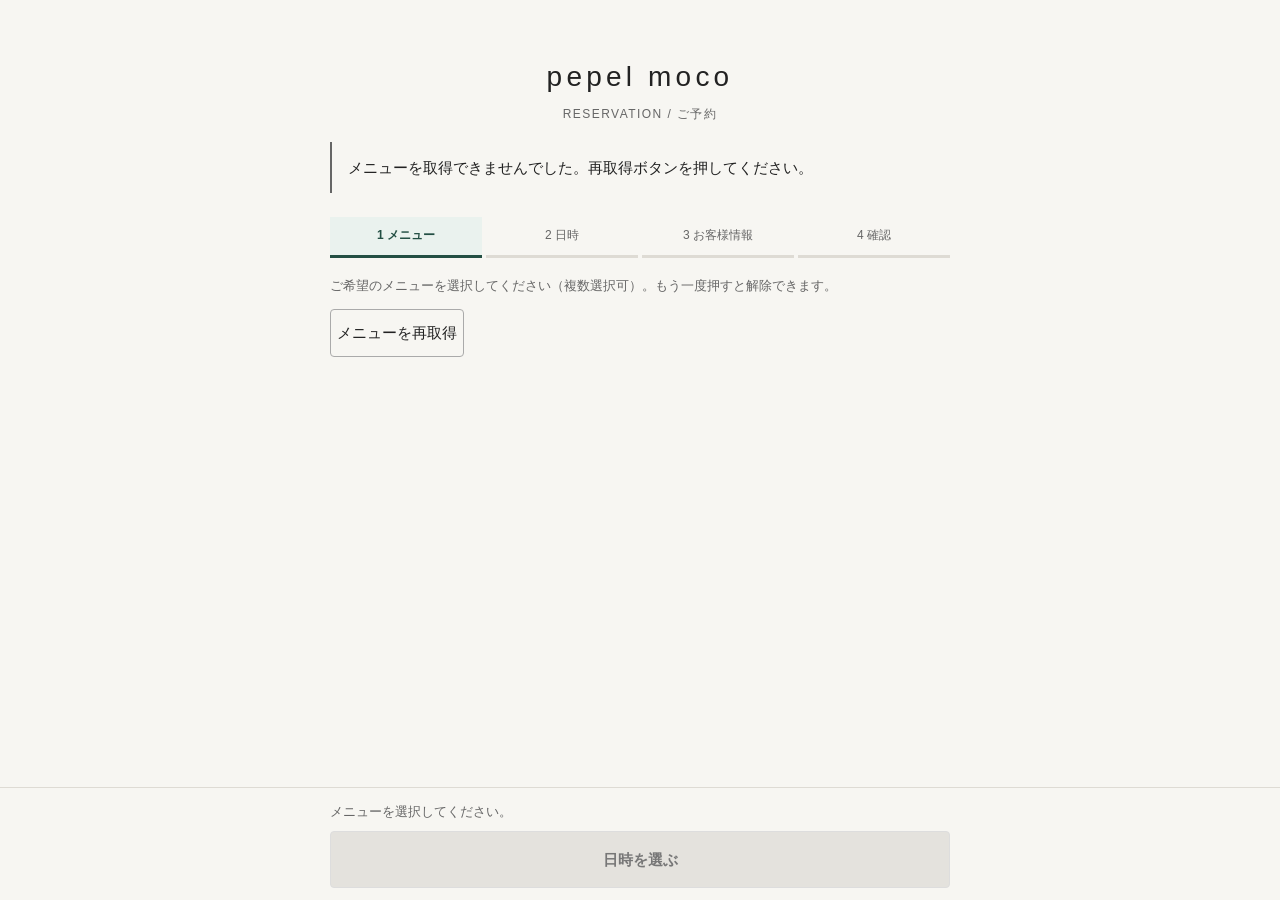
<file: index.html>
<!DOCTYPE html>
<html lang="ja">
<head>
    <meta charset="UTF-8">
    <meta name="referrer" content="no-referrer">
    <meta name="viewport" content="width=device-width, initial-scale=1.0">

    <title>ご予約 | pepel moco</title>

    <style>
        * { box-sizing: border-box; }
        body { margin:0; padding:32px 16px; background:#f7f6f2; color:#222; font:15px/1.8 -apple-system,BlinkMacSystemFont,"Helvetica Neue",sans-serif; }
        .container { max-width:620px; margin:auto; }
        header { text-align:center; padding:24px 0 40px; }
        h1 { font-size:28px; font-weight:400; letter-spacing:.15em; margin:0; }
        header p { font-size:12px; letter-spacing:.12em; color:#666; }
        .form-group { margin-bottom:32px; }
        label, .step-label { display:block; font-size:15px; margin:0 0 12px; font-weight:500; }
        select,input,button { font:inherit; }
        select,input { width:100%; min-height:48px; padding:12px; border:1px solid #aaa; border-radius:4px; background:#fff; color:#222; }
        button { min-height:48px; border:1px solid #aaa; border-radius:4px; background:transparent; color:#222; cursor:pointer; }
        button:disabled { color:#999; border-color:#ddd; cursor:default; }
        :focus-visible { outline:2px solid #222; outline-offset:3px; }
        .calendar { border:0; padding:0; margin:0; min-width:0; }
        .calendar-heading { display:flex; align-items:center; justify-content:space-between; gap:8px; margin-bottom:16px; }
        .calendar-heading button { padding:0 16px; }
        .weekdays,.calendar-days { display:grid; grid-template-columns:repeat(7,minmax(0,1fr)); gap:4px; }
        .weekdays { text-align:center; color:#666; font-size:12px; margin-bottom:8px; }
        .calendar-days button { padding:0; min-width:0; border-color:transparent; }
        button.today { text-decoration:underline; text-underline-offset:5px; }
        button[aria-pressed="true"] { background:#222; color:#fff; border-color:#222; }
        .hint { color:#666; font-size:13px; margin:12px 0; }
        .time-buttons { display:grid; grid-template-columns:repeat(auto-fit,minmax(76px,1fr)); gap:8px; }
        .btn { width:100%; background:#222; color:white; padding:14px; }
        .btn:disabled { background:#e4e2dd; color:#777; }
        .loading { display:none; text-align:center; margin:16px 0; }
        .notice { display:none; border-left:2px solid #666; padding:12px 16px; margin-bottom:24px; }
        [hidden] { display:none !important; }
        @media(min-width:768px) { body { padding:48px 24px; } .calendar-days button { min-height:56px; } }
        .progress { font-size:13px; letter-spacing:.06em; margin:0 0 24px; color:#666; }
        .panel { background:#fff; border:1px solid #dedbd4; border-radius:8px; padding:24px; margin-bottom:20px; }
        .panel h2 { font-size:18px; font-weight:500; margin-top:0; }
        .menu-card { display:block; width:100%; text-align:left; padding:18px; margin:10px 0; background:#fff; overflow-wrap:anywhere; }
        .menu-card span { display:block; }
        .menu-card .card-meta { font-size:14px; color:#666; margin-top:6px; }
        .menu-card[aria-pressed="true"] { background:#f0eee7; border:2px solid #555b4f; color:#222; }
        .menu-card[aria-pressed="true"] .card-meta { color:#444; }
        .category-title { font-size:13px; letter-spacing:.08em; margin:24px 0 8px; color:#666; }
        .summary { display:flex; align-items:center; justify-content:space-between; gap:16px; padding:16px 0; border-bottom:1px solid #dedbd4; margin-bottom:20px; }
        .summary p { margin:0; white-space:pre-line; overflow-wrap:anywhere; }
        .summary button { flex-shrink:0; padding:0 14px; }
        .actions { display:flex; gap:12px; margin-top:24px; }
        .actions button { padding:12px 18px; }
        .actions .btn { flex:1; }
        .review { margin:0; }
        .review div { padding:16px 0; border-bottom:1px solid #dedbd4; }
        .review dt { font-size:13px; color:#666; }
        .review dd { margin:6px 0 0; overflow-wrap:anywhere; }
        .time-context { font-weight:500; margin-top:28px; }
        @media(max-width:420px) { body { padding:20px 12px; } .panel { padding:16px 10px; } .calendar-days { gap:2px; } }
        .menu-dock { position:fixed; z-index:30; left:0; right:0; bottom:0; padding:12px max(16px,env(safe-area-inset-right)) calc(12px + env(safe-area-inset-bottom)); background:#f7f6f2; border-top:1px solid #dedbd4; }
        .menu-dock-inner { max-width:620px; margin:auto; }
        .menu-dock .hint { margin:0 0 8px; overflow-wrap:anywhere; }
        #menuPanel { margin-bottom:200px; }
        .schedule-scroll { overflow:auto; max-height:60vh; border:1px solid #ccc; margin:16px 0; }
        .schedule { border-collapse:separate; border-spacing:0; width:100%; min-width:460px; table-layout:fixed; font-size:12px; }
        .schedule th,.schedule td { padding:0; text-align:center; border-right:1px solid #ccc; border-bottom:1px solid #ccc; height:44px; }
        .schedule th { background:#f7f6f2; font-weight:400; }
        .schedule thead th { position:sticky; top:0; z-index:3; white-space:pre-line; }
        .schedule th:first-child { position:sticky; left:0; width:52px; z-index:2; }
        .schedule thead th:first-child { z-index:4; }
        .schedule button { width:100%; height:44px; min-height:44px; padding:0; line-height:1; border:0; border-radius:0; font-size:23px; color:#49665b; background:white; }
        .schedule button[aria-pressed="true"] { background:#dbe5dd; color:#222; box-shadow:inset 0 0 0 3px #49665b; }
        .schedule-date, .schedule-weekday { display:block; }
        .schedule thead th.saturday { color:#2459a6; }
        .schedule thead th.sunday { color:#b42323; }
        .schedule .unavailable { background:#292929; color:#fff; }
        .schedule .unknown { background:#f0eee7; color:#666; }
        .schedule button:focus-visible { outline-offset:-4px; }
        .week-nav { display:flex; justify-content:space-between; align-items:center; gap:8px; }
        .week-nav button { padding:0 12px; }
        /* Mobile-first booking: compact context and persistent next action. */
        header { padding:4px 0 16px; }
        header p { margin:2px 0 0; }
        .steps { display:grid; grid-template-columns:repeat(4,minmax(0,1fr)); gap:4px; list-style:none; padding:0; margin:0 0 16px; font-size:12px; }
        .steps li { text-align:center; padding:8px 2px; border-bottom:3px solid #dedbd4; color:#666; }
        .steps li[aria-current="step"] { color:#234f43; border-color:#234f43; font-weight:700; background:#eaf2ee; }
        .progress { position:absolute; width:1px; height:1px; padding:0; margin:-1px; overflow:hidden; clip-path:inset(50%); }
        .menu-loading { padding:40px 14px; font-size:20px; font-weight:500; text-align:center; }
        .menu-loading p { margin:0; }
        .menu-card { padding:12px 14px; margin:8px 0; border-radius:6px; }
        .menu-card .card-meta { margin-top:2px; }
        .category-title { margin:16px 0 6px; }
        .summary { padding:10px 0; margin-bottom:12px; gap:8px; font-size:14px; }
        .summary button { font-size:12px; padding:0 8px; }
        .btn { background:#234f43; border-color:#234f43; font-weight:600; }
        .menu-card[aria-pressed="true"] { border-color:#234f43; background:#eaf2ee; }
        .schedule button[aria-pressed="true"] { background:#234f43; color:#fff; box-shadow:inset 0 0 0 3px #17372e; }
        .schedule button:disabled { color:#49665b; }
        .schedule button[aria-pressed="true"]:disabled { color:#fff; }
        .schedule-scroll { overscroll-behavior:contain; }
        .menu-dock .hint { max-height:54px; overflow:auto; }
        #menuPanel { margin-bottom:150px; }
        @media(max-width:360px) { .steps { font-size:10px; } }
        @media(max-width:767px) {
            body { padding:12px 10px; }
            h1 { font-size:22px; }
            header { padding:0 0 12px; }
            header p { font-size:10px; }
            .panel { padding:14px 0; border:0; border-radius:0; background:transparent; margin-bottom:130px; }
            .panel h2 { margin-bottom:8px; }
            #datePanel .form-group { margin-bottom:12px; }
            .hint { margin:8px 0; font-size:12px; }
            .schedule-scroll { margin:12px -10px; max-height:58vh; }
            .schedule { min-width:360px; }
            .schedule th:first-child { width:44px; }
            .week-nav button { padding:0 8px; font-size:12px; }
            .week-nav span { font-size:13px; white-space:nowrap; }
            .actions, .date-dock { position:fixed; z-index:30; left:0; right:0; bottom:0; margin:0; padding:10px 12px calc(10px + env(safe-area-inset-bottom)); border-top:1px solid #dedbd4; background:#f7f6f2; }
            .actions { gap:8px; }
            .actions button { padding:10px; font-size:13px; }
            .date-dock .hint { margin:0 0 6px; }
            #customerPanel label { margin:14px 0 6px; }
            .review div { padding:10px 0; }
        }

        /* The date step gives the weekly calendar the first screen. */
        #bookingForm[data-step="date"] .steps { margin-bottom:4px; }
        #bookingForm[data-step="date"] .steps li { padding:4px 2px; }
        #bookingForm[data-step="date"] .summary { padding:0; margin:0; border:0; line-height:1.4; }
        #bookingForm[data-step="date"] .summary button { min-height:44px; border:0; text-decoration:underline; }
        #dateLabel, #timeStatus { position:absolute; width:1px; height:1px; overflow:hidden; clip-path:inset(50%); margin:0; }
        #datePanel { padding-top:0; }
        @media(min-width:768px) { body:has(#bookingForm[data-step="date"]) { padding-top:8px; } }
        .week-nav { height:44px; }
        .week-nav button { min-width:44px; min-height:44px; padding:0; font-size:28px; border:0; }
        #weekStatus:empty { display:none; }
        .schedule-scroll { position:relative; height: min(650px, calc(100dvh - 260px)); max-height:none; margin:0; }
        .schedule { min-width:0; }
        .schedule th:first-child { width:44px; }
        .schedule thead th { height:36px; line-height:1.3; }
        .schedule th,.schedule td { height:36px; }
        .schedule button { height:36px; min-height:36px; font-size:23px; }
        .calendar-loading { position:absolute; inset:36px 0 0; z-index:5; display:flex; align-items:center; justify-content:center; flex-direction:column; background:rgba(247,246,242,.94); font-size:18px; text-align:center; line-height:1.6; pointer-events:all; }
        .spinner { width:24px; height:24px; border:3px solid #dedbd4; border-top-color:#234f43; border-radius:50%; animation:spin 1s linear infinite; margin-bottom:12px; }
        @keyframes spin { to { transform:rotate(360deg); } }
        @media(prefers-reduced-motion:reduce) { .spinner { animation:none; } }
        @media(max-width:767px) {
            #datePanel .schedule-scroll { margin:0 -10px; height:calc(100dvh - 240px); }
            #datePanel .schedule { min-width:320px; }
            #datePanel .date-dock { padding:6px 12px calc(6px + env(safe-area-inset-bottom)); }
            #datePanel .date-dock .btn { min-height:44px; padding:8px; }
        }
        #customerPanel textarea { font:inherit; font-size:16px; width:100%; min-height:80px; padding:10px; border:1px solid #aaa; border-radius:4px; background:#fff; color:#222; resize:vertical; }
        .cancel-policy { margin-top:24px; }
        .cancel-policy h3 { font-size:16px; margin:0 0 8px; }
        .cancel-policy p { margin:0 0 12px; }
        #customerPanel .policy-check { display:flex; align-items:center; gap:10px; min-height:48px; cursor:pointer; }
        #customerPanel .policy-check input { flex:0 0 22px; width:22px; height:22px; min-height:22px; padding:0; accent-color:#234f43; }
        #reviewDetails dd { white-space:pre-wrap; }
    </style>
</head>

<body>

<div class="container">

    <header><h1>pepel moco</h1><p>RESERVATION / ご予約</p></header>

    <div id="bookingForm">
    <div id="notice" class="notice" role="status" aria-live="polite"></div>


    <p class="progress" id="flowProgress" role="status">1 / 4　メニュー</p>
    <ol id="flowSteps" class="steps" aria-label="予約の手順"><li id="step-menu" aria-current="step">1 メニュー</li><li id="step-date">2 日時</li><li id="step-customer">3 お客様情報</li><li id="step-review">4 確認</li></ol>
    <div id="menuSummary" class="summary" hidden><p id="menuSummaryText"></p><button id="editMenu" type="button">メニュー変更</button></div>
    <div id="dateSummary" class="summary" hidden><p id="dateSummaryText"></p><button id="editDate" type="button">日時変更</button></div>
    <div id="menuPanel">
        <p id="menuHeading" class="hint" tabindex="-1">ご希望のメニューを選択してください（複数選択可）。もう一度押すと解除できます。</p>
        <select id="menu" hidden disabled aria-label="メニュー"><option value="">メニューを読み込み中...</option></select>
        <div id="menuLoading" class="menu-loading" role="status"><p>メニューを読み込んでいます…</p></div>
        <button id="retryMenus" type="button" hidden>メニューを再取得</button>
        <div id="menuCards" role="group" aria-labelledby="menuHeading"></div>
        <div class="menu-dock" id="menuDock"><div class="menu-dock-inner">
        <p id="menuDetails" class="hint" aria-live="polite">メニューを読み込み中...</p>
        <button class="btn" id="toDate" type="button" disabled>日時を選ぶ</button>
        </div></div>
    </div>
    <section class="panel" id="datePanel" aria-labelledby="dateLabel" hidden>
        <h2 class="step-label" id="dateLabel" tabindex="-1">週間の空き状況</h2>
    <div hidden>
        <input type="hidden" id="date">
        <fieldset class="calendar" id="calendar" aria-labelledby="dateLabel" disabled>
            <div class="calendar-heading">
                <button type="button" id="prevMonth" aria-label="前の月">前月</button>
                <span id="monthLabel" aria-live="polite"></span>
                <button type="button" id="nextMonth" aria-label="次の月">次月</button>
            </div>
            <div class="weekdays" aria-hidden="true"><span>日</span><span>月</span><span>火</span><span>水</span><span>木</span><span>金</span><span>土</span></div>
            <div class="calendar-days" id="calendarDays"></div>
        </fieldset>
        <p class="hint" id="selectedDate" aria-live="polite">メニューを選択してから日付を選んでください。</p>
        <p class="hint">休業日・空き状況は日付を選択すると確認できます。</p>
    </div>
    <div class="form-group">
        <p id="timeContext" hidden></p>
        <select id="time" hidden disabled aria-hidden="true"><option value=""></option></select>
        <p id="timeStatus" class="hint" role="status"></p>
        <div id="timeButtons" class="time-buttons" role="group" aria-label="予約可能時間" hidden></div>
        <div class="week-nav"><button id="prevWeek" type="button" aria-label="前の週">‹</button><span id="weekLabel"></span><button id="nextWeek" type="button" aria-label="次の週">›</button></div>
        <p id="weekStatus" class="hint" role="status"></p>
        <button id="retryWeek" type="button" hidden>空き状況を再取得</button>
        <div id="calendarRegion" class="schedule-scroll" tabindex="0" role="region" aria-label="7日間の予約可能時間"><table id="schedule" class="schedule" aria-label="予約可能時間一覧"></table><div id="calendarLoading" class="calendar-loading" role="status" hidden><span class="spinner" aria-hidden="true"></span><span>空き状況を<br>読み込んでいます…</span></div></div>
    </div>

        <div class="date-dock"><p id="selectionStatus" class="hint" role="status" aria-live="polite">◎から開始時刻を選択（黒は予約不可）</p><button class="btn" id="toCustomer" type="button" aria-live="polite" aria-atomic="true" disabled>お客様情報へ</button></div>
    </section>
    <section class="panel" id="customerPanel" aria-labelledby="customerHeading" hidden>
        <h2 id="customerHeading" tabindex="-1">お客様情報</h2>
        <label for="name">お名前（フルネーム）</label>
        <input type="text" id="name" autocomplete="name" placeholder="山田 太郎" required>
        <label for="phone">電話番号（必須）</label>
        <input type="tel" id="phone" inputmode="tel" autocomplete="tel" maxlength="40" placeholder="090-1234-5678" aria-describedby="phoneHint" required>
        <p id="phoneHint" class="hint">国内の電話番号を入力してください。ハイフンあり・なし、どちらでも入力できます。</p>
        <label for="customerRequests">メッセージ・ご要望があればどうぞ（任意）</label>
        <textarea id="customerRequests" rows="2" maxlength="100"></textarea>
        <section class="cancel-policy" aria-labelledby="cancelPolicyHeading">
            <h3 id="cancelPolicyHeading">キャンセルについて</h3>
            <p id="cancelPolicyText">変更・キャンセルは、できるだけ早めにご連絡をお願いいたします。<br>当日のキャンセルや大幅な遅刻の場合は、LINEまたはお電話にてご連絡ください。<br><br>ご連絡なく来店されなかった場合は、施術料金の100％をキャンセル料としてお願いする場合がございます。<br>また、以降のご予約をお受けできない場合がございます。</p>
            <label class="policy-check" for="cancelPolicy"><input id="cancelPolicy" type="checkbox" aria-describedby="cancelPolicyText" required><span>キャンセルポリシーを確認しました</span></label>
        </section>
        <div class="actions"><button id="backDate" type="button">日時へ戻る</button><button class="btn" id="reviewBtn" type="button" disabled>予約内容を確認する</button></div>
    </section>
    <section class="panel" id="reviewPanel" aria-labelledby="reviewHeading" hidden>
        <h2 id="reviewHeading" tabindex="-1">予約内容の確認</h2>
        <dl class="review" id="reviewDetails"></dl>
        <p class="hint">内容をご確認のうえ、予約を確定してください。料金はメニュー掲載時の表記です。</p>
        <div class="actions"><button id="backCustomer" type="button">お客様情報を修正</button><button class="btn" id="submitBtn" type="button" disabled>予約を確定する</button></div>
    </section>
    <div class="loading" id="loadingMsg" role="status">予約を送信中...</div>

    </div>
    <section id="completedPanel" class="panel" aria-labelledby="completedHeading" hidden>
        <h2 id="completedHeading" tabindex="-1">ご予約を承りました。</h2>
        <dl id="completedDetails" class="review"></dl>
        <a id="cancelLink" hidden>予約をキャンセルする</a>
        <p id="cancelLinkHint" class="hint" hidden>キャンセルが必要な場合に備え、このリンクを保存してください。リンクは他の人に共有しないでください。</p>
        <p>予約手続きは完了しました。この画面は閉じていただいて大丈夫です。</p>
    </section>
    <section id="cancelPanel" class="panel" aria-labelledby="cancelHeading" hidden>
        <h2 id="cancelHeading" tabindex="-1">予約のキャンセル</h2>
        <dl id="cancelDetails" class="review"></dl>
        <p id="cancelNotice" role="status" aria-live="polite"></p>
        <div id="cancelControls" hidden>
            <label for="cancelPhone">予約時の電話番号</label>
            <input id="cancelPhone" type="tel" inputmode="tel" autocomplete="tel" maxlength="40" required>
            <p class="hint">対象の予約内容をご確認ください。「キャンセルする」を押すと予約が取り消されます。</p>
            <button id="cancelSubmit" class="btn" type="button" disabled>キャンセルする</button>
        </div>
    </section>
</div>


<script>

// ==================================================
// GAS URL
// ==================================================

const GAS_WEB_APP_URL =
    'https://script.google.com/macros/s/AKfycbyRZPtspRr7fT793KBVko2xt9sNoFalCFOsU0yX_tADdr75NyUDTk4rBqDXlwcLjEFIyQ/exec';


// 名称・価格・所要時間はすべてGASのメニュー設定から取得する。
const dateInput = document.getElementById('date');
const menuSelect = document.getElementById('menu');
const timeSelect = document.getElementById('time');
const nameInput = document.getElementById('name');
const phoneInput = document.getElementById('phone');
const requestsInput = document.getElementById('customerRequests');
const policyInput = document.getElementById('cancelPolicy');
const MAX_REQUESTS_LENGTH = 100;
const submitBtn = document.getElementById('submitBtn');
const loadingMsg = document.getElementById('loadingMsg');
const notice = document.getElementById('notice');
let menus = [];
let availableTimes = [];
let checkedKey = null;
let requestId = 0;
let availabilityController = null;
let submitting = false;
let completed = false;
let menusLoading = false;
let pendingSlot = null;

// サロンの日本時間で日付の下限を設定（端末のタイムゾーンには依存しない）。
const todayParts = new Intl.DateTimeFormat('en-US', {
    timeZone: 'Asia/Tokyo', year: 'numeric', month: '2-digit', day: '2-digit'
}).formatToParts(new Date());
dateInput.min = ['year', 'month', 'day'].map(type =>
    todayParts.find(part => part.type === type).value).join('-');

const calendar = document.getElementById('calendar');
const calendarDays = document.getElementById('calendarDays');
const monthLabel = document.getElementById('monthLabel');
const selectedDate = document.getElementById('selectedDate');
const menuDetails = document.getElementById('menuDetails');
const timeButtons = document.getElementById('timeButtons');
const timeStatus = document.getElementById('timeStatus');
const prevMonth = document.getElementById('prevMonth');
const nextMonth = document.getElementById('nextMonth');
let calendarMonth = dateInput.min.slice(0, 7);

let flowStep = 'menu';
let reviewedSelection = null;
const menuCards = document.getElementById('menuCards');
const reviewDetails = document.getElementById('reviewDetails');
const flowSteps = ['menu', 'date', 'customer', 'review'];
// hidden selectの値は単独ID、または複数IDのJSON。通信条件と選択状態を同じキーで管理する。
function selectedMenuIds() {
    if (!menuSelect.value) return [];
    if (menuSelect.value.startsWith('[')) {
        try { return JSON.parse(menuSelect.value); } catch (_) { return []; }
    }
    return [menuSelect.value];
}
function selectedMenu() {
    const ids = selectedMenuIds();
    const items = ids.map(id => menus.find(item => item.id === id && item.webBookingEnabled && item.bookable));
    if (!items.length || items.some(item => !item)) return null;
    if (items.length === 1) return items[0];
    return { name: items.map(item => item.name).join(' ＋ '),
        category: '選択中：' + items.length + 'メニュー',
        price: items.map(item => item.price).join(' ＋ '),
        durationMinutes: items.reduce((sum,item) => sum + item.durationMinutes,0) };
}
function menuQuery(key) {
    return key.startsWith('[') ? '&menuIds=' + encodeURIComponent(key) : '&menuId=' + encodeURIComponent(key);
}
function responseMenuKey(data) {
    return Array.isArray(data.menuIds) ? (data.menuIds.length === 1 ? data.menuIds[0] : JSON.stringify(data.menuIds)) : data.menuId;
}
function normalizedPhone(value) {
    if (typeof value !== 'string' || value.length > 40) return '';
    const text = value.trim().replace(/[０-９]/g, digit => String(digit.charCodeAt(0) - 0xFF10))
        .replace(/[‐‑‒–—―−ー－]/g, '-').replace(/\s/g, '');
    if (!/^[0-9]+(?:-[0-9]+)*$/.test(text)) return '';
    const digits = text.replace(/-/g, '');
    return /^0[0-9]{9,10}$/.test(digits) && !/^0+$/.test(digits) ? digits : '';
}
function bookingReady() {
    return !completed && !submitting && !pendingSlot && !!selectedMenu() && checkedKey === selectionKey() &&
        !timeSelect.disabled && isCustomerStartTime(timeSelect.value) && availableTimes.includes(timeSelect.value);
}
function customerRequests() { return requestsInput.value.replace(/\r\n?/g, '\n').trim(); }
function customerDetailsReady() {
    return !!nameInput.value.trim() && !!normalizedPhone(phoneInput.value) &&
        requestsInput.value.length <= MAX_REQUESTS_LENGTH && policyInput.checked === true;
}
function reviewKey() {
    return JSON.stringify([selectionKey(), timeSelect.value, nameInput.value.trim(),
        normalizedPhone(phoneInput.value), customerRequests(), policyInput.checked]);
}
function showStep(step, focus = true) {
    if (submitting || completed) return;
    if (step !== 'menu' && !selectedMenu()) return;
    if ((step === 'customer' || step === 'review') && !bookingReady()) return;
    if (step === 'review' && !customerDetailsReady()) return;
    flowStep = step;
    if (step !== 'review') reviewedSelection = null;
    renderFlow();
    if (step === 'date') {
        const start = dateInput.value || dateInput.min;
        const hasWeek = weekMenuId === menuSelect.value && weekDays.length === 7 && weekDays.some(day => day.date === start);
        if (!hasWeek) { weekStart = mondayOf(start); loadWeek(); }
    }
    if (focus) {
        const headings = {menu:'menuHeading',date:'dateLabel',customer:'customerHeading',review:'reviewHeading'};
        document.getElementById(headings[step]).focus();
    }
}
function renderFlow() {
    document.getElementById('bookingForm').hidden = completed;
    document.getElementById('completedPanel').hidden = !completed || !!cancelCredentials;
    if (completed) {
        flowSteps.forEach(step => { document.getElementById(step + 'Panel').hidden = true; });
        submitBtn.disabled = true;
        return;
    }
    document.getElementById('bookingForm').setAttribute('data-step', flowStep);
    const menu = selectedMenu();
    flowSteps.forEach(step => document.getElementById('step-' + step).setAttribute('aria-current', flowStep === step ? 'step' : 'false'));
    flowSteps.forEach(step => { document.getElementById(step + 'Panel').hidden = flowStep !== step; });
    document.getElementById('flowProgress').textContent = (flowSteps.indexOf(flowStep) + 1) + ' / 4　' +
        ({menu:'メニュー',date:'日付・時間',customer:'お客様情報',review:'予約内容確認'})[flowStep];
    document.getElementById('menuSummary').hidden = !menu || flowStep === 'menu';
    document.getElementById('menuSummaryText').textContent = menu ? menu.name + (flowStep === 'date' ? '　' : '\n') + menu.price + ' / ' + menu.durationMinutes + '分' : '';
    document.getElementById('dateSummary').hidden = flowStep !== 'customer' && flowStep !== 'review';
    document.getElementById('dateSummaryText').textContent = dateInput.value + '　' + timeSelect.value;
    document.getElementById('timeContext').textContent = dateInput.value ? dateInput.value + ' の予約可能時間' : '';
    document.getElementById('toDate').disabled = submitting || menuSelect.disabled || !menu;
    const nextButton = document.getElementById('toCustomer');
    nextButton.textContent = pendingSlot ? '空き状況を確認中…' : 'お客様情報へ';
    nextButton.disabled = !bookingReady();
    document.getElementById('reviewBtn').disabled = !bookingReady() || !customerDetailsReady();
    ['editMenu','editDate','backDate','backCustomer'].forEach(id => { document.getElementById(id).disabled = submitting; });
}
function renderMenuCards() {
    menuCards.replaceChildren();
    const groups = new Map();
    menus.filter(menu => menu.webBookingEnabled === true).forEach(menu => {
        if (!groups.has(menu.category)) {
            const group = document.createElement('div');
            const title = document.createElement('h3'); title.className = 'category-title'; title.textContent = menu.category;
            group.appendChild(title); menuCards.appendChild(group); groups.set(menu.category, group);
        }
        const button = document.createElement('button'); button.type = 'button'; button.className = 'menu-card';
        button.disabled = submitting || menuSelect.disabled || !menu.bookable;
        button.setAttribute('aria-pressed', String(selectedMenuIds().includes(menu.id)));
        const name = document.createElement('span'); name.textContent = menu.name;
        const meta = document.createElement('span'); meta.className = 'card-meta';
        meta.textContent = menu.price + ' / ' + (Number.isInteger(menu.durationMinutes) ? menu.durationMinutes + '分' : '所要時間設定中');
        const state = document.createElement('span'); state.className = 'card-meta';
        state.textContent = !menu.bookable ? 'WEB予約受付準備中' : selectedMenuIds().includes(menu.id) ? '✓ 選択中（押すと解除）' : '選択する';
        button.appendChild(name); button.appendChild(meta); button.appendChild(state);
        button.addEventListener('click', () => selectMenu(menu.id, true));
        groups.get(menu.category).appendChild(button);
    });
}
let combinationOption = null;
function selectMenu(id, toggle = false) {
    const menu = menus.find(item => item.id === id && item.webBookingEnabled && item.bookable);
    if (completed || submitting || menuSelect.disabled || !menu) return;
    const current = selectedMenuIds();
    const ids = toggle ? (current.includes(id) ? current.filter(value => value !== id) : [...current,id]) : [id];
    const key = ids.length > 1 ? JSON.stringify(ids) : ids[0] || '';
    // 実DOMのselectは存在しない値を保持できないため、複数選択用の選択肢を1つだけ用意する。
    if (combinationOption) { combinationOption.remove(); combinationOption = null; }
    if (ids.length > 1) {
        combinationOption = new Option('選択中のメニュー',key);
        menuSelect.appendChild(combinationOption);
    }
    menuSelect.value = key;
    requestId++;
    if (availabilityController) availabilityController.abort();
    invalidateWeek();
    dateInput.value = '';
    weekStart = mondayOf(dateInput.min);
    resetTimes('日時を選択してください');
    renderCalendar();
    renderMenuCards();
    renderFlow();
    // メニュー画面では取得しない。「日付を選ぶ」で新メニューの週を1回取得。
    if (flowStep === 'date') loadWeek();
}
function openReview() {
    if (!bookingReady() || !customerDetailsReady()) return;
    const menu = selectedMenu();
    reviewDetails.replaceChildren();
    [['メニュー',menu.name],['料金',menu.price],['所要時間',menu.durationMinutes + '分'],
        ['ご予約日時',dateInput.value + '　' + timeSelect.value],['お名前',nameInput.value.trim()],['電話番号',normalizedPhone(phoneInput.value)],
        ...(customerRequests() ? [['ご要望など',customerRequests()]] : [])].forEach(([label,value]) => {
        const row = document.createElement('div'), dt = document.createElement('dt'), dd = document.createElement('dd');
        dt.textContent = label; dd.textContent = value; row.appendChild(dt); row.appendChild(dd); reviewDetails.appendChild(row);
    });
    reviewedSelection = reviewKey(); showStep('review'); updateSubmit();
}
document.getElementById('toDate').addEventListener('click', () => showStep('date'));
document.getElementById('toCustomer').addEventListener('click', () => showStep('customer'));
document.getElementById('reviewBtn').addEventListener('click', openReview);
document.getElementById('editMenu').addEventListener('click', () => showStep('menu'));
['editDate','backDate'].forEach(id => document.getElementById(id).addEventListener('click', () => showStep('date')));
document.getElementById('backCustomer').addEventListener('click', () => showStep('customer'));

// 表の行は表示用の目盛り。今日以降の選択可否は各日のavailableStartTimesで決める。
let weekStart = mondayOf(dateInput.min);
let weekVersion = 0;
let weekController = null;
let weekDays = [];
let weekMenuId = '';
function addDays(date, days) {
    const value = new Date(date + 'T00:00:00Z');
    value.setUTCDate(value.getUTCDate() + days);
    return value.toISOString().slice(0,10);
}
function mondayOf(date) {
    const weekday = new Date(date + 'T00:00:00Z').getUTCDay();
    return addDays(date, -((weekday + 6) % 7));
}
function invalidateWeek() {
    document.getElementById('calendarLoading').hidden = true;
    pendingSlot = null;
    weekLoadingKey = null;
    weekVersion++;
    if (weekController) weekController.abort();
    weekDays = [];
    document.getElementById('schedule').replaceChildren();
    renderFlow();
}
// slotMinutes remains the ten-minute internal unit. Start times have a separate grid.
function isCustomerStartTime(time) { return typeof time === 'string' && /^(?:[01]\d|2[0-3]):(?:00|30)$/.test(time); }
function customerAvailability(data) {
    // Version 17 responses may still contain ten-minute candidates during rollout.
    // Keep only API-authorized half-hour starts; never round or synthesize candidates.
    return {...data, availableStartTimes:[...new Set(data.availableStartTimes.filter(isCustomerStartTime))]};
}
function validAvailability(data, date, menuId) {
    return data.date === date && responseMenuKey(data) === menuId && data.slotMinutes === 10 &&
        typeof data.isClosed === 'boolean' && Array.isArray(data.availableStartTimes) &&
        (data.startIntervalMinutes === undefined || data.startIntervalMinutes === 30) &&
        data.availableStartTimes.every(time => /^(?:[01]\d|2[0-3]):[0-5]0$/.test(time));
}
function renderWeek() {
    const table = document.getElementById('schedule'); table.replaceChildren();
    table.setAttribute('aria-busy', String(!!pendingSlot || !!weekLoadingKey));
    document.getElementById('calendarLoading').hidden = !weekLoadingKey;
    document.getElementById('calendarRegion').setAttribute('aria-busy', String(!!weekLoadingKey));
    const head = document.createElement('thead'), header = document.createElement('tr');
    const corner = document.createElement('th'); corner.textContent = '時刻'; header.appendChild(corner);
    weekDays.forEach(day => {
        const th = document.createElement('th'); th.setAttribute('scope','col');
        const weekdayIndex = new Date(day.date + 'T00:00:00Z').getUTCDay();
        th.className = weekdayIndex === 6 ? 'saturday' : weekdayIndex === 0 ? 'sunday' : '';
        const weekday = ['日','月','火','水','木','金','土'][weekdayIndex];
        const dateLabel = document.createElement('span'); dateLabel.className = 'schedule-date';
        dateLabel.textContent = day.date.slice(5).replace('-','/');
        const weekdayLabel = document.createElement('span');
        weekdayLabel.className = 'schedule-weekday';
        weekdayLabel.textContent = weekday;
        th.appendChild(dateLabel); th.appendChild(weekdayLabel);
        header.appendChild(th);
    });
    head.appendChild(header); table.appendChild(head);
    const times = new Set();
    weekDays.forEach(day => {
        if (!day.data) return;
        day.data.availableStartTimes.forEach(time => times.add(time));
        const toMinutes = value => typeof value === 'string' && /^(?:[01]\d|2[0-3]):[0-5]\d$/.test(value) ? Number(value.slice(0,2))*60+Number(value.slice(3)) : null;
        const start = toMinutes(day.data.openingTime), end = toMinutes(day.data.closingTime);
        if (start !== null && end !== null) {
            for (let minute = Math.ceil(start/30)*30; minute < end; minute+=30)
                times.add(String(Math.floor(minute/60)).padStart(2,'0') + ':' + String(minute%60).padStart(2,'0'));
        }
    });
    const body = document.createElement('tbody');
    const labels = [...times].filter(isCustomerStartTime).sort();
    if (!labels.length) labels.push('—');
    labels.forEach(time => {
        const row = document.createElement('tr'), label = document.createElement('th');
        label.textContent = time; label.setAttribute('scope','row'); row.appendChild(label);
        weekDays.forEach(day => {
            const cell = document.createElement('td');
            const past = day.date < dateInput.min;
            const canBook = !past && day.data && !day.data.isClosed && day.data.availableStartTimes.includes(time);
            if (canBook) {
                const button = document.createElement('button'); button.type = 'button'; button.textContent = '◎';
                button.disabled = submitting || !!pendingSlot || weekMenuId !== menuSelect.value;
                button.setAttribute('aria-label', day.date + ' ' + time + ' 予約可能');
                button.setAttribute('aria-pressed', String(pendingSlot ? pendingSlot.date === day.date && pendingSlot.time === time : dateInput.value === day.date && timeSelect.value === time));
                const version = weekVersion;
                button.addEventListener('click', () => selectWeekSlot(day.date, time, version));
                cell.appendChild(button);
            } else {
                cell.className = past || day.data ? 'unavailable' : 'unknown';
                cell.textContent = past || day.data ? '' : day.error ? '再取得' : '…';
                cell.setAttribute('aria-label',day.date + ' ' + time + (past ? ' 過去日のため予約不可' : day.data ? ' 予約不可' : day.error ? ' 取得失敗' : ' 取得中'));
            }
            row.appendChild(cell);
        });
        body.appendChild(row);
    });
    table.appendChild(body);
}
function selectWeekSlot(date, time, version) {
    return recheckWeekSlot(date, time, version);
}
async function recheckWeekSlot(date, time, version) {
    if (submitting || completed || pendingSlot || version !== weekVersion || weekMenuId !== menuSelect.value) return;
    if (date < dateInput.min || !isCustomerStartTime(time)) return;
    if (bookingReady() && dateInput.value === date && timeSelect.value === time) return;
    dateInput.value = date;
    calendarMonth = date.slice(0,7);
    const slot = {date:date, time};
    pendingSlot = slot;
    const pending = loadAvailability();
    document.getElementById('selectionStatus').textContent = '選択中：' + date + ' ' + time;
    renderWeek();
    const selectionRequest = requestId;
    const outcome = await pending;
    if (pendingSlot !== slot) return;
    pendingSlot = null;
    renderFlow(); renderWeek();
    document.getElementById('selectionStatus').textContent = checkedKey === selectionKey() && availableTimes.includes(time) ?
        '選択中：' + date + ' ' + time : outcome === 'error' ?
        '空き状況を確認できませんでした。同じ枠か別の◎を選んでください。' :
        'この予約枠は埋まったか、受付できなくなりました。別の◎を選んでください。';
    if (selectionRequest !== requestId || version !== weekVersion || dateInput.value !== date || checkedKey !== selectionKey() || !availableTimes.includes(time)) return;
    timeSelect.value = time;
    timeStatus.textContent = '選択中：' + date + ' ' + time;
    updateSubmit(); renderWeek();

}

let weekLoadingKey = null;
async function loadWeek(retryFailed = false) {
    if (completed || !selectedMenu() || submitting) return;
    const currentWeek = mondayOf(dateInput.min);
    weekStart = mondayOf(weekStart);
    if (weekStart < currentWeek) weekStart = currentWeek;
    const menuId = menuSelect.value;
    const key = menuId + '|' + weekStart;
    if (weekLoadingKey === key) return;
    const preserve = retryFailed && weekMenuId === menuId && weekDays.length === 7 && weekDays[0].date === weekStart;
    const targets = preserve ? weekDays.filter(day => !day.data || day.error).map(day => day.date) :
        Array.from({length:7},(_,i)=>addDays(weekStart,i));
    if (!targets.length) return;
    if (preserve) {
        weekVersion++;
        if (weekController) weekController.abort();
    } else {
        invalidateWeek();
        weekDays = targets.map(date=>({date}));
    }
    const version = weekVersion;
    weekMenuId = menuId;
    weekLoadingKey = key;
    const controller = new AbortController(); weekController = controller;
    const timer = setTimeout(() => controller.abort(), 30000);
    document.getElementById('weekLabel').textContent = weekStart.slice(5).replace('-','/') + '〜' + addDays(weekStart,6).slice(5).replace('-','/');
    document.getElementById('prevWeek').disabled = weekStart <= currentWeek;
    document.getElementById('weekStatus').textContent = '';
    document.getElementById('retryWeek').hidden = true;
    renderWeek();
    try {
        const data = await requestJSON(GAS_WEB_APP_URL + '?action=availabilityWeek&startDate=' +
            encodeURIComponent(weekStart) + menuQuery(menuId) +
            (preserve ? '&dates=' + encodeURIComponent(targets.join(',')) : ''), {signal:controller.signal});
        if (version !== weekVersion || menuId !== menuSelect.value) return;
        if (responseMenuKey(data) !== menuId || data.startDate !== weekStart || data.slotMinutes !== 10 || !data.days || typeof data.days !== 'object')
            throw new Error('週間空き状況の形式が不正です');
        targets.forEach(date => {
            const day = weekDays.find(item=>item.date===date), result = data.days[date];
            if (result && result.status === 'success' && validAvailability(result,date,menuId)) {
                day.data = customerAvailability(result); day.error = false;
            } else { day.error = true; delete day.data; }
        });
    } catch(error) {
        if (version !== weekVersion || menuId !== menuSelect.value) return;
        targets.forEach(date => { const day = weekDays.find(item=>item.date===date); day.error = true; delete day.data; });
    } finally {
        clearTimeout(timer);
        if (version === weekVersion) {
            weekLoadingKey = null;
            renderWeek();
            const failed = weekDays.some(day=>day.error);
            document.getElementById('weekStatus').textContent = failed ? '取得できない日があります。再取得してください。' :
                weekDays.some(day=>day.date >= dateInput.min && day.data && !day.data.isClosed && day.data.availableStartTimes.length) ?
                '' : 'この7日間は予約できる時間がありません。';
            document.getElementById('retryWeek').hidden = !failed;
        }
    }
}
function moveWeek(delta) {
    if (submitting || completed) return;
    const next = addDays(weekStart,delta*7);
    if (next < mondayOf(dateInput.min)) return;
    weekStart = next;
    resetTimes('日時を選択してください');
    loadWeek();
}
document.getElementById('prevWeek').addEventListener('click',()=>moveWeek(-1));
document.getElementById('nextWeek').addEventListener('click',()=>moveWeek(1));
document.getElementById('retryWeek').addEventListener('click',()=>loadWeek(true));

function renderCalendar() {
    const menu = selectedMenu();
    calendar.disabled = submitting || !menu || menuSelect.disabled;
    menuDetails.textContent = menu ? [menu.category, menu.name, menu.price,
        Number.isInteger(menu.durationMinutes) ? menu.durationMinutes + '分' : '所要時間未設定'].join(' / ') : 'メニューを選択してください。';
    selectedDate.textContent = dateInput.value ? '選択日：' + dateInput.value :
        menu ? '日付を選択してください。' : 'メニューを選択してから日付を選んでください。';
    const [year, month] = calendarMonth.split('-').map(Number);
    monthLabel.textContent = year + '年' + month + '月';
    prevMonth.disabled = calendar.disabled || calendarMonth <= dateInput.min.slice(0, 7);
    nextMonth.disabled = calendar.disabled;
    calendarDays.replaceChildren();
    const offset = new Date(Date.UTC(year, month - 1, 1)).getUTCDay();
    const count = new Date(Date.UTC(year, month, 0)).getUTCDate();
    for (let i = 0; i < offset; i++) calendarDays.appendChild(document.createElement('span'));
    for (let day = 1; day <= count; day++) {
        const date = calendarMonth + '-' + String(day).padStart(2, '0');
        const button = document.createElement('button');
        button.type = 'button';
        button.textContent = String(day);
        button.disabled = calendar.disabled || date < dateInput.min;
        button.setAttribute('aria-label', year + '年' + month + '月' + day + '日');
        button.setAttribute('aria-pressed', String(date === dateInput.value));
        if (date === dateInput.min) { button.className = 'today'; button.setAttribute('aria-current', 'date'); }
        button.addEventListener('click', () => {
            if (button.disabled || submitting) return;
            dateInput.value = date;
            renderCalendar();
            loadAvailability();
            weekStart = mondayOf(date); loadWeek();
        });
        calendarDays.appendChild(button);
    }
}
function moveMonth(delta) {
    if (calendar.disabled) return;
    const [year, month] = calendarMonth.split('-').map(Number);
    const next = new Date(Date.UTC(year, month - 1 + delta, 1)).toISOString().slice(0, 7);
    if (next < dateInput.min.slice(0, 7)) return;
    calendarMonth = next;
    renderCalendar();
}
function renderTimeButtons() {
    timeButtons.replaceChildren();
    availableTimes.forEach(time => {
        const button = document.createElement('button');
        button.type = 'button';
        button.textContent = time;
        button.setAttribute('aria-pressed', String(timeSelect.value === time));
        button.addEventListener('click', () => {
            if (submitting || checkedKey !== selectionKey() || !availableTimes.includes(time)) return;
            timeSelect.value = time;
            for (const item of timeButtons.children) item.setAttribute('aria-pressed', String(item === button));
            updateSubmit();
        });
        timeButtons.appendChild(button);
    });
}
prevMonth.addEventListener('click', () => moveMonth(-1));
nextMonth.addEventListener('click', () => moveMonth(1));

function showNotice(message) {
    notice.textContent = message;
    notice.style.display = message ? 'block' : 'none';
}

function resetTimes(message) {
    reviewedSelection = null;
    document.getElementById('selectionStatus').textContent = '◎から開始時刻を選択（黒は予約不可）';
    timeButtons.replaceChildren();
    timeStatus.textContent = message;
    availableTimes = [];
    checkedKey = null;
    timeSelect.replaceChildren(new Option(message, ''));
    timeSelect.disabled = true;
    submitBtn.disabled = true;
    renderFlow();
}

function selectionKey() {
    return dateInput.value + '|' + menuSelect.value;
}

function updateSubmit() {
    submitBtn.disabled = completed || submitting || checkedKey !== selectionKey() ||
        timeSelect.disabled || !isCustomerStartTime(timeSelect.value) || !availableTimes.includes(timeSelect.value) ||
        !customerDetailsReady();
    renderFlow();
}

async function requestJSON(url, options = {}) {
    const response = await fetch(url, options);
    if (!response.ok) throw new Error('通信できませんでした。時間を置いて再度お試しください。');
    const data = await response.json();
    if (!data || data.status !== 'success') {
        const error = new Error(data && data.message || '予約情報を取得できませんでした。');
        error.status = data && data.status;
        throw error;
    }
    return data;
}

async function loadMenus() {
    if (completed || menusLoading) return;
    menusLoading = true;
    document.getElementById('menuLoading').hidden = false;
    menuCards.hidden = true;
    document.getElementById('retryMenus').hidden = true;
    menuCards.setAttribute('aria-busy', 'true');
    requestId++;
    if (availabilityController) availabilityController.abort();
    resetTimes('日付とメニューを選択してください');
    invalidateWeek();
    combinationOption = null;
    menuSelect.disabled = true;
    menuSelect.replaceChildren(new Option('メニューを読み込み中...', ''));
    const controller = new AbortController();
    const timer = setTimeout(() => controller.abort(), 15000);
    try {
        const data = await requestJSON(GAS_WEB_APP_URL + '?action=menus', { signal: controller.signal });
        if (!Array.isArray(data.menus) || data.slotMinutes !== 10 ||
            !data.menus.every(menu => menu && typeof menu.id === 'string' && menu.id &&
                typeof menu.category === 'string' && typeof menu.name === 'string' &&
                typeof menu.price === 'string' && typeof menu.bookable === 'boolean')) {
            throw new Error('メニュー情報の形式が不正です。');
        }
        menus = data.menus;
        menuSelect.replaceChildren(new Option('メニューを選択してください', ''));
        const groups = new Map();
        menus.forEach(menu => {
            if (menu.webBookingEnabled !== true) return;
            if (!groups.has(menu.category)) {
                const group = document.createElement('optgroup');
                group.label = menu.category;
                groups.set(menu.category, group);
                menuSelect.appendChild(group);
            }
            const suffix = menu.bookable ? '' : menu.unavailableReason === 'duration_not_set' ?
                '（所要時間設定中）' : '（WEB予約受付準備中）';
            const option = new Option(menu.name + ' ' + menu.price + (Number.isInteger(menu.durationMinutes) ? ' / ' + menu.durationMinutes + '分' : '') + suffix, menu.id);
            option.disabled = !menu.bookable;
            groups.get(menu.category).appendChild(option);
        });
        menuSelect.disabled = !menus.some(menu => menu.webBookingEnabled && menu.bookable);
        showNotice(menuSelect.disabled ? '現在WEB予約できるメニューがありません。' : '');
    } catch (error) {
        menuSelect.replaceChildren(new Option('メニューを取得できませんでした', ''));
        showNotice('メニューを取得できませんでした。再取得ボタンを押してください。');
        document.getElementById('retryMenus').hidden = false;
    } finally { clearTimeout(timer); menusLoading = false; document.getElementById('menuLoading').hidden = true; menuCards.hidden = false; menuCards.setAttribute('aria-busy', 'false'); renderCalendar(); renderMenuCards(); renderFlow(); }
}

async function loadAvailability() {
    if (completed) return;
    renderCalendar();
    const currentRequest = ++requestId;
    if (availabilityController) availabilityController.abort();
    resetTimes('日付とメニューを選択してください');
    showNotice('');
    const date = dateInput.value;
    const menuId = menuSelect.value;
    const menu = selectedMenu();
    if (!date || !menu) return;
    if (date < dateInput.min) { showNotice('今日以降の日付を選択してください。'); return; }
    const key = selectionKey();
    resetTimes(pendingSlot ? '' : '空き状況を確認中...');
    const controller = new AbortController();
    availabilityController = controller;
    const timer = setTimeout(() => controller.abort(), 15000);
    try {
        const data = await requestJSON(GAS_WEB_APP_URL + '?action=availability&date=' +
            encodeURIComponent(date) + menuQuery(menuId), { signal: controller.signal });
        if (currentRequest !== requestId || key !== selectionKey()) return;
        if (!validAvailability(data, date, menuId)) {
            throw new Error('空き状況の形式が不正です。');
        }
        const displayedDay = weekMenuId === menuId && weekDays.find(day => day.date === date);
        if (displayedDay) {
            displayedDay.data = customerAvailability(data);
            displayedDay.error = false;
            renderWeek();
        }
        if (data.isClosed) { resetTimes('休業日です'); showNotice('この日は休業日です。'); return 'unavailable'; }
        const startTimes = customerAvailability(data).availableStartTimes;
        if (!startTimes.length) {
            resetTimes('予約可能な時間がありません');
            showNotice('この日は予約可能な時間がありません。');
            return 'unavailable';
        }
        // 時刻をローカル生成・補完しない。GASが許可した時刻だけを表示。
        availableTimes = startTimes;
        timeSelect.replaceChildren(new Option('開始時刻を選択してください', ''),
            ...availableTimes.map(time => new Option(time, time)));
        timeSelect.disabled = false;
        checkedKey = key;
        timeStatus.textContent = '開始時刻を選択してください。';
        renderTimeButtons();
        updateSubmit();
        return 'available';
    } catch (error) {
        if (currentRequest !== requestId || key !== selectionKey()) return;
        resetTimes('空き状況を取得できませんでした');
        showNotice(error.name === 'AbortError' ? '取得に時間がかかっています。日付を選び直してください。' : error.message);
        return 'error';
    } finally { clearTimeout(timer); }
}

async function submitReservation() {
    updateSubmit();
    if (submitBtn.disabled || flowStep !== 'review' || reviewedSelection !== reviewKey()) return;
    const ids = selectedMenuIds();
    const payload = { sourceType: 'WEB_PAGE', requestVersion: 2, ...(ids.length === 1 ? {menuId:ids[0]} : {menuIds:ids}),
        date: dateInput.value, time: timeSelect.value, name: nameInput.value.trim(), phone: normalizedPhone(phoneInput.value), customerRequests: customerRequests() };
    const bookedMenuName = selectedMenu().name;
    submitting = true;
    invalidateWeek();
    requestId++;
    if (availabilityController) availabilityController.abort();
    resetTimes('予約を送信中...');
    [menuSelect, dateInput, nameInput, phoneInput, requestsInput, policyInput].forEach(element => element.disabled = true);
    renderCalendar(); renderMenuCards(); renderFlow();
    loadingMsg.style.display = 'block';
    showNotice('');
    let refreshMenus = false;
    let message = '';
    // POSTは自動再試行しない。応答喪失時は登録済みの可能性がある。
    const controller = new AbortController();
    const timer = setTimeout(() => controller.abort(), 30000);
    try {
        const data = await requestJSON(GAS_WEB_APP_URL, {
            method: 'POST', body: JSON.stringify(payload), signal: controller.signal
        });
        const link = document.getElementById('cancelLink');
        if (data.canCancel === true && typeof data.cancelToken === 'string' && /^[a-f0-9]{64}$/.test(data.cancelToken)) {
            link.href = '#cancel=' + encodeURIComponent(data.reservationId) + '&token=' + data.cancelToken;
            link.hidden = false;
            document.getElementById('cancelLinkHint').hidden = false;
        }
        completed = true;
        const details = document.getElementById('completedDetails');
        details.replaceChildren();
        [['予約ID',data.reservationId],['予約したメニュー',bookedMenuName],
            ['予約日時',payload.date + '　' + payload.time]].forEach(([label,value]) => {
            const row = document.createElement('div'), dt = document.createElement('dt'), dd = document.createElement('dd');
            dt.textContent = label; dd.textContent = value; row.appendChild(dt); row.appendChild(dd); details.appendChild(row);
        });
        renderFlow();
        document.getElementById('completedHeading').focus();
    } catch (error) {
        refreshMenus = error.status === 'menu_not_bookable' || error.status === 'configuration_error';
        message = error.status ? error.message :
            '予約結果を確認できませんでした。登録済みの可能性があるため、再送前に店舗へご確認ください。';
    } finally {
        clearTimeout(timer);
        submitting = false;
        loadingMsg.style.display = 'none';
        if (!completed) {
            [menuSelect, dateInput, nameInput, phoneInput, requestsInput, policyInput].forEach(element => element.disabled = false);
            flowStep = refreshMenus ? 'menu' : 'date';
            renderMenuCards();
            if (refreshMenus) await loadMenus();
            else { await loadAvailability(); loadWeek(); }
            showNotice(message);
            renderFlow();
        }
    }
}

document.getElementById('retryMenus').addEventListener('click', loadMenus);

// input時点で古い時刻を無効化。changeで確定した条件を取得する。
dateInput.addEventListener('input', () => {
    requestId++;
    if (availabilityController) availabilityController.abort();
    resetTimes('日付とメニューを選択してください');
});
dateInput.addEventListener('change', loadAvailability);
menuSelect.addEventListener('change', () => selectMenu(menuSelect.value));
timeSelect.addEventListener('change', updateSubmit);
nameInput.addEventListener('input', updateSubmit);
phoneInput.addEventListener('input', updateSubmit);
requestsInput.addEventListener('input', updateSubmit);
policyInput.addEventListener('change', updateSubmit);
submitBtn.addEventListener('click', submitReservation);
// フラグメントはWebサーバーに送信されない。読取後はアドレス欄から資格を除去。
let cancelCredentials = null;
let cancelBusy = false;
let cancelReady = false;
let cancelFinished = false;
let cancelVersion = 0;
function updateCancelButton() {
    document.getElementById('cancelSubmit').disabled = cancelBusy || !cancelReady || cancelFinished ||
        !normalizedPhone(document.getElementById('cancelPhone').value);
}
async function cancelRequest(action, extra = {}) {
    const controller = new AbortController();
    const timer = setTimeout(() => controller.abort(), 30000);
    try {
        return await requestJSON(GAS_WEB_APP_URL, {method:'POST', signal:controller.signal,
            body:JSON.stringify({sourceType:'WEB_PAGE', action, ...cancelCredentials, ...extra})});
    } finally { clearTimeout(timer); }
}
async function openCancellation() {
    const params = new URLSearchParams(location.hash.slice(1));
    if (!params.has('cancel')) return false;
    const version = ++cancelVersion;
    cancelCredentials = {reservationId:params.get('cancel'),cancelToken:params.get('token')};
    history.replaceState(null, '', location.pathname + location.search + '#cancel');
    completed = true;
    requestId++; invalidateWeek();
    if (availabilityController) availabilityController.abort();
    document.getElementById('bookingForm').hidden = true;
    document.getElementById('completedPanel').hidden = true;
    document.getElementById('cancelPanel').hidden = false;
    cancelReady = false; cancelFinished = false; cancelBusy = true;
    document.getElementById('cancelControls').hidden = true;
    document.getElementById('cancelPhone').value = '';
    document.getElementById('cancelPhone').disabled = false;
    document.getElementById('cancelDetails').replaceChildren();
    const message = document.getElementById('cancelNotice');
    message.textContent = '予約内容を確認中...';
    updateCancelButton();
    try {
        if (!cancelCredentials.reservationId || !/^[a-f0-9]{64}$/.test(cancelCredentials.cancelToken || '')) throw new Error();
        // 読み取り専用POST。電話番号・トークンをAPIのURLに載せない。
        const data = await cancelRequest('cancelPreview');
        if (version !== cancelVersion) return true;
        [['予約日時',data.date + '　' + data.time],['メニュー',data.menu]].forEach(([label,value]) => {
            const row = document.createElement('div'), dt = document.createElement('dt'), dd = document.createElement('dd');
            dt.textContent = label; dd.textContent = value; row.appendChild(dt); row.appendChild(dd);
            document.getElementById('cancelDetails').appendChild(row);
        });
        cancelReady = !data.cancelled;
        message.textContent = data.cancelled ? 'この予約はキャンセル済みです。' : 'キャンセルするには、予約時の電話番号を入力してください。';
        document.getElementById('cancelControls').hidden = !cancelReady;
    } catch (_) {
        if (version === cancelVersion) message.textContent = '予約を確認できません。保存したリンクから開き直すか店舗へお問い合わせください。';
    } finally {
        if (version === cancelVersion) { cancelBusy = false; updateCancelButton(); document.getElementById('cancelHeading').focus(); }
    }
    return true;
}
async function submitCancellation() {
    updateCancelButton();
    if (document.getElementById('cancelSubmit').disabled) return;
    const version = cancelVersion;
    cancelBusy = true; updateCancelButton();
    document.getElementById('cancelPhone').disabled = true;
    const message = document.getElementById('cancelNotice');
    message.textContent = 'キャンセル処理中...';
    try {
        await cancelRequest('cancelReservation', {phone:normalizedPhone(document.getElementById('cancelPhone').value)});
        if (version !== cancelVersion) return;
        cancelFinished = true;
        document.getElementById('cancelControls').hidden = true;
        document.getElementById('cancelPhone').value = '';
        message.textContent = '予約をキャンセルしました。この画面は閉じていただいて大丈夫です。';
    } catch (error) {
        if (version !== cancelVersion) return;
        message.textContent = error.status ? 'キャンセルできません。電話番号を確認するか店舗へお問い合わせください。' :
            'キャンセル結果を確認できませんでした。店舗へ確認するか保存したリンクから状態を確認してください。';
    } finally {
        if (version === cancelVersion) { cancelBusy = false; document.getElementById('cancelPhone').disabled = false; updateCancelButton(); }
    }
}
document.getElementById('cancelPhone').addEventListener('input', updateCancelButton);
document.getElementById('cancelSubmit').addEventListener('click', submitCancellation);
window.addEventListener('hashchange', openCancellation);
if (new URLSearchParams(location.hash.slice(1)).has('cancel')) openCancellation();
else { resetTimes('日付とメニューを選択してください'); renderCalendar(); loadMenus(); }

</script>

</body>
</html>
</file>
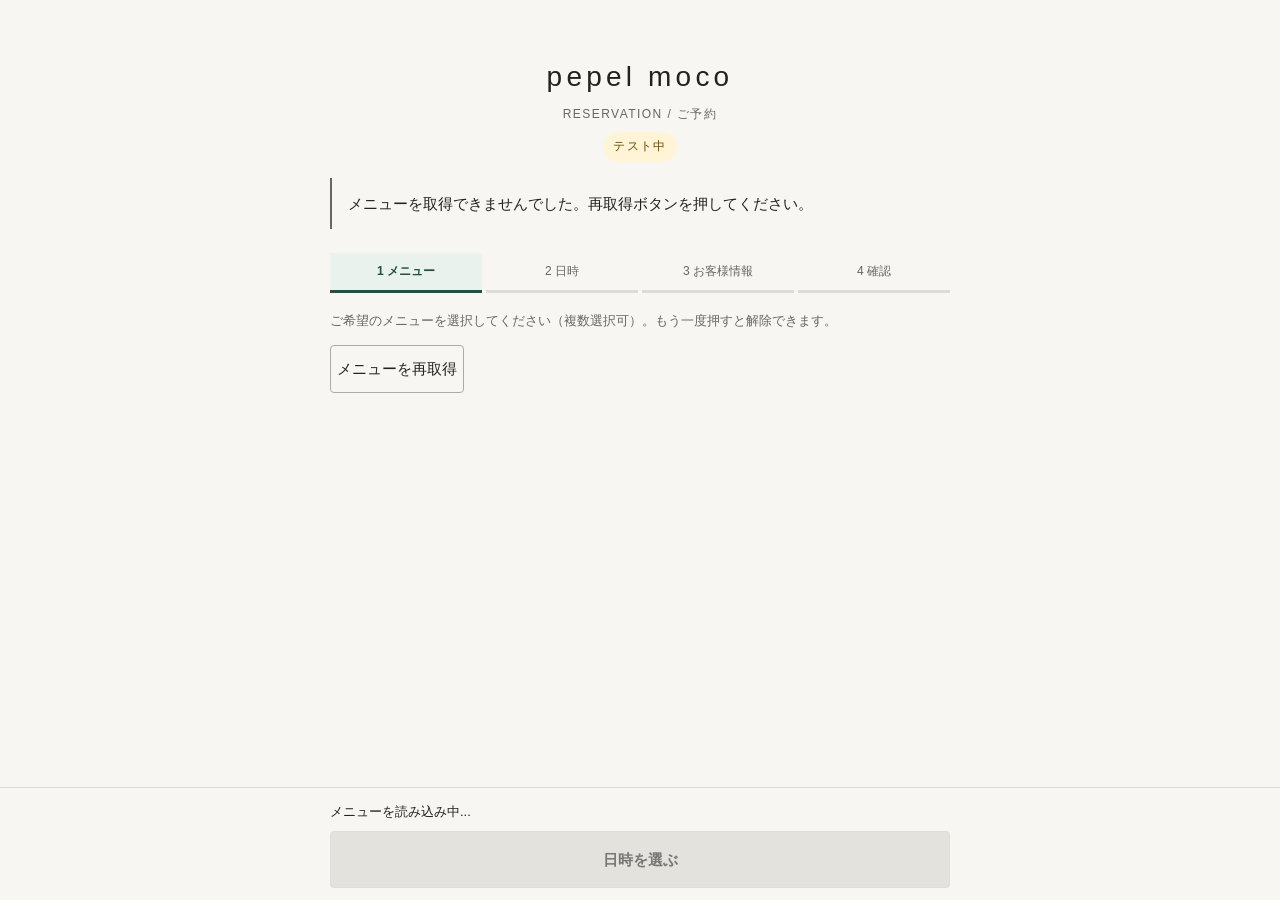
<file: line-test/index.html>
<!DOCTYPE html>
<html lang="ja">
<head>
    <meta charset="UTF-8">
    <meta name="referrer" content="no-referrer">
    <meta name="viewport" content="width=device-width, initial-scale=1.0">

    <title>ご予約 | pepel moco</title>

    <style>
        * { box-sizing: border-box; }
        body { margin:0; padding:32px 16px; background:#f7f6f2; color:#222; font:15px/1.8 -apple-system,BlinkMacSystemFont,"Helvetica Neue",sans-serif; }
        .container { max-width:620px; margin:auto; }
        header { text-align:center; padding:24px 0 40px; }
        h1 { font-size:28px; font-weight:400; letter-spacing:.15em; margin:0; }
        header p { font-size:12px; letter-spacing:.12em; color:#666; }
        .form-group { margin-bottom:32px; }
        label, .step-label { display:block; font-size:15px; margin:0 0 12px; font-weight:500; }
        select,input,button { font:inherit; }
        select,input { width:100%; min-height:48px; padding:12px; border:1px solid #aaa; border-radius:4px; background:#fff; color:#222; }
        button { min-height:48px; border:1px solid #aaa; border-radius:4px; background:transparent; color:#222; cursor:pointer; }
        button:disabled { color:#999; border-color:#ddd; cursor:default; }
        :focus-visible { outline:2px solid #222; outline-offset:3px; }
        .calendar { border:0; padding:0; margin:0; min-width:0; }
        .calendar-heading { display:flex; align-items:center; justify-content:space-between; gap:8px; margin-bottom:16px; }
        .calendar-heading button { padding:0 16px; }
        .weekdays,.calendar-days { display:grid; grid-template-columns:repeat(7,minmax(0,1fr)); gap:4px; }
        .weekdays { text-align:center; color:#666; font-size:12px; margin-bottom:8px; }
        .calendar-days button { padding:0; min-width:0; border-color:transparent; }
        button.today { text-decoration:underline; text-underline-offset:5px; }
        button[aria-pressed="true"] { background:#222; color:#fff; border-color:#222; }
        .hint { color:#666; font-size:13px; margin:12px 0; }
        .time-buttons { display:grid; grid-template-columns:repeat(auto-fit,minmax(76px,1fr)); gap:8px; }
        .btn { width:100%; background:#222; color:white; padding:14px; }
        .btn:disabled { background:#e4e2dd; color:#777; }
        .loading { display:none; text-align:center; margin:16px 0; }
        .notice { display:none; border-left:2px solid #666; padding:12px 16px; margin-bottom:24px; }
        [hidden] { display:none !important; }
        @media(min-width:768px) { body { padding:48px 24px; } .calendar-days button { min-height:56px; } }
        .progress { font-size:13px; letter-spacing:.06em; margin:0 0 24px; color:#666; }
        .panel { background:#fff; border:1px solid #dedbd4; border-radius:8px; padding:24px; margin-bottom:20px; }
        .panel h2 { font-size:18px; font-weight:500; margin-top:0; }
        .menu-card { display:block; width:100%; text-align:left; padding:18px; margin:10px 0; background:#fff; overflow-wrap:anywhere; }
        .menu-card span { display:block; }
        .menu-card .card-meta { font-size:14px; color:#666; margin-top:6px; }
        .menu-card[aria-pressed="true"] { background:#f0eee7; border:2px solid #555b4f; color:#222; }
        .menu-card[aria-pressed="true"] .card-meta { color:#444; }
        .category-title { font-size:13px; letter-spacing:.08em; margin:24px 0 8px; color:#666; }
        .summary { display:flex; align-items:center; justify-content:space-between; gap:16px; padding:16px 0; border-bottom:1px solid #dedbd4; margin-bottom:20px; }
        .summary p { margin:0; white-space:pre-line; overflow-wrap:anywhere; }
        .summary button { flex-shrink:0; padding:0 14px; }
        .actions { display:flex; gap:12px; margin-top:24px; }
        .actions button { padding:12px 18px; }
        .actions .btn { flex:1; }
        .review { margin:0; }
        .review div { padding:16px 0; border-bottom:1px solid #dedbd4; }
        .review dt { font-size:13px; color:#666; }
        .review dd { margin:6px 0 0; overflow-wrap:anywhere; }
        .time-context { font-weight:500; margin-top:28px; }
        @media(max-width:420px) { body { padding:20px 12px; } .panel { padding:16px 10px; } .calendar-days { gap:2px; } }
        .menu-dock { position:fixed; z-index:30; left:0; right:0; bottom:0; padding:12px max(16px,env(safe-area-inset-right)) calc(12px + env(safe-area-inset-bottom)); background:#f7f6f2; border-top:1px solid #dedbd4; }
        .menu-dock-inner { max-width:620px; margin:auto; }
        .menu-dock .hint { margin:0 0 8px; overflow-wrap:anywhere; }
        .menu-dock #menuDetails { color:#222; }
        .menu-selection-heading { display:block; font-size:13px; line-height:1.35; font-weight:700; margin-bottom:5px; }
        .menu-selection-chips { display:flex; flex-wrap:wrap; gap:5px; max-height:74px; overflow:hidden; }
        .menu-selection-chip { display:inline-block; max-width:100%; padding:2px 8px; border:1px solid #9b9b91; border-radius:999px; background:#fff; color:#222; font-size:15px; line-height:1.45; overflow:hidden; text-overflow:ellipsis; white-space:nowrap; }
        #menuPanel { margin-bottom:200px; }
        .schedule-scroll { overflow:auto; max-height:60vh; border:1px solid #ccc; margin:16px 0; }
        .schedule { border-collapse:separate; border-spacing:0; width:100%; min-width:460px; table-layout:fixed; font-size:12px; }
        .schedule th,.schedule td { padding:0; text-align:center; border-right:1px solid #ccc; border-bottom:1px solid #ccc; height:44px; }
        .schedule th { background:#f7f6f2; font-weight:400; }
        .schedule thead th { position:sticky; top:0; z-index:3; white-space:pre-line; }
        .schedule th:first-child { position:sticky; left:0; width:52px; z-index:2; }
        .schedule thead th:first-child { z-index:4; }
        .schedule button { width:100%; height:44px; min-height:44px; padding:0; line-height:1; border:0; border-radius:0; font-size:23px; color:#49665b; background:white; }
        .schedule button[aria-pressed="true"] { background:#dbe5dd; color:#222; box-shadow:inset 0 0 0 3px #49665b; }
        .schedule-date, .schedule-weekday { display:block; }
        .schedule thead th.saturday { color:#2459a6; }
        .schedule thead th.sunday { color:#b42323; }
        .schedule .unavailable { background:#292929; color:#fff; }
        .schedule .unknown { background:#f0eee7; color:#666; }
        .schedule button:focus-visible { outline-offset:-4px; }
        .week-nav { display:flex; justify-content:space-between; align-items:center; gap:8px; }
        .week-nav button { padding:0 12px; }
        /* Mobile-first booking: compact context and persistent next action. */
        header { padding:4px 0 16px; }
        header p { margin:2px 0 0; }
        .steps { display:grid; grid-template-columns:repeat(4,minmax(0,1fr)); gap:4px; list-style:none; padding:0; margin:0 0 16px; font-size:12px; }
        .steps li { text-align:center; padding:8px 2px; border-bottom:3px solid #dedbd4; color:#666; }
        .steps li[aria-current="step"] { color:#234f43; border-color:#234f43; font-weight:700; background:#eaf2ee; }
        .progress { position:absolute; width:1px; height:1px; padding:0; margin:-1px; overflow:hidden; clip-path:inset(50%); }
        .menu-loading { padding:40px 14px; font-size:20px; font-weight:500; text-align:center; }
        .menu-loading p { margin:0; }
        .menu-card { padding:12px 14px; margin:8px 0; border-radius:6px; }
        .menu-card .card-meta { margin-top:2px; }
        .category-title { margin:16px 0 6px; }
        .summary { padding:10px 0; margin-bottom:12px; gap:8px; font-size:14px; }
        .summary button { font-size:12px; padding:0 8px; }
        .btn { background:#234f43; border-color:#234f43; font-weight:600; }
        .menu-card[aria-pressed="true"] { border-color:#234f43; background:#eaf2ee; }
        .schedule button[aria-pressed="true"] { background:#234f43; color:#fff; box-shadow:inset 0 0 0 3px #17372e; }
        .schedule button:disabled { color:#49665b; }
        .schedule button[aria-pressed="true"]:disabled { color:#fff; }
        .schedule-scroll { overscroll-behavior:contain; }
        .menu-dock .hint { max-height:54px; overflow:auto; }
        #menuPanel { margin-bottom:150px; }
        @media(max-width:360px) { .steps { font-size:10px; } }
        @media(max-width:767px) {
            body { padding:12px 10px; }
            h1 { font-size:22px; }
            header { padding:0 0 12px; }
            header p { font-size:10px; }
            .panel { padding:14px 0; border:0; border-radius:0; background:transparent; margin-bottom:130px; }
            .panel h2 { margin-bottom:8px; }
            #datePanel .form-group { margin-bottom:12px; }
            .hint { margin:8px 0; font-size:12px; }
            .schedule-scroll { margin:12px -10px; max-height:58vh; }
            .schedule { min-width:360px; }
            .schedule th:first-child { width:44px; }
            .week-nav button { padding:0 8px; font-size:12px; }
            .week-nav span { font-size:13px; white-space:nowrap; }
            .actions, .date-dock { position:fixed; z-index:30; left:0; right:0; bottom:0; margin:0; padding:10px 12px calc(10px + env(safe-area-inset-bottom)); border-top:1px solid #dedbd4; background:#f7f6f2; }
            .actions { gap:8px; }
            .actions button { padding:10px; font-size:13px; }
            .date-dock .hint { margin:0 0 6px; }
            #customerPanel label { margin:14px 0 6px; }
            .review div { padding:10px 0; }
        }

        /* The date step gives the weekly calendar the first screen. */
        #bookingForm[data-step="date"] .steps { margin-bottom:4px; }
        #bookingForm[data-step="date"] .steps li { padding:4px 2px; }
        #bookingForm[data-step="date"] .summary { padding:0; margin:0; border:0; line-height:1.4; }
        #bookingForm[data-step="date"] .summary button { min-height:44px; border:0; text-decoration:underline; }
        #dateLabel, #timeStatus { position:absolute; width:1px; height:1px; overflow:hidden; clip-path:inset(50%); margin:0; }
        #datePanel { padding-top:0; }
        @media(min-width:768px) { body:has(#bookingForm[data-step="date"]) { padding-top:8px; } }
        .week-nav { height:44px; }
        .week-nav button { min-width:44px; min-height:44px; padding:0; font-size:28px; border:0; }
        #weekStatus:empty { display:none; }
        .schedule-scroll { position:relative; height: min(650px, calc(100dvh - 260px)); max-height:none; margin:0; }
        .schedule { min-width:0; }
        .schedule th:first-child { width:44px; }
        .schedule thead th { height:36px; line-height:1.3; }
        .schedule th,.schedule td { height:36px; }
        .schedule button { height:36px; min-height:36px; font-size:23px; }
        .calendar-loading { position:absolute; inset:36px 0 0; z-index:5; display:flex; align-items:center; justify-content:center; flex-direction:column; background:rgba(247,246,242,.94); font-size:18px; text-align:center; line-height:1.6; pointer-events:all; }
        .spinner { width:24px; height:24px; border:3px solid #dedbd4; border-top-color:#234f43; border-radius:50%; animation:spin 1s linear infinite; margin-bottom:12px; }
        @keyframes spin { to { transform:rotate(360deg); } }
        @media(prefers-reduced-motion:reduce) { .spinner { animation:none; } }
        @media(max-width:767px) {
            #datePanel .schedule-scroll { margin:0 -10px; height:calc(100dvh - 240px); }
            #datePanel .schedule { min-width:320px; }
            #datePanel .date-dock { padding:6px 12px calc(6px + env(safe-area-inset-bottom)); }
            #datePanel .date-dock .btn { min-height:44px; padding:8px; }
        }
        #customerPanel textarea { font:inherit; font-size:16px; width:100%; min-height:80px; padding:10px; border:1px solid #aaa; border-radius:4px; background:#fff; color:#222; resize:vertical; }
        .cancel-policy { margin-top:24px; }
        .cancel-policy h3 { font-size:16px; margin:0 0 8px; }
        .cancel-policy p { margin:0 0 12px; }
        #customerPanel .policy-check { display:flex; align-items:center; gap:10px; min-height:48px; cursor:pointer; }
        #customerPanel .policy-check input { flex:0 0 22px; width:22px; height:22px; min-height:22px; padding:0; accent-color:#234f43; }
        #reviewDetails dd { white-space:pre-wrap; }
        .menu-set-card { display:block; width:100%; text-align:left; padding:12px 14px; margin:8px 0; background:#fff; border:1px solid #234f43; border-radius:6px; overflow-wrap:anywhere; }
        .menu-set-card span { display:block; }
        .menu-set-card .set-price { font-size:15px; font-weight:700; margin-top:2px; }
        .menu-set-card .card-note { font-size:13px; color:#555; margin-top:2px; }
        .menu-set-card .card-meta { font-size:14px; color:#666; margin-top:2px; }
        .menu-set-card[aria-pressed="true"] { border:2px solid #234f43; background:#eaf2ee; color:#222; }
        .menu-set-card:disabled { opacity:.55; }
        .dev-banner { margin:6px 0 0; padding:4px 10px; border-radius:99px; background:#fff4d6; color:#6b4a00; font-size:12px; display:inline-block; }
        .uncertain-notice:not([hidden]) { display:block; background:#fff4d6; border-color:#d9a400; color:#4a3500; }
        .conditions:not([hidden]) { display:grid; gap:10px; margin:0 0 14px; padding:12px; border:1px solid #d9d4c7; border-radius:8px; background:#fff; }
        .conditions .conditions-title { margin:0; font-weight:600; }
        .conditions label { display:grid; gap:4px; }
        .conditions select { font-size:16px; min-height:44px; }
        .conditions fieldset { border:0; margin:0; padding:0; display:flex; flex-wrap:wrap; gap:6px 16px; }
        .conditions legend { padding:0; margin-bottom:4px; }
        .conditions fieldset label { display:flex; align-items:center; gap:6px; min-height:44px; }
        .week-status-box { min-width:0; }
        .week-status-box #weekStatus.booking-warning, .menu-evaluation:not([hidden]).booking-warning { display:block; margin:10px 0; padding:12px 14px; border:2px solid #6b4a00; border-radius:8px; background:#fff4d6; color:#4a3500; font-size:16px; line-height:1.5; font-weight:700; overflow-wrap:anywhere; }
        .week-status-box #weekStatus.booking-warning::before, .menu-evaluation:not([hidden]).booking-warning::before { content:'⚠'; margin-right:8px; }
        #weekWarningToMenu { min-height:40px; margin:0 0 12px 32px; padding:6px 12px; border:1px solid #6b4a00; border-radius:6px; color:#4a3500; background:#fff; font-size:15px; font-weight:600; }
        #weekWarningToMenu[hidden] { display:none; }
        .schedule td.waiting { background:#f2efe8; }
        .schedule td.closed-day { padding:8px 2px; vertical-align:top; text-align:start; color:#d0d0d0; font-size:15px; font-weight:600; line-height:1.25; writing-mode:vertical-rl; }
        .visit-question .visit-options { display:grid; gap:10px; margin:0 0 14px; }
        .visit-note { margin:-4px 0 4px; font-size:13px; color:#5c574c; }
        .visit-card[aria-pressed="true"]:disabled { background:#234f43; border-color:#234f43; color:#fff; box-shadow:0 0 0 3px #b9d3c9; }
        .visit-loading:not([hidden]) { display:flex; align-items:center; gap:10px; margin:0 0 14px; padding:12px 14px; border:1px solid #d9d4c7; border-radius:8px; background:#fff; font-weight:600; color:#234f43; }
        .visit-loading .spinner { flex:none; width:20px; height:20px; margin:0; }
        .menu-card .card-note { font-size:13px; color:#4f4b42; margin-top:4px; }
        .busy-overlay { position:fixed; inset:0; z-index:50; display:flex; align-items:center; justify-content:center; background:rgba(250,249,246,.86); }
        .busy-overlay[hidden] { display:none; }
        .busy-box { display:flex; flex-direction:column; align-items:center; gap:4px; padding:20px 24px; max-width:300px; text-align:center; background:#fff; border:1px solid #d9d4c7; border-radius:10px; }
        .busy-box p { margin:0; font-weight:600; }
        .busy-exit p { margin:10px 0 8px; font-weight:400; font-size:13px; }
        .schedule td button.gap-start { font-size:13px; font-weight:600; letter-spacing:0; }
        .schedule td.multi button { display:block; height:22px; min-height:22px; font-size:15px; }
        .schedule td.multi button.gap-start { font-size:12px; }
        #menuPanel[data-visit="ask"] #menuHeading, #menuPanel[data-visit="ask"] #menuCards, #menuPanel[data-visit="ask"] #toDate,
        #menuPanel[data-visit="ask"] #menuEvaluation, #menuPanel[data-visit="ask"] #menuStatus, #menuPanel[data-visit="ask"] #menuLoading { display:none; }
        .menu-status { margin:0 0 8px; }
        .menu-card.not-eligible { opacity:.55; background:#f4f2ec; }
        .menu-card.not-eligible span:last-child { color:#6b4a00; }
        .menu-status[data-kind="error"] { color:#6b4a00; }
        .menu-evaluation:not([hidden]) { display:block; margin:10px 0 0; padding:10px 12px; border:1px solid #d9d4c7; border-radius:8px; background:#fff; font-size:14px; }
        .menu-evaluation[data-state="loading"] { color:#6b6457; }
        .menu-evaluation[data-state="error"] { border-color:#d9a400; background:#fff8e6; }
    </style>
</head>

<body>

<div class="container">

    <header><h1>pepel moco</h1><p>RESERVATION / ご予約</p><p class="dev-banner">テスト中</p></header>

    <div id="bookingForm">
    <div id="notice" class="notice" role="status" aria-live="polite"></div>
    <div id="uncertainNotice" class="notice uncertain-notice" role="alert" hidden></div>


    <p class="progress" id="flowProgress" role="status">1 / 4　メニュー</p>
    <ol id="flowSteps" class="steps" aria-label="予約の手順"><li id="step-menu" aria-current="step">1 メニュー</li><li id="step-date">2 日時</li><li id="step-customer">3 お客様情報</li><li id="step-review">4 確認</li></ol>
    <div id="menuSummary" class="summary" hidden><p id="menuSummaryText"></p><button id="editMenu" type="button">メニュー変更</button></div>
    <div id="dateSummary" class="summary" hidden><p id="dateSummaryText"></p><button id="editDate" type="button">日時変更</button></div>
    <div id="menuPanel">
        <div id="visitPanel" class="visit-question" hidden>
            <p id="visitHeading" class="step-label" tabindex="-1">pepel mocoで施術を受けたことはありますか？</p>
            <div class="visit-options" role="group" aria-labelledby="visitHeading">
                <button type="button" class="btn visit-card" data-visit-choice="first" aria-describedby="visitFirstHint">はじめて</button>
                <p id="visitFirstHint" class="hint visit-note">はじめての方：対象メニューでは初回カウンセリング料として＋1,000円（30分）を頂いています。</p>
                <button type="button" class="btn visit-card" data-visit-choice="returning">担当してもらったことがある</button>
            </div>
            <p id="visitLoading" class="visit-loading" role="status" aria-live="polite" hidden><span class="spinner" aria-hidden="true"></span><span>メニューを確認しています…</span></p>
        </div>
        <div id="visitSummary" class="summary" hidden><p id="visitSummaryText"></p><button id="editVisit" type="button">ご来店経験を変更</button></div>
        <p id="visitFirstNote" class="hint visit-note" hidden>対象メニューでは初回カウンセリング料として＋1,000円（30分）を頂いています。料金・所要時間は日時を選ぶと内訳で表示されます。</p>
        <p id="menuHeading" class="hint" tabindex="-1">ご希望のメニューを選択してください（複数選択可）。もう一度押すと解除できます。</p>
        <select id="menu" hidden disabled aria-label="メニュー"><option value="">メニューを読み込み中...</option></select>
        <div id="menuLoading" class="menu-loading" role="status"><p>メニューを読み込んでいます…</p></div>
        <button id="retryMenus" type="button" hidden>メニューを再取得</button>
        <div id="menuCards" role="group" aria-labelledby="menuHeading"></div>
        <div class="menu-dock" id="menuDock"><div class="menu-dock-inner">
        <p id="menuDetails" class="hint" aria-live="polite">メニューを読み込み中...</p>
        <button class="btn" id="toDate" type="button" disabled>日時を選ぶ</button>
        </div></div>
    </div>
    <section class="panel" id="datePanel" aria-labelledby="dateLabel" hidden>
        <h2 class="step-label" id="dateLabel" tabindex="-1">週間の空き状況</h2>
    <div hidden>
        <input type="hidden" id="date">
        <fieldset class="calendar" id="calendar" aria-labelledby="dateLabel" disabled>
            <div class="calendar-heading">
                <button type="button" id="prevMonth" aria-label="前の月">前月</button>
                <span id="monthLabel" aria-live="polite"></span>
                <button type="button" id="nextMonth" aria-label="次の月">次月</button>
            </div>
            <div class="weekdays" aria-hidden="true"><span>日</span><span>月</span><span>火</span><span>水</span><span>木</span><span>金</span><span>土</span></div>
            <div class="calendar-days" id="calendarDays"></div>
        </fieldset>
        <p class="hint" id="selectedDate" aria-live="polite">メニューを選択してから日付を選んでください。</p>
        <p class="hint">休業日・空き状況は日付を選択すると確認できます。</p>
    </div>
    <div class="form-group">
        <p id="timeContext" hidden></p>
        <select id="time" hidden disabled aria-hidden="true"><option value=""></option></select>
        <p id="timeStatus" class="hint" role="status"></p>
        <div id="timeButtons" class="time-buttons" role="group" aria-label="予約可能時間" hidden></div>
        <div id="conditionsPanel" class="conditions" hidden></div>
        <div class="week-nav"><button id="prevWeek" type="button" aria-label="前の週">‹</button><span id="weekLabel"></span><button id="nextWeek" type="button" aria-label="次の週">›</button></div>
        <div id="weekStatusBox" class="week-status-box"><p id="weekStatus" class="hint" role="status" aria-live="polite"></p><button id="weekWarningToMenu" type="button" hidden>メニューを選び直す</button></div>
        <button id="retryWeek" type="button" hidden>空き状況を再取得</button>
        <div id="calendarRegion" class="schedule-scroll" tabindex="0" role="region" aria-label="7日間の予約可能時間"><table id="schedule" class="schedule" aria-label="予約可能時間一覧"></table><div id="calendarLoading" class="calendar-loading" role="status" hidden><span class="spinner" aria-hidden="true"></span><span>空き状況を<br>読み込んでいます…</span></div></div>
    </div>

        <p class="hint hours-hint">営業時間：平日10:30〜、土日10:00〜。19:00までに終わるご予約をお受けしています。</p>
        <div class="date-dock"><p id="selectionStatus" class="hint" role="status" aria-live="polite">◎から開始時刻を選択（黒は予約不可）</p><button class="btn" id="toCustomer" type="button" aria-live="polite" aria-atomic="true" disabled>お客様情報へ</button></div>
    </section>
    <section class="panel" id="customerPanel" aria-labelledby="customerHeading" hidden>
        <h2 id="customerHeading" tabindex="-1">お客様情報</h2>
        <label for="name">お名前（フルネーム）</label>
        <input type="text" id="name" autocomplete="name" placeholder="山田 太郎" required>
        <label for="phone">電話番号（必須）</label>
        <input type="tel" id="phone" inputmode="tel" autocomplete="tel" maxlength="40" placeholder="090-1234-5678" aria-describedby="phoneHint" required>
        <p id="phoneHint" class="hint">国内の電話番号を入力してください。ハイフンあり・なし、どちらでも入力できます。</p>
        <label for="email">メールアドレス（任意）</label>
        <input type="email" id="email" inputmode="email" autocomplete="email" maxlength="254" placeholder="example@example.com" aria-describedby="emailHint">
        <p id="emailHint" class="hint">ご予約のお知らせはLINEでお送りします。LINEで送れなかったときのために、メールアドレスも登録できます。<br>（開発環境のため、現在リマインドは送信していません）</p>
        <label for="customerRequests">メッセージ・ご要望があればどうぞ（任意）</label>
        <textarea id="customerRequests" rows="2" maxlength="100"></textarea>
        <section class="cancel-policy" aria-labelledby="cancelPolicyHeading">
            <h3 id="cancelPolicyHeading">キャンセルについて</h3>
            <p id="cancelPolicyText"><strong>当日のキャンセルでも、必ずご連絡をお願いいたします。</strong><br>キャンセルは、予約完了画面に表示されるキャンセル用リンクからご自身で行うか、公式LINEからご連絡ください。日時・メニューの変更や、遅れそうな場合も公式LINEからご連絡ください。<br><br>ご連絡なく来店されなかった場合は、施術料金の100％をキャンセル料としてお願いする場合がございます。<br>また、以降のご予約をお受けできない場合がございます。</p>
            <label class="policy-check" for="cancelPolicy"><input id="cancelPolicy" type="checkbox" aria-describedby="cancelPolicyText" required><span>キャンセルポリシーを確認しました</span></label>
        </section>
        <div class="actions"><button id="backDate" type="button">日時へ戻る</button><button class="btn" id="reviewBtn" type="button" disabled>予約内容を確認する</button></div>
    </section>
    <section class="panel" id="reviewPanel" aria-labelledby="reviewHeading" hidden>
        <h2 id="reviewHeading" tabindex="-1">予約内容の確認</h2>
        <dl class="review" id="reviewDetails"></dl>
        <p class="hint">内容をご確認のうえ、予約を確定してください。表示の料金は目安です。髪の長さ・量やご相談の内容により、ご来店時に変わる場合があります。</p>
        <div class="actions"><button id="backCustomer" type="button">お客様情報を修正</button><button class="btn" id="submitBtn" type="button" disabled>予約を確定する</button></div>
    </section>
    <div class="loading" id="loadingMsg" role="status">予約を送信中...</div>

    </div>
    <section id="completedPanel" class="panel" aria-labelledby="completedHeading" hidden>
        <h2 id="completedHeading" tabindex="-1">ご予約を承りました。</h2>
        <dl id="completedDetails" class="review"></dl>
        <a id="cancelLink" hidden>予約をキャンセルする</a>
        <p id="cancelLinkHint" class="hint" hidden>キャンセルが必要な場合に備え、このリンクを保存してください。リンクは他の人に共有しないでください。</p>
        <p>予約手続きは完了しました。この画面は閉じていただいて大丈夫です。</p>
    </section>
    <section id="cancelPanel" class="panel" aria-labelledby="cancelHeading" hidden>
        <h2 id="cancelHeading" tabindex="-1">予約のキャンセル</h2>
        <dl id="cancelDetails" class="review"></dl>
        <p id="cancelNotice" role="status" aria-live="polite"></p>
        <div id="cancelControls" hidden>
            <label for="cancelPhone">予約時の電話番号</label>
            <input id="cancelPhone" type="tel" inputmode="tel" autocomplete="tel" maxlength="40" required>
            <p class="hint">対象の予約内容をご確認ください。「キャンセルする」を押すと予約が取り消されます。</p>
            <button id="cancelSubmit" class="btn" type="button" disabled>キャンセルする</button>
            <div id="cancelConfirm" hidden><p>この予約をキャンセルします。よろしいですか。</p><button id="cancelConfirmYes" class="btn" type="button">はい、キャンセルする</button> <button id="cancelConfirmNo" class="btn secondary" type="button">戻る</button></div>
        </div>
    </section>
</div>


<script>(function(){var B="46b81c6b31af4aff";if(typeof fetch!=="function")return;var q=location.search;if(/[?&](code|state|liff\.[a-z]+|error)=/.test(q))return;fetch("version.json",{cache:"no-cache",credentials:"omit"}).then(function(r){return r.ok?r.json():null;}).then(function(v){if(!v||typeof v.build!=="string"||!/^[0-9a-f]{16}$/.test(v.build)||v.build===B)return;var k="pepel-page-reload:"+v.build;try{if(sessionStorage.getItem(k))return;sessionStorage.setItem(k,"1");}catch(_){return;}location.replace(location.pathname+"?v="+v.build+location.hash);}).catch(function(){});})();</script>
<script charset="utf-8" src="https://static.line-scdn.net/liff/edge/2/sdk.js"></script>
<script>window.PepelLine={idToken:null,ready:null};PepelLine.ready=(typeof liff==="undefined"?Promise.resolve():liff.init({liffId:"2010569259-TN2sWps6"}).then(function(){if(!liff.isLoggedIn()){if(true||liff.isInClient())liff.login();return;}PepelLine.idToken=liff.getIDToken();}).catch(function(){}));</script>
<script>

// ==================================================
// GAS URL
// ==================================================

// Customer WEB booking: connection adapter (inlined at the top of the page script by build.cjs).
// Every API call of the page goes through PepelBookingApi.fetch(). Only requests of the customer
// contract (web-booking/CUSTOMER_CONTRACT.md) pass: the existing GET/cancel calls, the 2B create body
// with its requestId/resumeProof, the D01 conditions, and the v44 inspect/abandon receipt calls.
// Anything else is refused before it is sent. The adapter never adds fields, retries or writes.
// Transports: 'http' (fetch) for static hosts, or 'gas' (google.script.run) when hosted by GAS.
const PEPEL_BOOKING_CONFIG = {"transport":"http","apiBase":"https://script.google.com/macros/s/AKfycbwdeG03XknIH_bakpU91_Yc0KjH-q12EE1sa0oOtPVlfgzRIGGweUr4j3iAUttXyzYYqw/exec","startIntervalMinutes":30,"cancelPage":"/reservation/line-test/cancel/","cancelLinkTarget":null,"requireLineToken":true,"lineContext":true,"askVisitFirst":false,"catalogUrl":"menus.json"};
const PepelBookingApi = (function(config) {
    // visitExperience: the booking entrance answer (はじめて / 担当してもらったことがある), see booking_v3.js.
    const CONDITIONS = ['attributes','consultationContentChanged','visitExperience'];
    const GET = {menus:['visitExperience','startDate'], availability:['date','menuId','menuIds',...CONDITIONS], availabilityWeek:['startDate','menuId','menuIds','dates',...CONDITIONS]};
    const CREATE = ['sourceType','requestVersion','requestId','resumeProof','menuId','menuIds','date','time','name','phone','email','cancellationPolicyAccepted','customerRequests',...CONDITIONS,'confirmation','lineIdToken'];
    const RECEIPT = ['sourceType','action','requestId','resumeProof'];
    const POST = {inspect:RECEIPT, abandon:RECEIPT, cancelPreview:['sourceType','action','reservationId','cancelToken'], cancelReservation:['sourceType','action','reservationId','cancelToken','phone','reason']};
    const ID = /^[A-Za-z0-9_-]{22,128}$/;
    const violation = reason => Object.assign(new Error('contract_violation:' + reason), {contractViolation:true});
    function only(keys, allowed, label) { const extra = keys.filter(key => !allowed.includes(key)); if (extra.length) throw violation(label + ':' + extra.join(',')); }
    function describe(url, options = {}) {
        if (typeof config.apiBase !== 'string' || !config.apiBase) throw violation('api_base_missing');
        const text = String(url);
        if (text !== config.apiBase && !text.startsWith(config.apiBase + '?')) throw violation('foreign_url');
        const method = (options.method || 'GET').toUpperCase();
        const params = Object.fromEntries(new URLSearchParams(text.slice(config.apiBase.length + 1)));
        if (method === 'GET') {
            if (options.body !== undefined) throw violation('get_body');
            if (!Object.hasOwn(GET, params.action)) throw violation('get_action');
            only(Object.keys(params).filter(key => key !== 'action'), GET[params.action], 'get_params');
            if (params.menuId !== undefined && params.menuIds !== undefined) throw violation('menu_both');
            return {method, action:params.action, params};
        }
        if (method !== 'POST' || Object.keys(params).length) throw violation('method');
        let body;
        try { body = JSON.parse(options.body); } catch (_) { throw violation('post_json'); }
        if (!body || typeof body !== 'object' || Array.isArray(body) || body.sourceType !== 'WEB_PAGE') throw violation('post_source');
        if (body.action === undefined) {
            only(Object.keys(body), CREATE, 'create_keys');
            if (body.requestVersion !== 3) throw violation('request_version');
            if (!ID.test(body.requestId || '') || !ID.test(body.resumeProof || '')) throw violation('request_identity');
            const c = body.confirmation;
            if (!c || typeof c !== 'object' || Object.keys(c).sort().join() !== 'certainty,finalDurationMinutes,totalMaxYen,totalMinYen') throw violation('confirmation');
            return {method, action:'create', body};
        }
        if (!Object.hasOwn(POST, body.action)) throw violation('post_action');
        only(Object.keys(body), POST[body.action], 'post_keys');
        // Without a cancel token this is the LINE self-cancel (the link in the confirmation message): no phone; the
        // customer's LINE ID token is attached below, and the server matches it against the reservation's owner.
        if (body.action.startsWith('cancel') && body.cancelToken === undefined && (body.phone !== undefined || typeof body.reservationId !== 'string' || !body.reservationId)) throw violation('cancel_credentials');
        if (POST[body.action] === RECEIPT && (!ID.test(body.requestId || '') || !ID.test(body.resumeProof || ''))) throw violation('request_identity');
        return {method, action:body.action, body};
    }
    const transports = {
        http: (request, url, options) => fetch(url, options),
        gas: request => new Promise((resolve,reject) => {
            if(typeof google==='undefined' || !google.script || !google.script.run) return reject(violation('gas_bridge_unavailable'));
            const runner=google.script.run
                .withSuccessHandler(data=>resolve({ok:true,json:async()=>data}))
                .withFailureHandler(()=>reject(new Error('customer_api_unavailable')));
            if(request.method==='GET') runner.customerGet(request.params);
            else runner.customerPost(JSON.stringify(request.body));
        })
    };
    return Object.freeze({
        config: Object.freeze({...config}),
        describe,
        fetch(url, options = {}) {
            let request;
            try { request = describe(url, options); } catch (error) { return Promise.reject(error); }
            const transport = transports[config.transport];
            if (!transport) return Promise.reject(violation('transport'));
            // LIFF (build option liffId): wait for LIFF, then send the LINE ID token only in POST bodies —
            // with the create request, and availability as POST — never in a URL. The server verifies it.
            const line = typeof PepelLine !== 'undefined' ? PepelLine : null;
            return (line && line.ready ? line.ready : Promise.resolve()).then(() => {
                const token = line && line.idToken;
                if (config.requireLineToken && (typeof token !== 'string' || !token)) throw violation('line_auth_required');
                if (token && request.method === 'GET' && ['menus','availability','availabilityWeek'].includes(request.action)) {
                    const body = {sourceType:'WEB_PAGE', ...request.params, lineIdToken:token};
                    request = {method:'POST', action:request.action, body};
                    options = {method:'POST', body:JSON.stringify(body), ...(options.signal ? {signal:options.signal} : {})};
                    url = config.apiBase;
                } else if (request.action.startsWith('cancel') && request.body.cancelToken === undefined) {
                    if (typeof token !== 'string' || !token) throw violation('line_auth_required');
                    request = {...request, body:{...request.body, lineIdToken:token}};
                    options = {...options, body:JSON.stringify(request.body)};
                } else if (token && request.action === 'create') {
                    request = {...request, body:{...request.body, lineIdToken:token}};
                    options = {...options, body:JSON.stringify(request.body)};
                }
                return transport(request, url, options);
            });
        }
    });
})(PEPEL_BOOKING_CONFIG);

const PEPEL_MENU_CATALOG = {"schema":"pepel-menu-catalog-v1","version":"d7662b70c35db337","menus":[{"id":"PM0001","category":"CUT","name":"カット","price":"¥3,800","durationMinutes":60,"webBookingEnabled":true,"bookable":true,"unavailableReason":null,"sortOrder":1},{"id":"PM0002","category":"CUT","name":"カット＋シェービング","price":"¥4,800","durationMinutes":90,"webBookingEnabled":true,"bookable":true,"unavailableReason":null,"sortOrder":2},{"id":"PM0003","category":"CUT","name":"幼〜小学生カット","price":"¥2,800","durationMinutes":50,"webBookingEnabled":true,"bookable":true,"unavailableReason":null,"sortOrder":3},{"id":"PM0004","category":"CUT","name":"前髪カット","price":"¥500","durationMinutes":10,"webBookingEnabled":true,"bookable":true,"unavailableReason":null,"sortOrder":4,"requiresTreatmentHistory":true},{"id":"PM0005","category":"CUT","name":"刈り上げメンテ","price":"¥2,300","durationMinutes":30,"webBookingEnabled":true,"bookable":true,"unavailableReason":null,"sortOrder":5,"requiresTreatmentHistory":true},{"id":"PM0026","category":"CUT","name":"刈り上げメンテ＋シェービング","price":"¥3,500","durationMinutes":60,"webBookingEnabled":true,"bookable":true,"unavailableReason":null,"sortOrder":5.5},{"id":"PM0006","category":"COLOR","name":"カラーリタッチ 根本染め","price":"¥5,000","durationMinutes":90,"webBookingEnabled":true,"bookable":true,"unavailableReason":null,"sortOrder":6},{"id":"PM0007","category":"COLOR","name":"フルカラー 全体染め","price":"¥5,500〜","durationMinutes":110,"webBookingEnabled":true,"bookable":true,"unavailableReason":null,"sortOrder":7},{"id":"PM0008","category":"COLOR","name":"ヘナ染め","price":"¥7,000〜","durationMinutes":110,"webBookingEnabled":true,"bookable":true,"unavailableReason":null,"sortOrder":8},{"id":"PM0009","category":"COLOR","name":"ヘナ染め 塗布のみ","price":"¥2,500〜","durationMinutes":30,"webBookingEnabled":true,"bookable":true,"unavailableReason":null,"sortOrder":9,"requiresTreatmentHistory":true},{"id":"PM0010","category":"COLOR","name":"ハイライトのみ","price":"¥7,000〜","durationMinutes":90,"webBookingEnabled":true,"bookable":true,"unavailableReason":null,"sortOrder":10},{"id":"PM0011","category":"COLOR","name":"ブリーチ","price":"¥6,000〜","durationMinutes":90,"webBookingEnabled":true,"bookable":true,"unavailableReason":null,"sortOrder":11},{"id":"PM0012","category":"COLOR","name":"ダブルカラー","price":"¥12,000〜","durationMinutes":180,"webBookingEnabled":true,"bookable":true,"unavailableReason":null,"sortOrder":12},{"id":"PM0013","category":"PERM","name":"デジタルパーマ","price":"¥12,500","durationMinutes":150,"webBookingEnabled":true,"bookable":true,"unavailableReason":null,"sortOrder":13},{"id":"PM0014","category":"PERM","name":"パーマ","price":"¥6,500〜","durationMinutes":120,"webBookingEnabled":true,"bookable":true,"unavailableReason":null,"sortOrder":14},{"id":"PM0015","category":"PERM","name":"ポイントパーマ","price":"¥4,000〜","durationMinutes":60,"webBookingEnabled":true,"bookable":true,"unavailableReason":null,"sortOrder":15},{"id":"PM0016","category":"PERM","name":"ダウンパーマ","price":"¥4,500〜","durationMinutes":50,"webBookingEnabled":true,"bookable":true,"unavailableReason":null,"sortOrder":16},{"id":"PM0017","category":"STRAIGHT","name":"縮毛矯正 ストレートパーマ","price":"¥12,500〜","durationMinutes":150,"webBookingEnabled":true,"bookable":true,"unavailableReason":null,"sortOrder":17},{"id":"PM0018","category":"STRAIGHT","name":"メンズショートストレート","price":"¥9,800","durationMinutes":100,"webBookingEnabled":true,"bookable":true,"unavailableReason":null,"sortOrder":18},{"id":"PM0019","category":"STRAIGHT","name":"前髪ストレート","price":"¥4,000〜","durationMinutes":50,"webBookingEnabled":true,"bookable":true,"unavailableReason":null,"sortOrder":19},{"id":"PM0020","category":"TREATMENT","name":"ハーブミルクトリートメント&ヘッドスパ","price":"¥4,500","durationMinutes":60,"webBookingEnabled":true,"bookable":true,"unavailableReason":null,"sortOrder":20},{"id":"PM0021","category":"TREATMENT","name":"フローディアトリートメント","price":"¥2,500","durationMinutes":30,"webBookingEnabled":true,"bookable":true,"unavailableReason":null,"sortOrder":21},{"id":"PM0022","category":"SHAMPOO / BLOW","name":"シャンプー＆シェービング","price":"¥3,000","durationMinutes":40,"webBookingEnabled":true,"bookable":true,"unavailableReason":null,"sortOrder":22},{"id":"PM0023","category":"HEADSPA&OTHER","name":"シェービングと炭酸パックとヘッドスパ","price":"¥5,500","durationMinutes":60,"webBookingEnabled":true,"bookable":true,"unavailableReason":null,"sortOrder":23},{"id":"PM0024","category":"HEADSPA&OTHER","name":"クリームアロマヘッドスパ","price":"¥4,500","durationMinutes":60,"webBookingEnabled":true,"bookable":true,"unavailableReason":null,"sortOrder":24},{"id":"PM0025","category":"HEADSPA&OTHER","name":"フェイスシェービング／顔剃り","price":"¥2,000","durationMinutes":30,"webBookingEnabled":true,"bookable":true,"unavailableReason":null,"sortOrder":25}]};
const PEPEL_MENU_SETS = {"note":"Set menus (owner 2026-11-04, from the owner's reference screenshots) are shortcuts at the top of the menu list: a fixed combination of menus. Their discount is NOT stored here: since 2026-11-11 the discount comes from pairRules (owner decision), the single price rule shared by the engine (index.cjs discountFor) and the customer page (web-booking/booking_v3.js). Per booking the single largest matching pair amount applies once (3+ menus do not stack); a combination without a matching pair gets no discount. discountNote is shown after the note only while the store setting 「セット割の自動適用」 is ON; the discount applies only while it is ON (same_day_booking.cjs setDiscountEnabled). tests/set-discount-pairs.test.cjs pins the photographed set prices.","sets":[{"id":"SET01","name":"カット＋ハーブミルクトリートメントヘッドスパ","menuIds":["PM0001","PM0020"],"note":"カットとトリートメントもヘッドスパもしたい方にオススメ。ちょっと贅沢メニュー"},{"id":"SET02","name":"カット＋シェービング＋ヘッドスパ","menuIds":["PM0002","PM0024"],"note":"カットシェービングの後クリームアロマヘッドスパの贅沢メニュー。"},{"id":"SET03","name":"カット＋カラー＋フローディアトリートメント","menuIds":["PM0001","PM0006","PM0021"],"note":"カットと全体カラーとフローディアトリートメントのセット。料金はリタッチ料金です。フルカラーだと＋500円ごと長さで追加されます"},{"id":"SET04","name":"カット＋カラー＋ハーブミルクトリートメントヘッドスパ","menuIds":["PM0001","PM0006","PM0020"],"note":"カット、カラー、ヘッドスパしながらトリートメントもできるフルコースです！オススメ。料金はリタッチ料金です。フルカラーだと＋500円ごと長さで追加されます"},{"id":"SET05","name":"パーマ＋カット","menuIds":["PM0001","PM0014"],"note":"カットとパーマのセットです。","discountNote":"300円お得"},{"id":"SET06","name":"ストレートパーマ＋カット","menuIds":["PM0001","PM0017"],"note":"柔らかい質感のストレートパーマとカットのセットです。"},{"id":"SET07","name":"デジタルパーマ＋カット","menuIds":["PM0001","PM0013"],"note":"熱を利用したパーマです。乾かしただけでウェーブがでてスタイリングが楽です。あごしたぐらいの長さの方におススメ。メンズショートには不向きです。"},{"id":"SET08","name":"カット＋ヘナ染","menuIds":["PM0001","PM0008"],"note":"カットとヘナ染のセットです。","discountNote":"800円お得。"},{"id":"SET09","name":"カット＋シェービング＋ヘナ染","menuIds":["PM0002","PM0008"],"note":"カットとシェービングとヘナ染のセットメニューです。","discountNote":"800円お得"},{"id":"SET10","name":"カラーリタッチ＋前髪カット","menuIds":["PM0006","PM0004"],"note":"リタッチと前髪カット、よくあるメニューです。"}],"pairRules":[{"a":["PM0001","PM0002"],"b":["PM0006","PM0007","PM0010","PM0011","PM0012"],"discountYen":300,"label":"カット × カラー"},{"a":["PM0006","PM0007","PM0010","PM0011","PM0012"],"b":["PM0020","PM0023","PM0024"],"discountYen":300,"label":"カラー × ヘッドスパ"},{"a":["PM0001","PM0002"],"b":["PM0020","PM0024"],"discountYen":300,"label":"カット × ヘッドスパ"},{"a":["PM0001"],"b":["PM0013","PM0014","PM0017"],"discountYen":300,"label":"カット × パーマ・縮毛矯正"},{"a":["PM0001","PM0002"],"b":["PM0008"],"discountYen":800,"label":"カット × ヘナ染め"},{"a":["PM0006"],"b":["PM0004"],"discountYen":500,"label":"カラーリタッチ × 前髪カット"},{"a":["PM0006","PM0007","PM0010","PM0011","PM0012"],"b":["PM0021","PM0020"],"discountYen":300,"label":"カラー × トリートメント"}]};
// Customer WEB booking additions (inlined after the adapter by build.cjs; uses the page's globals).
// IP-2 2D (front request ID and outcome inquiry) and 3E (conditions and server results):
//   - Prices and durations shown are the common evaluation engine's results returned by the API
//     (never a local sum of master values). A selection that the engine cannot price or time is not
//     bookable from this page.
//   - Required conditions (hair length, henna range, school year, lightening method, perm areas,
//     "content changed since the consultation") are asked only when the engine reports them missing.
//     Evidence the customer cannot supply (history, approvals) sends the customer to the store.
//   - Every booking carries a high-entropy requestId and resumeProof fixed at review time. They stay
//     in memory and, only while the outcome is unknown, in this browser's storage (never in the URL
//     or on screen). A lost response is settled with the same requestId: inspect a few times, then
//     abandon (v44): the server either returns the receipt (saved) or fences the request so it can
//     never commit (not saved). The booking POST is never sent again automatically.
const CONDITION_FIELDS = {
    hairLength: {label:'髪の長さ', options:[['S','ショート（顎まで）'],['M','ミディアム（顎より下〜鎖骨まで）'],['L','ロング（鎖骨より下）']]},
    hennaRange: {label:'ヘナを染める範囲', options:[['roots','根元のみ'],['roots_and_ends','根元と毛先']]},
    schoolStage: {label:'お子さまの学年', options:[['preschool','未就学'],['primary_1','小学1年'],['primary_2','小学2年'],['primary_3','小学3年'],['primary_4','小学4年'],['primary_5','小学5年'],['primary_6','小学6年'],['other','それ以外']]},
    lighteningMethod: {label:'明るくする方法', options:[['full_bleach','全体ブリーチ'],['highlights','ハイライト']]}
};
const BLEACH_LENGTH = {label:'ヘアスタイルはショート、もしくはボブで、首の中間より上の長さですか？',options:[['S','はい'],['M','いいえ']]};
// PM0003 only distinguishes eligible from unsupported ages. Keep the evaluator's enum; primary_6
// is the representative affirmative value and is never presented as the customer's actual grade.
const CHILD_CUT_AGE = {label:'小学生以下ですか？',options:[['primary_6','はい'],['other','いいえ']]};
function binaryLengthFor(ids) {
    return ids.some(id => id === 'PM0011' || id === 'PM0012') &&
        !ids.some(id => ['PM0007','PM0017','PM0018'].includes(id));
}
const PERM_PARTS = [['fringe','前髪'],['top','トップ']];
const REASON_TEXT = {
    full_cut_experience_within_year_required:'当店でフルカットをされたことがある方が対象のメニューです。',
    henna_experience_required:'当店でヘナ染めをされたことがある方が対象のメニューです。',
    prior_consultation_required:'事前のご相談と店舗の了承が必要なメニューです。公式LINEでご相談ください。',
    length_not_supported:'ご選択の髪の長さでは、このメニューはWEBでご予約いただけません。公式LINEでお問い合わせください。',
    double_color_requires_highlights_below_chin:'ご選択の髪の長さでは、このメニューはWEBでご予約いただけません。公式LINEでお問い合わせください。',
    child_cut_age_not_supported:'小学生までのお子さまが対象のメニューです。公式LINEでお問い合わせください。',
    excluded_combination:'この組み合わせは同時にご予約いただけません。メニューを選び直してください。'
};
const STORE_CHECK_TEXT = 'ご予約の条件を店舗で確認する必要があります。公式LINEでお問い合わせください。';
const TOTAL_NOT_FIXED_TEXT = 'この組み合わせは料金がご来店時に確定するため、現在WEBではご予約いただけません。公式LINEでお問い合わせください。';
const NOT_BOOKABLE_TEXT = 'ご選択の内容は、WEBではご予約いただけません。公式LINEでお問い合わせください。';
// A menu this customer cannot book (server answer: not listed for this customer, or no bookable day for a reason other
// than a closed day). The card stays in the list, dimmed (owner 2026-10-25).
const CUSTOMER_NOT_ELIGIBLE_TEXT = 'このメニューはご予約いただけません。公式LINEでお問い合わせください。';
// The reason on a dimmed card (customer walkthrough A-4): the engine's reason when the week tells it, else (a menu left
// out for this customer) the treatment history; a first-time customer is told it is for returning customers.
const HISTORY_REQUIRED_TEXT = {first:'ご来店歴のある方向けのメニューです。はじめての方は公式LINEでお問い合わせください。',
    other:'これまでの施術歴によってご予約いただけるメニューです。公式LINEでお問い合わせください。'};
function notEligibleText(menu) {
    const r = menu && menu.eligibilityReason;
    if (r && Object.hasOwn(REASON_TEXT, r)) return REASON_TEXT[r];
    if (r === 'history') return HISTORY_REQUIRED_TEXT[typeof visitExperience !== 'undefined' && visitExperience === 'first' ? 'first' : 'other'];
    return CUSTOMER_NOT_ELIGIBLE_TEXT;
}
const BOOKABLE_STATES = ['ready_for_time_selection','allowed'];
const conditions = {attributes:{}, consultationContentChanged:null};
// Contact email (N13 8W, notification contract v2 §2.2/T2): required on the WEB page, optional inside LINE (reminders
// go by LINE there). Format check only; the address is kept with this booking, never sent to the customer master.
const emailInput = typeof document === 'undefined' ? null : document.getElementById('email');
const EMAIL_REQUIRED = !PEPEL_BOOKING_CONFIG.lineContext;
function contactEmail() { return emailInput ? emailInput.value.trim() : ''; }
function validEmail(v) {
    const at = v.indexOf('@');
    if (!v || v.length > 254 || at < 1 || at !== v.lastIndexOf('@') || /[\s\u0000-\u001f\u007f]/.test(v)) return false;
    const domain = v.slice(at + 1);
    return at <= 64 && domain.includes('.') && !domain.startsWith('.') && !domain.endsWith('.');
}
function emailReady() { const v = contactEmail(); return v ? validEmail(v) : !EMAIL_REQUIRED; }
// Saved contact (owner 2026-11-04): on the WEB page only (not LINE, where the registered contact is used), and only
// when the customer ticks the box, the name, phone and email of a booking the server accepted are kept in this browser
// (localStorage, 365 days from the last booking) and filled in next time. Nothing new is sent to or kept on the server;
// the customer can change or delete it on the page, and unticking the box deletes it at the next booking.
const CONTACT_MEMORY_KEY = 'pepel.customerContact.v1';
const CONTACT_MEMORY_MS = 365 * 24 * 60 * 60 * 1000;
const rememberInput = typeof document === 'undefined' || PEPEL_BOOKING_CONFIG.lineContext ? null : document.getElementById('rememberContact');
let submittedContact = null;
function validSavedContact(c) {
    return !!c && c.version === 1 && typeof c.name === 'string' && c.name.trim() === c.name && c.name.length > 0 && c.name.length <= 100 &&
        typeof c.phone === 'string' && normalizedPhone(c.phone) === c.phone && typeof c.email === 'string' && validEmail(c.email) &&
        typeof c.savedAt === 'number' && c.savedAt <= Date.now() + 60000 && Date.now() - c.savedAt < CONTACT_MEMORY_MS;
}
function readContactMemory() {
    try {
        const raw = localStorage.getItem(CONTACT_MEMORY_KEY);
        if (raw === null) return null;
        let c = null;
        try { c = JSON.parse(raw); } catch (_) {}
        if (validSavedContact(c)) return c;
        localStorage.removeItem(CONTACT_MEMORY_KEY); // expired, malformed or not ours
    } catch (_) {}
    return null;
}
function writeContactMemory(name, phone, email) {
    const c = {version:1, name, phone, email, savedAt:Date.now()};
    if (!validSavedContact(c)) return;
    try { localStorage.setItem(CONTACT_MEMORY_KEY, JSON.stringify(c)); } catch (_) {}
}
function forgetContactMemory() { try { localStorage.removeItem(CONTACT_MEMORY_KEY); } catch (_) {} }
function contactFieldElements() {
    return [nameInput.labels[0], nameInput, phoneInput.labels[0], phoneInput, document.getElementById('phoneHint'),
        emailInput.labels[0], emailInput, document.getElementById('emailHint'), rememberInput.closest('label'), document.getElementById('rememberContactHint')];
}
function showSavedContact(c) {
    const box = document.getElementById('savedContact');
    box.hidden = !c;
    for (const element of contactFieldElements()) element.hidden = !!c;
    if (!c) return;
    const details = document.getElementById('savedContactDetails'); details.replaceChildren();
    [['お名前', c.name], ['電話番号', c.phone], ['メールアドレス', c.email]].forEach(([label, value]) => {
        const row = document.createElement('div'), dt = document.createElement('dt'), dd = document.createElement('dd');
        dt.textContent = label; dd.textContent = value; row.appendChild(dt); row.appendChild(dd); details.appendChild(row);
    });
}
function installContactMemory() {
    if (!rememberInput) return;
    const status = document.getElementById('savedContactStatus');
    const saved = readContactMemory();
    if (saved) { nameInput.value = saved.name; phoneInput.value = saved.phone; emailInput.value = saved.email; rememberInput.checked = true; }
    showSavedContact(saved);
    document.getElementById('editSavedContact').addEventListener('click', () => {
        if (submitting || completed) return;
        showSavedContact(null); status.textContent = ''; nameInput.focus(); updateSubmit();
    });
    document.getElementById('deleteSavedContact').addEventListener('click', () => {
        if (submitting || completed) return;
        forgetContactMemory();
        nameInput.value = ''; phoneInput.value = ''; emailInput.value = ''; rememberInput.checked = false;
        showSavedContact(null); status.textContent = 'この端末に保存したお客様情報を削除しました。'; nameInput.focus(); updateSubmit();
    });
}
// Called when this page sends a booking; the stored contact changes only once the server accepted that booking.
function captureContactForMemory() {
    submittedContact = rememberInput ? {remember:rememberInput.checked === true, name:nameInput.value.trim(), phone:normalizedPhone(phoneInput.value), email:contactEmail()} : null;
}
function applyContactMemory() {
    const c = submittedContact; submittedContact = null;
    if (!c) return; // a booking resumed after a reload does not touch the stored contact
    if (c.remember) writeContactMemory(c.name, c.phone, c.email); else forgetContactMemory();
}
// Customer reminder: the day before at 19:00 only (owner 2026-10-23; the same-day reminder is retired).
const NOTIFICATION_PLAN_TEXT = {
    EMAIL:'ご予約日の前日19時ごろに、ご入力のメールアドレスへリマインドをお送りします。',
    LINE:'ご予約日の前日19時ごろに、LINEでリマインドをお送りします。',
    NO_ROUTE:'このご予約には通知をお送りできません。この画面の予約日時をお控えください。'
};
// The confirmation goes out at once whenever the plan has a route (customer walkthrough B-5); a pending request is told
// by the request notice instead.
const CONFIRMATION_SENT_TEXT = {EMAIL:'ご予約確定のメールをお送りしました。', LINE:'ご予約確定のお知らせをLINEでお送りしました。'};
// The reminder is planned only while the day before at 19:00 (Asia/Tokyo) is still ahead (customer_notifications.cjs
// planForReservation); a booking made after that gets none, so the line is not shown for it.
function reminderAhead(date) {
    const day = Date.parse(date + 'T19:00:00+09:00');
    return Number.isFinite(day) && day - 86400000 > Date.now();
}
// One short line per menu card, only from the store-confirmed menu details (FC-1 §5.1 M1). Prices, durations and
// eligibility stay with the master and the engine; a menu without a line here shows none.
const MENU_NOTES = Object.freeze({
    PM0001:'前髪・刈り上げ調整、シャンプー・仕上げ込み', PM0002:'カットと顔剃りのセット', PM0003:'未就学児〜小学6年生。前髪・刈り上げ調整込み',
    PM0004:'前髪だけのカット（シャンプーなし）', PM0005:'刈り上げ部分だけを整えます。軽いお流し付き', PM0006:'伸びた根元だけを染めます',
    PM0007:'髪全体を染めます', PM0008:'ヘナで染め、店内で仕上げまで行います', PM0009:'ヘナを塗布し、ご自宅で洗い流します',
    PM0010:'部分的に明るさ・立体感を出します', PM0011:'脱色だけで髪を明るくします', PM0012:'ブリーチ、もしくはハイライトの後に色を入れます',
    PM0013:'デジタルパーマでカールをつけます（カットは別）', PM0014:'カール・動き・ボリュームをつけます（カットは別）', PM0015:'前髪やトップなど一部分に動きをつけます',
    PM0016:'サイドや襟足の浮き・膨らみを抑えます（カットは別）', PM0017:'髪全体のくせ・うねりを整えます', PM0018:'短い髪全体のくせを整えます',
    PM0019:'前髪だけのくせを整えます', PM0020:'抗酸化作用のあるエーデルワイスのハーブミルクでヘッドスパ、毛先は補修トリートメントをつけて補修します', PM0021:'DEMIの最新式トリートメントを使用、補修を重視したい方に',
    PM0022:'洗髪と顔剃り。乾かし・仕上げ込み', PM0023:'顔剃り後に炭酸パックとヘッドスパ。シャンプー・仕上げ込み', PM0024:'美容クリームにお好みのアロマを加えてヘッドスパをします、頭皮環境を良くしたい方におすすめです',
    PM0025:'顔を剃って整えます（シャンプーなし）', PM0026:'刈り上げ部分を整え、顔を剃ります。軽いお流し付き'
});
// The store setting 「セット割の自動適用」 (menus answer setDiscountEnabled; OFF until the server says ON): while OFF there
// is no set discount text and the set cards show the sum of the menus only, as the engine prices them.
let setDiscountOn = false;
// A menu whose general set discount is worth saying on its card (owner 2026-11-11: カラーリタッチ with a cut, 300 yen).
// Shown only while the store setting 「セット割の自動適用」 is ON (setDiscountOn, from the menus answer).
const MENU_DISCOUNT_NOTES = Object.freeze({ PM0006:'カットとセットで300円引き' });
function menuNote(id) {
    const base = Object.hasOwn(MENU_NOTES, id) ? MENU_NOTES[id] : '';
    return setDiscountOn && Object.hasOwn(MENU_DISCOUNT_NOTES, id) ? (base ? base + '。' : '') + MENU_DISCOUNT_NOTES[id] : base;
}
// Set menus (owner request 2026-11-04, reservation-evaluation/menu_sets.json, built in as PEPEL_MENU_SETS): a set is a
// named shortcut that selects its component menus at once. The engine prices the same selection with the set's fixed
// discount (index.cjs discountFor), so the card's price line is only a preview made from the listed menu prices; the
// price, duration and discount of the booking always come from the engine's evaluation. A set is listed only when
// every component is a WEB menu for this customer, and is tappable only when every component is bookable.
const MENU_SETS = Object.freeze(PEPEL_MENU_SETS.sets.map(set => Object.freeze({...set, menuIds: Object.freeze([...set.menuIds])})));
function menuYen(price) { const m = /¥([\d,]+)(〜?)/.exec(typeof price === 'string' ? price : ''); return m ? {yen: Number(m[1].replace(/,/g, '')), from: m[2] === '〜'} : null; }
// Same rule as the engine (index.cjs pairDiscount): the single largest matching pair applies once.
function setDiscountYen(set) {
    let best = 0;
    set.menuIds.forEach((x, i) => set.menuIds.forEach((y, j) => {
        if (i !== j) for (const rule of PEPEL_MENU_SETS.pairRules) if (rule.a.includes(x) && rule.b.includes(y) && rule.discountYen > best) best = rule.discountYen;
    }));
    return best;
}
function setPriceLine(set, items) {
    const parts = items.map(item => menuYen(item.price));
    if (parts.some(part => !part)) return '';
    const total = parts.reduce((sum, part) => sum + part.yen, 0), from = parts.some(part => part.from) ? '〜' : '';
    if (!setDiscountOn) return '¥' + total.toLocaleString('ja-JP') + from;
    const off = setDiscountYen(set);
    return off ? '¥' + total.toLocaleString('ja-JP') + from + ' → ¥' + (total - off).toLocaleString('ja-JP') + from : '¥' + total.toLocaleString('ja-JP') + from;
}
function menuSetItems(set) {
    const items = set.menuIds.map(id => menus.find(item => item.id === id && item.webBookingEnabled === true));
    return items.every(Boolean) ? items : null;
}
// The set the customer picked, named on the review (customer walkthrough B-6): 「デジタルパーマ＋カット（カット ＋ デジタルパーマ）」.
function menuWithSetName(name) {
    const set = MENU_SETS.find(item => item.id === activeMenuSetId());
    return set ? set.name + '（' + name + '）' : name;
}
function activeMenuSetId() {
    const key = selectedMenuIds().slice().sort().join(',');
    const set = MENU_SETS.find(item => item.menuIds.slice().sort().join(',') === key);
    return set ? set.id : null;
}
function selectMenuSet(set) {
    const items = menuSetItems(set);
    if (!items || !items.every(item => item.bookable)) return;
    applyMenuIds(activeMenuSetId() === set.id ? [] : set.menuIds.slice());
}
function renderMenuSetCards() {
    const listed = MENU_SETS.map(set => [set, menuSetItems(set)]).filter(([, items]) => items);
    if (!listed.length) return;
    const group = document.createElement('div');
    const title = document.createElement('h3'); title.className = 'category-title'; title.textContent = 'セットメニュー';
    group.appendChild(title);
    listed.forEach(([set, items]) => {
        const usable = items.every(item => item.bookable), active = activeMenuSetId() === set.id;
        const button = document.createElement('button'); button.type = 'button'; button.className = 'menu-set-card';
        button.dataset.setId = set.id;
        button.disabled = submitting || menuSelect.disabled || !usable;
        button.setAttribute('aria-pressed', String(active));
        const name = document.createElement('span'); name.textContent = set.name;
        const note = document.createElement('span'); note.className = 'card-note'; note.textContent = set.note + (setDiscountOn && set.discountNote ? set.discountNote : '');
        const price = document.createElement('span'); price.className = 'set-price'; price.textContent = setPriceLine(set, items);
        const state = document.createElement('span'); state.className = 'card-meta';
        state.textContent = !usable ? (items.some(item => item.unavailableReason === 'customer_not_eligible') ? notEligibleText(items.find(item => item.unavailableReason === 'customer_not_eligible')) : 'WEB予約受付準備中') : active ? '✓ 選択中（押すと解除）' : '選択する';
        button.appendChild(name); button.appendChild(price); button.appendChild(note); button.appendChild(state);
        button.addEventListener('click', () => selectMenuSet(set));
        group.appendChild(button);
    });
    menuCards.appendChild(group);
}
let shownConditionFields = [];
let checkedEvaluation = null;
// Booking entrance (owner decision 2026-10-19): a first-time user of this system answers before the
// menus; the server returns the menus, prices, counseling and durations of that category. A verified
// identity with a stored profile (LINE) is not asked: the server reports its category (visitExperienceKnown).
const VISIT_LABEL = {first:'はじめて', returning:'担当してもらったことがある'};
let visitExperience = null, visitAsked = false;
function visitQuery() { return visitExperience ? '&visitExperience=' + visitExperience : ''; }
// Booking approval (RESERVATION_RULE_DESIGN §14A): the menus answer says whether the store currently takes requests
// (wording only); whether this booking became a request is the booking answer's bookingState.
let approvalHint = false;
let contactKnown = false;
let registeredContactHint = null;
function acceptContact(data) {
    if (!data || data.provisional === true) return;
    if (!registeredContactHint) {
        registeredContactHint = document.createElement('p');
        registeredContactHint.className = 'hint';
        registeredContactHint.textContent = 'ご登録のお名前・電話番号でご予約します';
        registeredContactHint.hidden = true;
        nameInput.before(registeredContactHint);
    }
    const known = PEPEL_BOOKING_CONFIG.lineContext && data.contactKnown === true;
    if (contactKnown === known) return;
    contactKnown = known;
    for (const element of [nameInput.labels[0],nameInput,phoneInput.labels[0],phoneInput,document.getElementById('phoneHint')]) element.hidden = known;
    registeredContactHint.hidden = !known;
    nameInput.required = !known;
    phoneInput.required = !known;
    updateSubmit();
}
function acceptApproval(data) {
    if (!data || data.provisional === true || typeof data.catalogVersion !== 'string') return; // only a server answer tells
    approvalHint = data.bookingApproval === true;
    if (submitBtn) submitBtn.textContent = approvalHint ? '予約を申請する' : '予約を確定する';
}
function acceptVisit(data) {
    acceptApproval(data);
    setDiscountOn = data.setDiscountEnabled === true;
    acceptContact(data);
    if (data.visitExperienceKnown === true && Object.hasOwn(VISIT_LABEL, data.visitExperience)) { visitExperience = data.visitExperience; visitAsked = false; renderVisit(false); return true; }
    if (data.askVisitExperience === true && !visitExperience) { renderVisit(true); return false; }
    renderVisit(false); return true;
}
// While the menus of the chosen answer are fetched (a LINE page asks the server, several seconds) the question stays on
// screen: the chosen button is marked, both are disabled and a spinner says the menus are being checked (owner 2026-11-20:
// the page looked frozen after a tap).
let visitBusy = false;
function setVisitBusy(value) {
    visitBusy = !!value;
    const panel = document.getElementById('visitPanel');
    panel.setAttribute('aria-busy', String(visitBusy));
    for (const button of panel.querySelectorAll('[data-visit-choice]')) {
        button.disabled = visitBusy;
        button.setAttribute('aria-pressed', String(visitBusy && button.getAttribute('data-visit-choice') === value));
    }
    document.getElementById('visitLoading').hidden = !visitBusy;
}
function renderVisit(ask) {
    setVisitBusy(null);
    document.getElementById('visitPanel').hidden = !ask;
    document.getElementById('menuPanel').setAttribute('data-visit', ask ? 'ask' : 'answered');
    document.getElementById('visitSummary').hidden = ask || !visitAsked;
    document.getElementById('visitSummaryText').textContent = visitAsked && visitExperience ? 'ご来店：' + VISIT_LABEL[visitExperience] : '';
    // The counseling fee is the engine's (target menus only); the note never appears for returning customers.
    document.getElementById('visitFirstNote').hidden = ask || !visitAsked || visitExperience !== 'first';
    if (ask) menuDetails.textContent = 'はじめに、ご来店経験を選んでください。';
}
function chooseVisit(value) {
    if (!Object.hasOwn(VISIT_LABEL, value) || submitting || completed || visitBusy) return;
    visitExperience = value; visitAsked = true;
    menuSelect.value = ''; resetConditions(); invalidateWeek();
    setVisitBusy(value);
    Promise.resolve(loadMenus()).finally(() => setVisitBusy(null));
}
function editVisit() {
    if (submitting || completed) return;
    visitExperience = null; visitAsked = false;
    menuSelect.value = ''; resetConditions(); invalidateWeek(); menus = [];
    renderMenuCards(); renderVisit(true); renderFlow();
    document.getElementById('visitHeading').focus();
}
if (typeof document !== 'undefined') document.addEventListener('click', event => {
    const choice = event.target.closest && event.target.closest('[data-visit-choice]');
    if (choice) chooseVisit(choice.getAttribute('data-visit-choice'));
    else if (event.target.id === 'editVisit') editVisit();
});
function conditionQuery() {
    return visitQuery() + (Object.keys(conditions.attributes).length ? '&attributes=' + encodeURIComponent(JSON.stringify(conditions.attributes)) : '') +
        (conditions.consultationContentChanged === null ? '' : '&consultationContentChanged=' + conditions.consultationContentChanged);
}
function conditionsKey() { return JSON.stringify([conditions.attributes, conditions.consultationContentChanged, visitExperience]); }
function resetConditions() { conditions.attributes = {}; conditions.consultationContentChanged = null; shownConditionFields = []; }
function validEvaluation(e) {
    return !!e && typeof e === 'object' && typeof e.state === 'string' && Array.isArray(e.missingInformation) && Array.isArray(e.reasons) &&
        Array.isArray(e.effectiveMenuIds) && (e.pricing === null || (typeof e.pricing === 'object' && Array.isArray(e.pricing.entries) && !!e.pricing.total)) &&
        (e.duration === null || (typeof e.duration === 'object' && Number.isSafeInteger(e.duration.finalDurationMinutes)));
}
function evaluationReady(e = checkedEvaluation) {
    return !!e && BOOKABLE_STATES.includes(e.state) && !!e.pricing && !!e.duration && e.duration.finalDurationMinutes > 0;
}
function menuName(id) { const m = menus.find(item => item.id === id); return m ? m.name : 'メニュー'; }
function menuHasRange(id) { const m = menus.find(item => item.id === id); return m && typeof m.price === 'string' ? m.price.includes('〜') : ['PM0007','PM0008','PM0009','PM0010','PM0011','PM0012','PM0014','PM0015','PM0016','PM0017','PM0019'].includes(id); }
function yen(n) { return '¥' + Math.abs(n).toLocaleString('ja-JP'); }
function priceText(min, max, certainty) {
    if (!Number.isSafeInteger(min)) return null;
    return certainty === 'exact' && max === min ? yen(min) : yen(min) + '〜';
}
function totalText(e) {
    const t = e.pricing.total, estimate = t.certainty !== 'exact' || e.pricing.entries.some(x => menuHasRange(x.menuId));
    return Number.isSafeInteger(t.minimumYen) ? yen(t.minimumYen) + (estimate ? '〜（目安）' : '') : 'ご来店時に確定';
}
function priceLines(e) {
    const p = e.pricing, lines = p.entries.map(x => menuName(x.menuId) + '　' + (Number.isSafeInteger(x.minimumYen) ? yen(x.minimumYen) + (menuHasRange(x.menuId) || x.certainty !== 'exact' ? '〜' : '') : '店舗で確認'));
    if (p.discount.status === 'confirmed' && p.discount.amountYen > 0) lines.push('セット割引　−' + yen(p.discount.amountYen));
    else if (p.discount.status === 'pending_amount') lines.push('セット割引　対象（金額はご来店時に確定）');
    if (p.counselingFeeYen > 0) lines.push('初回カウンセリング　' + yen(p.counselingFeeYen) + (e.duration?.counselingMinutes ? '（+' + e.duration.counselingMinutes + '分）' : ''));
    if (p.adjustmentYen) lines.push('料金調整　' + (p.adjustmentYen < 0 ? '−' : '＋') + yen(p.adjustmentYen));
    lines.push('合計　' + totalText(e));
    return lines;
}
function durationText(e) {
    const d = e.duration;
    return d.finalDurationMinutes + '分' + (d.counselingMinutes > 0 ? '（施術' + d.treatmentMinutes + '分＋カウンセリング' + d.counselingMinutes + '分）' : '');
}
function endTimeOf(time, e) {
    const m = Number(time.slice(0,2)) * 60 + Number(time.slice(3)) + e.duration.finalDurationMinutes;
    return String(Math.floor(m / 60)).padStart(2,'0') + ':' + String(m % 60).padStart(2,'0');
}
// Before a date is chosen, the week's evaluation is shown only when every day agrees.
function uniformWeekText() {
    const texts = [...new Set(weekDays.filter(day => day.date >= dateInput.min && day.data && evaluationReady(day.data.evaluation))
        .map(day => totalText(day.data.evaluation) + ' / ' + durationText(day.data.evaluation)))];
    return texts.length === 1 ? texts[0] : null;
}
function evaluationSummary() {
    return evaluationReady() ? totalText(checkedEvaluation) + ' / ' + durationText(checkedEvaluation) : uniformWeekText() || '';
}
function fieldOf(code) {
    const m = /^attributes\.(hairLength|hennaRange|schoolStage|lighteningMethod)$/.exec(code);
    if (m) return m[1];
    const p = /^attributes\.permAreas\.([A-Za-z0-9]+)(?:\.canonicalParts)?$/.exec(code);
    if (p) return 'permAreas:' + p[1];
    return code === 'consultationContentChanged.customer_explicit' ? 'consultation' : null;
}
function evaluationsShown() {
    return [...weekDays.filter(day => day.data && day.data.evaluation && day.date >= dateInput.min).map(day => day.data.evaluation), ...(checkedEvaluation ? [checkedEvaluation] : [])];
}
function evaluationMessage(e) {
    if (e.state === 'needs_information') return e.missingInformation.some(code => !fieldOf(code)) ? STORE_CHECK_TEXT : 'ご希望の条件を選択してください。';
    const known = e.reasons.map(code => REASON_TEXT[code]).filter(Boolean);
    return known.length ? known.join('') : NOT_BOOKABLE_TEXT;
}
// Shown in the week status only when no day can be booked for a condition/eligibility reason.
function weekConditionMessage() {
    if (weekDays.some(day => day.data && day.data.bookingAvailable === false && day.date >= dateInput.min)) return TOTAL_NOT_FIXED_TEXT;
    const list = evaluationsShown().filter(e => !BOOKABLE_STATES.includes(e.state) && !(e.state === 'unavailable' && e.reasons.every(code => code === 'closed')));
    return list.length ? evaluationMessage(list[0]) : '';
}
function installWeekWarning() {
    if (typeof document === 'undefined' || typeof MutationObserver === 'undefined') return;
    const status = document.getElementById('weekStatus'), box = document.getElementById('weekStatusBox');
    const button = document.getElementById('weekWarningToMenu');
    if (!status || !box || !button) return;
    let wasWarning = false;
    const update = () => {
        const reason = weekConditionMessage();
        const warning = !!reason && reason !== 'ご希望の条件を選択してください。' && !!status.textContent.trim();
        status.classList.toggle('booking-warning', warning);
        status.setAttribute('role', warning ? 'alert' : 'status');
        status.setAttribute('aria-live', warning ? 'assertive' : 'polite');
        box.classList.toggle('has-warning', warning);
        button.hidden = !warning;
        if (warning && !wasWarning) box.scrollIntoView({block:'nearest'});
        wasWarning = warning;
    };
    new MutationObserver(update).observe(status, {childList:true, characterData:true, subtree:true});
    button.addEventListener('click', () => document.getElementById('editMenu').click());
}
installWeekWarning();
function changeCondition(update) {
    if (submitting || completed) return;
    update();
    requestId++;
    if (availabilityController) availabilityController.abort();
    const start = weekStart;
    invalidateWeek(); dateInput.value = ''; resetTimes('日時を選択してください');
    weekStart = start; renderFlow(); loadWeek();
}
function renderConditions() {
    const panel = document.getElementById('conditionsPanel');
    const missing = evaluationsShown().flatMap(e => e.missingInformation);
    for (const field of missing.map(fieldOf).filter(Boolean)) if (!shownConditionFields.includes(field)) shownConditionFields.push(field);
    const storeOnly = missing.some(code => !fieldOf(code));
    panel.hidden = !shownConditionFields.length && !storeOnly;
    const selectedIds = selectedMenuIds();
    const bleachLengthOnly = binaryLengthFor(selectedIds);
    const key = JSON.stringify([shownConditionFields, storeOnly, bleachLengthOnly]);
    if (panel.dataset.key === key) return;
    panel.dataset.key = key; panel.replaceChildren();
    const title = document.createElement('p'); title.className = 'conditions-title';
    title.textContent = shownConditionFields.length ? 'ご予約内容の確認に必要な項目です。' : '';
    panel.appendChild(title);
    for (const field of shownConditionFields) {
        if (CONDITION_FIELDS[field]) {
            const def = field === 'hairLength' && bleachLengthOnly ? BLEACH_LENGTH : field === 'schoolStage' && selectedIds.includes('PM0003') ? CHILD_CUT_AGE : CONDITION_FIELDS[field], label = document.createElement('label'), select = document.createElement('select');
            label.textContent = def.label; select.id = 'condition-' + field;
            select.appendChild(new Option('選択してください', ''));
            def.options.forEach(([value, text]) => select.appendChild(new Option(text, value)));
            select.value = conditions.attributes[field] || '';
            select.addEventListener('change', () => changeCondition(() => {
                if (select.value) conditions.attributes[field] = select.value; else delete conditions.attributes[field];
            }));
            label.appendChild(select); panel.appendChild(label);
        } else if (field.startsWith('permAreas:')) {
            const id = field.slice(10), group = document.createElement('fieldset'), legend = document.createElement('legend');
            legend.textContent = menuName(id) + 'をかける部位'; group.appendChild(legend);
            PERM_PARTS.forEach(([value, text]) => {
                const label = document.createElement('label'), box = document.createElement('input');
                box.type = 'checkbox'; box.value = value; box.checked = (conditions.attributes.permAreas?.[id] || []).includes(value);
                box.addEventListener('change', () => changeCondition(() => {
                    const areas = {...(conditions.attributes.permAreas || {})};
                    const parts = PERM_PARTS.map(([v]) => v).filter(v => v === value ? box.checked : (areas[id] || []).includes(v));
                    if (parts.length) areas[id] = parts; else delete areas[id];
                    if (Object.keys(areas).length) conditions.attributes.permAreas = areas; else delete conditions.attributes.permAreas;
                }));
                label.appendChild(box); label.appendChild(document.createTextNode(text)); group.appendChild(label);
            });
            panel.appendChild(group);
        } else if (field === 'consultation') {
            const group = document.createElement('fieldset'), legend = document.createElement('legend');
            legend.textContent = 'ご相談・了承いただいた内容から、髪の状態やご希望に変更はありますか';
            group.appendChild(legend);
            [[false,'変更はありません'],[true,'変更があります']].forEach(([value, text]) => {
                const label = document.createElement('label'), radio = document.createElement('input');
                radio.type = 'radio'; radio.name = 'consultationChanged'; radio.checked = conditions.consultationContentChanged === value;
                radio.addEventListener('change', () => changeCondition(() => { conditions.consultationContentChanged = value; }));
                label.appendChild(radio); label.appendChild(document.createTextNode(text)); group.appendChild(label);
            });
            panel.appendChild(group);
        }
    }
    if (storeOnly) { const p = document.createElement('p'); p.className = 'hint'; p.textContent = STORE_CHECK_TEXT; panel.appendChild(p); }
}

// ---- request ID, outcome inquiry ----
const PENDING_KEY = 'pepel-web-booking-pending-v1';
const UNCERTAIN = ['operation_not_found','not_submitted','outcome_unknown','operation_incomplete','transaction_contention','aborted','busy',
    'inspect_before_recovery','abandon_unavailable','operation_recovering'];
const uncertainResult = r => !r || (r.status !== 'success' && (UNCERTAIN.includes(r.status) || /^firestore_http_/.test(r.status || '')));
function settleDelays() { return window.__settleDelaysMs || [1000, 3000, 6000, 10000]; }
function settleRetryMs() { return window.__settleRetryMs || 15000; }
function settleExitMs() { return window.__settleExitMs || 60000; }
let bookingRequest = null; // {requestId, resumeProof, key}
function randomId() {
    const bytes = new Uint8Array(32); crypto.getRandomValues(bytes);
    return btoa(String.fromCharCode(...bytes)).replace(/\+/g,'-').replace(/\//g,'_').replace(/=+$/,'');
}
function rememberPending(p) { try { localStorage.setItem(PENDING_KEY, JSON.stringify(p)); } catch (_) {} }
function forgetPending() { try { localStorage.removeItem(PENDING_KEY); } catch (_) {} }
function readPending() { try { const p = JSON.parse(localStorage.getItem(PENDING_KEY) || 'null'); return p && typeof p.requestId === 'string' ? p : null; } catch (_) { return null; } }
// null = the result could not be read (timeout, network, cut response). Contract violations throw.
async function callBooking(body) {
    const controller = new AbortController(), timer = setTimeout(() => controller.abort(), 30000);
    try {
        const response = await PepelBookingApi.fetch(GAS_WEB_APP_URL, {method:'POST', body:JSON.stringify(body), signal:controller.signal});
        if (!response.ok) return null;
        const data = await response.json();
        return data && typeof data === 'object' && typeof data.status === 'string' ? data : null;
    } catch (error) { if (error && error.contractViolation) throw error; return null; }
    finally { clearTimeout(timer); }
}
function showOutcome(text) { const box = document.getElementById('uncertainNotice'); box.textContent = text; box.hidden = !text; }
function pendingLabel(p) { return p.date + '　' + p.time + '　' + p.menuName; }
async function settle(p) {
    const credentials = {sourceType:'WEB_PAGE', requestId:p.requestId, resumeProof:p.resumeProof};
    const sleep = ms => new Promise(resolve => setTimeout(resolve, ms)), started = Date.now();
    for (let i = 0; ; i++) {
        let r = null;
        if (i < settleDelays().length) { await sleep(settleDelays()[i]); r = await callBooking({...credentials, action:'inspect'}); }
        else { r = await callBooking({...credentials, action:'abandon'}); if (uncertainResult(r)) await sleep(settleRetryMs()); }
        if (!uncertainResult(r)) return r;
        showOutcome('送信結果を確認しています（自動で再送はしません）：' + pendingLabel(p) +
            (r ? '' : '。通信できない間は確認を続けます。この画面を閉じても、次に開いたときに確認を続けます。'));
        if (Date.now() - started >= settleExitMs()) showBusyExit();
    }
}
function lockForSubmit(message) {
    submitting = true; invalidateWeek(); requestId++;
    if (availabilityController) availabilityController.abort();
    resetTimes(message);
    [menuSelect, dateInput, nameInput, phoneInput, emailInput, requestsInput, policyInput, rememberInput].filter(Boolean).forEach(element => element.disabled = true);
    renderCalendar(); renderMenuCards(); renderFlow();
    submitBtn.disabled = true; // the first tap locks the button until the outcome is known
    loadingMsg.textContent = message; loadingMsg.style.display = 'block'; showNotice('');
    showBusy(message);
}
// Full-screen progress while a booking is confirmed or its outcome inquired (no tap reaches the form meanwhile).
function showBusy(message) {
    let o = document.getElementById('busyOverlay');
    if (!o) {
        o = document.createElement('div'); o.id = 'busyOverlay'; o.className = 'busy-overlay'; o.setAttribute('role', 'status'); o.setAttribute('aria-live', 'polite');
        const box = document.createElement('div'), spin = document.createElement('div'), text = document.createElement('p');
        box.className = 'busy-box'; spin.className = 'spinner'; text.id = 'busyText';
        box.appendChild(spin); box.appendChild(text); o.appendChild(box); document.body.appendChild(o);
    }
    document.getElementById('busyText').textContent = message; o.hidden = false;
    const exit = document.getElementById('busyExit'); if (exit) exit.hidden = true;
}
// Audit C-17: a long outcome inquiry gets a way out. The inquiry goes on (and on the next visit); the form stays
// locked, so closing this cannot send the booking twice.
function showBusyExit() {
    const o = document.getElementById('busyOverlay');
    if (!o || o.hidden) return;
    let exit = document.getElementById('busyExit');
    if (!exit) {
        exit = document.createElement('div'); exit.id = 'busyExit'; exit.className = 'busy-exit';
        const text = document.createElement('p'), close = document.createElement('button');
        text.textContent = '確認に時間がかかっています。ご予約が取れたかどうかは、公式LINEでお問い合わせください。この画面を閉じても、次に開いたときに確認を続けます。';
        close.type = 'button'; close.className = 'btn'; close.textContent = 'この表示を閉じる';
        close.addEventListener('click', () => { o.hidden = true; });
        exit.appendChild(text); exit.appendChild(close); o.querySelector('.busy-box').appendChild(exit);
    }
    exit.hidden = false;
}
function hideBusy() { const o = document.getElementById('busyOverlay'); if (o) o.hidden = true; }
function completedWhen(p) {
    const m = /^(\d{4})-(\d{2})-(\d{2})$/.exec(p.date || '');
    if (!m) return p.date + '　' + p.time;
    const weekday = ['日','月','火','水','木','金','土'][new Date(Date.UTC(+m[1], +m[2] - 1, +m[3])).getUTCDay()];
    return Number(m[2]) + '/' + Number(m[3]) + '（' + weekday + '）' + p.time + (typeof p.endTime === 'string' && /^\d{2}:\d{2}$/.test(p.endTime) ? '〜' + p.endTime : '');
}
function showCompleted(data, p) {
    forgetPending(); bookingRequest = null; showOutcome('');
    applyContactMemory();
    const link = document.getElementById('cancelLink'), hint = document.getElementById('cancelLinkHint');
    // A pending request is never called a confirmed booking (§14A).
    const pending = data.bookingState === 'pending';
    document.getElementById('completedHeading').textContent = pending ? 'ご予約の申請を受け付けました。' : 'ご予約を承りました。';
    let notice = document.getElementById('completedNotice');
    if (!notice) { notice = document.createElement('p'); notice.id = 'completedNotice'; document.getElementById('completedHeading').insertAdjacentElement('afterend', notice); }
    notice.textContent = pending ? '店舗が確認後、確定のご連絡をします。' : ''; notice.hidden = !pending;
    if (pending) {
        link.textContent = '申請の確認・取り下げ';
        hint.textContent = '申請の状態の確認や取り下げ、確定後のキャンセルに備え、このリンクを保存してください。リンクは他の人に共有しないでください。';
    }
    // The one cancel screen (customer-cancel/, D1) reads the credentials from the fragment, which is
    // never sent to a server, and replaces it right away.
    if (PEPEL_BOOKING_CONFIG.cancelPage && data.canCancel === true && typeof data.cancelToken === 'string' && /^[a-f0-9]{64}$/.test(data.cancelToken)) {
        link.href = PEPEL_BOOKING_CONFIG.cancelPage + '#cancel=' + encodeURIComponent(data.reservationId) + '&token=' + data.cancelToken;
        link.rel = 'noreferrer';
        if (PEPEL_BOOKING_CONFIG.cancelLinkTarget) link.target = PEPEL_BOOKING_CONFIG.cancelLinkTarget; // Apps Script page frame
        link.hidden = false; hint.hidden = false;
    } else if (data.cancelTokenAvailable === false || data.canCancel === false || data.canCancel === true) {
        // T05: the original cancel link cannot be issued again.
        hint.textContent = data.cancelTokenAvailable === false ? 'この画面ではキャンセル用リンクを再表示できません。キャンセルが必要な場合は、公式LINEでご連絡ください。' : 'キャンセルが必要な場合は、公式LINEでご連絡ください。';
        hint.hidden = false;
    }
    completed = true; submitting = false; loadingMsg.style.display = 'none'; hideBusy();
    const details = document.getElementById('completedDetails'); details.replaceChildren();
    // Audit C-14: the date and time first (11/13（金）11:30〜14:00), the reservation ID last, 「内訳」 once.
    const prices = (p.priceLines || []).map((line, i, all) => [line.startsWith('合計') ? '合計' : all.slice(0, i).some(l => !l.startsWith('合計')) ? '' : '内訳', line.startsWith('合計　') ? line.slice(3) : line]);
    [[pending ? 'ご希望の日時' : '予約日時', completedWhen(p)], [pending ? '申請したメニュー' : '予約したメニュー', p.menuName],
      ...(pending ? [['ご予約の状態', '申請中（店舗の確認待ち）']] : []),
      ...prices, ['予約ID', data.reservationId]].forEach(([label, value]) => {
        const row = document.createElement('div'), dt = document.createElement('dt'), dd = document.createElement('dd');
        dt.textContent = label; dd.textContent = value; row.appendChild(dt); row.appendChild(dd); details.appendChild(row);
    });
    // What the customer is told about reminders comes from the commit (notificationPlan); NONE promises nothing.
    const reminderText = data.notificationPlan === 'NO_ROUTE' || reminderAhead(p.date) ? NOTIFICATION_PLAN_TEXT[data.notificationPlan] : null;
    const sentText = !pending && Object.hasOwn(CONFIRMATION_SENT_TEXT, data.notificationPlan) ? CONFIRMATION_SENT_TEXT[data.notificationPlan] : null;
    const planText = [sentText, reminderText].filter(Boolean).join('') || null;
    if (planText) {
        const row = document.createElement('div'), dt = document.createElement('dt'), dd = document.createElement('dd');
        dt.textContent = 'お知らせ'; dd.textContent = planText; row.appendChild(dt); row.appendChild(dd); details.appendChild(row);
    }
    renderFlow(); document.getElementById('completedHeading').focus();
}
async function returnToForm(message, toMenu) {
    submitting = false; loadingMsg.style.display = 'none'; hideBusy();
    [menuSelect, dateInput, nameInput, phoneInput, emailInput, requestsInput, policyInput, rememberInput].filter(Boolean).forEach(element => element.disabled = false);
    flowStep = toMenu || !selectedMenu() ? 'menu' : 'date';
    renderMenuCards();
    if (toMenu) await loadMenus();
    else if (selectedMenu()) { if (dateInput.value) await loadAvailability(); loadWeek(); }
    showNotice(message); renderFlow();
}
async function concludeBooking(data, p) {
    if (data && data.status === 'success') return showCompleted(data, p);
    forgetPending(); bookingRequest = null;
    if (data && data.status === 'request_abandoned') {
        showOutcome('');
        return returnToForm('保存されていません（この送信は無効化済みで、後から保存されることはありません）。内容を確認して、もう一度お試しください。', false);
    }
    if (data && ['unauthorized','request_content_conflict'].includes(data.status)) {
        showOutcome('送信結果を確認できませんでした：' + pendingLabel(p) + '。登録済みの可能性があります。同じ内容で予約し直す前に、公式LINEでご確認ください。');
        return returnToForm('', false);
    }
    showOutcome('');
    const message = data.status === 'reconfirmation_required' ? '料金・所要時間・条件が変わりました。内容を確認し直してください。' : data.message || '予約できませんでした。';
    return returnToForm(message, data.status === 'menu_not_bookable' || data.status === 'configuration_error');
}
async function submitReservation() {
    updateSubmit();
    if (submitBtn.disabled || flowStep !== 'review' || reviewedSelection !== reviewKey() || !evaluationReady()) return;
    const other = readPending();
    if (other && (!bookingRequest || other.requestId !== bookingRequest.requestId)) {
        showNotice('送信結果を確認中の予約があります。確認が終わるまでお待ちください。'); return;
    }
    if (!bookingRequest || bookingRequest.key !== reviewedSelection) bookingRequest = {requestId:randomId(), resumeProof:randomId(), key:reviewedSelection};
    const ids = selectedMenuIds(), e = checkedEvaluation;
    const payload = {sourceType:'WEB_PAGE', requestVersion:3, requestId:bookingRequest.requestId, resumeProof:bookingRequest.resumeProof,
        ...(ids.length === 1 ? {menuId:ids[0]} : {menuIds:ids}), date:dateInput.value, time:timeSelect.value,
        ...(contactKnown ? {} : {name:nameInput.value.trim(),phone:normalizedPhone(phoneInput.value)}),
        ...(contactEmail() ? {email:contactEmail()} : {}), cancellationPolicyAccepted:policyInput.checked === true, customerRequests:customerRequests(), attributes:JSON.parse(JSON.stringify(conditions.attributes)),
        ...(conditions.consultationContentChanged === null ? {} : {consultationContentChanged:conditions.consultationContentChanged}),
        ...(visitAsked && visitExperience ? {visitExperience} : {}),
        confirmation:{totalMinYen:e.pricing.total.minimumYen, totalMaxYen:e.pricing.total.maximumYen, certainty:e.pricing.total.certainty, finalDurationMinutes:e.duration.finalDurationMinutes}};
    const p = {requestId:payload.requestId, resumeProof:payload.resumeProof, date:payload.date, time:payload.time, menuName:selectedMenu().name,priceLines:priceLines(e),endTime:endTimeOf(payload.time, e)};
    captureContactForMemory();
    lockForSubmit(approvalHint ? '予約を申請しています…' : '予約を確定しています…');
    rememberPending(p); // before sending: a reload or another tab continues the inquiry
    let data;
    try { data = await callBooking(payload); }
    catch (error) {
        forgetPending(); bookingRequest = null;
        return returnToForm('予約画面の設定に問題があるため、送信していません。画面を更新してください。', false);
    }
    if (uncertainResult(data)) {
        loadingMsg.textContent = '送信結果を確認中...'; showBusy('予約が確定したか確認しています…（自動で再送はしません）');
        showOutcome('送信結果を確認しています（自動で再送はしません）：' + pendingLabel(p));
        data = await settle(p);
    }
    return concludeBooking(data, p);
}
async function resumePending() {
    const p = readPending();
    if (!p || completed || submitting) return;
    lockForSubmit('前回の送信結果を確認中...');
    showOutcome('前回の送信結果を確認しています（自動で再送はしません）：' + pendingLabel(p));
    return concludeBooking(await settle(p), p);
}

// Customer booking page: perceived speed (2026-10-21). Inlined after booking_v3.js by build.cjs; uses the
// page's globals. The server stays the source of truth: nothing here books, decides availability or prices.
//   - Menus: the last menus answer is kept in this browser (24 h) and shown at once; the server is always
//     asked again in the background. A different answer is applied on the menu step (the selection is kept
//     when still bookable); a selected menu that changed or closed is reported and has to be chosen again.
//   - Week availability (display only): the current week is prefetched shortly after the menu selection
//     settles, the next week after a week is shown. Answers are kept in memory for 60 s, identical requests
//     share one call. The slot check (availability of the chosen day) and the booking are never cached.
//   - Menu step: no totals. The prefetched
//     week only lets the menu step say at once when the engine refuses the selection (combination, store
//     check) or needs conditions; prices and durations appear on the date step as before.
//   - Back: each step is a history entry, so the browser / Android back button returns to the previous step
//     with the selection kept instead of leaving the page.
// 2026-10-25 (docs/CUSTOMER_SPEED_20261025.md):
//   - Static catalogue (web-booking/menu_catalog.cjs; built into the page, and on a static host also menus.json):
//     the menu list is drawn at once from it while the server is asked. The server answer (same catalogVersion
//     when the copy is current) always replaces it; a menu this customer cannot book (treatment history, prior
//     consultation, a total fixed only at the store: weekBundle selectable=false) stays in the list, dimmed, with
//     CUSTOMER_NOT_ELIGIBLE_TEXT. A tap that came before the answer is undone with the same text.
//   - askVisitFirst (the anonymous WEB page): the visit question is shown at once and both answers' menus are
//     asked for at once.
//   - Every menus request carries the shown week (startDate): the answer's weekBundle is the server's own
//     availabilityWeek answer for each listed menu alone, so choosing one menu shows its week without a request
//     (display only, kept 5 minutes; the chosen day's check and the booking still ask the server).
const PepelSpeed = (function() {
    const MENU_MAX_AGE_MS = 24 * 60 * 60 * 1000, WEEK_TTL_MS = 60 * 1000, PREFETCH_DELAY_MS = 500, BUNDLE_TTL_MS = 5 * 60 * 1000;
    const MENU_KEY = 'pepel-booking-menus-v1';
    const store = {
        read(key) { try { const all = JSON.parse(localStorage.getItem(MENU_KEY) || '{}'); return all[key] || null; } catch (_) { return null; } },
        write(key, data) {
            try { const all = JSON.parse(localStorage.getItem(MENU_KEY) || '{}'); all[key] = {at: Date.now(), data};
                for (const k of Object.keys(all)) if (Date.now() - all[k].at > MENU_MAX_AGE_MS) delete all[k];
                localStorage.setItem(MENU_KEY, JSON.stringify(all)); } catch (_) {}
        },
        clear() { try { localStorage.removeItem(MENU_KEY); } catch (_) {} }
    };
    // Who the menus answer is for: anonymous WEB, or the LINE user of this LIFF session (the token's subject,
    // read only to separate cached answers on a shared device; the server verifies the token itself).
    function identity() {
        const token = typeof PepelLine !== 'undefined' && PepelLine.idToken;
        if (!token) return 'web';
        try { const sub = JSON.parse(atob(token.split('.')[1].replace(/-/g, '+').replace(/_/g, '/'))).sub || '';
            let h = 2166136261; for (const c of sub) { h ^= c.charCodeAt(0); h = Math.imul(h, 16777619) >>> 0; } return 'line:' + h.toString(36);
        } catch (_) { return 'line'; }
    }
    const lineReady = () => typeof PepelLine !== 'undefined' && PepelLine.ready ? PepelLine.ready : Promise.resolve();
    const tokenMissing = () => PEPEL_BOOKING_CONFIG.requireLineToken && !(typeof PepelLine !== 'undefined' && PepelLine.idToken);
    let menuStatus = null, menuStale = false, freshMenus = null;
    // Background / shared requests do not use the caller's abort signal; they get their own time limit.
    function limited(url, ms) {
        const controller = typeof AbortController === 'function' ? new AbortController() : null;
        const timer = controller ? setTimeout(() => controller.abort(), ms) : null;
        return requestJSONBase(url, controller ? {signal: controller.signal} : {}).finally(() => clearTimeout(timer));
    }
    const weekCache = new Map(); // url -> {at, promise, data}
    function status(text, kind) {
        if (!menuStatus) return;
        menuStatus.textContent = text || ''; menuStatus.hidden = !text; menuStatus.dataset.kind = kind || '';
    }
    // ---- static catalogue ----
    // The build's copy (PEPEL_MENU_CATALOG), replaced by catalogUrl (menus.json beside a static page, always
    // revalidated) when that answers within 400 ms. Display only: the server answer replaces it.
    const validCatalog = c => !!c && c.schema === 'pepel-menu-catalog-v1' && typeof c.version === 'string' && Array.isArray(c.menus) &&
        c.menus.every(m => m && typeof m.id === 'string' && typeof m.name === 'string' && typeof m.category === 'string' && typeof m.price === 'string' && typeof m.bookable === 'boolean');
    let catalog = typeof PEPEL_MENU_CATALOG !== 'undefined' && validCatalog(PEPEL_MENU_CATALOG) ? PEPEL_MENU_CATALOG : null;
    const catalogReady = !PEPEL_BOOKING_CONFIG.catalogUrl || typeof fetch !== 'function' ? Promise.resolve() : Promise.race([
        fetch(PEPEL_BOOKING_CONFIG.catalogUrl, {cache: 'no-cache', credentials: 'omit'}).then(r => r.ok ? r.json() : null)
            .then(c => { if (validCatalog(c)) catalog = c; }, () => {}),
        new Promise(resolve => setTimeout(resolve, 400))]);
    // ---- menus ----
    // The menus answer also says whether the server knows this visitor (askVisitExperience,
    // visitExperienceKnown, visitExperience). That part decides the counseling and must never come from
    // another visitor's answer: an anonymous WEB page asks the server first on every load and uses stored
    // menus only after the server said it does not know the visitor (the answers per visit choice are then
    // the same for everyone). A LINE page keys stored answers by its LINE user. askVisitFirst (the anonymous
    // WEB deployment, where no visitor is ever identified) skips that first question to the server.
    const VISIT_FIELDS = ['askVisitExperience', 'visitExperienceKnown', 'visitExperience', 'contactKnown'];
    let anonymous = !!PEPEL_BOOKING_CONFIG.askVisitFirst;
    const inflight = new Map(), bundles = new Map(); // visit -> {at, bundle} (week of every menu, from menus answers)
    const shownWeek = () => mondayOf(dateInput.min);
    // One form per menus request, so the prefetch and the page's own request share one call.
    function menusUrl(visit) { return GAS_WEB_APP_URL + '?action=menus' + (visit ? '&visitExperience=' + encodeURIComponent(visit) : '') + '&startDate=' + shownWeek(); }
    function menusUrlOf(url) { const v = /[?&]visitExperience=([a-z]+)/.exec(url); return menusUrl(v ? v[1] : null); }
    function fetchMenus(url, key, options) {
        if (inflight.has(url)) return inflight.get(url);
        const p = (options ? requestJSONBase(url, options) : limited(url, 20000)).then(data => {
            store.write(key, data);
            if (data && data.weekBundle && typeof data.weekBundle === 'object') bundles.set(data.visitExperience || '', {at: Date.now(), bundle: data.weekBundle});
            if (!/[?&]visitExperience=/.test(url)) {
                anonymous = identity() === 'web' && data.askVisitExperience === true && data.visitExperienceKnown !== true;
                // While the visit question is on screen, fetch both answers' menus.
                if (anonymous) prefetchVisits();
            }
            return data;
        }).finally(() => inflight.delete(url));
        inflight.set(url, p);
        return p;
    }
    function prefetchVisits() { for (const v of Object.keys(VISIT_LABEL)) { const u = menusUrl(v); fetchMenus(u, menuKey(u), null).catch(() => {}); } }
    const menuKey = url => PEPEL_BOOKING_CONFIG.apiBase + '|' + url.slice(url.indexOf('?')) + '|' + identity();
    // An answer drawn from the static catalogue while the server is asked (provisional; never stored).
    function provisional(url, ask) {
        const v = /[?&]visitExperience=([a-z]+)/.exec(url);
        return {status: 'success', slotMinutes: 10, startIntervalMinutes: PEPEL_BOOKING_CONFIG.startIntervalMinutes, askVisitExperience: ask,
            visitExperience: v ? v[1] : null, visitExperienceKnown: false, contactKnown: false,
            catalogVersion: catalog.version, menus: catalog.menus, provisional: true};
    }
    // What the page lists: the server's menus; a menu this customer cannot book is kept, dimmed (not selectable).
    // With the same catalogue version, a WEB menu the server left out for this customer (treatment history) is
    // shown the same way; with another version the server's list alone is shown.
    function present(data) {
        if (!data || !Array.isArray(data.menus) || data.provisional) return data;
        const week = data.weekBundle && data.weekBundle.menus || {};
        // eligibilityReason (customer walkthrough A-4): why, shown on the dimmed card. From the week's evaluations (the
        // first engine reason of a day that is not closed), or 'history' for a menu the server left out for this customer.
        const notEligible = (m, eligibilityReason) => ({...m, bookable: false, unavailableReason: 'customer_not_eligible', eligibilityReason});
        const evaluations = data.weekBundle && Array.isArray(data.weekBundle.evaluations) ? data.weekBundle.evaluations : [];
        const weekReason = id => {
            for (const day of Object.values(week[id].days || {})) {
                const e = evaluations[day && day.evaluation];
                const code = e && Array.isArray(e.reasons) ? e.reasons.find(r => typeof r === 'string' && Object.hasOwn(REASON_TEXT, r)) : null;
                if (code) return code;
            }
            return null;
        };
        let list = data.menus.map(m => m.bookable && week[m.id] && week[m.id].selectable === false ? notEligible(m, weekReason(m.id)) : m);
        if (catalog && data.catalogVersion === catalog.version && data.visitExperience) {
            const byId = new Map(list.map(m => [m.id, m]));
            list = [...catalog.menus.map(c => byId.get(c.id) || (c.webBookingEnabled === true ? notEligible(c, 'history') : null)).filter(Boolean),
                ...list.filter(m => !catalog.menus.some(c => c.id === m.id))];
        }
        return {...data, menus: list};
    }
    async function cachedMenus(url, options) {
        url = menusUrlOf(url);
        const visit = /[?&]visitExperience=/.test(url);
        await catalogReady;
        // askVisitFirst: no visitor is known on this page; ask at once and fetch both answers meanwhile.
        if (PEPEL_BOOKING_CONFIG.askVisitFirst && anonymous && !visit && catalog) { prefetchVisits(); return provisional(url, true); }
        await lineReady(); // LIFF only (the LINE user keys the stored answers); never the server
        if (tokenMissing()) return requestJSONBase(url, options);
        const key = menuKey(url), hit = store.read(key);
        const servable = identity() !== 'web' || (anonymous && visit);
        if (!servable || !hit || Date.now() - hit.at > MENU_MAX_AGE_MS) {
            // Without a stored answer the static catalogue is drawn at once — except for the first, visit-deciding
            // question of a WEB page that cannot tell whether the server will ask it.
            if (catalog && (visit || identity() !== 'web')) {
                const shown = provisional(url, false);
                status('ご予約いただけるメニューを確認しています…', 'checking');
                (inflight.get(url) || fetchMenus(url, key, null)).then(data => reconcile(key, shown, present(data)),
                    () => status('最新のメニュー情報を確認できませんでした。表示中のメニューで進めます（料金・空きはご予約時にお店のシステムで確認します）。', 'error'));
                return shown;
            }
            return present(await (inflight.get(url) || fetchMenus(url, key, options)));
        }
        // Served from this browser: the cached answer itself when it was just confirmed (reapply), else refreshed.
        if (freshMenus && freshMenus.key === key && freshMenus.json === JSON.stringify(present(hit.data))) { freshMenus = null; return present(hit.data); }
        if (Date.now() - hit.at < 15000) return present(hit.data); // fetched moments ago (e.g. prefetched during the visit question)
        status('最新のメニュー情報を確認しています…', 'checking');
        fetchMenus(url, key, null).then(data => reconcile(key, present(hit.data), present(data)), () => status('最新のメニュー情報を確認できませんでした。表示中のメニューで進めます（料金・空きはご予約時にお店のシステムで確認します）。', 'error'));
        return present(hit.data);
    }
    function menuEntry(list, id) { return (list || []).find(m => m.id === id) || null; }
    function sameMenu(a, b) { return !!a && !!b && a.bookable === b.bookable && a.webBookingEnabled === b.webBookingEnabled && a.name === b.name && a.price === b.price && a.durationMinutes === b.durationMinutes; }
    const listed = d => JSON.stringify([VISIT_FIELDS.map(f => d[f]), d.menus]);
    function reconcile(key, shown, data) {
        if (listed(shown) === listed(data)) { status('', ''); if (shown.provisional) freshAnswer(key, data); return; }
        status('', '');
        if (submitting || completed) return;
        const selected = selectedMenuIds();
        // The server now answers differently about who this visitor is: start the menu step again — unless the list
        // came from the static catalogue (it knows no visitor) and the server does not ask the visit question (a known
        // LINE customer): then only the selected menus decide, as below (bug 2026-11-20: a tap and 「日付を選ぶ」 before
        // the answer were undone for every linked LINE customer).
        const visitChanged = VISIT_FIELDS.some(f => shown[f] !== data[f]);
        if (visitChanged && !(shown.provisional && data.askVisitExperience !== true)) {
            if (flowStep !== 'menu') showStep('menu', false);
            visitExperience = null; visitAsked = false;
            reapply(key, data, [], false);
            if (selected.length) showNotice('ご来店の情報を確認しました。お手数ですが、もう一度お選びください。');
            return;
        }
        const changed = selected.filter(id => !sameMenu(menuEntry(shown.menus, id), menuEntry(data.menus, id)));
        // Applied when the customer comes back to the menus; the registered contact and the booking wording at once.
        if (flowStep !== 'menu' && !changed.length) { menuStale = true; freshAnswer(key, data); acceptContact(data); acceptApproval(data); return; }
        if (flowStep !== 'menu') showStep('menu', false);
        const notEligible = changed.map(id => menuEntry(data.menus, id)).find(m => m && m.unavailableReason === 'customer_not_eligible') || null;
        reapply(key, data, selected.filter(id => !changed.includes(id)), changed.length > 0, notEligible);
    }
    // The page keeps the menus it drew; the server's own answer is what it uses from now on (menusStale).
    function freshAnswer(key, data) { freshMenus = {key, json: JSON.stringify(data)}; }
    // Re-run the page's own menu loading with the fresh answer (served from memory, no new request), then
    // restore the selection that is still bookable.
    function reapply(key, data, keep, dropped, notEligible) {
        freshMenus = {key, json: JSON.stringify(data)};
        reloadKeeping(keep).then(() => {
            if (dropped) showNotice(notEligible ? notEligibleText(notEligible) : '選択中のメニューの受付内容が更新されました。メニューをご確認のうえ、選び直してください。');
        });
    }
    // Reload the menus (the stored fresh answer), then select again the kept menus that are still bookable (a stale
    // answer applied on coming back to the menus keeps the selection, as the date step showed it).
    function reloadKeeping(keep = selectedMenuIds()) {
        return Promise.resolve(loadMenus()).then(() => {
            for (const id of keep) { const m = menuEntry(menus, id); if (m && m.bookable && m.webBookingEnabled) selectMenu(id, true); }
        });
    }
    // ---- week availability (display only) ----
    // One menu alone, no conditions, the week of a recent menus answer for the same visit: that answer's own
    // availabilityWeek answer (weekBundle), without a request.
    function bundledWeek(url) {
        const q = new URLSearchParams(url.slice(url.indexOf('?') + 1));
        if (q.get('action') !== 'availabilityWeek' || !q.get('menuId') || ['menuIds', 'dates', 'attributes', 'consultationContentChanged'].some(k => q.has(k))) return null;
        const hit = bundles.get(q.get('visitExperience') || '');
        if (!hit || Date.now() - hit.at > BUNDLE_TTL_MS || hit.bundle.startDate !== q.get('startDate')) return null;
        const m = hit.bundle.menus && hit.bundle.menus[q.get('menuId')], evaluations = hit.bundle.evaluations;
        if (!m || !m.days || !Array.isArray(evaluations)) return null;
        const days = {};
        for (const [date, day] of Object.entries(m.days)) {
            if (!evaluations[day.evaluation]) return null;
            days[date] = {...day, evaluation: JSON.parse(JSON.stringify(evaluations[day.evaluation]))};
        }
        return {status: 'success', slotMinutes: 10, startIntervalMinutes: PEPEL_BOOKING_CONFIG.startIntervalMinutes, startDate: hit.bundle.startDate, menuId: q.get('menuId'), days};
    }
    function weekRequest(url) {
        const local = bundledWeek(url);
        if (local) return Promise.resolve(local);
        // The menus answer that brings this week is still on its way (a quick tap): it was asked first, so wait for it.
        const visit = (/[?&]visitExperience=([a-z]+)/.exec(url) || [])[1] || null;
        const single = /[?&]menuId=/.test(url) && !/[?&](menuIds|dates|attributes|consultationContentChanged)=/.test(url);
        const coming = single && (inflight.get(menusUrl(visit)) || inflight.get(menusUrl(null)));
        if (coming && !weekCache.has(url)) return coming.then(() => bundledWeek(url), () => null).then(hit => hit || serverWeek(url));
        return serverWeek(url);
    }
    function serverWeek(url) {
        const hit = weekCache.get(url);
        if (hit && (hit.data === undefined || Date.now() - hit.at < WEEK_TTL_MS)) return hit.promise;
        const entry = {at: Date.now(), data: undefined};
        entry.promise = limited(url, 30000).then(data => { entry.data = data; entry.at = Date.now(); return data; },
            error => { if (weekCache.get(url) === entry) weekCache.delete(url); throw error; });
        weekCache.set(url, entry);
        return entry.promise;
    }
    function clearWeeks() { weekCache.clear(); bundles.clear(); }
    function weekUrl(menuKey, start) { return GAS_WEB_APP_URL + '?action=availabilityWeek&startDate=' + encodeURIComponent(start) + menuQuery(menuKey); }
    function requestJSON(url, options = {}) {
        url = String(url);
        const post = options && options.method && options.method.toUpperCase() === 'POST';
        if (post || submitting) { clearWeeks(); return requestJSONBase(url, options); }
        if (/[?&]action=menus(&|$)/.test(url)) return cachedMenus(url, options);
        if (/[?&]action=availabilityWeek&/.test(url) && !/[?&]dates=/.test(url)) return weekRequest(url);
        // The chosen day's check is always fresh; afterwards the week answers may be outdated.
        if (/[?&]action=availability&/.test(url)) return requestJSONBase(url, options).finally(clearWeeks);
        return requestJSONBase(url, options);
    }
    // ---- menu step summary from the prefetched week ----
    let summaryEl = null, prefetchTimer = null, summaryKey = null;
    // Shown only for a refusal or missing conditions; never a price or duration (menu step spec).
    function renderSummary(state, text) {
        if (!summaryEl) return;
        const shown = state === 'blocked' || state === 'information';
        summaryEl.hidden = !shown; summaryEl.dataset.state = state; if (!shown) text = '';
        summaryEl.setAttribute('aria-busy', String(state === 'loading'));
        summaryEl.textContent = text || '';
        const blocked = state === 'blocked' && !!text;
        summaryEl.classList.toggle('booking-warning', blocked);
        summaryEl.setAttribute('role', blocked ? 'alert' : 'status');
        summaryEl.setAttribute('aria-live', blocked ? 'assertive' : 'polite');
    }
    function summarize(data) {
        const days = Object.entries(data && data.days || {}).filter(([date, day]) => date >= dateInput.min && day && day.status === 'success' && !day.isClosed && day.evaluation && validEvaluation(day.evaluation)).map(([, day]) => day.evaluation);
        if (!days.length) return ['unknown', ''];
        if (days.some(ev => evaluationReady(ev))) return ['ready', ''];
        const ev = days[0];
        if (ev.state === 'needs_information') return ['information', '次の画面で、ご希望の条件をお選びください。'];
        return ['blocked', evaluationMessage(ev)];
    }
    function prefetchForMenus() {
        clearTimeout(prefetchTimer);
        const key = menuSelect.value;
        if (!key || !selectedMenu() || submitting || completed) { summaryKey = null; renderSummary('none'); return; }
        const start = mondayOf(dateInput.min), url = weekUrl(key, start);
        summaryKey = url;
        renderSummary('loading', '');
        prefetchTimer = setTimeout(() => {
            weekRequest(url).then(data => { if (summaryKey === url) renderSummary(...summarize(data)); },
                () => { if (summaryKey === url) renderSummary('error', ''); });
        }, PREFETCH_DELAY_MS);
    }
    function prefetchNextWeek() {
        if (flowStep !== 'date' || !menuSelect.value || weekMenuId !== menuSelect.value || !weekDays.length) return;
        weekRequest(weekUrl(menuSelect.value, addDays(weekStart, 7))).catch(() => {});
    }
    // ---- history: each step is an entry ----
    let restoring = false;
    function pushStep(step) {
        if (restoring) return;
        try { if (!history.state || history.state.pepelStep !== step) history.pushState({pepelStep: step}, ''); } catch (_) {}
    }
    function install() {
        menuStatus = document.createElement('p'); menuStatus.id = 'menuStatus'; menuStatus.className = 'hint menu-status'; menuStatus.hidden = true;
        menuStatus.setAttribute('role', 'status'); menuStatus.setAttribute('aria-live', 'polite');
        summaryEl = document.createElement('p'); summaryEl.id = 'menuEvaluation'; summaryEl.className = 'menu-evaluation'; summaryEl.hidden = true;
        summaryEl.setAttribute('role', 'status'); summaryEl.setAttribute('aria-live', 'polite');
        menuCards.before(menuStatus); menuCards.after(summaryEl);
        try { history.replaceState({pepelStep: 'menu'}, ''); } catch (_) {}
        window.addEventListener('popstate', event => {
            const step = event.state && event.state.pepelStep;
            if (!step || submitting || completed) return;
            restoring = true;
            try { if (step === 'review') openReview(); else showStep(step); } finally { restoring = false; }
            // A step that cannot be shown (e.g. nothing selected any more) keeps the history in line with the screen.
            if (flowStep !== step) { try { history.replaceState({pepelStep: flowStep}, ''); } catch (_) {} }
        });
    }
    return {requestJSON, install, prefetchForMenus, prefetchNextWeek, pushStep, clearWeeks,
        menusStale: () => menuStale, reloadKeeping, clearMenuStale: () => { menuStale = false; }, _store: store, _weekCache: weekCache, _bundledWeek: bundledWeek};
})();
// The page's own functions are wrapped (function declarations are hoisted, so they exist here).
const requestJSONBase = requestJSON;
requestJSON = (url, options) => PepelSpeed.requestJSON(url, options);
{
    const baseSelectMenu = selectMenu, baseShowStep = showStep, baseLoadWeek = loadWeek, baseLoadMenus = loadMenus;
    selectMenu = function(id, toggle) { const r = baseSelectMenu(id, toggle); PepelSpeed.prefetchForMenus(); return r; };
    showStep = function(step, focus) {
        const before = flowStep;
        const r = baseShowStep(step, focus);
        if (flowStep === step && before !== step) PepelSpeed.pushStep(step);
        if (flowStep === 'menu' && PepelSpeed.menusStale()) { PepelSpeed.clearMenuStale(); PepelSpeed.reloadKeeping(); }
        return r;
    };
    loadWeek = async function(retryFailed) { const r = await baseLoadWeek(retryFailed); PepelSpeed.prefetchNextWeek(); return r; };
    // After the menus are (re)loaded the selection is empty: the summary follows.
    loadMenus = async function() { const r = await baseLoadMenus(); PepelSpeed.prefetchForMenus(); return r; };
}

const GAS_WEB_APP_URL = PEPEL_BOOKING_CONFIG.apiBase;


// 名称・価格・所要時間はすべてGASのメニュー設定から取得する。
const dateInput = document.getElementById('date');
const menuSelect = document.getElementById('menu');
const timeSelect = document.getElementById('time');
const nameInput = document.getElementById('name');
const phoneInput = document.getElementById('phone');
const requestsInput = document.getElementById('customerRequests');
const policyInput = document.getElementById('cancelPolicy');
const MAX_REQUESTS_LENGTH = 100;
const submitBtn = document.getElementById('submitBtn');
const loadingMsg = document.getElementById('loadingMsg');
const notice = document.getElementById('notice');
let menus = [];
let availableTimes = [];
let checkedKey = null;
let requestId = 0;
let availabilityController = null;
let submitting = false;
let completed = false;
let menusLoading = false;
let pendingSlot = null;

// サロンの日本時間で日付の下限を設定（端末のタイムゾーンには依存しない）。
const todayParts = new Intl.DateTimeFormat('en-US', {
    timeZone: 'Asia/Tokyo', year: 'numeric', month: '2-digit', day: '2-digit'
}).formatToParts(new Date());
dateInput.min = ['year', 'month', 'day'].map(type =>
    todayParts.find(part => part.type === type).value).join('-');

const calendar = document.getElementById('calendar');
const calendarDays = document.getElementById('calendarDays');
const monthLabel = document.getElementById('monthLabel');
const selectedDate = document.getElementById('selectedDate');
const menuDetails = document.getElementById('menuDetails');
const timeButtons = document.getElementById('timeButtons');
const timeStatus = document.getElementById('timeStatus');
const prevMonth = document.getElementById('prevMonth');
const nextMonth = document.getElementById('nextMonth');
let calendarMonth = dateInput.min.slice(0, 7);

let flowStep = 'menu';
let reviewedSelection = null;
const menuCards = document.getElementById('menuCards');
const reviewDetails = document.getElementById('reviewDetails');
const flowSteps = ['menu', 'date', 'customer', 'review'];
// hidden selectの値は単独ID、または複数IDのJSON。通信条件と選択状態を同じキーで管理する。
function selectedMenuIds() {
    if (!menuSelect.value) return [];
    if (menuSelect.value.startsWith('[')) {
        try { return JSON.parse(menuSelect.value); } catch (_) { return []; }
    }
    return [menuSelect.value];
}
function selectedMenu() {
    const ids = selectedMenuIds();
    const items = ids.map(id => menus.find(item => item.id === id && item.webBookingEnabled && item.bookable));
    if (!items.length || items.some(item => !item)) return null;
    if (items.length === 1) return items[0];
    return { name: items.map(item => item.name).join(' ＋ '),
        category: '選択中：' + items.length + 'メニュー',
        price: items.map(item => item.price).join(' ＋ '),
        durationMinutes: items.reduce((sum,item) => sum + item.durationMinutes,0) };
}
function selectedMenuItems() {
    return selectedMenuIds().map(id => menus.find(item => item.id === id && item.webBookingEnabled && item.bookable)).filter(Boolean);
}
function renderMenuDock() {
    const items = selectedMenuItems();
    menuDetails.replaceChildren();
    // Audit C-16: while the visit question is open, keep its prompt instead of a loading message.
    const visitPanel = document.getElementById('visitPanel');
    if (!items.length) { menuDetails.textContent = menus.length ? 'メニューを選択してください' : visitPanel && visitPanel.hidden === false ? 'はじめに、ご来店経験を選んでください。' : 'メニューを読み込み中...'; return; }
    const heading = document.createElement('span');
    heading.className = 'menu-selection-heading';
    heading.textContent = '選択中のメニュー（' + items.length + '件）';
    const chips = document.createElement('span');
    chips.className = 'menu-selection-chips';
    const visible = items.slice(0, 3);
    visible.forEach(item => {
        const chip = document.createElement('span');
        chip.className = 'menu-selection-chip';
        chip.textContent = item.name;
        chip.title = item.name;
        chips.appendChild(chip);
    });
    if (items.length > visible.length) {
        const more = document.createElement('span');
        more.className = 'menu-selection-chip';
        more.textContent = 'ほか' + (items.length - visible.length) + '件';
        chips.appendChild(more);
    }
    menuDetails.append(heading, chips);
}
function menuQuery(key) {
    return (key.startsWith('[') ? '&menuIds=' + encodeURIComponent(key) : '&menuId=' + encodeURIComponent(key)) + conditionQuery();
}
function responseMenuKey(data) {
    return Array.isArray(data.menuIds) ? (data.menuIds.length === 1 ? data.menuIds[0] : JSON.stringify(data.menuIds)) : data.menuId;
}
function normalizedPhone(value) {
    if (typeof value !== 'string' || value.length > 40) return '';
    const text = value.trim().replace(/[０-９]/g, digit => String(digit.charCodeAt(0) - 0xFF10))
        .replace(/[‐‑‒–—―−ー－]/g, '-').replace(/\s/g, '');
    if (!/^[0-9]+(?:-[0-9]+)*$/.test(text)) return '';
    const digits = text.replace(/-/g, '');
    return /^0[0-9]{9,10}$/.test(digits) && !/^0+$/.test(digits) ? digits : '';
}
function bookingReady() {
    return !completed && !submitting && !pendingSlot && !!selectedMenu() && checkedKey === selectionKey() && evaluationReady() &&
        !timeSelect.disabled && isCustomerStartTime(timeSelect.value) && availableTimes.includes(timeSelect.value);
}
function customerRequests() { return requestsInput.value.replace(/\r\n?/g, '\n').trim(); }
function customerDetailsReady() {
    return (contactKnown || !!nameInput.value.trim() && !!normalizedPhone(phoneInput.value)) && emailReady() &&
        requestsInput.value.length <= MAX_REQUESTS_LENGTH && policyInput.checked === true;
}
function reviewKey() {
    return JSON.stringify([selectionKey(), timeSelect.value, contactKnown ? 'registered' : nameInput.value.trim(),
        contactKnown ? 'registered' : normalizedPhone(phoneInput.value), contactEmail(), customerRequests(), policyInput.checked]);
}
function showStep(step, focus = true) {
    if (submitting || completed) return;
    if (step !== 'menu' && !selectedMenu()) return;
    if ((step === 'customer' || step === 'review') && !bookingReady()) return;
    if (step === 'review' && !customerDetailsReady()) return;
    flowStep = step;
    if (step !== 'review') reviewedSelection = null;
    renderFlow();
    if (step === 'date') {
        const start = dateInput.value || dateInput.min;
        const hasWeek = weekMenuId === menuSelect.value && weekDays.length === 7 && weekDays.some(day => day.date === start);
        if (!hasWeek) { weekStart = mondayOf(start); loadWeek(); }
    }
    if (focus) {
        const headings = {menu:'menuHeading',date:'dateLabel',customer:'customerHeading',review:'reviewHeading'};
        document.getElementById(headings[step]).focus();
    }
}
function renderFlow() {
    document.getElementById('bookingForm').hidden = completed;
    document.getElementById('completedPanel').hidden = !completed || !!cancelCredentials;
    if (completed) {
        flowSteps.forEach(step => { document.getElementById(step + 'Panel').hidden = true; });
        submitBtn.disabled = true;
        return;
    }
    document.getElementById('bookingForm').setAttribute('data-step', flowStep);
    const menu = selectedMenu();
    if (flowStep === 'menu') renderMenuDock();
    flowSteps.forEach(step => document.getElementById('step-' + step).setAttribute('aria-current', flowStep === step ? 'step' : 'false'));
    flowSteps.forEach(step => { document.getElementById(step + 'Panel').hidden = flowStep !== step; });
    document.getElementById('flowProgress').textContent = (flowSteps.indexOf(flowStep) + 1) + ' / 4　' +
        ({menu:'メニュー',date:'日付・時間',customer:'お客様情報',review:'予約内容確認'})[flowStep];
    document.getElementById('menuSummary').hidden = !menu || flowStep === 'menu';
    document.getElementById('menuSummaryText').textContent = menu ? menu.name + (flowStep === 'date' ? '　' : '\n') + evaluationSummary() : '';
    document.getElementById('dateSummary').hidden = flowStep !== 'customer' && flowStep !== 'review';
    document.getElementById('dateSummaryText').textContent = dateInput.value + '　' + timeSelect.value;
    document.getElementById('timeContext').textContent = dateInput.value ? dateInput.value + ' の予約可能時間' : '';
    document.getElementById('toDate').disabled = submitting || menuSelect.disabled || !menu;
    const nextButton = document.getElementById('toCustomer');
    nextButton.textContent = pendingSlot ? '空き状況を確認中…' : 'お客様情報へ';
    nextButton.disabled = !bookingReady();
    document.getElementById('reviewBtn').disabled = !bookingReady() || !customerDetailsReady();
    ['editMenu','editDate','backDate','backCustomer'].forEach(id => { document.getElementById(id).disabled = submitting; });
}
function renderMenuCards() {
    menuCards.replaceChildren();
    renderMenuSetCards();
    const groups = new Map();
    menus.filter(menu => menu.webBookingEnabled === true).forEach(menu => {
        if (!groups.has(menu.category)) {
            const group = document.createElement('div');
            const title = document.createElement('h3'); title.className = 'category-title'; title.textContent = menu.category;
            group.appendChild(title); menuCards.appendChild(group); groups.set(menu.category, group);
        }
        const button = document.createElement('button'); button.type = 'button'; button.className = 'menu-card';
        button.disabled = submitting || menuSelect.disabled || !menu.bookable;
        button.setAttribute('aria-pressed', String(selectedMenuIds().includes(menu.id)));
        const name = document.createElement('span'); name.textContent = menu.name;
        const meta = document.createElement('span'); meta.className = 'card-meta';
        meta.textContent = menu.price + ' / ' + (Number.isInteger(menu.durationMinutes) ? menu.durationMinutes + '分' : '所要時間設定中');
        const state = document.createElement('span'); state.className = 'card-meta';
        if (menu.unavailableReason === 'customer_not_eligible') button.classList.add('not-eligible');
        state.textContent = !menu.bookable ? (menu.unavailableReason === 'customer_not_eligible' ? notEligibleText(menu) : 'WEB予約受付準備中') : selectedMenuIds().includes(menu.id) ? '✓ 選択中（押すと解除）' : '選択する';
        button.appendChild(name);
        if (menuNote(menu.id)) { const note = document.createElement('span'); note.className = 'card-note'; note.textContent = menuNote(menu.id); button.appendChild(note); }
        button.appendChild(meta); button.appendChild(state);
        button.addEventListener('click', () => selectMenu(menu.id, true));
        groups.get(menu.category).appendChild(button);
    });
}
let combinationOption = null;
function selectMenu(id, toggle = false) {
    const menu = menus.find(item => item.id === id && item.webBookingEnabled && item.bookable);
    if (completed || submitting || menuSelect.disabled || !menu) return;
    const current = selectedMenuIds();
    applyMenuIds(toggle ? (current.includes(id) ? current.filter(value => value !== id) : [...current,id]) : [id], current);
}
function applyMenuIds(ids, current = selectedMenuIds()) {
    if (completed || submitting || menuSelect.disabled) return;
    if (binaryLengthFor(current) !== binaryLengthFor(ids)) {
        delete conditions.attributes.hairLength;
        shownConditionFields = shownConditionFields.filter(field => field !== 'hairLength');
    }
    const key = ids.length > 1 ? JSON.stringify(ids) : ids[0] || '';
    // 実DOMのselectは存在しない値を保持できないため、複数選択用の選択肢を1つだけ用意する。
    if (combinationOption) { combinationOption.remove(); combinationOption = null; }
    if (ids.length > 1) {
        combinationOption = new Option('選択中のメニュー',key);
        menuSelect.appendChild(combinationOption);
    }
    menuSelect.value = key;
    resetConditions();
    requestId++;
    if (availabilityController) availabilityController.abort();
    invalidateWeek();
    dateInput.value = '';
    weekStart = mondayOf(dateInput.min);
    resetTimes('日時を選択してください');
    renderCalendar();
    renderMenuCards();
    renderFlow();
    // メニュー画面では取得しない。「日付を選ぶ」で新メニューの週を1回取得。
    if (flowStep === 'date') loadWeek();
}
function openReview() {
    if (!bookingReady() || !customerDetailsReady()) return;
    const menu = selectedMenu();
    reviewDetails.replaceChildren();
    [...(visitExperience ? [['ご来店',VISIT_LABEL[visitExperience]]] : []),['メニュー',menuWithSetName(menu.name)],['料金',priceLines(checkedEvaluation).join('\n')],['所要時間',durationText(checkedEvaluation)],
        ['ご予約日時',dateInput.value + '　' + timeSelect.value + '〜' + endTimeOf(timeSelect.value, checkedEvaluation)],...(contactKnown ? [['お名前・電話番号','ご登録の内容を使用']] : [['お名前',nameInput.value.trim()],['電話番号',normalizedPhone(phoneInput.value)]]),['メールアドレス',contactEmail() || 'なし'],
        ...(customerRequests() ? [['ご要望など',customerRequests()]] : [])].forEach(([label,value]) => {
        const row = document.createElement('div'), dt = document.createElement('dt'), dd = document.createElement('dd');
        dt.textContent = label; dd.textContent = value; row.appendChild(dt); row.appendChild(dd); reviewDetails.appendChild(row);
    });
    reviewedSelection = reviewKey(); showStep('review'); updateSubmit();
}
document.getElementById('toDate').addEventListener('click', () => showStep('date'));
document.getElementById('toCustomer').addEventListener('click', () => showStep('customer'));
document.getElementById('reviewBtn').addEventListener('click', openReview);
document.getElementById('editMenu').addEventListener('click', () => showStep('menu'));
['editDate','backDate'].forEach(id => document.getElementById(id).addEventListener('click', () => showStep('date')));
document.getElementById('backCustomer').addEventListener('click', () => showStep('customer'));

// 表の行は表示用の目盛り。今日以降の選択可否は各日のavailableStartTimesで決める。
let weekStart = mondayOf(dateInput.min);
let weekVersion = 0;
let weekController = null;
let weekDays = [];
let weekMenuId = '';
function addDays(date, days) {
    const value = new Date(date + 'T00:00:00Z');
    value.setUTCDate(value.getUTCDate() + days);
    return value.toISOString().slice(0,10);
}
// The first day of the 7-day block holding date. Audit C-15: blocks start on the first bookable day (today), not on
// Monday, so the week grid never opens with past days greyed out. (The name is kept for its many callers.)
function mondayOf(date) {
    const base = typeof dateInput !== 'undefined' && dateInput && dateInput.min || date;
    const diff = Math.round((Date.parse(date + 'T00:00:00Z') - Date.parse(base + 'T00:00:00Z')) / 86400000);
    return addDays(base, Math.floor(diff / 7) * 7);
}
function invalidateWeek() {
    document.getElementById('calendarLoading').hidden = true;
    pendingSlot = null;
    weekLoadingKey = null;
    weekVersion++;
    if (weekController) weekController.abort();
    weekDays = [];
    document.getElementById('schedule').replaceChildren();
    renderFlow();
}
// slotMinutes remains the ten-minute internal unit. Start times have a separate grid.
function isCustomerStartTime(time) { return typeof time === 'string' && /^(?:[01]\d|2[0-3]):[0-5]0$/.test(time); }
function startMinutes(time) { return Number(time.slice(0,2)) * 60 + Number(time.slice(3)); }
function isGridStart(time) { return isCustomerStartTime(time) && startMinutes(time) % PEPEL_BOOKING_CONFIG.startIntervalMinutes === 0; }
function gridRowOf(time) { const step = PEPEL_BOOKING_CONFIG.startIntervalMinutes, m = Math.floor(startMinutes(time) / step) * step; return String(Math.floor(m/60)).padStart(2,'0') + ':' + String(m%60).padStart(2,'0'); }
function customerAvailability(data) {
    // Version 17 responses may still contain ten-minute candidates during rollout.
    // Keep only API-authorized starts (grid and gap-fill); never round or synthesize candidates.
    return {...data, availableStartTimes:[...new Set(data.availableStartTimes.filter(isCustomerStartTime))]};
}
function validAvailability(data, date, menuId) {
    return data.date === date && responseMenuKey(data) === menuId && data.slotMinutes === 10 &&
        typeof data.isClosed === 'boolean' && Array.isArray(data.availableStartTimes) &&
        data.startIntervalMinutes === PEPEL_BOOKING_CONFIG.startIntervalMinutes &&
        data.availableStartTimes.every(time => /^(?:[01]\d|2[0-3]):[0-5]0$/.test(time)) && validEvaluation(data.evaluation) && (data.closedKind === undefined || data.closedKind === 'regular' || data.closedKind === 'other');
}
function renderWeek() {
    const table = document.getElementById('schedule'); table.replaceChildren();
    table.setAttribute('aria-busy', String(!!pendingSlot || !!weekLoadingKey));
    document.getElementById('calendarLoading').hidden = !weekLoadingKey;
    document.getElementById('calendarRegion').setAttribute('aria-busy', String(!!weekLoadingKey));
    const head = document.createElement('thead'), header = document.createElement('tr');
    const corner = document.createElement('th'); corner.textContent = '時刻'; header.appendChild(corner);
    weekDays.forEach(day => {
        const th = document.createElement('th'); th.setAttribute('scope','col');
        const weekdayIndex = new Date(day.date + 'T00:00:00Z').getUTCDay();
        th.className = weekdayIndex === 6 ? 'saturday' : weekdayIndex === 0 ? 'sunday' : '';
        const weekday = ['日','月','火','水','木','金','土'][weekdayIndex];
        const dateLabel = document.createElement('span'); dateLabel.className = 'schedule-date';
        dateLabel.textContent = day.date.slice(5).replace('-','/');
        const weekdayLabel = document.createElement('span');
        weekdayLabel.className = 'schedule-weekday';
        weekdayLabel.textContent = weekday;
        th.appendChild(dateLabel); th.appendChild(weekdayLabel);
        header.appendChild(th);
    });
    head.appendChild(header); table.appendChild(head);
    const times = new Set();
    weekDays.forEach(day => {
        if (!day.data) return;
        day.data.availableStartTimes.forEach(time => times.add(gridRowOf(time)));
        const toMinutes = value => typeof value === 'string' && /^(?:[01]\d|2[0-3]):[0-5]\d$/.test(value) ? Number(value.slice(0,2))*60+Number(value.slice(3)) : null;
        const start = toMinutes(day.data.openingTime), end = toMinutes(day.data.closingTime);
        if (start !== null && end !== null) {
            for (let step = PEPEL_BOOKING_CONFIG.startIntervalMinutes, minute = Math.ceil(start/step)*step; minute < end; minute+=step)
                times.add(String(Math.floor(minute/60)).padStart(2,'0') + ':' + String(minute%60).padStart(2,'0'));
        }
    });
    const body = document.createElement('tbody');
    const labels = [...times].filter(isGridStart).sort();
    if (!labels.length) labels.push('—');
    labels.forEach((time,rowIndex) => {
        const row = document.createElement('tr'), label = document.createElement('th');
        label.textContent = time; label.setAttribute('scope','row'); row.appendChild(label);
        weekDays.forEach(day => {
            const cell = document.createElement('td');
            const past = day.date < dateInput.min;
            const closed = !past && day.data && day.data.isClosed && ['regular','other'].includes(day.data.closedKind);
            if (closed) {
                if (rowIndex === 0) {
                    cell.className = 'unavailable closed-day'; cell.rowSpan = labels.length;
                    const label = day.data.closedKind === 'regular' ? '定休日' : '休業日';
                    cell.textContent = label;
                    cell.setAttribute('aria-label',day.date + ' ' + label + 'のため予約不可');
                    row.appendChild(cell);
                }
                return;
            }
            const slotTimes = !past && day.data && !day.data.isClosed ? day.data.availableStartTimes.filter(t => gridRowOf(t) === time).sort() : [];
            const canBook = slotTimes.length > 0;
            if (canBook) {
                // ◎ for the row's own start; a gap-fill start inside the row shows its time (e.g. 12:40).
                if (slotTimes.length > 1) cell.className = 'multi';
                slotTimes.forEach(slotTime => {
                    const button = document.createElement('button'); button.type = 'button'; button.textContent = slotTime === time ? '◎' : slotTime;
                    if (slotTime !== time) button.className = 'gap-start';
                    button.disabled = submitting || !!pendingSlot || weekMenuId !== menuSelect.value;
                    button.setAttribute('aria-label', day.date + ' ' + slotTime + ' 予約可能');
                    button.setAttribute('aria-pressed', String(pendingSlot ? pendingSlot.date === day.date && pendingSlot.time === slotTime : dateInput.value === day.date && timeSelect.value === slotTime));
                    const version = weekVersion;
                    button.addEventListener('click', () => selectWeekSlot(day.date, slotTime, version));
                    cell.appendChild(button);
                });
            } else {
                const waiting = !past && day.data && day.data.evaluation.state === 'needs_information';
                cell.className = waiting ? 'unknown waiting' : past || day.data ? 'unavailable' : 'unknown';
                cell.textContent = waiting ? '' : past || day.data ? '' : day.error ? '再取得' : '…';
                cell.setAttribute('aria-label',day.date + ' ' + time + (past ? ' 過去日のため予約不可' : waiting ? ' 条件の選択待ち' : day.data ? ' 予約不可' : day.error ? ' 取得失敗' : ' 取得中'));
            }
            row.appendChild(cell);
        });
        body.appendChild(row);
    });
    table.appendChild(body);
    renderConditions();
    renderFlow(); // the summary may now show the week's uniform evaluation
}
function selectWeekSlot(date, time, version) {
    return recheckWeekSlot(date, time, version);
}
async function recheckWeekSlot(date, time, version) {
    if (submitting || completed || pendingSlot || version !== weekVersion || weekMenuId !== menuSelect.value) return;
    if (date < dateInput.min || !isCustomerStartTime(time)) return;
    if (bookingReady() && dateInput.value === date && timeSelect.value === time) return;
    dateInput.value = date;
    calendarMonth = date.slice(0,7);
    const slot = {date:date, time};
    pendingSlot = slot;
    const pending = loadAvailability();
    document.getElementById('selectionStatus').textContent = '選択中：' + date + ' ' + time;
    renderWeek();
    const selectionRequest = requestId;
    const outcome = await pending;
    if (pendingSlot !== slot) return;
    pendingSlot = null;
    renderFlow(); renderWeek();
    document.getElementById('selectionStatus').textContent = checkedKey === selectionKey() && availableTimes.includes(time) ?
        '選択中：' + date + ' ' + time : outcome === 'error' ?
        '空き状況を確認できませんでした。同じ枠か別の◎を選んでください。' :
        'この予約枠は埋まったか、受付できなくなりました。別の◎を選んでください。';
    if (selectionRequest !== requestId || version !== weekVersion || dateInput.value !== date || checkedKey !== selectionKey() || !availableTimes.includes(time)) return;
    timeSelect.value = time;
    timeStatus.textContent = '選択中：' + date + ' ' + time;
    updateSubmit(); renderWeek();

}

let weekLoadingKey = null;
async function loadWeek(retryFailed = false) {
    if (completed || !selectedMenu() || submitting) return;
    const currentWeek = mondayOf(dateInput.min);
    weekStart = mondayOf(weekStart);
    if (weekStart < currentWeek) weekStart = currentWeek;
    const menuId = menuSelect.value;
    const key = menuId + '|' + weekStart;
    if (weekLoadingKey === key) return;
    const preserve = retryFailed && weekMenuId === menuId && weekDays.length === 7 && weekDays[0].date === weekStart;
    const targets = preserve ? weekDays.filter(day => !day.data || day.error).map(day => day.date) :
        Array.from({length:7},(_,i)=>addDays(weekStart,i));
    if (!targets.length) return;
    if (preserve) {
        weekVersion++;
        if (weekController) weekController.abort();
    } else {
        invalidateWeek();
        weekDays = targets.map(date=>({date}));
    }
    const version = weekVersion;
    weekMenuId = menuId;
    weekLoadingKey = key;
    const controller = new AbortController(); weekController = controller;
    const timer = setTimeout(() => controller.abort(), 30000);
    document.getElementById('weekLabel').textContent = weekStart.slice(5).replace('-','/') + '〜' + addDays(weekStart,6).slice(5).replace('-','/');
    document.getElementById('prevWeek').disabled = weekStart <= currentWeek;
    document.getElementById('weekStatus').textContent = '';
    document.getElementById('retryWeek').hidden = true;
    renderWeek();
    try {
        const data = await requestJSON(GAS_WEB_APP_URL + '?action=availabilityWeek&startDate=' +
            encodeURIComponent(weekStart) + menuQuery(menuId) +
            (preserve ? '&dates=' + encodeURIComponent(targets.join(',')) : ''), {signal:controller.signal});
        if (version !== weekVersion || menuId !== menuSelect.value) return;
        if (responseMenuKey(data) !== menuId || data.startDate !== weekStart || data.slotMinutes !== 10 || !data.days || typeof data.days !== 'object')
            throw new Error('週間空き状況の形式が不正です');
        targets.forEach(date => {
            const day = weekDays.find(item=>item.date===date), result = data.days[date];
            if (result && result.status === 'success' && validAvailability(result,date,menuId)) {
                day.data = customerAvailability(result); day.error = false;
            } else { day.error = true; delete day.data; }
        });
    } catch(error) {
        if (version !== weekVersion || menuId !== menuSelect.value) return;
        targets.forEach(date => { const day = weekDays.find(item=>item.date===date); day.error = true; delete day.data; });
    } finally {
        clearTimeout(timer);
        if (version === weekVersion) {
            weekLoadingKey = null;
            renderWeek();
            const failed = weekDays.some(day=>day.error);
            document.getElementById('weekStatus').textContent = failed ? '取得できない日があります。再取得してください。' :
                weekDays.some(day=>day.date >= dateInput.min && day.data && !day.data.isClosed && day.data.availableStartTimes.length) ?
                '' : weekConditionMessage() || 'この7日間は予約できる時間がありません。';
            document.getElementById('retryWeek').hidden = !failed;
        }
    }
}
function moveWeek(delta) {
    if (submitting || completed) return;
    const next = addDays(weekStart,delta*7);
    if (next < mondayOf(dateInput.min)) return;
    weekStart = next;
    resetTimes('日時を選択してください');
    loadWeek();
}
document.getElementById('prevWeek').addEventListener('click',()=>moveWeek(-1));
document.getElementById('nextWeek').addEventListener('click',()=>moveWeek(1));
document.getElementById('retryWeek').addEventListener('click',()=>loadWeek(true));

function renderCalendar() {
    const menu = selectedMenu();
    calendar.disabled = submitting || !menu || menuSelect.disabled;
    renderMenuDock();
    if (flowStep !== 'menu') menuDetails.textContent = menu ? menu.name + (evaluationSummary() ? '　' + evaluationSummary() : '') : 'メニューを選択してください';
    selectedDate.textContent = dateInput.value ? '選択日：' + dateInput.value :
        menu ? '日付を選択してください。' : 'メニューを選択してから日付を選んでください。';
    const [year, month] = calendarMonth.split('-').map(Number);
    monthLabel.textContent = year + '年' + month + '月';
    prevMonth.disabled = calendar.disabled || calendarMonth <= dateInput.min.slice(0, 7);
    nextMonth.disabled = calendar.disabled;
    calendarDays.replaceChildren();
    const offset = new Date(Date.UTC(year, month - 1, 1)).getUTCDay();
    const count = new Date(Date.UTC(year, month, 0)).getUTCDate();
    for (let i = 0; i < offset; i++) calendarDays.appendChild(document.createElement('span'));
    for (let day = 1; day <= count; day++) {
        const date = calendarMonth + '-' + String(day).padStart(2, '0');
        const button = document.createElement('button');
        button.type = 'button';
        button.textContent = String(day);
        button.disabled = calendar.disabled || date < dateInput.min;
        button.setAttribute('aria-label', year + '年' + month + '月' + day + '日');
        button.setAttribute('aria-pressed', String(date === dateInput.value));
        if (date === dateInput.min) { button.className = 'today'; button.setAttribute('aria-current', 'date'); }
        button.addEventListener('click', () => {
            if (button.disabled || submitting) return;
            dateInput.value = date;
            renderCalendar();
            loadAvailability();
            weekStart = mondayOf(date); loadWeek();
        });
        calendarDays.appendChild(button);
    }
}
function moveMonth(delta) {
    if (calendar.disabled) return;
    const [year, month] = calendarMonth.split('-').map(Number);
    const next = new Date(Date.UTC(year, month - 1 + delta, 1)).toISOString().slice(0, 7);
    if (next < dateInput.min.slice(0, 7)) return;
    calendarMonth = next;
    renderCalendar();
}
function renderTimeButtons() {
    timeButtons.replaceChildren();
    availableTimes.forEach(time => {
        const button = document.createElement('button');
        button.type = 'button';
        button.textContent = time;
        button.setAttribute('aria-pressed', String(timeSelect.value === time));
        button.addEventListener('click', () => {
            if (submitting || checkedKey !== selectionKey() || !availableTimes.includes(time)) return;
            timeSelect.value = time;
            for (const item of timeButtons.children) item.setAttribute('aria-pressed', String(item === button));
            updateSubmit();
        });
        timeButtons.appendChild(button);
    });
}
prevMonth.addEventListener('click', () => moveMonth(-1));
nextMonth.addEventListener('click', () => moveMonth(1));

function showNotice(message) {
    notice.textContent = message;
    notice.style.display = message ? 'block' : 'none';
}

function resetTimes(message) {
    reviewedSelection = null;
    document.getElementById('selectionStatus').textContent = '◎から開始時刻を選択（黒は予約不可）';
    timeButtons.replaceChildren();
    timeStatus.textContent = message;
    availableTimes = [];
    checkedKey = null;
    checkedEvaluation = null;
    timeSelect.replaceChildren(new Option(message, ''));
    timeSelect.disabled = true;
    submitBtn.disabled = true;
    renderFlow();
}

function selectionKey() {
    return dateInput.value + '|' + menuSelect.value + '|' + conditionsKey();
}

function updateSubmit() {
    submitBtn.disabled = completed || submitting || checkedKey !== selectionKey() ||
        timeSelect.disabled || !isCustomerStartTime(timeSelect.value) || !availableTimes.includes(timeSelect.value) ||
        !customerDetailsReady();
    renderFlow();
}

async function requestJSON(url, options = {}) {
    const response = await PepelBookingApi.fetch(url, options);
    if (!response.ok) throw new Error('通信できませんでした。時間を置いて再度お試しください。');
    const data = await response.json();
    if (!data || data.status !== 'success') {
        const error = new Error(data && data.message || '予約情報を取得できませんでした。');
        error.status = data && data.status;
        throw error;
    }
    return data;
}

async function loadMenus() {
    if (completed || menusLoading) return;
    menusLoading = true;
    document.getElementById('menuLoading').hidden = false;
    menuCards.hidden = true;
    document.getElementById('retryMenus').hidden = true;
    menuCards.setAttribute('aria-busy', 'true');
    requestId++;
    if (availabilityController) availabilityController.abort();
    resetTimes('日付とメニューを選択してください');
    invalidateWeek();
    combinationOption = null;
    menuSelect.disabled = true;
    menuSelect.replaceChildren(new Option('メニューを読み込み中...', ''));
    const controller = new AbortController();
    const timer = setTimeout(() => controller.abort(), 15000);
    try {
        const data = await requestJSON(GAS_WEB_APP_URL + '?action=menus' + visitQuery(), { signal: controller.signal });
        if (!Array.isArray(data.menus) || data.slotMinutes !== 10 ||
            !data.menus.every(menu => menu && typeof menu.id === 'string' && menu.id &&
                typeof menu.category === 'string' && typeof menu.name === 'string' &&
                typeof menu.price === 'string' && typeof menu.bookable === 'boolean')) {
            throw new Error('メニュー情報の形式が不正です。');
        }
        if (!acceptVisit(data)) { menus = []; menuSelect.replaceChildren(new Option('メニューを選択してください', '')); return; }
        menus = data.menus;
        menuSelect.replaceChildren(new Option('メニューを選択してください', ''));
        const groups = new Map();
        menus.forEach(menu => {
            if (menu.webBookingEnabled !== true) return;
            if (!groups.has(menu.category)) {
                const group = document.createElement('optgroup');
                group.label = menu.category;
                groups.set(menu.category, group);
                menuSelect.appendChild(group);
            }
            const suffix = menu.bookable ? '' : menu.unavailableReason === 'duration_not_set' ?
                '（所要時間設定中）' : '（WEB予約受付準備中）';
            const option = new Option(menu.name + ' ' + menu.price + (Number.isInteger(menu.durationMinutes) ? ' / ' + menu.durationMinutes + '分' : '') + suffix, menu.id);
            option.disabled = !menu.bookable;
            groups.get(menu.category).appendChild(option);
        });
        menuSelect.disabled = !menus.some(menu => menu.webBookingEnabled && menu.bookable);
        showNotice(menuSelect.disabled ? '現在WEB予約できるメニューがありません。' : '');
    } catch (error) {
        menuSelect.replaceChildren(new Option('メニューを取得できませんでした', ''));
        showNotice('メニューを取得できませんでした。再取得ボタンを押してください。');
        document.getElementById('retryMenus').hidden = false;
    } finally { clearTimeout(timer); menusLoading = false; document.getElementById('menuLoading').hidden = true; menuCards.hidden = false; menuCards.setAttribute('aria-busy', 'false'); renderCalendar(); renderMenuCards(); renderFlow(); }
}

async function loadAvailability() {
    if (completed) return;
    renderCalendar();
    const currentRequest = ++requestId;
    if (availabilityController) availabilityController.abort();
    resetTimes('日付とメニューを選択してください');
    showNotice('');
    const date = dateInput.value;
    const menuId = menuSelect.value;
    const menu = selectedMenu();
    if (!date || !menu) return;
    if (date < dateInput.min) { showNotice('今日以降の日付を選択してください。'); return; }
    const key = selectionKey();
    resetTimes(pendingSlot ? '' : '空き状況を確認中...');
    const controller = new AbortController();
    availabilityController = controller;
    const timer = setTimeout(() => controller.abort(), 15000);
    try {
        const data = await requestJSON(GAS_WEB_APP_URL + '?action=availability&date=' +
            encodeURIComponent(date) + menuQuery(menuId), { signal: controller.signal });
        if (currentRequest !== requestId || key !== selectionKey()) return;
        if (!validAvailability(data, date, menuId)) {
            throw new Error('空き状況の形式が不正です。');
        }
        const displayedDay = weekMenuId === menuId && weekDays.find(day => day.date === date);
        if (displayedDay) {
            displayedDay.data = customerAvailability(data);
            displayedDay.error = false;
            renderWeek();
        }
        if (data.isClosed) {
            const regular = data.closedKind === 'regular';
            resetTimes(regular ? '定休日です' : '休業日です');
            showNotice(regular ? 'この日は定休日です。' : 'この日は休業日です。');
            return 'unavailable';
        }
        if (!evaluationReady(data.evaluation)) { resetTimes('この条件ではご予約いただけません'); showNotice(evaluationMessage(data.evaluation)); renderConditions(); return 'unavailable'; }
        if (data.bookingAvailable === false) { resetTimes('この組み合わせはWEBでご予約いただけません'); showNotice(TOTAL_NOT_FIXED_TEXT); return 'unavailable'; }
        const startTimes = customerAvailability(data).availableStartTimes;
        if (!startTimes.length) {
            resetTimes('予約可能な時間がありません');
            showNotice('この日は予約可能な時間がありません。');
            return 'unavailable';
        }
        // 時刻をローカル生成・補完しない。GASが許可した時刻だけを表示。
        availableTimes = startTimes;
        timeSelect.replaceChildren(new Option('開始時刻を選択してください', ''),
            ...availableTimes.map(time => new Option(time, time)));
        timeSelect.disabled = false;
        checkedKey = key;
        checkedEvaluation = data.evaluation;
        timeStatus.textContent = '開始時刻を選択してください。';
        renderTimeButtons();
        updateSubmit();
        return 'available';
    } catch (error) {
        if (currentRequest !== requestId || key !== selectionKey()) return;
        resetTimes('空き状況を取得できませんでした');
        showNotice(error.name === 'AbortError' ? '取得に時間がかかっています。日付を選び直してください。' : error.message);
        return 'error';
    } finally { clearTimeout(timer); }
}

// submitReservation(): see booking_v3.js (request ID, outcome inquiry).

document.getElementById('retryMenus').addEventListener('click', loadMenus);

// input時点で古い時刻を無効化。changeで確定した条件を取得する。
dateInput.addEventListener('input', () => {
    requestId++;
    if (availabilityController) availabilityController.abort();
    resetTimes('日付とメニューを選択してください');
});
dateInput.addEventListener('change', loadAvailability);
menuSelect.addEventListener('change', () => selectMenu(menuSelect.value));
timeSelect.addEventListener('change', updateSubmit);
nameInput.addEventListener('input', updateSubmit);
phoneInput.addEventListener('input', updateSubmit);
emailInput.addEventListener('input', updateSubmit);
requestsInput.addEventListener('input', updateSubmit);
policyInput.addEventListener('change', updateSubmit);
submitBtn.addEventListener('click', submitReservation);
// Self-cancel: the one cancel screen (customer-cancel/). The fragment is handed over unchanged.
let lineCancelStarted = false;
let cancelCredentials = null; // set while this page shows the cancel notice (renderFlow hides the completion)
function handOffCancellation() {
    if (!new URLSearchParams(location.hash.slice(1)).has('cancel')) return false;
    if (PEPEL_BOOKING_CONFIG.cancelPage) { location.replace(PEPEL_BOOKING_CONFIG.cancelPage + location.hash); return true; }
    history.replaceState(null, '', location.pathname + location.search + '#cancel');
    completed = true; cancelCredentials = {};
    document.getElementById('bookingForm').hidden = true;
    document.getElementById('cancelPanel').hidden = false;
    document.getElementById('cancelNotice').textContent = 'キャンセルは公式LINEでご連絡ください。';
    return true;
}
window.addEventListener('hashchange', handOffCancellation);
// LINE self-cancel (the link in the confirmation message, LIFF URL + ?cancel=<reservation ID>): the customer's own LINE
// sign-in is the credential (the adapter adds the ID token); no token and no phone number.
function lineCancelTarget() {
    const query = new URLSearchParams(location.search);
    let id = query.get('cancel');
    if (!id && query.get('liff.state')) { try { id = new URLSearchParams(query.get('liff.state').replace(/^\/?\?/, '')).get('cancel'); } catch (_) {} }
    return id && id.length <= 100 && !/[\s\/]/.test(id) ? id : null;
}
async function openLineCancellation(id) {
    completed = true; requestId++; invalidateWeek();
    if (availabilityController) availabilityController.abort();
    const $ = name => document.getElementById(name);
    $('bookingForm').hidden = true; $('completedPanel').hidden = true; $('cancelPanel').hidden = false;
    $('cancelPhone').hidden = true; $('cancelPhone').required = false;
    document.querySelector('label[for="cancelPhone"]').hidden = true;
    $('cancelDetails').replaceChildren(); $('cancelControls').hidden = true; $('cancelConfirm').hidden = true; $('cancelSubmit').hidden = false;
    const notice = $('cancelNotice'), submit = $('cancelSubmit');
    const call = (action, extra = {}) => requestJSON(GAS_WEB_APP_URL, {method:'POST', body:JSON.stringify({sourceType:'WEB_PAGE', action, reservationId:id, ...extra})});
    const fail = error => error && error.status === 'cancel_deadline_passed' ? 'WEBでのキャンセル受付は終了しました。公式LINEでお問い合わせください。' :
        error && error.status ? '予約を確認できません。公式LINEでお問い合わせください。' : '通信できませんでした。時間を置いて、もう一度開いてください。';
    let busy = false;
    notice.textContent = '予約内容を確認中...';
    try {
        const data = await call('cancelPreview');
        for (const [label, value] of [['予約日時', data.date + '　' + data.time], ['メニュー', data.menu]]) {
            const row = document.createElement('div'), dt = document.createElement('dt'), dd = document.createElement('dd');
            dt.textContent = label; dd.textContent = value; row.appendChild(dt); row.appendChild(dd); $('cancelDetails').appendChild(row);
        }
        if (data.cancelled) notice.textContent = 'この予約はキャンセル済みです。';
        else if (data.canCancel !== true) notice.textContent = 'この予約はこの画面からキャンセルできません。公式LINEでご連絡ください。';
        else { notice.textContent = ''; $('cancelControls').hidden = false; }
    } catch (error) { notice.textContent = fail(error); }
    $('cancelHeading').focus();
    submit.disabled = false;
    submit.onclick = () => { submit.hidden = true; $('cancelConfirm').hidden = false; $('cancelConfirmNo').focus(); };
    $('cancelConfirmNo').onclick = () => { $('cancelConfirm').hidden = true; submit.hidden = false; submit.focus(); };
    $('cancelConfirmYes').onclick = async () => {
        if (busy) return;
        busy = true; $('cancelConfirmYes').disabled = true; $('cancelConfirmNo').disabled = true; notice.textContent = 'キャンセル処理中...';
        try {
            await call('cancelReservation');
            $('cancelControls').hidden = true; notice.textContent = '予約をキャンセルしました。この画面は閉じていただいて大丈夫です。';
        } catch (error) {
            notice.textContent = error && error.status ? fail(error) : 'キャンセル結果を確認できませんでした。もう一度開いて、予約の状態を確認してください。';
            if (!(error && error.status)) { $('cancelControls').hidden = true; }
            else { busy = false; $('cancelConfirmYes').disabled = false; $('cancelConfirmNo').disabled = false; }
        }
    };
}
{ const lineCancelId = lineCancelTarget(); if (lineCancelId) { lineCancelStarted = true; openLineCancellation(lineCancelId); } }

if (handOffCancellation() || lineCancelStarted) {}
else { resetTimes('日付とメニューを選択してください'); renderCalendar(); PepelSpeed.install(); loadMenus().then(resumePending); }

</script>

</body>
</html>
</file>
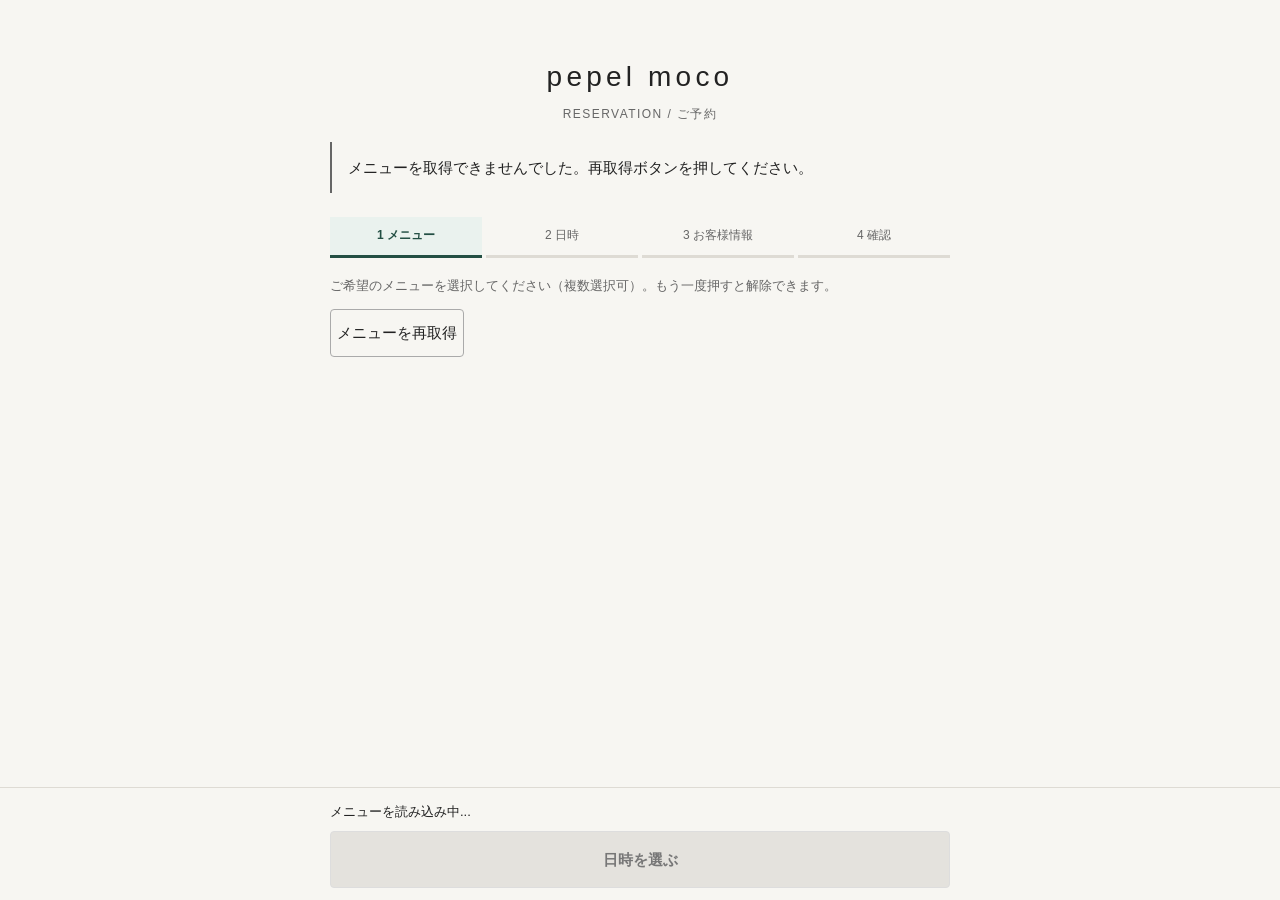
<file: line/index.html>
<!DOCTYPE html>
<html lang="ja">
<head>
    <meta charset="UTF-8">
    <meta name="referrer" content="no-referrer">
    <meta name="viewport" content="width=device-width, initial-scale=1.0">

    <title>ご予約 | pepel moco</title>

    <style>
        * { box-sizing: border-box; }
        body { margin:0; padding:32px 16px; background:#f7f6f2; color:#222; font:15px/1.8 -apple-system,BlinkMacSystemFont,"Helvetica Neue",sans-serif; }
        .container { max-width:620px; margin:auto; }
        header { text-align:center; padding:24px 0 40px; }
        h1 { font-size:28px; font-weight:400; letter-spacing:.15em; margin:0; }
        header p { font-size:12px; letter-spacing:.12em; color:#666; }
        .form-group { margin-bottom:32px; }
        label, .step-label { display:block; font-size:15px; margin:0 0 12px; font-weight:500; }
        select,input,button { font:inherit; }
        select,input { width:100%; min-height:48px; padding:12px; border:1px solid #aaa; border-radius:4px; background:#fff; color:#222; }
        button { min-height:48px; border:1px solid #aaa; border-radius:4px; background:transparent; color:#222; cursor:pointer; }
        button:disabled { color:#999; border-color:#ddd; cursor:default; }
        :focus-visible { outline:2px solid #222; outline-offset:3px; }
        .calendar { border:0; padding:0; margin:0; min-width:0; }
        .calendar-heading { display:flex; align-items:center; justify-content:space-between; gap:8px; margin-bottom:16px; }
        .calendar-heading button { padding:0 16px; }
        .weekdays,.calendar-days { display:grid; grid-template-columns:repeat(7,minmax(0,1fr)); gap:4px; }
        .weekdays { text-align:center; color:#666; font-size:12px; margin-bottom:8px; }
        .calendar-days button { padding:0; min-width:0; border-color:transparent; }
        button.today { text-decoration:underline; text-underline-offset:5px; }
        button[aria-pressed="true"] { background:#222; color:#fff; border-color:#222; }
        .hint { color:#666; font-size:13px; margin:12px 0; }
        .time-buttons { display:grid; grid-template-columns:repeat(auto-fit,minmax(76px,1fr)); gap:8px; }
        .btn { width:100%; background:#222; color:white; padding:14px; }
        .btn:disabled { background:#e4e2dd; color:#777; }
        .loading { display:none; text-align:center; margin:16px 0; }
        .notice { display:none; border-left:2px solid #666; padding:12px 16px; margin-bottom:24px; }
        [hidden] { display:none !important; }
        @media(min-width:768px) { body { padding:48px 24px; } .calendar-days button { min-height:56px; } }
        .progress { font-size:13px; letter-spacing:.06em; margin:0 0 24px; color:#666; }
        .panel { background:#fff; border:1px solid #dedbd4; border-radius:8px; padding:24px; margin-bottom:20px; }
        .panel h2 { font-size:18px; font-weight:500; margin-top:0; }
        .menu-card { display:block; width:100%; text-align:left; padding:18px; margin:10px 0; background:#fff; overflow-wrap:anywhere; }
        .menu-card span { display:block; }
        .menu-card .card-meta { font-size:14px; color:#666; margin-top:6px; }
        .menu-card[aria-pressed="true"] { background:#f0eee7; border:2px solid #555b4f; color:#222; }
        .menu-card[aria-pressed="true"] .card-meta { color:#444; }
        .category-title { font-size:13px; letter-spacing:.08em; margin:24px 0 8px; color:#666; }
        .summary { display:flex; align-items:center; justify-content:space-between; gap:16px; padding:16px 0; border-bottom:1px solid #dedbd4; margin-bottom:20px; }
        .summary p { margin:0; white-space:pre-line; overflow-wrap:anywhere; }
        .summary button { flex-shrink:0; padding:0 14px; }
        .actions { display:flex; gap:12px; margin-top:24px; }
        .actions button { padding:12px 18px; }
        .actions .btn { flex:1; }
        .review { margin:0; }
        .review div { padding:16px 0; border-bottom:1px solid #dedbd4; }
        .review dt { font-size:13px; color:#666; }
        .review dd { margin:6px 0 0; overflow-wrap:anywhere; }
        .time-context { font-weight:500; margin-top:28px; }
        @media(max-width:420px) { body { padding:20px 12px; } .panel { padding:16px 10px; } .calendar-days { gap:2px; } }
        .menu-dock { position:fixed; z-index:30; left:0; right:0; bottom:0; padding:12px max(16px,env(safe-area-inset-right)) calc(12px + env(safe-area-inset-bottom)); background:#f7f6f2; border-top:1px solid #dedbd4; }
        .menu-dock-inner { max-width:620px; margin:auto; }
        .menu-dock .hint { margin:0 0 8px; overflow-wrap:anywhere; }
        .menu-dock #menuDetails { color:#222; }
        .menu-selection-heading { display:block; font-size:13px; line-height:1.35; font-weight:700; margin-bottom:5px; }
        .menu-selection-chips { display:flex; flex-wrap:wrap; gap:5px; max-height:74px; overflow:hidden; }
        .menu-selection-chip { display:inline-block; max-width:100%; padding:2px 8px; border:1px solid #9b9b91; border-radius:999px; background:#fff; color:#222; font-size:15px; line-height:1.45; overflow:hidden; text-overflow:ellipsis; white-space:nowrap; }
        #menuPanel { margin-bottom:200px; }
        .schedule-scroll { overflow:auto; max-height:60vh; border:1px solid #ccc; margin:16px 0; }
        .schedule { border-collapse:separate; border-spacing:0; width:100%; min-width:460px; table-layout:fixed; font-size:12px; }
        .schedule th,.schedule td { padding:0; text-align:center; border-right:1px solid #ccc; border-bottom:1px solid #ccc; height:44px; }
        .schedule th { background:#f7f6f2; font-weight:400; }
        .schedule thead th { position:sticky; top:0; z-index:3; white-space:pre-line; }
        .schedule th:first-child { position:sticky; left:0; width:52px; z-index:2; }
        .schedule thead th:first-child { z-index:4; }
        .schedule button { width:100%; height:44px; min-height:44px; padding:0; line-height:1; border:0; border-radius:0; font-size:23px; color:#49665b; background:white; }
        .schedule button[aria-pressed="true"] { background:#dbe5dd; color:#222; box-shadow:inset 0 0 0 3px #49665b; }
        .schedule-date, .schedule-weekday { display:block; }
        .schedule thead th.saturday { color:#2459a6; }
        .schedule thead th.sunday { color:#b42323; }
        .schedule .unavailable { background:#292929; color:#fff; }
        .schedule .unknown { background:#f0eee7; color:#666; }
        .schedule button:focus-visible { outline-offset:-4px; }
        .week-nav { display:flex; justify-content:space-between; align-items:center; gap:8px; }
        .week-nav button { padding:0 12px; }
        /* Mobile-first booking: compact context and persistent next action. */
        header { padding:4px 0 16px; }
        header p { margin:2px 0 0; }
        .steps { display:grid; grid-template-columns:repeat(4,minmax(0,1fr)); gap:4px; list-style:none; padding:0; margin:0 0 16px; font-size:12px; }
        .steps li { text-align:center; padding:8px 2px; border-bottom:3px solid #dedbd4; color:#666; }
        .steps li[aria-current="step"] { color:#234f43; border-color:#234f43; font-weight:700; background:#eaf2ee; }
        .progress { position:absolute; width:1px; height:1px; padding:0; margin:-1px; overflow:hidden; clip-path:inset(50%); }
        .menu-loading { padding:40px 14px; font-size:20px; font-weight:500; text-align:center; }
        .menu-loading p { margin:0; }
        .menu-card { padding:12px 14px; margin:8px 0; border-radius:6px; }
        .menu-card .card-meta { margin-top:2px; }
        .category-title { margin:16px 0 6px; }
        .summary { padding:10px 0; margin-bottom:12px; gap:8px; font-size:14px; }
        .summary button { font-size:12px; padding:0 8px; }
        .btn { background:#234f43; border-color:#234f43; font-weight:600; }
        .menu-card[aria-pressed="true"] { border-color:#234f43; background:#eaf2ee; }
        .schedule button[aria-pressed="true"] { background:#234f43; color:#fff; box-shadow:inset 0 0 0 3px #17372e; }
        .schedule button:disabled { color:#49665b; }
        .schedule button[aria-pressed="true"]:disabled { color:#fff; }
        .schedule-scroll { overscroll-behavior:contain; }
        .menu-dock .hint { max-height:54px; overflow:auto; }
        #menuPanel { margin-bottom:150px; }
        @media(max-width:360px) { .steps { font-size:10px; } }
        @media(max-width:767px) {
            body { padding:12px 10px; }
            h1 { font-size:22px; }
            header { padding:0 0 12px; }
            header p { font-size:10px; }
            .panel { padding:14px 0; border:0; border-radius:0; background:transparent; margin-bottom:130px; }
            .panel h2 { margin-bottom:8px; }
            #datePanel .form-group { margin-bottom:12px; }
            .hint { margin:8px 0; font-size:12px; }
            .schedule-scroll { margin:12px -10px; max-height:58vh; }
            .schedule { min-width:360px; }
            .schedule th:first-child { width:44px; }
            .week-nav button { padding:0 8px; font-size:12px; }
            .week-nav span { font-size:13px; white-space:nowrap; }
            .actions, .date-dock { position:fixed; z-index:30; left:0; right:0; bottom:0; margin:0; padding:10px 12px calc(10px + env(safe-area-inset-bottom)); border-top:1px solid #dedbd4; background:#f7f6f2; }
            .actions { gap:8px; }
            .actions button { padding:10px; font-size:13px; }
            .date-dock .hint { margin:0 0 6px; }
            #customerPanel label { margin:14px 0 6px; }
            .review div { padding:10px 0; }
        }

        /* The date step gives the weekly calendar the first screen. */
        #bookingForm[data-step="date"] .steps { margin-bottom:4px; }
        #bookingForm[data-step="date"] .steps li { padding:4px 2px; }
        #bookingForm[data-step="date"] .summary { padding:0; margin:0; border:0; line-height:1.4; }
        #bookingForm[data-step="date"] .summary button { min-height:44px; border:0; text-decoration:underline; }
        #dateLabel, #timeStatus { position:absolute; width:1px; height:1px; overflow:hidden; clip-path:inset(50%); margin:0; }
        #datePanel { padding-top:0; }
        @media(min-width:768px) { body:has(#bookingForm[data-step="date"]) { padding-top:8px; } }
        .week-nav { height:44px; }
        .week-nav button { min-width:44px; min-height:44px; padding:0; font-size:28px; border:0; }
        #weekStatus:empty { display:none; }
        .schedule-scroll { position:relative; height: min(650px, calc(100dvh - 260px)); max-height:none; margin:0; }
        .schedule { min-width:0; }
        .schedule th:first-child { width:44px; }
        .schedule thead th { height:36px; line-height:1.3; }
        .schedule th,.schedule td { height:36px; }
        .schedule button { height:36px; min-height:36px; font-size:23px; }
        .calendar-loading { position:absolute; inset:36px 0 0; z-index:5; display:flex; align-items:center; justify-content:center; flex-direction:column; background:rgba(247,246,242,.94); font-size:18px; text-align:center; line-height:1.6; pointer-events:all; }
        .spinner { width:24px; height:24px; border:3px solid #dedbd4; border-top-color:#234f43; border-radius:50%; animation:spin 1s linear infinite; margin-bottom:12px; }
        @keyframes spin { to { transform:rotate(360deg); } }
        @media(prefers-reduced-motion:reduce) { .spinner { animation:none; } }
        @media(max-width:767px) {
            #datePanel .schedule-scroll { margin:0 -10px; height:calc(100dvh - 240px); }
            #datePanel .schedule { min-width:320px; }
            #datePanel .date-dock { padding:6px 12px calc(6px + env(safe-area-inset-bottom)); }
            #datePanel .date-dock .btn { min-height:44px; padding:8px; }
        }
        #customerPanel textarea { font:inherit; font-size:16px; width:100%; min-height:80px; padding:10px; border:1px solid #aaa; border-radius:4px; background:#fff; color:#222; resize:vertical; }
        .cancel-policy { margin-top:24px; }
        .cancel-policy h3 { font-size:16px; margin:0 0 8px; }
        .cancel-policy p { margin:0 0 12px; }
        #customerPanel .policy-check { display:flex; align-items:center; gap:10px; min-height:48px; cursor:pointer; }
        #customerPanel .policy-check input { flex:0 0 22px; width:22px; height:22px; min-height:22px; padding:0; accent-color:#234f43; }
        #reviewDetails dd { white-space:pre-wrap; }
        /* Today's column stands out (owner 2026-11-21). */
        .schedule thead th.today { background:#234f43; color:#fff; font-weight:700; }
        .schedule td.today, .schedule td.today button:not([aria-pressed="true"]) { box-shadow:inset 3px 0 0 #6fa58f, inset -3px 0 0 #6fa58f; }
        .schedule td.today button:not([aria-pressed="true"]) { background:#eaf2ee; }
        /* Phone date step (owner 2026-11-20): the whole week at a glance. The page is the only scroll (no inner
           scroll box under the fixed dock), the header and steps shrink, rows and ◎ are smaller. Display only. */
        @media(max-width:767px) {
            body:has(#bookingForm[data-step="date"]) { padding-top:4px; }
            body:has(#bookingForm[data-step="date"]) header { padding:0 0 4px; }
            body:has(#bookingForm[data-step="date"]) h1 { font-size:16px; line-height:1.4; letter-spacing:.12em; }
            body:has(#bookingForm[data-step="date"]) header p:not(.dev-banner) { display:none; }
            body:has(#bookingForm[data-step="date"]) .dev-banner { margin-top:2px; padding:1px 8px; font-size:10px; line-height:1.4; }
            #bookingForm[data-step="date"] .steps { margin-bottom:2px; font-size:11px; }
            #bookingForm[data-step="date"] .steps li { padding:1px 2px; line-height:1.5; border-bottom-width:2px; }
            #bookingForm[data-step="date"] .summary { font-size:13px; line-height:1.35; }
            #bookingForm[data-step="date"] .summary button { min-height:32px; }
            #datePanel .week-nav { height:32px; }
            #datePanel .week-nav button { min-height:32px; font-size:24px; }
            #datePanel .schedule-scroll { height:auto; min-height:240px; max-height:none; overflow:visible; }
            #datePanel .schedule thead th { height:30px; line-height:1.15; font-size:11px; }
            /* Row height follows the screen so 10:00-18:30 (18 rows, ends 19:00) stay above the dock (owner 2026-11-21). */
            #datePanel { --row:clamp(22px, calc((100dvh - 255px) / 18 - 1px), 32px); }
            #datePanel .schedule th, #datePanel .schedule td { height:var(--row); line-height:1.2; }
            #datePanel .schedule tbody th { font-size:11px; }
            #datePanel .schedule button { display:block; height:var(--row); min-height:var(--row); font-size:clamp(16px, calc(var(--row) * .72), 21px); }
            #datePanel .schedule td.multi button { height:18px; min-height:18px; font-size:13px; }
            #datePanel .schedule td.multi button.gap-start, #datePanel .schedule td button.gap-start { font-size:11px; }
            #datePanel .calendar-loading { inset:30px 0 0; }
            #datePanel .date-dock { padding:4px 12px calc(4px + env(safe-area-inset-bottom)); }
            #datePanel .date-dock .hint { margin:0 0 4px; }
            #datePanel .date-dock .btn { min-height:40px; padding:6px; }
            #datePanel { margin-bottom:96px; }
        }
        .menu-set-card { display:block; width:100%; text-align:left; padding:12px 14px; margin:8px 0; background:#fff; border:1px solid #234f43; border-radius:6px; overflow-wrap:anywhere; }
        .menu-set-card span { display:block; }
        .menu-set-card .set-price { font-size:15px; font-weight:700; margin-top:2px; }
        .menu-set-card .card-note { font-size:13px; color:#555; margin-top:2px; }
        .menu-set-card .card-meta { font-size:14px; color:#666; margin-top:2px; }
        .menu-set-card[aria-pressed="true"] { border:2px solid #234f43; background:#eaf2ee; color:#222; }
        .menu-set-card:disabled { opacity:.55; }
        .dev-banner { margin:6px 0 0; padding:4px 10px; border-radius:99px; background:#fff4d6; color:#6b4a00; font-size:12px; display:inline-block; }
        .uncertain-notice:not([hidden]) { display:block; background:#fff4d6; border-color:#d9a400; color:#4a3500; }
        .conditions:not([hidden]) { display:grid; gap:10px; margin:0 0 14px; padding:12px; border:1px solid #d9d4c7; border-radius:8px; background:#fff; }
        .conditions .conditions-title { margin:0; font-weight:600; }
        .conditions label { display:grid; gap:4px; }
        .conditions select { font-size:16px; min-height:44px; }
        .conditions fieldset { border:0; margin:0; padding:0; display:flex; flex-wrap:wrap; gap:6px 16px; }
        .conditions legend { padding:0; margin-bottom:4px; }
        .conditions fieldset label { display:flex; align-items:center; gap:6px; min-height:44px; }
        .week-status-box { min-width:0; }
        .week-status-box #weekStatus.booking-warning, .menu-evaluation:not([hidden]).booking-warning { display:block; margin:10px 0; padding:12px 14px; border:2px solid #6b4a00; border-radius:8px; background:#fff4d6; color:#4a3500; font-size:16px; line-height:1.5; font-weight:700; overflow-wrap:anywhere; }
        .week-status-box #weekStatus.booking-warning::before, .menu-evaluation:not([hidden]).booking-warning::before { content:'⚠'; margin-right:8px; }
        #weekWarningToMenu { min-height:40px; margin:0 0 12px 32px; padding:6px 12px; border:1px solid #6b4a00; border-radius:6px; color:#4a3500; background:#fff; font-size:15px; font-weight:600; }
        #weekWarningToMenu[hidden] { display:none; }
        .schedule td.waiting { background:#f2efe8; }
        .schedule td.closed-day { padding:8px 2px; vertical-align:top; text-align:start; color:#d0d0d0; font-size:15px; font-weight:600; line-height:1.25; writing-mode:vertical-rl; }
        .visit-question .visit-options { display:grid; gap:10px; margin:0 0 14px; }
        .visit-note { margin:-4px 0 4px; font-size:13px; color:#5c574c; }
        .visit-card[aria-pressed="true"]:disabled { background:#234f43; border-color:#234f43; color:#fff; box-shadow:0 0 0 3px #b9d3c9; }
        .visit-loading:not([hidden]) { display:flex; align-items:center; gap:10px; margin:0 0 14px; padding:12px 14px; border:1px solid #d9d4c7; border-radius:8px; background:#fff; font-weight:600; color:#234f43; }
        .visit-loading .spinner { flex:none; width:20px; height:20px; margin:0; }
        .menu-card .card-note { font-size:13px; color:#4f4b42; margin-top:4px; }
        .busy-overlay { position:fixed; inset:0; z-index:50; display:flex; align-items:center; justify-content:center; background:rgba(250,249,246,.86); }
        .busy-overlay[hidden] { display:none; }
        .busy-box { display:flex; flex-direction:column; align-items:center; gap:4px; padding:20px 24px; max-width:300px; text-align:center; background:#fff; border:1px solid #d9d4c7; border-radius:10px; }
        .busy-box p { margin:0; font-weight:600; }
        .busy-exit p { margin:10px 0 8px; font-weight:400; font-size:13px; }
        .schedule td button.gap-start { font-size:13px; font-weight:600; letter-spacing:0; }
        .schedule td.multi button { display:block; height:22px; min-height:22px; font-size:15px; }
        .schedule td.multi button.gap-start { font-size:12px; }
        #menuPanel[data-visit="ask"] #menuHeading, #menuPanel[data-visit="ask"] #menuCards, #menuPanel[data-visit="ask"] #toDate,
        #menuPanel[data-visit="ask"] #menuEvaluation, #menuPanel[data-visit="ask"] #menuStatus, #menuPanel[data-visit="ask"] #menuLoading { display:none; }
        .menu-status { margin:0 0 8px; }
        .menu-card.not-eligible { opacity:.55; background:#f4f2ec; }
        .menu-card.not-eligible span:last-child { color:#6b4a00; }
        .menu-status[data-kind="error"] { color:#6b4a00; }
        .menu-evaluation:not([hidden]) { display:block; margin:10px 0 0; padding:10px 12px; border:1px solid #d9d4c7; border-radius:8px; background:#fff; font-size:14px; }
        .menu-evaluation[data-state="loading"] { color:#6b6457; }
        .menu-evaluation[data-state="error"] { border-color:#d9a400; background:#fff8e6; }
    </style>
</head>

<body>

<div class="container">

    <header><h1>pepel moco</h1><p>RESERVATION / ご予約</p></header>

    <div id="bookingForm">
    <div id="notice" class="notice" role="status" aria-live="polite"></div>
    <div id="uncertainNotice" class="notice uncertain-notice" role="alert" hidden></div>


    <p class="progress" id="flowProgress" role="status">1 / 4　メニュー</p>
    <ol id="flowSteps" class="steps" aria-label="予約の手順"><li id="step-menu" aria-current="step">1 メニュー</li><li id="step-date">2 日時</li><li id="step-customer">3 お客様情報</li><li id="step-review">4 確認</li></ol>
    <div id="menuSummary" class="summary" hidden><p id="menuSummaryText"></p><button id="editMenu" type="button">メニュー変更</button></div>
    <div id="dateSummary" class="summary" hidden><p id="dateSummaryText"></p><button id="editDate" type="button">日時変更</button></div>
    <div id="menuPanel">
        <div id="visitPanel" class="visit-question" hidden>
            <p id="visitHeading" class="step-label" tabindex="-1">pepel mocoで施術を受けたことはありますか？</p>
            <div class="visit-options" role="group" aria-labelledby="visitHeading">
                <button type="button" class="btn visit-card" data-visit-choice="first" aria-describedby="visitFirstHint">はじめて</button>
                <p id="visitFirstHint" class="hint visit-note">はじめての方：対象メニューでは初回カウンセリング料として＋1,000円（30分）を頂いています。</p>
                <button type="button" class="btn visit-card" data-visit-choice="returning">担当してもらったことがある</button>
            </div>
            <p id="visitLoading" class="visit-loading" role="status" aria-live="polite" hidden><span class="spinner" aria-hidden="true"></span><span>メニューを確認しています…</span></p>
        </div>
        <div id="visitSummary" class="summary" hidden><p id="visitSummaryText"></p><button id="editVisit" type="button">ご来店経験を変更</button></div>
        <p id="visitFirstNote" class="hint visit-note" hidden>対象メニューでは初回カウンセリング料として＋1,000円（30分）を頂いています。料金・所要時間は日時を選ぶと内訳で表示されます。</p>
        <p id="menuHeading" class="hint" tabindex="-1">ご希望のメニューを選択してください（複数選択可）。もう一度押すと解除できます。</p>
        <select id="menu" hidden disabled aria-label="メニュー"><option value="">メニューを読み込み中...</option></select>
        <div id="menuLoading" class="menu-loading" role="status"><p>メニューを読み込んでいます…</p></div>
        <button id="retryMenus" type="button" hidden>メニューを再取得</button>
        <div id="menuCards" role="group" aria-labelledby="menuHeading"></div>
        <div class="menu-dock" id="menuDock"><div class="menu-dock-inner">
        <p id="menuDetails" class="hint" aria-live="polite">メニューを読み込み中...</p>
        <button class="btn" id="toDate" type="button" disabled>日時を選ぶ</button>
        </div></div>
    </div>
    <section class="panel" id="datePanel" aria-labelledby="dateLabel" hidden>
        <h2 class="step-label" id="dateLabel" tabindex="-1">週間の空き状況</h2>
    <div hidden>
        <input type="hidden" id="date">
        <fieldset class="calendar" id="calendar" aria-labelledby="dateLabel" disabled>
            <div class="calendar-heading">
                <button type="button" id="prevMonth" aria-label="前の月">前月</button>
                <span id="monthLabel" aria-live="polite"></span>
                <button type="button" id="nextMonth" aria-label="次の月">次月</button>
            </div>
            <div class="weekdays" aria-hidden="true"><span>日</span><span>月</span><span>火</span><span>水</span><span>木</span><span>金</span><span>土</span></div>
            <div class="calendar-days" id="calendarDays"></div>
        </fieldset>
        <p class="hint" id="selectedDate" aria-live="polite">メニューを選択してから日付を選んでください。</p>
        <p class="hint">休業日・空き状況は日付を選択すると確認できます。</p>
    </div>
    <div class="form-group">
        <p id="timeContext" hidden></p>
        <select id="time" hidden disabled aria-hidden="true"><option value=""></option></select>
        <p id="timeStatus" class="hint" role="status"></p>
        <div id="timeButtons" class="time-buttons" role="group" aria-label="予約可能時間" hidden></div>
        <div id="conditionsPanel" class="conditions" hidden></div>
        <div class="week-nav"><button id="prevWeek" type="button" aria-label="前の週">‹</button><span id="weekLabel"></span><button id="nextWeek" type="button" aria-label="次の週">›</button></div>
        <div id="weekStatusBox" class="week-status-box"><p id="weekStatus" class="hint" role="status" aria-live="polite"></p><button id="weekWarningToMenu" type="button" hidden>メニューを選び直す</button></div>
        <button id="retryWeek" type="button" hidden>空き状況を再取得</button>
        <div id="calendarRegion" class="schedule-scroll" tabindex="0" role="region" aria-label="7日間の予約可能時間"><table id="schedule" class="schedule" aria-label="予約可能時間一覧"></table><div id="calendarLoading" class="calendar-loading" role="status" hidden><span class="spinner" aria-hidden="true"></span><span>空き状況を<br>読み込んでいます…</span></div></div>
    </div>

        <p class="hint hours-hint">営業時間：平日10:30〜、土日10:00〜。19:00までに終わるご予約をお受けしています。</p>
        <div class="date-dock"><p id="selectionStatus" class="hint" role="status" aria-live="polite">◎から開始時刻を選択（黒は予約不可）</p><button class="btn" id="toCustomer" type="button" aria-live="polite" aria-atomic="true" disabled>お客様情報へ</button></div>
    </section>
    <section class="panel" id="customerPanel" aria-labelledby="customerHeading" hidden>
        <h2 id="customerHeading" tabindex="-1">お客様情報</h2>
        <label for="name">お名前（フルネーム）</label>
        <input type="text" id="name" autocomplete="name" placeholder="山田 太郎" required>
        <label for="phone">電話番号（必須）</label>
        <input type="tel" id="phone" inputmode="tel" autocomplete="tel" maxlength="40" placeholder="090-1234-5678" aria-describedby="phoneHint" required>
        <p id="phoneHint" class="hint">国内の電話番号を入力してください。ハイフンあり・なし、どちらでも入力できます。</p>
        <label for="email">メールアドレス（任意）</label>
        <input type="email" id="email" inputmode="email" autocomplete="email" maxlength="254" placeholder="example@example.com" aria-describedby="emailHint">
        <p id="emailHint" class="hint">ご予約のお知らせはLINEでお送りします。LINEで送れなかったときのために、メールアドレスも登録できます。</p>
        <label for="customerRequests">メッセージ・ご要望があればどうぞ（任意）</label>
        <textarea id="customerRequests" rows="2" maxlength="100"></textarea>
        <section class="cancel-policy" aria-labelledby="cancelPolicyHeading">
            <h3 id="cancelPolicyHeading">キャンセルについて</h3>
            <p id="cancelPolicyText"><strong>当日のキャンセルでも、必ずご連絡をお願いいたします。</strong><br>キャンセルは、予約完了画面に表示されるキャンセル用リンクからご自身で行うか、公式LINEからご連絡ください。日時・メニューの変更や、遅れそうな場合も公式LINEからご連絡ください。<br><br>ご連絡なく来店されなかった場合は、施術料金の100％をキャンセル料としてお願いする場合がございます。<br>また、以降のご予約をお受けできない場合がございます。</p>
            <label class="policy-check" for="cancelPolicy"><input id="cancelPolicy" type="checkbox" aria-describedby="cancelPolicyText" required><span>キャンセルポリシーを確認しました</span></label>
        </section>
        <div class="actions"><button id="backDate" type="button">日時へ戻る</button><button class="btn" id="reviewBtn" type="button" disabled>予約内容を確認する</button></div>
    </section>
    <section class="panel" id="reviewPanel" aria-labelledby="reviewHeading" hidden>
        <h2 id="reviewHeading" tabindex="-1">予約内容の確認</h2>
        <dl class="review" id="reviewDetails"></dl>
        <p class="hint">内容をご確認のうえ、予約を確定してください。表示の料金は目安です。髪の長さ・量やご相談の内容により、ご来店時に変わる場合があります。</p>
        <div class="actions"><button id="backCustomer" type="button">お客様情報を修正</button><button class="btn" id="submitBtn" type="button" disabled>予約を確定する</button></div>
    </section>
    <div class="loading" id="loadingMsg" role="status">予約を送信中...</div>

    </div>
    <section id="completedPanel" class="panel" aria-labelledby="completedHeading" hidden>
        <h2 id="completedHeading" tabindex="-1">ご予約を承りました。</h2>
        <dl id="completedDetails" class="review"></dl>
        <a id="cancelLink" hidden>予約をキャンセルする</a>
        <p id="cancelLinkHint" class="hint" hidden>キャンセルが必要な場合に備え、このリンクを保存してください。リンクは他の人に共有しないでください。</p>
        <p>予約手続きは完了しました。この画面は閉じていただいて大丈夫です。</p>
    </section>
    <section id="cancelPanel" class="panel" aria-labelledby="cancelHeading" hidden>
        <h2 id="cancelHeading" tabindex="-1">予約のキャンセル</h2>
        <dl id="cancelDetails" class="review"></dl>
        <p id="cancelNotice" role="status" aria-live="polite"></p>
        <div id="cancelControls" hidden>
            <label for="cancelPhone">予約時の電話番号</label>
            <input id="cancelPhone" type="tel" inputmode="tel" autocomplete="tel" maxlength="40" required>
            <p class="hint">対象の予約内容をご確認ください。「キャンセルする」を押すと予約が取り消されます。</p>
            <button id="cancelSubmit" class="btn" type="button" disabled>キャンセルする</button>
            <div id="cancelConfirm" hidden><p>この予約をキャンセルします。よろしいですか。</p><button id="cancelConfirmYes" class="btn" type="button">はい、キャンセルする</button> <button id="cancelConfirmNo" class="btn secondary" type="button">戻る</button></div>
        </div>
    </section>
</div>


<script>(function(){var B="a53a2af447bb9034";if(typeof fetch!=="function")return;var q=location.search;if(/[?&](code|state|liff\.[a-z]+|error)=/.test(q))return;fetch("version.json",{cache:"no-cache",credentials:"omit"}).then(function(r){return r.ok?r.json():null;}).then(function(v){if(!v||typeof v.build!=="string"||!/^[0-9a-f]{16}$/.test(v.build)||v.build===B)return;var k="pepel-page-reload:"+v.build;try{if(sessionStorage.getItem(k))return;sessionStorage.setItem(k,"1");}catch(_){return;}location.replace(location.pathname+"?v="+v.build+location.hash);}).catch(function(){});})();</script>
<script charset="utf-8" src="https://static.line-scdn.net/liff/edge/2/sdk.js"></script>
<script>window.PepelLine={idToken:null,ready:null};PepelLine.ready=(typeof liff==="undefined"?Promise.resolve():liff.init({liffId:"1656751811-qc0cW4hN"}).then(function(){if(!liff.isLoggedIn()){if(true||liff.isInClient())liff.login();return;}PepelLine.idToken=liff.getIDToken();}).catch(function(){}));</script>
<script>

// ==================================================
// GAS URL
// ==================================================

// Customer WEB booking: connection adapter (inlined at the top of the page script by build.cjs).
// Every API call of the page goes through PepelBookingApi.fetch(). Only requests of the customer
// contract (web-booking/CUSTOMER_CONTRACT.md) pass: the existing GET/cancel calls, the 2B create body
// with its requestId/resumeProof, the D01 conditions, and the v44 inspect/abandon receipt calls.
// Anything else is refused before it is sent. The adapter never adds fields, retries or writes.
// Transports: 'http' (fetch) for static hosts, or 'gas' (google.script.run) when hosted by GAS.
const PEPEL_BOOKING_CONFIG = {"transport":"http","apiBase":"https://script.google.com/macros/s/AKfycbyBG2sM5Xr1ab87u1pUy9dFhjDKwaV-BoggFmldbOKxE7RueHmLPAJEFkwtFOxcIOjS/exec","startIntervalMinutes":30,"cancelPage":"/reservation/line/cancel/","cancelLinkTarget":null,"requireLineToken":true,"lineContext":true,"askVisitFirst":false,"catalogUrl":null};
const PepelBookingApi = (function(config) {
    // visitExperience: the booking entrance answer (はじめて / 担当してもらったことがある), see booking_v3.js.
    const CONDITIONS = ['attributes','consultationContentChanged','visitExperience'];
    const GET = {menus:['visitExperience','startDate'], availability:['date','menuId','menuIds',...CONDITIONS], availabilityWeek:['startDate','menuId','menuIds','dates',...CONDITIONS]};
    const CREATE = ['sourceType','requestVersion','requestId','resumeProof','menuId','menuIds','date','time','name','phone','email','cancellationPolicyAccepted','customerRequests',...CONDITIONS,'confirmation','lineIdToken'];
    const RECEIPT = ['sourceType','action','requestId','resumeProof'];
    const POST = {inspect:RECEIPT, abandon:RECEIPT, cancelPreview:['sourceType','action','reservationId','cancelToken'], cancelReservation:['sourceType','action','reservationId','cancelToken','phone','reason']};
    const ID = /^[A-Za-z0-9_-]{22,128}$/;
    const violation = reason => Object.assign(new Error('contract_violation:' + reason), {contractViolation:true});
    function only(keys, allowed, label) { const extra = keys.filter(key => !allowed.includes(key)); if (extra.length) throw violation(label + ':' + extra.join(',')); }
    function describe(url, options = {}) {
        if (typeof config.apiBase !== 'string' || !config.apiBase) throw violation('api_base_missing');
        const text = String(url);
        if (text !== config.apiBase && !text.startsWith(config.apiBase + '?')) throw violation('foreign_url');
        const method = (options.method || 'GET').toUpperCase();
        const params = Object.fromEntries(new URLSearchParams(text.slice(config.apiBase.length + 1)));
        if (method === 'GET') {
            if (options.body !== undefined) throw violation('get_body');
            if (!Object.hasOwn(GET, params.action)) throw violation('get_action');
            only(Object.keys(params).filter(key => key !== 'action'), GET[params.action], 'get_params');
            if (params.menuId !== undefined && params.menuIds !== undefined) throw violation('menu_both');
            return {method, action:params.action, params};
        }
        if (method !== 'POST' || Object.keys(params).length) throw violation('method');
        let body;
        try { body = JSON.parse(options.body); } catch (_) { throw violation('post_json'); }
        if (!body || typeof body !== 'object' || Array.isArray(body) || body.sourceType !== 'WEB_PAGE') throw violation('post_source');
        if (body.action === undefined) {
            only(Object.keys(body), CREATE, 'create_keys');
            if (body.requestVersion !== 3) throw violation('request_version');
            if (!ID.test(body.requestId || '') || !ID.test(body.resumeProof || '')) throw violation('request_identity');
            const c = body.confirmation;
            if (!c || typeof c !== 'object' || Object.keys(c).sort().join() !== 'certainty,finalDurationMinutes,totalMaxYen,totalMinYen') throw violation('confirmation');
            return {method, action:'create', body};
        }
        if (!Object.hasOwn(POST, body.action)) throw violation('post_action');
        only(Object.keys(body), POST[body.action], 'post_keys');
        // Without a cancel token this is the LINE self-cancel (the link in the confirmation message): no phone; the
        // customer's LINE ID token is attached below, and the server matches it against the reservation's owner.
        if (body.action.startsWith('cancel') && body.cancelToken === undefined && (body.phone !== undefined || typeof body.reservationId !== 'string' || !body.reservationId)) throw violation('cancel_credentials');
        if (POST[body.action] === RECEIPT && (!ID.test(body.requestId || '') || !ID.test(body.resumeProof || ''))) throw violation('request_identity');
        return {method, action:body.action, body};
    }
    const transports = {
        http: (request, url, options) => fetch(url, options),
        gas: request => new Promise((resolve,reject) => {
            if(typeof google==='undefined' || !google.script || !google.script.run) return reject(violation('gas_bridge_unavailable'));
            const runner=google.script.run
                .withSuccessHandler(data=>resolve({ok:true,json:async()=>data}))
                .withFailureHandler(()=>reject(new Error('customer_api_unavailable')));
            if(request.method==='GET') runner.customerGet(request.params);
            else runner.customerPost(JSON.stringify(request.body));
        })
    };
    return Object.freeze({
        config: Object.freeze({...config}),
        describe,
        fetch(url, options = {}) {
            let request;
            try { request = describe(url, options); } catch (error) { return Promise.reject(error); }
            const transport = transports[config.transport];
            if (!transport) return Promise.reject(violation('transport'));
            // LIFF (build option liffId): wait for LIFF, then send the LINE ID token only in POST bodies —
            // with the create request, and availability as POST — never in a URL. The server verifies it.
            const line = typeof PepelLine !== 'undefined' ? PepelLine : null;
            return (line && line.ready ? line.ready : Promise.resolve()).then(() => {
                const token = line && line.idToken;
                if (config.requireLineToken && (typeof token !== 'string' || !token)) throw violation('line_auth_required');
                if (token && request.method === 'GET' && ['menus','availability','availabilityWeek'].includes(request.action)) {
                    const body = {sourceType:'WEB_PAGE', ...request.params, lineIdToken:token};
                    request = {method:'POST', action:request.action, body};
                    options = {method:'POST', body:JSON.stringify(body), ...(options.signal ? {signal:options.signal} : {})};
                    url = config.apiBase;
                } else if (request.action.startsWith('cancel') && request.body.cancelToken === undefined) {
                    if (typeof token !== 'string' || !token) throw violation('line_auth_required');
                    request = {...request, body:{...request.body, lineIdToken:token}};
                    options = {...options, body:JSON.stringify(request.body)};
                } else if (token && request.action === 'create') {
                    request = {...request, body:{...request.body, lineIdToken:token}};
                    options = {...options, body:JSON.stringify(request.body)};
                }
                return transport(request, url, options);
            });
        }
    });
})(PEPEL_BOOKING_CONFIG);

const PEPEL_MENU_CATALOG = null;
const PEPEL_MENU_SETS = {"note":"Set menus (owner 2026-11-04, from the owner's reference screenshots) are shortcuts at the top of the menu list: a fixed combination of menus. Their discount is NOT stored here: since 2026-11-11 the discount comes from pairRules (owner decision), the single price rule shared by the engine (index.cjs discountFor) and the customer page (web-booking/booking_v3.js). Per booking the single largest matching pair amount applies once (3+ menus do not stack); a combination without a matching pair gets no discount. discountNote is shown after the note only while the store setting 「セット割の自動適用」 is ON; the discount applies only while it is ON (same_day_booking.cjs setDiscountEnabled). tests/set-discount-pairs.test.cjs pins the photographed set prices.","sets":[{"id":"SET01","name":"カット＋ハーブミルクトリートメントヘッドスパ","menuIds":["PM0001","PM0020"],"note":"カットとトリートメントもヘッドスパもしたい方にオススメ。ちょっと贅沢メニュー"},{"id":"SET02","name":"カット＋シェービング＋ヘッドスパ","menuIds":["PM0002","PM0024"],"note":"カットシェービングの後クリームアロマヘッドスパの贅沢メニュー。"},{"id":"SET03","name":"カット＋カラー＋フローディアトリートメント","menuIds":["PM0001","PM0006","PM0021"],"note":"カットと全体カラーとフローディアトリートメントのセット。料金はリタッチ料金です。フルカラーだと＋500円ごと長さで追加されます"},{"id":"SET04","name":"カット＋カラー＋ハーブミルクトリートメントヘッドスパ","menuIds":["PM0001","PM0006","PM0020"],"note":"カット、カラー、ヘッドスパしながらトリートメントもできるフルコースです！オススメ。料金はリタッチ料金です。フルカラーだと＋500円ごと長さで追加されます"},{"id":"SET05","name":"パーマ＋カット","menuIds":["PM0001","PM0014"],"note":"カットとパーマのセットです。","discountNote":"300円お得"},{"id":"SET06","name":"ストレートパーマ＋カット","menuIds":["PM0001","PM0017"],"note":"柔らかい質感のストレートパーマとカットのセットです。"},{"id":"SET07","name":"デジタルパーマ＋カット","menuIds":["PM0001","PM0013"],"note":"熱を利用したパーマです。乾かしただけでウェーブがでてスタイリングが楽です。あごしたぐらいの長さの方におススメ。メンズショートには不向きです。"},{"id":"SET08","name":"カット＋ヘナ染","menuIds":["PM0001","PM0008"],"note":"カットとヘナ染のセットです。","discountNote":"800円お得。"},{"id":"SET09","name":"カット＋シェービング＋ヘナ染","menuIds":["PM0002","PM0008"],"note":"カットとシェービングとヘナ染のセットメニューです。","discountNote":"800円お得"},{"id":"SET10","name":"カラーリタッチ＋前髪カット","menuIds":["PM0006","PM0004"],"note":"リタッチと前髪カット、よくあるメニューです。"}],"pairRules":[{"a":["PM0001","PM0002"],"b":["PM0006","PM0007","PM0010","PM0011","PM0012"],"discountYen":300,"label":"カット × カラー"},{"a":["PM0006","PM0007","PM0010","PM0011","PM0012"],"b":["PM0020","PM0023","PM0024"],"discountYen":300,"label":"カラー × ヘッドスパ"},{"a":["PM0001","PM0002"],"b":["PM0020","PM0024"],"discountYen":300,"label":"カット × ヘッドスパ"},{"a":["PM0001"],"b":["PM0013","PM0014","PM0017"],"discountYen":300,"label":"カット × パーマ・縮毛矯正"},{"a":["PM0001","PM0002"],"b":["PM0008"],"discountYen":800,"label":"カット × ヘナ染め"},{"a":["PM0006"],"b":["PM0004"],"discountYen":500,"label":"カラーリタッチ × 前髪カット"},{"a":["PM0006","PM0007","PM0010","PM0011","PM0012"],"b":["PM0021","PM0020"],"discountYen":300,"label":"カラー × トリートメント"}]};
// Customer WEB booking additions (inlined after the adapter by build.cjs; uses the page's globals).
// IP-2 2D (front request ID and outcome inquiry) and 3E (conditions and server results):
//   - Prices and durations shown are the common evaluation engine's results returned by the API
//     (never a local sum of master values). A selection that the engine cannot price or time is not
//     bookable from this page.
//   - Required conditions (hair length, henna range, school year, lightening method, perm areas,
//     "content changed since the consultation") are asked only when the engine reports them missing.
//     Evidence the customer cannot supply (history, approvals) sends the customer to the store.
//   - Every booking carries a high-entropy requestId and resumeProof fixed at review time. They stay
//     in memory and, only while the outcome is unknown, in this browser's storage (never in the URL
//     or on screen). A lost response is settled with the same requestId: inspect a few times, then
//     abandon (v44): the server either returns the receipt (saved) or fences the request so it can
//     never commit (not saved). The booking POST is never sent again automatically.
const CONDITION_FIELDS = {
    hairLength: {label:'髪の長さ', options:[['S','ショート（顎まで）'],['M','ミディアム（顎より下〜鎖骨まで）'],['L','ロング（鎖骨より下）']]},
    hennaRange: {label:'ヘナを染める範囲', options:[['roots','根元のみ'],['roots_and_ends','根元と毛先']]},
    schoolStage: {label:'お子さまの学年', options:[['preschool','未就学'],['primary_1','小学1年'],['primary_2','小学2年'],['primary_3','小学3年'],['primary_4','小学4年'],['primary_5','小学5年'],['primary_6','小学6年'],['other','それ以外']]},
    lighteningMethod: {label:'明るくする方法', options:[['full_bleach','全体ブリーチ'],['highlights','ハイライト']]}
};
const BLEACH_LENGTH = {label:'ヘアスタイルはショート、もしくはボブで、首の中間より上の長さですか？',options:[['S','はい'],['M','いいえ']]};
// PM0003 only distinguishes eligible from unsupported ages. Keep the evaluator's enum; primary_6
// is the representative affirmative value and is never presented as the customer's actual grade.
const CHILD_CUT_AGE = {label:'小学生以下ですか？',options:[['primary_6','はい'],['other','いいえ']]};
function binaryLengthFor(ids) {
    return ids.some(id => id === 'PM0011' || id === 'PM0012') &&
        !ids.some(id => ['PM0007','PM0017','PM0018'].includes(id));
}
const PERM_PARTS = [['fringe','前髪'],['top','トップ']];
const REASON_TEXT = {
    full_cut_experience_within_year_required:'当店でフルカットをされたことがある方が対象のメニューです。',
    henna_experience_required:'当店でヘナ染めをされたことがある方が対象のメニューです。',
    prior_consultation_required:'事前のご相談と店舗の了承が必要なメニューです。公式LINEでご相談ください。',
    length_not_supported:'ご選択の髪の長さでは、このメニューはWEBでご予約いただけません。公式LINEでお問い合わせください。',
    double_color_requires_highlights_below_chin:'ご選択の髪の長さでは、このメニューはWEBでご予約いただけません。公式LINEでお問い合わせください。',
    child_cut_age_not_supported:'小学生までのお子さまが対象のメニューです。公式LINEでお問い合わせください。',
    excluded_combination:'この組み合わせは同時にご予約いただけません。メニューを選び直してください。'
};
const STORE_CHECK_TEXT = 'ご予約の条件を店舗で確認する必要があります。公式LINEでお問い合わせください。';
const TOTAL_NOT_FIXED_TEXT = 'この組み合わせは料金がご来店時に確定するため、現在WEBではご予約いただけません。公式LINEでお問い合わせください。';
const NOT_BOOKABLE_TEXT = 'ご選択の内容は、WEBではご予約いただけません。公式LINEでお問い合わせください。';
// A menu this customer cannot book (server answer: not listed for this customer, or no bookable day for a reason other
// than a closed day). The card stays in the list, dimmed (owner 2026-10-25).
const CUSTOMER_NOT_ELIGIBLE_TEXT = 'このメニューはご予約いただけません。公式LINEでお問い合わせください。';
// The reason on a dimmed card (customer walkthrough A-4): the engine's reason when the week tells it, else (a menu left
// out for this customer) the treatment history; a first-time customer is told it is for returning customers.
const HISTORY_REQUIRED_TEXT = {first:'ご来店歴のある方向けのメニューです。はじめての方は公式LINEでお問い合わせください。',
    other:'これまでの施術歴によってご予約いただけるメニューです。公式LINEでお問い合わせください。'};
function notEligibleText(menu) {
    const r = menu && menu.eligibilityReason;
    if (r && Object.hasOwn(REASON_TEXT, r)) return REASON_TEXT[r];
    if (r === 'history') return HISTORY_REQUIRED_TEXT[typeof visitExperience !== 'undefined' && visitExperience === 'first' ? 'first' : 'other'];
    return CUSTOMER_NOT_ELIGIBLE_TEXT;
}
const BOOKABLE_STATES = ['ready_for_time_selection','allowed'];
const conditions = {attributes:{}, consultationContentChanged:null};
// Contact email (N13 8W, notification contract v2 §2.2/T2): required on the WEB page, optional inside LINE (reminders
// go by LINE there). Format check only; the address is kept with this booking, never sent to the customer master.
const emailInput = typeof document === 'undefined' ? null : document.getElementById('email');
const EMAIL_REQUIRED = !PEPEL_BOOKING_CONFIG.lineContext;
function contactEmail() { return emailInput ? emailInput.value.trim() : ''; }
function validEmail(v) {
    const at = v.indexOf('@');
    if (!v || v.length > 254 || at < 1 || at !== v.lastIndexOf('@') || /[\s\u0000-\u001f\u007f]/.test(v)) return false;
    const domain = v.slice(at + 1);
    return at <= 64 && domain.includes('.') && !domain.startsWith('.') && !domain.endsWith('.');
}
function emailReady() { const v = contactEmail(); return v ? validEmail(v) : !EMAIL_REQUIRED; }
// Saved contact (owner 2026-11-04): on the WEB page only (not LINE, where the registered contact is used), and only
// when the customer ticks the box, the name, phone and email of a booking the server accepted are kept in this browser
// (localStorage, 365 days from the last booking) and filled in next time. Nothing new is sent to or kept on the server;
// the customer can change or delete it on the page, and unticking the box deletes it at the next booking.
const CONTACT_MEMORY_KEY = 'pepel.customerContact.v1';
const CONTACT_MEMORY_MS = 365 * 24 * 60 * 60 * 1000;
const rememberInput = typeof document === 'undefined' || PEPEL_BOOKING_CONFIG.lineContext ? null : document.getElementById('rememberContact');
let submittedContact = null;
function validSavedContact(c) {
    return !!c && c.version === 1 && typeof c.name === 'string' && c.name.trim() === c.name && c.name.length > 0 && c.name.length <= 100 &&
        typeof c.phone === 'string' && normalizedPhone(c.phone) === c.phone && typeof c.email === 'string' && validEmail(c.email) &&
        typeof c.savedAt === 'number' && c.savedAt <= Date.now() + 60000 && Date.now() - c.savedAt < CONTACT_MEMORY_MS;
}
function readContactMemory() {
    try {
        const raw = localStorage.getItem(CONTACT_MEMORY_KEY);
        if (raw === null) return null;
        let c = null;
        try { c = JSON.parse(raw); } catch (_) {}
        if (validSavedContact(c)) return c;
        localStorage.removeItem(CONTACT_MEMORY_KEY); // expired, malformed or not ours
    } catch (_) {}
    return null;
}
function writeContactMemory(name, phone, email) {
    const c = {version:1, name, phone, email, savedAt:Date.now()};
    if (!validSavedContact(c)) return;
    try { localStorage.setItem(CONTACT_MEMORY_KEY, JSON.stringify(c)); } catch (_) {}
}
function forgetContactMemory() { try { localStorage.removeItem(CONTACT_MEMORY_KEY); } catch (_) {} }
function contactFieldElements() {
    return [nameInput.labels[0], nameInput, phoneInput.labels[0], phoneInput, document.getElementById('phoneHint'),
        emailInput.labels[0], emailInput, document.getElementById('emailHint'), rememberInput.closest('label'), document.getElementById('rememberContactHint')];
}
function showSavedContact(c) {
    const box = document.getElementById('savedContact');
    box.hidden = !c;
    for (const element of contactFieldElements()) element.hidden = !!c;
    if (!c) return;
    const details = document.getElementById('savedContactDetails'); details.replaceChildren();
    [['お名前', c.name], ['電話番号', c.phone], ['メールアドレス', c.email]].forEach(([label, value]) => {
        const row = document.createElement('div'), dt = document.createElement('dt'), dd = document.createElement('dd');
        dt.textContent = label; dd.textContent = value; row.appendChild(dt); row.appendChild(dd); details.appendChild(row);
    });
}
function installContactMemory() {
    if (!rememberInput) return;
    const status = document.getElementById('savedContactStatus');
    const saved = readContactMemory();
    if (saved) { nameInput.value = saved.name; phoneInput.value = saved.phone; emailInput.value = saved.email; rememberInput.checked = true; }
    showSavedContact(saved);
    document.getElementById('editSavedContact').addEventListener('click', () => {
        if (submitting || completed) return;
        showSavedContact(null); status.textContent = ''; nameInput.focus(); updateSubmit();
    });
    document.getElementById('deleteSavedContact').addEventListener('click', () => {
        if (submitting || completed) return;
        forgetContactMemory();
        nameInput.value = ''; phoneInput.value = ''; emailInput.value = ''; rememberInput.checked = false;
        showSavedContact(null); status.textContent = 'この端末に保存したお客様情報を削除しました。'; nameInput.focus(); updateSubmit();
    });
}
// Called when this page sends a booking; the stored contact changes only once the server accepted that booking.
function captureContactForMemory() {
    submittedContact = rememberInput ? {remember:rememberInput.checked === true, name:nameInput.value.trim(), phone:normalizedPhone(phoneInput.value), email:contactEmail()} : null;
}
function applyContactMemory() {
    const c = submittedContact; submittedContact = null;
    if (!c) return; // a booking resumed after a reload does not touch the stored contact
    if (c.remember) writeContactMemory(c.name, c.phone, c.email); else forgetContactMemory();
}
// Customer reminder: the day before at 19:00 only (owner 2026-10-23; the same-day reminder is retired).
const NOTIFICATION_PLAN_TEXT = {
    EMAIL:'ご予約日の前日19時ごろに、ご入力のメールアドレスへリマインドをお送りします。',
    LINE:'ご予約日の前日19時ごろに、LINEでリマインドをお送りします。',
    NO_ROUTE:'このご予約には通知をお送りできません。この画面の予約日時をお控えください。'
};
// The confirmation goes out at once whenever the plan has a route (customer walkthrough B-5); a pending request is told
// by the request notice instead.
const CONFIRMATION_SENT_TEXT = {EMAIL:'ご予約確定のメールをお送りしました。', LINE:'ご予約確定のお知らせをLINEでお送りしました。'};
// The reminder is planned only while the day before at 19:00 (Asia/Tokyo) is still ahead (customer_notifications.cjs
// planForReservation); a booking made after that gets none, so the line is not shown for it.
function reminderAhead(date) {
    const day = Date.parse(date + 'T19:00:00+09:00');
    return Number.isFinite(day) && day - 86400000 > Date.now();
}
// One short line per menu card, only from the store-confirmed menu details (FC-1 §5.1 M1). Prices, durations and
// eligibility stay with the master and the engine; a menu without a line here shows none.
const MENU_NOTES = Object.freeze({
    PM0001:'前髪・刈り上げ調整、シャンプー・仕上げ込み', PM0002:'カットと顔剃りのセット', PM0003:'未就学児〜小学6年生。前髪・刈り上げ調整込み',
    PM0004:'前髪だけのカット（シャンプーなし）', PM0005:'刈り上げ部分だけを整えます。軽いお流し付き', PM0006:'伸びた根元だけを染めます',
    PM0007:'髪全体を染めます', PM0008:'ヘナで染め、店内で仕上げまで行います', PM0009:'ヘナを塗布し、ご自宅で洗い流します',
    PM0010:'部分的に明るさ・立体感を出します', PM0011:'脱色だけで髪を明るくします', PM0012:'ブリーチ、もしくはハイライトの後に色を入れます',
    PM0013:'デジタルパーマでカールをつけます（カットは別）', PM0014:'カール・動き・ボリュームをつけます（カットは別）', PM0015:'前髪やトップなど一部分に動きをつけます',
    PM0016:'サイドや襟足の浮き・膨らみを抑えます（カットは別）', PM0017:'髪全体のくせ・うねりを整えます', PM0018:'短い髪全体のくせを整えます',
    PM0019:'前髪だけのくせを整えます', PM0020:'抗酸化作用のあるエーデルワイスのハーブミルクでヘッドスパ、毛先は補修トリートメントをつけて補修します', PM0021:'DEMIの最新式トリートメントを使用、補修を重視したい方に',
    PM0022:'洗髪と顔剃り。乾かし・仕上げ込み', PM0023:'顔剃り後に炭酸パックとヘッドスパ。シャンプー・仕上げ込み', PM0024:'美容クリームにお好みのアロマを加えてヘッドスパをします、頭皮環境を良くしたい方におすすめです',
    PM0025:'顔を剃って整えます（シャンプーなし）', PM0026:'刈り上げ部分を整え、顔を剃ります。軽いお流し付き'
});
// The store setting 「セット割の自動適用」 (menus answer setDiscountEnabled; OFF until the server says ON): while OFF there
// is no set discount text and the set cards show the sum of the menus only, as the engine prices them.
let setDiscountOn = false;
// A menu whose general set discount is worth saying on its card (owner 2026-11-11: カラーリタッチ with a cut, 300 yen).
// Shown only while the store setting 「セット割の自動適用」 is ON (setDiscountOn, from the menus answer).
const MENU_DISCOUNT_NOTES = Object.freeze({ PM0006:'カットとセットで300円引き' });
function menuNote(id) {
    const base = Object.hasOwn(MENU_NOTES, id) ? MENU_NOTES[id] : '';
    return setDiscountOn && Object.hasOwn(MENU_DISCOUNT_NOTES, id) ? (base ? base + '。' : '') + MENU_DISCOUNT_NOTES[id] : base;
}
// Set menus (owner request 2026-11-04, reservation-evaluation/menu_sets.json, built in as PEPEL_MENU_SETS): a set is a
// named shortcut that selects its component menus at once. The engine prices the same selection with the set's fixed
// discount (index.cjs discountFor), so the card's price line is only a preview made from the listed menu prices; the
// price, duration and discount of the booking always come from the engine's evaluation. A set is listed only when
// every component is a WEB menu for this customer, and is tappable only when every component is bookable.
const MENU_SETS = Object.freeze(PEPEL_MENU_SETS.sets.map(set => Object.freeze({...set, menuIds: Object.freeze([...set.menuIds])})));
function menuYen(price) { const m = /¥([\d,]+)(〜?)/.exec(typeof price === 'string' ? price : ''); return m ? {yen: Number(m[1].replace(/,/g, '')), from: m[2] === '〜'} : null; }
// Same rule as the engine (index.cjs pairDiscount): the single largest matching pair applies once.
function setDiscountYen(set) {
    let best = 0;
    set.menuIds.forEach((x, i) => set.menuIds.forEach((y, j) => {
        if (i !== j) for (const rule of PEPEL_MENU_SETS.pairRules) if (rule.a.includes(x) && rule.b.includes(y) && rule.discountYen > best) best = rule.discountYen;
    }));
    return best;
}
function setPriceLine(set, items) {
    const parts = items.map(item => menuYen(item.price));
    if (parts.some(part => !part)) return '';
    const total = parts.reduce((sum, part) => sum + part.yen, 0), from = parts.some(part => part.from) ? '〜' : '';
    if (!setDiscountOn) return '¥' + total.toLocaleString('ja-JP') + from;
    const off = setDiscountYen(set);
    return off ? '¥' + total.toLocaleString('ja-JP') + from + ' → ¥' + (total - off).toLocaleString('ja-JP') + from : '¥' + total.toLocaleString('ja-JP') + from;
}
function menuSetItems(set) {
    const items = set.menuIds.map(id => menus.find(item => item.id === id && item.webBookingEnabled === true));
    return items.every(Boolean) ? items : null;
}
// The set the customer picked, named on the review (customer walkthrough B-6): 「デジタルパーマ＋カット（カット ＋ デジタルパーマ）」.
function menuWithSetName(name) {
    const set = MENU_SETS.find(item => item.id === activeMenuSetId());
    return set ? set.name + '（' + name + '）' : name;
}
function activeMenuSetId() {
    const key = selectedMenuIds().slice().sort().join(',');
    const set = MENU_SETS.find(item => item.menuIds.slice().sort().join(',') === key);
    return set ? set.id : null;
}
function selectMenuSet(set) {
    const items = menuSetItems(set);
    if (!items || !items.every(item => item.bookable)) return;
    applyMenuIds(activeMenuSetId() === set.id ? [] : set.menuIds.slice());
}
function renderMenuSetCards() {
    const listed = MENU_SETS.map(set => [set, menuSetItems(set)]).filter(([, items]) => items);
    if (!listed.length) return;
    const group = document.createElement('div');
    const title = document.createElement('h3'); title.className = 'category-title'; title.textContent = 'セットメニュー';
    group.appendChild(title);
    listed.forEach(([set, items]) => {
        const usable = items.every(item => item.bookable), active = activeMenuSetId() === set.id;
        const button = document.createElement('button'); button.type = 'button'; button.className = 'menu-set-card';
        button.dataset.setId = set.id;
        button.disabled = submitting || menuSelect.disabled || !usable;
        button.setAttribute('aria-pressed', String(active));
        const name = document.createElement('span'); name.textContent = set.name;
        const note = document.createElement('span'); note.className = 'card-note'; note.textContent = set.note + (setDiscountOn && set.discountNote ? set.discountNote : '');
        const price = document.createElement('span'); price.className = 'set-price'; price.textContent = setPriceLine(set, items);
        const state = document.createElement('span'); state.className = 'card-meta';
        state.textContent = !usable ? (items.some(item => item.unavailableReason === 'customer_not_eligible') ? notEligibleText(items.find(item => item.unavailableReason === 'customer_not_eligible')) : 'WEB予約受付準備中') : active ? '✓ 選択中（押すと解除）' : '選択する';
        button.appendChild(name); button.appendChild(price); button.appendChild(note); button.appendChild(state);
        button.addEventListener('click', () => selectMenuSet(set));
        group.appendChild(button);
    });
    menuCards.appendChild(group);
}
let shownConditionFields = [];
let checkedEvaluation = null;
// Booking entrance (owner decision 2026-10-19): a first-time user of this system answers before the
// menus; the server returns the menus, prices, counseling and durations of that category. A verified
// identity with a stored profile (LINE) is not asked: the server reports its category (visitExperienceKnown).
const VISIT_LABEL = {first:'はじめて', returning:'担当してもらったことがある'};
let visitExperience = null, visitAsked = false;
function visitQuery() { return visitExperience ? '&visitExperience=' + visitExperience : ''; }
// Booking approval (RESERVATION_RULE_DESIGN §14A): the menus answer says whether the store currently takes requests
// (wording only); whether this booking became a request is the booking answer's bookingState.
let approvalHint = false;
let contactKnown = false;
let registeredContactHint = null;
function acceptContact(data) {
    if (!data || data.provisional === true) return;
    if (!registeredContactHint) {
        registeredContactHint = document.createElement('p');
        registeredContactHint.className = 'hint';
        registeredContactHint.textContent = 'ご登録のお名前・電話番号でご予約します';
        registeredContactHint.hidden = true;
        nameInput.before(registeredContactHint);
    }
    const known = PEPEL_BOOKING_CONFIG.lineContext && data.contactKnown === true;
    if (contactKnown === known) return;
    contactKnown = known;
    for (const element of [nameInput.labels[0],nameInput,phoneInput.labels[0],phoneInput,document.getElementById('phoneHint')]) element.hidden = known;
    registeredContactHint.hidden = !known;
    nameInput.required = !known;
    phoneInput.required = !known;
    updateSubmit();
}
function acceptApproval(data) {
    if (!data || data.provisional === true || typeof data.catalogVersion !== 'string') return; // only a server answer tells
    approvalHint = data.bookingApproval === true;
    if (submitBtn) submitBtn.textContent = approvalHint ? '予約を申請する' : '予約を確定する';
}
function acceptVisit(data) {
    acceptApproval(data);
    setDiscountOn = data.setDiscountEnabled === true;
    acceptContact(data);
    if (data.visitExperienceKnown === true && Object.hasOwn(VISIT_LABEL, data.visitExperience)) { visitExperience = data.visitExperience; visitAsked = false; renderVisit(false); return true; }
    if (data.askVisitExperience === true && !visitExperience) { renderVisit(true); return false; }
    renderVisit(false); return true;
}
// While the menus of the chosen answer are fetched (a LINE page asks the server, several seconds) the question stays on
// screen: the chosen button is marked, both are disabled and a spinner says the menus are being checked (owner 2026-11-20:
// the page looked frozen after a tap).
let visitBusy = false;
function setVisitBusy(value) {
    visitBusy = !!value;
    const panel = document.getElementById('visitPanel');
    panel.setAttribute('aria-busy', String(visitBusy));
    for (const button of panel.querySelectorAll('[data-visit-choice]')) {
        button.disabled = visitBusy;
        button.setAttribute('aria-pressed', String(visitBusy && button.getAttribute('data-visit-choice') === value));
    }
    document.getElementById('visitLoading').hidden = !visitBusy;
}
function renderVisit(ask) {
    setVisitBusy(null);
    document.getElementById('visitPanel').hidden = !ask;
    document.getElementById('menuPanel').setAttribute('data-visit', ask ? 'ask' : 'answered');
    document.getElementById('visitSummary').hidden = ask || !visitAsked;
    document.getElementById('visitSummaryText').textContent = visitAsked && visitExperience ? 'ご来店：' + VISIT_LABEL[visitExperience] : '';
    // The counseling fee is the engine's (target menus only); the note never appears for returning customers.
    document.getElementById('visitFirstNote').hidden = ask || !visitAsked || visitExperience !== 'first';
    if (ask) menuDetails.textContent = 'はじめに、ご来店経験を選んでください。';
}
function chooseVisit(value) {
    if (!Object.hasOwn(VISIT_LABEL, value) || submitting || completed || visitBusy) return;
    visitExperience = value; visitAsked = true;
    menuSelect.value = ''; resetConditions(); invalidateWeek();
    setVisitBusy(value);
    Promise.resolve(loadMenus()).finally(() => setVisitBusy(null));
}
function editVisit() {
    if (submitting || completed) return;
    visitExperience = null; visitAsked = false;
    menuSelect.value = ''; resetConditions(); invalidateWeek(); menus = [];
    renderMenuCards(); renderVisit(true); renderFlow();
    document.getElementById('visitHeading').focus();
}
if (typeof document !== 'undefined') document.addEventListener('click', event => {
    const choice = event.target.closest && event.target.closest('[data-visit-choice]');
    if (choice) chooseVisit(choice.getAttribute('data-visit-choice'));
    else if (event.target.id === 'editVisit') editVisit();
});
function conditionQuery() {
    return visitQuery() + (Object.keys(conditions.attributes).length ? '&attributes=' + encodeURIComponent(JSON.stringify(conditions.attributes)) : '') +
        (conditions.consultationContentChanged === null ? '' : '&consultationContentChanged=' + conditions.consultationContentChanged);
}
function conditionsKey() { return JSON.stringify([conditions.attributes, conditions.consultationContentChanged, visitExperience]); }
function resetConditions() { conditions.attributes = {}; conditions.consultationContentChanged = null; shownConditionFields = []; }
function validEvaluation(e) {
    return !!e && typeof e === 'object' && typeof e.state === 'string' && Array.isArray(e.missingInformation) && Array.isArray(e.reasons) &&
        Array.isArray(e.effectiveMenuIds) && (e.pricing === null || (typeof e.pricing === 'object' && Array.isArray(e.pricing.entries) && !!e.pricing.total)) &&
        (e.duration === null || (typeof e.duration === 'object' && Number.isSafeInteger(e.duration.finalDurationMinutes)));
}
function evaluationReady(e = checkedEvaluation) {
    return !!e && BOOKABLE_STATES.includes(e.state) && !!e.pricing && !!e.duration && e.duration.finalDurationMinutes > 0;
}
function menuName(id) { const m = menus.find(item => item.id === id); return m ? m.name : 'メニュー'; }
function menuHasRange(id) { const m = menus.find(item => item.id === id); return m && typeof m.price === 'string' ? m.price.includes('〜') : ['PM0007','PM0008','PM0009','PM0010','PM0011','PM0012','PM0014','PM0015','PM0016','PM0017','PM0019'].includes(id); }
function yen(n) { return '¥' + Math.abs(n).toLocaleString('ja-JP'); }
function priceText(min, max, certainty) {
    if (!Number.isSafeInteger(min)) return null;
    return certainty === 'exact' && max === min ? yen(min) : yen(min) + '〜';
}
function totalText(e) {
    const t = e.pricing.total, estimate = t.certainty !== 'exact' || e.pricing.entries.some(x => menuHasRange(x.menuId));
    return Number.isSafeInteger(t.minimumYen) ? yen(t.minimumYen) + (estimate ? '〜（目安）' : '') : 'ご来店時に確定';
}
function priceLines(e) {
    const p = e.pricing, lines = p.entries.map(x => menuName(x.menuId) + '　' + (Number.isSafeInteger(x.minimumYen) ? yen(x.minimumYen) + (menuHasRange(x.menuId) || x.certainty !== 'exact' ? '〜' : '') : '店舗で確認'));
    if (p.discount.status === 'confirmed' && p.discount.amountYen > 0) lines.push('セット割引　−' + yen(p.discount.amountYen));
    else if (p.discount.status === 'pending_amount') lines.push('セット割引　対象（金額はご来店時に確定）');
    if (p.counselingFeeYen > 0) lines.push('初回カウンセリング　' + yen(p.counselingFeeYen) + (e.duration?.counselingMinutes ? '（+' + e.duration.counselingMinutes + '分）' : ''));
    if (p.adjustmentYen) lines.push('料金調整　' + (p.adjustmentYen < 0 ? '−' : '＋') + yen(p.adjustmentYen));
    lines.push('合計　' + totalText(e));
    return lines;
}
function durationText(e) {
    const d = e.duration;
    return d.finalDurationMinutes + '分' + (d.counselingMinutes > 0 ? '（施術' + d.treatmentMinutes + '分＋カウンセリング' + d.counselingMinutes + '分）' : '');
}
function endTimeOf(time, e) {
    const m = Number(time.slice(0,2)) * 60 + Number(time.slice(3)) + e.duration.finalDurationMinutes;
    return String(Math.floor(m / 60)).padStart(2,'0') + ':' + String(m % 60).padStart(2,'0');
}
// Before a date is chosen, the week's evaluation is shown only when every day agrees.
function uniformWeekText() {
    const texts = [...new Set(weekDays.filter(day => day.date >= dateInput.min && day.data && evaluationReady(day.data.evaluation))
        .map(day => totalText(day.data.evaluation) + ' / ' + durationText(day.data.evaluation)))];
    return texts.length === 1 ? texts[0] : null;
}
function evaluationSummary() {
    return evaluationReady() ? totalText(checkedEvaluation) + ' / ' + durationText(checkedEvaluation) : uniformWeekText() || '';
}
function fieldOf(code) {
    const m = /^attributes\.(hairLength|hennaRange|schoolStage|lighteningMethod)$/.exec(code);
    if (m) return m[1];
    const p = /^attributes\.permAreas\.([A-Za-z0-9]+)(?:\.canonicalParts)?$/.exec(code);
    if (p) return 'permAreas:' + p[1];
    return code === 'consultationContentChanged.customer_explicit' ? 'consultation' : null;
}
function evaluationsShown() {
    return [...weekDays.filter(day => day.data && day.data.evaluation && day.date >= dateInput.min).map(day => day.data.evaluation), ...(checkedEvaluation ? [checkedEvaluation] : [])];
}
function evaluationMessage(e) {
    if (e.state === 'needs_information') return e.missingInformation.some(code => !fieldOf(code)) ? STORE_CHECK_TEXT : 'ご希望の条件を選択してください。';
    const known = e.reasons.map(code => REASON_TEXT[code]).filter(Boolean);
    return known.length ? known.join('') : NOT_BOOKABLE_TEXT;
}
// Shown in the week status only when no day can be booked for a condition/eligibility reason.
function weekConditionMessage() {
    if (weekDays.some(day => day.data && day.data.bookingAvailable === false && day.date >= dateInput.min)) return TOTAL_NOT_FIXED_TEXT;
    const list = evaluationsShown().filter(e => !BOOKABLE_STATES.includes(e.state) && !(e.state === 'unavailable' && e.reasons.every(code => code === 'closed')));
    return list.length ? evaluationMessage(list[0]) : '';
}
function installWeekWarning() {
    if (typeof document === 'undefined' || typeof MutationObserver === 'undefined') return;
    const status = document.getElementById('weekStatus'), box = document.getElementById('weekStatusBox');
    const button = document.getElementById('weekWarningToMenu');
    if (!status || !box || !button) return;
    let wasWarning = false;
    const update = () => {
        const reason = weekConditionMessage();
        const warning = !!reason && reason !== 'ご希望の条件を選択してください。' && !!status.textContent.trim();
        status.classList.toggle('booking-warning', warning);
        status.setAttribute('role', warning ? 'alert' : 'status');
        status.setAttribute('aria-live', warning ? 'assertive' : 'polite');
        box.classList.toggle('has-warning', warning);
        button.hidden = !warning;
        if (warning && !wasWarning) box.scrollIntoView({block:'nearest'});
        wasWarning = warning;
    };
    new MutationObserver(update).observe(status, {childList:true, characterData:true, subtree:true});
    button.addEventListener('click', () => document.getElementById('editMenu').click());
}
installWeekWarning();
function changeCondition(update) {
    if (submitting || completed) return;
    update();
    requestId++;
    if (availabilityController) availabilityController.abort();
    const start = weekStart;
    invalidateWeek(); dateInput.value = ''; resetTimes('日時を選択してください');
    weekStart = start; renderFlow(); loadWeek();
}
function renderConditions() {
    const panel = document.getElementById('conditionsPanel');
    const missing = evaluationsShown().flatMap(e => e.missingInformation);
    for (const field of missing.map(fieldOf).filter(Boolean)) if (!shownConditionFields.includes(field)) shownConditionFields.push(field);
    const storeOnly = missing.some(code => !fieldOf(code));
    panel.hidden = !shownConditionFields.length && !storeOnly;
    const selectedIds = selectedMenuIds();
    const bleachLengthOnly = binaryLengthFor(selectedIds);
    const key = JSON.stringify([shownConditionFields, storeOnly, bleachLengthOnly]);
    if (panel.dataset.key === key) return;
    panel.dataset.key = key; panel.replaceChildren();
    const title = document.createElement('p'); title.className = 'conditions-title';
    title.textContent = shownConditionFields.length ? 'ご予約内容の確認に必要な項目です。' : '';
    panel.appendChild(title);
    for (const field of shownConditionFields) {
        if (CONDITION_FIELDS[field]) {
            const def = field === 'hairLength' && bleachLengthOnly ? BLEACH_LENGTH : field === 'schoolStage' && selectedIds.includes('PM0003') ? CHILD_CUT_AGE : CONDITION_FIELDS[field], label = document.createElement('label'), select = document.createElement('select');
            label.textContent = def.label; select.id = 'condition-' + field;
            select.appendChild(new Option('選択してください', ''));
            def.options.forEach(([value, text]) => select.appendChild(new Option(text, value)));
            select.value = conditions.attributes[field] || '';
            select.addEventListener('change', () => changeCondition(() => {
                if (select.value) conditions.attributes[field] = select.value; else delete conditions.attributes[field];
            }));
            label.appendChild(select); panel.appendChild(label);
        } else if (field.startsWith('permAreas:')) {
            const id = field.slice(10), group = document.createElement('fieldset'), legend = document.createElement('legend');
            legend.textContent = menuName(id) + 'をかける部位'; group.appendChild(legend);
            PERM_PARTS.forEach(([value, text]) => {
                const label = document.createElement('label'), box = document.createElement('input');
                box.type = 'checkbox'; box.value = value; box.checked = (conditions.attributes.permAreas?.[id] || []).includes(value);
                box.addEventListener('change', () => changeCondition(() => {
                    const areas = {...(conditions.attributes.permAreas || {})};
                    const parts = PERM_PARTS.map(([v]) => v).filter(v => v === value ? box.checked : (areas[id] || []).includes(v));
                    if (parts.length) areas[id] = parts; else delete areas[id];
                    if (Object.keys(areas).length) conditions.attributes.permAreas = areas; else delete conditions.attributes.permAreas;
                }));
                label.appendChild(box); label.appendChild(document.createTextNode(text)); group.appendChild(label);
            });
            panel.appendChild(group);
        } else if (field === 'consultation') {
            const group = document.createElement('fieldset'), legend = document.createElement('legend');
            legend.textContent = 'ご相談・了承いただいた内容から、髪の状態やご希望に変更はありますか';
            group.appendChild(legend);
            [[false,'変更はありません'],[true,'変更があります']].forEach(([value, text]) => {
                const label = document.createElement('label'), radio = document.createElement('input');
                radio.type = 'radio'; radio.name = 'consultationChanged'; radio.checked = conditions.consultationContentChanged === value;
                radio.addEventListener('change', () => changeCondition(() => { conditions.consultationContentChanged = value; }));
                label.appendChild(radio); label.appendChild(document.createTextNode(text)); group.appendChild(label);
            });
            panel.appendChild(group);
        }
    }
    if (storeOnly) { const p = document.createElement('p'); p.className = 'hint'; p.textContent = STORE_CHECK_TEXT; panel.appendChild(p); }
}

// ---- request ID, outcome inquiry ----
const PENDING_KEY = 'pepel-web-booking-pending-v1';
const UNCERTAIN = ['operation_not_found','not_submitted','outcome_unknown','operation_incomplete','transaction_contention','aborted','busy',
    'inspect_before_recovery','abandon_unavailable','operation_recovering'];
const uncertainResult = r => !r || (r.status !== 'success' && (UNCERTAIN.includes(r.status) || /^firestore_http_/.test(r.status || '')));
function settleDelays() { return window.__settleDelaysMs || [1000, 3000, 6000, 10000]; }
function settleRetryMs() { return window.__settleRetryMs || 15000; }
function settleExitMs() { return window.__settleExitMs || 60000; }
let bookingRequest = null; // {requestId, resumeProof, key}
function randomId() {
    const bytes = new Uint8Array(32); crypto.getRandomValues(bytes);
    return btoa(String.fromCharCode(...bytes)).replace(/\+/g,'-').replace(/\//g,'_').replace(/=+$/,'');
}
function rememberPending(p) { try { localStorage.setItem(PENDING_KEY, JSON.stringify(p)); } catch (_) {} }
function forgetPending() { try { localStorage.removeItem(PENDING_KEY); } catch (_) {} }
function readPending() { try { const p = JSON.parse(localStorage.getItem(PENDING_KEY) || 'null'); return p && typeof p.requestId === 'string' ? p : null; } catch (_) { return null; } }
// null = the result could not be read (timeout, network, cut response). Contract violations throw.
async function callBooking(body) {
    const controller = new AbortController(), timer = setTimeout(() => controller.abort(), 30000);
    try {
        const response = await PepelBookingApi.fetch(GAS_WEB_APP_URL, {method:'POST', body:JSON.stringify(body), signal:controller.signal});
        if (!response.ok) return null;
        const data = await response.json();
        return data && typeof data === 'object' && typeof data.status === 'string' ? data : null;
    } catch (error) { if (error && error.contractViolation) throw error; return null; }
    finally { clearTimeout(timer); }
}
function showOutcome(text) { const box = document.getElementById('uncertainNotice'); box.textContent = text; box.hidden = !text; }
function pendingLabel(p) { return p.date + '　' + p.time + '　' + p.menuName; }
async function settle(p) {
    const credentials = {sourceType:'WEB_PAGE', requestId:p.requestId, resumeProof:p.resumeProof};
    const sleep = ms => new Promise(resolve => setTimeout(resolve, ms)), started = Date.now();
    for (let i = 0; ; i++) {
        let r = null;
        if (i < settleDelays().length) { await sleep(settleDelays()[i]); r = await callBooking({...credentials, action:'inspect'}); }
        else { r = await callBooking({...credentials, action:'abandon'}); if (uncertainResult(r)) await sleep(settleRetryMs()); }
        if (!uncertainResult(r)) return r;
        showOutcome('送信結果を確認しています（自動で再送はしません）：' + pendingLabel(p) +
            (r ? '' : '。通信できない間は確認を続けます。この画面を閉じても、次に開いたときに確認を続けます。'));
        if (Date.now() - started >= settleExitMs()) showBusyExit();
    }
}
function lockForSubmit(message) {
    submitting = true; invalidateWeek(); requestId++;
    if (availabilityController) availabilityController.abort();
    resetTimes(message);
    [menuSelect, dateInput, nameInput, phoneInput, emailInput, requestsInput, policyInput, rememberInput].filter(Boolean).forEach(element => element.disabled = true);
    renderCalendar(); renderMenuCards(); renderFlow();
    submitBtn.disabled = true; // the first tap locks the button until the outcome is known
    loadingMsg.textContent = message; loadingMsg.style.display = 'block'; showNotice('');
    showBusy(message);
}
// Full-screen progress while a booking is confirmed or its outcome inquired (no tap reaches the form meanwhile).
function showBusy(message) {
    let o = document.getElementById('busyOverlay');
    if (!o) {
        o = document.createElement('div'); o.id = 'busyOverlay'; o.className = 'busy-overlay'; o.setAttribute('role', 'status'); o.setAttribute('aria-live', 'polite');
        const box = document.createElement('div'), spin = document.createElement('div'), text = document.createElement('p');
        box.className = 'busy-box'; spin.className = 'spinner'; text.id = 'busyText';
        box.appendChild(spin); box.appendChild(text); o.appendChild(box); document.body.appendChild(o);
    }
    document.getElementById('busyText').textContent = message; o.hidden = false;
    const exit = document.getElementById('busyExit'); if (exit) exit.hidden = true;
}
// Audit C-17: a long outcome inquiry gets a way out. The inquiry goes on (and on the next visit); the form stays
// locked, so closing this cannot send the booking twice.
function showBusyExit() {
    const o = document.getElementById('busyOverlay');
    if (!o || o.hidden) return;
    let exit = document.getElementById('busyExit');
    if (!exit) {
        exit = document.createElement('div'); exit.id = 'busyExit'; exit.className = 'busy-exit';
        const text = document.createElement('p'), close = document.createElement('button');
        text.textContent = '確認に時間がかかっています。ご予約が取れたかどうかは、公式LINEでお問い合わせください。この画面を閉じても、次に開いたときに確認を続けます。';
        close.type = 'button'; close.className = 'btn'; close.textContent = 'この表示を閉じる';
        close.addEventListener('click', () => { o.hidden = true; });
        exit.appendChild(text); exit.appendChild(close); o.querySelector('.busy-box').appendChild(exit);
    }
    exit.hidden = false;
}
function hideBusy() { const o = document.getElementById('busyOverlay'); if (o) o.hidden = true; }
function completedWhen(p) {
    const m = /^(\d{4})-(\d{2})-(\d{2})$/.exec(p.date || '');
    if (!m) return p.date + '　' + p.time;
    const weekday = ['日','月','火','水','木','金','土'][new Date(Date.UTC(+m[1], +m[2] - 1, +m[3])).getUTCDay()];
    return Number(m[2]) + '/' + Number(m[3]) + '（' + weekday + '）' + p.time + (typeof p.endTime === 'string' && /^\d{2}:\d{2}$/.test(p.endTime) ? '〜' + p.endTime : '');
}
function showCompleted(data, p) {
    forgetPending(); bookingRequest = null; showOutcome('');
    applyContactMemory();
    const link = document.getElementById('cancelLink'), hint = document.getElementById('cancelLinkHint');
    // A pending request is never called a confirmed booking (§14A).
    const pending = data.bookingState === 'pending';
    document.getElementById('completedHeading').textContent = pending ? 'ご予約の申請を受け付けました。' : 'ご予約を承りました。';
    let notice = document.getElementById('completedNotice');
    if (!notice) { notice = document.createElement('p'); notice.id = 'completedNotice'; document.getElementById('completedHeading').insertAdjacentElement('afterend', notice); }
    notice.textContent = pending ? '店舗が確認後、確定のご連絡をします。' : ''; notice.hidden = !pending;
    if (pending) {
        link.textContent = '申請の確認・取り下げ';
        hint.textContent = '申請の状態の確認や取り下げ、確定後のキャンセルに備え、このリンクを保存してください。リンクは他の人に共有しないでください。';
    }
    // The one cancel screen (customer-cancel/, D1) reads the credentials from the fragment, which is
    // never sent to a server, and replaces it right away.
    if (PEPEL_BOOKING_CONFIG.cancelPage && data.canCancel === true && typeof data.cancelToken === 'string' && /^[a-f0-9]{64}$/.test(data.cancelToken)) {
        link.href = PEPEL_BOOKING_CONFIG.cancelPage + '#cancel=' + encodeURIComponent(data.reservationId) + '&token=' + data.cancelToken;
        link.rel = 'noreferrer';
        if (PEPEL_BOOKING_CONFIG.cancelLinkTarget) link.target = PEPEL_BOOKING_CONFIG.cancelLinkTarget; // Apps Script page frame
        link.hidden = false; hint.hidden = false;
    } else if (data.cancelTokenAvailable === false || data.canCancel === false || data.canCancel === true) {
        // T05: the original cancel link cannot be issued again.
        hint.textContent = data.cancelTokenAvailable === false ? 'この画面ではキャンセル用リンクを再表示できません。キャンセルが必要な場合は、公式LINEでご連絡ください。' : 'キャンセルが必要な場合は、公式LINEでご連絡ください。';
        hint.hidden = false;
    }
    completed = true; submitting = false; loadingMsg.style.display = 'none'; hideBusy();
    const details = document.getElementById('completedDetails'); details.replaceChildren();
    // Audit C-14: the date and time first (11/13（金）11:30〜14:00), the reservation ID last, 「内訳」 once.
    const prices = (p.priceLines || []).map((line, i, all) => [line.startsWith('合計') ? '合計' : all.slice(0, i).some(l => !l.startsWith('合計')) ? '' : '内訳', line.startsWith('合計　') ? line.slice(3) : line]);
    [[pending ? 'ご希望の日時' : '予約日時', completedWhen(p)], [pending ? '申請したメニュー' : '予約したメニュー', p.menuName],
      ...(pending ? [['ご予約の状態', '申請中（店舗の確認待ち）']] : []),
      ...prices, ['予約ID', data.reservationId]].forEach(([label, value]) => {
        const row = document.createElement('div'), dt = document.createElement('dt'), dd = document.createElement('dd');
        dt.textContent = label; dd.textContent = value; row.appendChild(dt); row.appendChild(dd); details.appendChild(row);
    });
    // What the customer is told about reminders comes from the commit (notificationPlan); NONE promises nothing.
    const reminderText = data.notificationPlan === 'NO_ROUTE' || reminderAhead(p.date) ? NOTIFICATION_PLAN_TEXT[data.notificationPlan] : null;
    const sentText = !pending && Object.hasOwn(CONFIRMATION_SENT_TEXT, data.notificationPlan) ? CONFIRMATION_SENT_TEXT[data.notificationPlan] : null;
    const planText = [sentText, reminderText].filter(Boolean).join('') || null;
    if (planText) {
        const row = document.createElement('div'), dt = document.createElement('dt'), dd = document.createElement('dd');
        dt.textContent = 'お知らせ'; dd.textContent = planText; row.appendChild(dt); row.appendChild(dd); details.appendChild(row);
    }
    renderFlow(); document.getElementById('completedHeading').focus();
}
async function returnToForm(message, toMenu) {
    submitting = false; loadingMsg.style.display = 'none'; hideBusy();
    [menuSelect, dateInput, nameInput, phoneInput, emailInput, requestsInput, policyInput, rememberInput].filter(Boolean).forEach(element => element.disabled = false);
    flowStep = toMenu || !selectedMenu() ? 'menu' : 'date';
    renderMenuCards();
    if (toMenu) await loadMenus();
    else if (selectedMenu()) { if (dateInput.value) await loadAvailability(); loadWeek(); }
    showNotice(message); renderFlow();
}
async function concludeBooking(data, p) {
    if (data && data.status === 'success') return showCompleted(data, p);
    forgetPending(); bookingRequest = null;
    if (data && data.status === 'request_abandoned') {
        showOutcome('');
        return returnToForm('保存されていません（この送信は無効化済みで、後から保存されることはありません）。内容を確認して、もう一度お試しください。', false);
    }
    if (data && ['unauthorized','request_content_conflict'].includes(data.status)) {
        showOutcome('送信結果を確認できませんでした：' + pendingLabel(p) + '。登録済みの可能性があります。同じ内容で予約し直す前に、公式LINEでご確認ください。');
        return returnToForm('', false);
    }
    showOutcome('');
    const message = data.status === 'reconfirmation_required' ? '料金・所要時間・条件が変わりました。内容を確認し直してください。' : data.message || '予約できませんでした。';
    return returnToForm(message, data.status === 'menu_not_bookable' || data.status === 'configuration_error');
}
async function submitReservation() {
    updateSubmit();
    if (submitBtn.disabled || flowStep !== 'review' || reviewedSelection !== reviewKey() || !evaluationReady()) return;
    const other = readPending();
    if (other && (!bookingRequest || other.requestId !== bookingRequest.requestId)) {
        showNotice('送信結果を確認中の予約があります。確認が終わるまでお待ちください。'); return;
    }
    if (!bookingRequest || bookingRequest.key !== reviewedSelection) bookingRequest = {requestId:randomId(), resumeProof:randomId(), key:reviewedSelection};
    const ids = selectedMenuIds(), e = checkedEvaluation;
    const payload = {sourceType:'WEB_PAGE', requestVersion:3, requestId:bookingRequest.requestId, resumeProof:bookingRequest.resumeProof,
        ...(ids.length === 1 ? {menuId:ids[0]} : {menuIds:ids}), date:dateInput.value, time:timeSelect.value,
        ...(contactKnown ? {} : {name:nameInput.value.trim(),phone:normalizedPhone(phoneInput.value)}),
        ...(contactEmail() ? {email:contactEmail()} : {}), cancellationPolicyAccepted:policyInput.checked === true, customerRequests:customerRequests(), attributes:JSON.parse(JSON.stringify(conditions.attributes)),
        ...(conditions.consultationContentChanged === null ? {} : {consultationContentChanged:conditions.consultationContentChanged}),
        ...(visitAsked && visitExperience ? {visitExperience} : {}),
        confirmation:{totalMinYen:e.pricing.total.minimumYen, totalMaxYen:e.pricing.total.maximumYen, certainty:e.pricing.total.certainty, finalDurationMinutes:e.duration.finalDurationMinutes}};
    const p = {requestId:payload.requestId, resumeProof:payload.resumeProof, date:payload.date, time:payload.time, menuName:selectedMenu().name,priceLines:priceLines(e),endTime:endTimeOf(payload.time, e)};
    captureContactForMemory();
    lockForSubmit(approvalHint ? '予約を申請しています…' : '予約を確定しています…');
    rememberPending(p); // before sending: a reload or another tab continues the inquiry
    let data;
    try { data = await callBooking(payload); }
    catch (error) {
        forgetPending(); bookingRequest = null;
        return returnToForm('予約画面の設定に問題があるため、送信していません。画面を更新してください。', false);
    }
    if (uncertainResult(data)) {
        loadingMsg.textContent = '送信結果を確認中...'; showBusy('予約が確定したか確認しています…（自動で再送はしません）');
        showOutcome('送信結果を確認しています（自動で再送はしません）：' + pendingLabel(p));
        data = await settle(p);
    }
    return concludeBooking(data, p);
}
async function resumePending() {
    const p = readPending();
    if (!p || completed || submitting) return;
    lockForSubmit('前回の送信結果を確認中...');
    showOutcome('前回の送信結果を確認しています（自動で再送はしません）：' + pendingLabel(p));
    return concludeBooking(await settle(p), p);
}

// Customer booking page: perceived speed (2026-10-21). Inlined after booking_v3.js by build.cjs; uses the
// page's globals. The server stays the source of truth: nothing here books, decides availability or prices.
//   - Menus: the last menus answer is kept in this browser (24 h) and shown at once; the server is always
//     asked again in the background. A different answer is applied on the menu step (the selection is kept
//     when still bookable); a selected menu that changed or closed is reported and has to be chosen again.
//   - Week availability (display only): the current week is prefetched shortly after the menu selection
//     settles, the next week after a week is shown. Answers are kept in memory for 60 s, identical requests
//     share one call. The slot check (availability of the chosen day) and the booking are never cached.
//   - Menu step: no totals. The prefetched
//     week only lets the menu step say at once when the engine refuses the selection (combination, store
//     check) or needs conditions; prices and durations appear on the date step as before.
//   - Back: each step is a history entry, so the browser / Android back button returns to the previous step
//     with the selection kept instead of leaving the page.
// 2026-10-25 (docs/CUSTOMER_SPEED_20261025.md):
//   - Static catalogue (web-booking/menu_catalog.cjs; built into the page, and on a static host also menus.json):
//     the menu list is drawn at once from it while the server is asked. The server answer (same catalogVersion
//     when the copy is current) always replaces it; a menu this customer cannot book (treatment history, prior
//     consultation, a total fixed only at the store: weekBundle selectable=false) stays in the list, dimmed, with
//     CUSTOMER_NOT_ELIGIBLE_TEXT. A tap that came before the answer is undone with the same text.
//   - askVisitFirst (the anonymous WEB page): the visit question is shown at once and both answers' menus are
//     asked for at once.
//   - Every menus request carries the shown week (startDate): the answer's weekBundle is the server's own
//     availabilityWeek answer for each listed menu alone, so choosing one menu shows its week without a request
//     (display only, kept 5 minutes; the chosen day's check and the booking still ask the server).
const PepelSpeed = (function() {
    const MENU_MAX_AGE_MS = 24 * 60 * 60 * 1000, WEEK_TTL_MS = 60 * 1000, PREFETCH_DELAY_MS = 500, BUNDLE_TTL_MS = 5 * 60 * 1000;
    const MENU_KEY = 'pepel-booking-menus-v1';
    const store = {
        read(key) { try { const all = JSON.parse(localStorage.getItem(MENU_KEY) || '{}'); return all[key] || null; } catch (_) { return null; } },
        write(key, data) {
            try { const all = JSON.parse(localStorage.getItem(MENU_KEY) || '{}'); all[key] = {at: Date.now(), data};
                for (const k of Object.keys(all)) if (Date.now() - all[k].at > MENU_MAX_AGE_MS) delete all[k];
                localStorage.setItem(MENU_KEY, JSON.stringify(all)); } catch (_) {}
        },
        clear() { try { localStorage.removeItem(MENU_KEY); } catch (_) {} }
    };
    // Who the menus answer is for: anonymous WEB, or the LINE user of this LIFF session (the token's subject,
    // read only to separate cached answers on a shared device; the server verifies the token itself).
    function identity() {
        const token = typeof PepelLine !== 'undefined' && PepelLine.idToken;
        if (!token) return 'web';
        try { const sub = JSON.parse(atob(token.split('.')[1].replace(/-/g, '+').replace(/_/g, '/'))).sub || '';
            let h = 2166136261; for (const c of sub) { h ^= c.charCodeAt(0); h = Math.imul(h, 16777619) >>> 0; } return 'line:' + h.toString(36);
        } catch (_) { return 'line'; }
    }
    const lineReady = () => typeof PepelLine !== 'undefined' && PepelLine.ready ? PepelLine.ready : Promise.resolve();
    const tokenMissing = () => PEPEL_BOOKING_CONFIG.requireLineToken && !(typeof PepelLine !== 'undefined' && PepelLine.idToken);
    let menuStatus = null, menuStale = false, freshMenus = null;
    // Background / shared requests do not use the caller's abort signal; they get their own time limit.
    function limited(url, ms) {
        const controller = typeof AbortController === 'function' ? new AbortController() : null;
        const timer = controller ? setTimeout(() => controller.abort(), ms) : null;
        return requestJSONBase(url, controller ? {signal: controller.signal} : {}).finally(() => clearTimeout(timer));
    }
    const weekCache = new Map(); // url -> {at, promise, data}
    function status(text, kind) {
        if (!menuStatus) return;
        menuStatus.textContent = text || ''; menuStatus.hidden = !text; menuStatus.dataset.kind = kind || '';
    }
    // ---- static catalogue ----
    // The build's copy (PEPEL_MENU_CATALOG), replaced by catalogUrl (menus.json beside a static page, always
    // revalidated) when that answers within 400 ms. Display only: the server answer replaces it.
    const validCatalog = c => !!c && c.schema === 'pepel-menu-catalog-v1' && typeof c.version === 'string' && Array.isArray(c.menus) &&
        c.menus.every(m => m && typeof m.id === 'string' && typeof m.name === 'string' && typeof m.category === 'string' && typeof m.price === 'string' && typeof m.bookable === 'boolean');
    let catalog = typeof PEPEL_MENU_CATALOG !== 'undefined' && validCatalog(PEPEL_MENU_CATALOG) ? PEPEL_MENU_CATALOG : null;
    const catalogReady = !PEPEL_BOOKING_CONFIG.catalogUrl || typeof fetch !== 'function' ? Promise.resolve() : Promise.race([
        fetch(PEPEL_BOOKING_CONFIG.catalogUrl, {cache: 'no-cache', credentials: 'omit'}).then(r => r.ok ? r.json() : null)
            .then(c => { if (validCatalog(c)) catalog = c; }, () => {}),
        new Promise(resolve => setTimeout(resolve, 400))]);
    // ---- menus ----
    // The menus answer also says whether the server knows this visitor (askVisitExperience,
    // visitExperienceKnown, visitExperience). That part decides the counseling and must never come from
    // another visitor's answer: an anonymous WEB page asks the server first on every load and uses stored
    // menus only after the server said it does not know the visitor (the answers per visit choice are then
    // the same for everyone). A LINE page keys stored answers by its LINE user. askVisitFirst (the anonymous
    // WEB deployment, where no visitor is ever identified) skips that first question to the server.
    const VISIT_FIELDS = ['askVisitExperience', 'visitExperienceKnown', 'visitExperience', 'contactKnown'];
    let anonymous = !!PEPEL_BOOKING_CONFIG.askVisitFirst;
    const inflight = new Map(), bundles = new Map(); // visit -> {at, bundle} (week of every menu, from menus answers)
    const shownWeek = () => mondayOf(dateInput.min);
    // One form per menus request, so the prefetch and the page's own request share one call.
    function menusUrl(visit) { return GAS_WEB_APP_URL + '?action=menus' + (visit ? '&visitExperience=' + encodeURIComponent(visit) : '') + '&startDate=' + shownWeek(); }
    function menusUrlOf(url) { const v = /[?&]visitExperience=([a-z]+)/.exec(url); return menusUrl(v ? v[1] : null); }
    function fetchMenus(url, key, options) {
        if (inflight.has(url)) return inflight.get(url);
        const p = (options ? requestJSONBase(url, options) : limited(url, 20000)).then(data => {
            store.write(key, data);
            if (data && data.weekBundle && typeof data.weekBundle === 'object') bundles.set(data.visitExperience || '', {at: Date.now(), bundle: data.weekBundle});
            if (!/[?&]visitExperience=/.test(url)) {
                anonymous = identity() === 'web' && data.askVisitExperience === true && data.visitExperienceKnown !== true;
                // While the visit question is on screen, fetch both answers' menus.
                if (anonymous) prefetchVisits();
            }
            return data;
        }).finally(() => inflight.delete(url));
        inflight.set(url, p);
        return p;
    }
    function prefetchVisits() { for (const v of Object.keys(VISIT_LABEL)) { const u = menusUrl(v); fetchMenus(u, menuKey(u), null).catch(() => {}); } }
    const menuKey = url => PEPEL_BOOKING_CONFIG.apiBase + '|' + url.slice(url.indexOf('?')) + '|' + identity();
    // An answer drawn from the static catalogue while the server is asked (provisional; never stored).
    function provisional(url, ask) {
        const v = /[?&]visitExperience=([a-z]+)/.exec(url);
        return {status: 'success', slotMinutes: 10, startIntervalMinutes: PEPEL_BOOKING_CONFIG.startIntervalMinutes, askVisitExperience: ask,
            visitExperience: v ? v[1] : null, visitExperienceKnown: false, contactKnown: false,
            catalogVersion: catalog.version, menus: catalog.menus, provisional: true};
    }
    // What the page lists: the server's menus; a menu this customer cannot book is kept, dimmed (not selectable).
    // With the same catalogue version, a WEB menu the server left out for this customer (treatment history) is
    // shown the same way; with another version the server's list alone is shown.
    function present(data) {
        if (!data || !Array.isArray(data.menus) || data.provisional) return data;
        const week = data.weekBundle && data.weekBundle.menus || {};
        // eligibilityReason (customer walkthrough A-4): why, shown on the dimmed card. From the week's evaluations (the
        // first engine reason of a day that is not closed), or 'history' for a menu the server left out for this customer.
        const notEligible = (m, eligibilityReason) => ({...m, bookable: false, unavailableReason: 'customer_not_eligible', eligibilityReason});
        const evaluations = data.weekBundle && Array.isArray(data.weekBundle.evaluations) ? data.weekBundle.evaluations : [];
        const weekReason = id => {
            for (const day of Object.values(week[id].days || {})) {
                const e = evaluations[day && day.evaluation];
                const code = e && Array.isArray(e.reasons) ? e.reasons.find(r => typeof r === 'string' && Object.hasOwn(REASON_TEXT, r)) : null;
                if (code) return code;
            }
            return null;
        };
        let list = data.menus.map(m => m.bookable && week[m.id] && week[m.id].selectable === false ? notEligible(m, weekReason(m.id)) : m);
        if (catalog && data.catalogVersion === catalog.version && data.visitExperience) {
            const byId = new Map(list.map(m => [m.id, m]));
            list = [...catalog.menus.map(c => byId.get(c.id) || (c.webBookingEnabled === true ? notEligible(c, 'history') : null)).filter(Boolean),
                ...list.filter(m => !catalog.menus.some(c => c.id === m.id))];
        }
        return {...data, menus: list};
    }
    async function cachedMenus(url, options) {
        url = menusUrlOf(url);
        const visit = /[?&]visitExperience=/.test(url);
        await catalogReady;
        // askVisitFirst: no visitor is known on this page; ask at once and fetch both answers meanwhile.
        if (PEPEL_BOOKING_CONFIG.askVisitFirst && anonymous && !visit && catalog) { prefetchVisits(); return provisional(url, true); }
        await lineReady(); // LIFF only (the LINE user keys the stored answers); never the server
        if (tokenMissing()) return requestJSONBase(url, options);
        const key = menuKey(url), hit = store.read(key);
        const servable = identity() !== 'web' || (anonymous && visit);
        if (!servable || !hit || Date.now() - hit.at > MENU_MAX_AGE_MS) {
            // Without a stored answer the static catalogue is drawn at once — except for the first, visit-deciding
            // question of a WEB page that cannot tell whether the server will ask it.
            if (catalog && (visit || identity() !== 'web')) {
                const shown = provisional(url, false);
                status('ご予約いただけるメニューを確認しています…', 'checking');
                (inflight.get(url) || fetchMenus(url, key, null)).then(data => reconcile(key, shown, present(data)),
                    () => status('最新のメニュー情報を確認できませんでした。表示中のメニューで進めます（料金・空きはご予約時にお店のシステムで確認します）。', 'error'));
                return shown;
            }
            return present(await (inflight.get(url) || fetchMenus(url, key, options)));
        }
        // Served from this browser: the cached answer itself when it was just confirmed (reapply), else refreshed.
        if (freshMenus && freshMenus.key === key && freshMenus.json === JSON.stringify(present(hit.data))) { freshMenus = null; return present(hit.data); }
        if (Date.now() - hit.at < 15000) return present(hit.data); // fetched moments ago (e.g. prefetched during the visit question)
        status('最新のメニュー情報を確認しています…', 'checking');
        fetchMenus(url, key, null).then(data => reconcile(key, present(hit.data), present(data)), () => status('最新のメニュー情報を確認できませんでした。表示中のメニューで進めます（料金・空きはご予約時にお店のシステムで確認します）。', 'error'));
        return present(hit.data);
    }
    function menuEntry(list, id) { return (list || []).find(m => m.id === id) || null; }
    function sameMenu(a, b) { return !!a && !!b && a.bookable === b.bookable && a.webBookingEnabled === b.webBookingEnabled && a.name === b.name && a.price === b.price && a.durationMinutes === b.durationMinutes; }
    const listed = d => JSON.stringify([VISIT_FIELDS.map(f => d[f]), d.menus]);
    function reconcile(key, shown, data) {
        if (listed(shown) === listed(data)) { status('', ''); if (shown.provisional) freshAnswer(key, data); return; }
        status('', '');
        if (submitting || completed) return;
        const selected = selectedMenuIds();
        // The server now answers differently about who this visitor is: start the menu step again — unless the list
        // came from the static catalogue (it knows no visitor) and the server does not ask the visit question (a known
        // LINE customer): then only the selected menus decide, as below (bug 2026-11-20: a tap and 「日付を選ぶ」 before
        // the answer were undone for every linked LINE customer).
        const visitChanged = VISIT_FIELDS.some(f => shown[f] !== data[f]);
        if (visitChanged && !(shown.provisional && data.askVisitExperience !== true)) {
            if (flowStep !== 'menu') showStep('menu', false);
            visitExperience = null; visitAsked = false;
            reapply(key, data, [], false);
            if (selected.length) showNotice('ご来店の情報を確認しました。お手数ですが、もう一度お選びください。');
            return;
        }
        const changed = selected.filter(id => !sameMenu(menuEntry(shown.menus, id), menuEntry(data.menus, id)));
        // Applied when the customer comes back to the menus; the registered contact and the booking wording at once.
        if (flowStep !== 'menu' && !changed.length) { menuStale = true; freshAnswer(key, data); acceptContact(data); acceptApproval(data); return; }
        if (flowStep !== 'menu') showStep('menu', false);
        const notEligible = changed.map(id => menuEntry(data.menus, id)).find(m => m && m.unavailableReason === 'customer_not_eligible') || null;
        reapply(key, data, selected.filter(id => !changed.includes(id)), changed.length > 0, notEligible);
    }
    // The page keeps the menus it drew; the server's own answer is what it uses from now on (menusStale).
    function freshAnswer(key, data) { freshMenus = {key, json: JSON.stringify(data)}; }
    // Re-run the page's own menu loading with the fresh answer (served from memory, no new request), then
    // restore the selection that is still bookable.
    function reapply(key, data, keep, dropped, notEligible) {
        freshMenus = {key, json: JSON.stringify(data)};
        reloadKeeping(keep).then(() => {
            if (dropped) showNotice(notEligible ? notEligibleText(notEligible) : '選択中のメニューの受付内容が更新されました。メニューをご確認のうえ、選び直してください。');
        });
    }
    // Reload the menus (the stored fresh answer), then select again the kept menus that are still bookable (a stale
    // answer applied on coming back to the menus keeps the selection, as the date step showed it).
    function reloadKeeping(keep = selectedMenuIds()) {
        return Promise.resolve(loadMenus()).then(() => {
            for (const id of keep) { const m = menuEntry(menus, id); if (m && m.bookable && m.webBookingEnabled) selectMenu(id, true); }
        });
    }
    // ---- week availability (display only) ----
    // One menu alone, no conditions, the week of a recent menus answer for the same visit: that answer's own
    // availabilityWeek answer (weekBundle), without a request.
    function bundledWeek(url) {
        const q = new URLSearchParams(url.slice(url.indexOf('?') + 1));
        if (q.get('action') !== 'availabilityWeek' || !q.get('menuId') || ['menuIds', 'dates', 'attributes', 'consultationContentChanged'].some(k => q.has(k))) return null;
        const hit = bundles.get(q.get('visitExperience') || '');
        if (!hit || Date.now() - hit.at > BUNDLE_TTL_MS || hit.bundle.startDate !== q.get('startDate')) return null;
        const m = hit.bundle.menus && hit.bundle.menus[q.get('menuId')], evaluations = hit.bundle.evaluations;
        if (!m || !m.days || !Array.isArray(evaluations)) return null;
        const days = {};
        for (const [date, day] of Object.entries(m.days)) {
            if (!evaluations[day.evaluation]) return null;
            days[date] = {...day, evaluation: JSON.parse(JSON.stringify(evaluations[day.evaluation]))};
        }
        return {status: 'success', slotMinutes: 10, startIntervalMinutes: PEPEL_BOOKING_CONFIG.startIntervalMinutes, startDate: hit.bundle.startDate, menuId: q.get('menuId'), days};
    }
    function weekRequest(url) {
        const local = bundledWeek(url);
        if (local) return Promise.resolve(local);
        // The menus answer that brings this week is still on its way (a quick tap): it was asked first, so wait for it.
        const visit = (/[?&]visitExperience=([a-z]+)/.exec(url) || [])[1] || null;
        const single = /[?&]menuId=/.test(url) && !/[?&](menuIds|dates|attributes|consultationContentChanged)=/.test(url);
        const coming = single && (inflight.get(menusUrl(visit)) || inflight.get(menusUrl(null)));
        if (coming && !weekCache.has(url)) return coming.then(() => bundledWeek(url), () => null).then(hit => hit || serverWeek(url));
        return serverWeek(url);
    }
    function serverWeek(url) {
        const hit = weekCache.get(url);
        if (hit && (hit.data === undefined || Date.now() - hit.at < WEEK_TTL_MS)) return hit.promise;
        const entry = {at: Date.now(), data: undefined};
        entry.promise = limited(url, 30000).then(data => { entry.data = data; entry.at = Date.now(); return data; },
            error => { if (weekCache.get(url) === entry) weekCache.delete(url); throw error; });
        weekCache.set(url, entry);
        return entry.promise;
    }
    function clearWeeks() { weekCache.clear(); bundles.clear(); }
    function weekUrl(menuKey, start) { return GAS_WEB_APP_URL + '?action=availabilityWeek&startDate=' + encodeURIComponent(start) + menuQuery(menuKey); }
    function requestJSON(url, options = {}) {
        url = String(url);
        const post = options && options.method && options.method.toUpperCase() === 'POST';
        if (post || submitting) { clearWeeks(); return requestJSONBase(url, options); }
        if (/[?&]action=menus(&|$)/.test(url)) return cachedMenus(url, options);
        if (/[?&]action=availabilityWeek&/.test(url) && !/[?&]dates=/.test(url)) return weekRequest(url);
        // The chosen day's check is always fresh; afterwards the week answers may be outdated.
        if (/[?&]action=availability&/.test(url)) return requestJSONBase(url, options).finally(clearWeeks);
        return requestJSONBase(url, options);
    }
    // ---- menu step summary from the prefetched week ----
    let summaryEl = null, prefetchTimer = null, summaryKey = null;
    // Shown only for a refusal or missing conditions; never a price or duration (menu step spec).
    function renderSummary(state, text) {
        if (!summaryEl) return;
        const shown = state === 'blocked' || state === 'information';
        summaryEl.hidden = !shown; summaryEl.dataset.state = state; if (!shown) text = '';
        summaryEl.setAttribute('aria-busy', String(state === 'loading'));
        summaryEl.textContent = text || '';
        const blocked = state === 'blocked' && !!text;
        summaryEl.classList.toggle('booking-warning', blocked);
        summaryEl.setAttribute('role', blocked ? 'alert' : 'status');
        summaryEl.setAttribute('aria-live', blocked ? 'assertive' : 'polite');
    }
    function summarize(data) {
        const days = Object.entries(data && data.days || {}).filter(([date, day]) => date >= dateInput.min && day && day.status === 'success' && !day.isClosed && day.evaluation && validEvaluation(day.evaluation)).map(([, day]) => day.evaluation);
        if (!days.length) return ['unknown', ''];
        if (days.some(ev => evaluationReady(ev))) return ['ready', ''];
        const ev = days[0];
        if (ev.state === 'needs_information') return ['information', '次の画面で、ご希望の条件をお選びください。'];
        return ['blocked', evaluationMessage(ev)];
    }
    function prefetchForMenus() {
        clearTimeout(prefetchTimer);
        const key = menuSelect.value;
        if (!key || !selectedMenu() || submitting || completed) { summaryKey = null; renderSummary('none'); return; }
        const start = mondayOf(dateInput.min), url = weekUrl(key, start);
        summaryKey = url;
        renderSummary('loading', '');
        prefetchTimer = setTimeout(() => {
            weekRequest(url).then(data => { if (summaryKey === url) renderSummary(...summarize(data)); },
                () => { if (summaryKey === url) renderSummary('error', ''); });
        }, PREFETCH_DELAY_MS);
    }
    function prefetchNextWeek() {
        if (flowStep !== 'date' || !menuSelect.value || weekMenuId !== menuSelect.value || !weekDays.length) return;
        weekRequest(weekUrl(menuSelect.value, addDays(weekStart, 7))).catch(() => {});
    }
    // ---- history: each step is an entry ----
    let restoring = false;
    function pushStep(step) {
        if (restoring) return;
        try { if (!history.state || history.state.pepelStep !== step) history.pushState({pepelStep: step}, ''); } catch (_) {}
    }
    function install() {
        menuStatus = document.createElement('p'); menuStatus.id = 'menuStatus'; menuStatus.className = 'hint menu-status'; menuStatus.hidden = true;
        menuStatus.setAttribute('role', 'status'); menuStatus.setAttribute('aria-live', 'polite');
        summaryEl = document.createElement('p'); summaryEl.id = 'menuEvaluation'; summaryEl.className = 'menu-evaluation'; summaryEl.hidden = true;
        summaryEl.setAttribute('role', 'status'); summaryEl.setAttribute('aria-live', 'polite');
        menuCards.before(menuStatus); menuCards.after(summaryEl);
        try { history.replaceState({pepelStep: 'menu'}, ''); } catch (_) {}
        window.addEventListener('popstate', event => {
            const step = event.state && event.state.pepelStep;
            if (!step || submitting || completed) return;
            restoring = true;
            try { if (step === 'review') openReview(); else showStep(step); } finally { restoring = false; }
            // A step that cannot be shown (e.g. nothing selected any more) keeps the history in line with the screen.
            if (flowStep !== step) { try { history.replaceState({pepelStep: flowStep}, ''); } catch (_) {} }
        });
    }
    return {requestJSON, install, prefetchForMenus, prefetchNextWeek, pushStep, clearWeeks,
        menusStale: () => menuStale, reloadKeeping, clearMenuStale: () => { menuStale = false; }, _store: store, _weekCache: weekCache, _bundledWeek: bundledWeek};
})();
// The page's own functions are wrapped (function declarations are hoisted, so they exist here).
const requestJSONBase = requestJSON;
requestJSON = (url, options) => PepelSpeed.requestJSON(url, options);
{
    const baseSelectMenu = selectMenu, baseShowStep = showStep, baseLoadWeek = loadWeek, baseLoadMenus = loadMenus;
    selectMenu = function(id, toggle) { const r = baseSelectMenu(id, toggle); PepelSpeed.prefetchForMenus(); return r; };
    showStep = function(step, focus) {
        const before = flowStep;
        const r = baseShowStep(step, focus);
        if (flowStep === step && before !== step) PepelSpeed.pushStep(step);
        if (flowStep === 'menu' && PepelSpeed.menusStale()) { PepelSpeed.clearMenuStale(); PepelSpeed.reloadKeeping(); }
        return r;
    };
    loadWeek = async function(retryFailed) { const r = await baseLoadWeek(retryFailed); PepelSpeed.prefetchNextWeek(); return r; };
    // After the menus are (re)loaded the selection is empty: the summary follows.
    loadMenus = async function() { const r = await baseLoadMenus(); PepelSpeed.prefetchForMenus(); return r; };
}

const GAS_WEB_APP_URL = PEPEL_BOOKING_CONFIG.apiBase;


// 名称・価格・所要時間はすべてGASのメニュー設定から取得する。
const dateInput = document.getElementById('date');
const menuSelect = document.getElementById('menu');
const timeSelect = document.getElementById('time');
const nameInput = document.getElementById('name');
const phoneInput = document.getElementById('phone');
const requestsInput = document.getElementById('customerRequests');
const policyInput = document.getElementById('cancelPolicy');
const MAX_REQUESTS_LENGTH = 100;
const submitBtn = document.getElementById('submitBtn');
const loadingMsg = document.getElementById('loadingMsg');
const notice = document.getElementById('notice');
let menus = [];
let availableTimes = [];
let checkedKey = null;
let requestId = 0;
let availabilityController = null;
let submitting = false;
let completed = false;
let menusLoading = false;
let pendingSlot = null;

// サロンの日本時間で日付の下限を設定（端末のタイムゾーンには依存しない）。
const todayParts = new Intl.DateTimeFormat('en-US', {
    timeZone: 'Asia/Tokyo', year: 'numeric', month: '2-digit', day: '2-digit'
}).formatToParts(new Date());
dateInput.min = ['year', 'month', 'day'].map(type =>
    todayParts.find(part => part.type === type).value).join('-');

const calendar = document.getElementById('calendar');
const calendarDays = document.getElementById('calendarDays');
const monthLabel = document.getElementById('monthLabel');
const selectedDate = document.getElementById('selectedDate');
const menuDetails = document.getElementById('menuDetails');
const timeButtons = document.getElementById('timeButtons');
const timeStatus = document.getElementById('timeStatus');
const prevMonth = document.getElementById('prevMonth');
const nextMonth = document.getElementById('nextMonth');
let calendarMonth = dateInput.min.slice(0, 7);

let flowStep = 'menu';
let reviewedSelection = null;
const menuCards = document.getElementById('menuCards');
const reviewDetails = document.getElementById('reviewDetails');
const flowSteps = ['menu', 'date', 'customer', 'review'];
// hidden selectの値は単独ID、または複数IDのJSON。通信条件と選択状態を同じキーで管理する。
function selectedMenuIds() {
    if (!menuSelect.value) return [];
    if (menuSelect.value.startsWith('[')) {
        try { return JSON.parse(menuSelect.value); } catch (_) { return []; }
    }
    return [menuSelect.value];
}
function selectedMenu() {
    const ids = selectedMenuIds();
    const items = ids.map(id => menus.find(item => item.id === id && item.webBookingEnabled && item.bookable));
    if (!items.length || items.some(item => !item)) return null;
    if (items.length === 1) return items[0];
    return { name: items.map(item => item.name).join(' ＋ '),
        category: '選択中：' + items.length + 'メニュー',
        price: items.map(item => item.price).join(' ＋ '),
        durationMinutes: items.reduce((sum,item) => sum + item.durationMinutes,0) };
}
function selectedMenuItems() {
    return selectedMenuIds().map(id => menus.find(item => item.id === id && item.webBookingEnabled && item.bookable)).filter(Boolean);
}
function renderMenuDock() {
    const items = selectedMenuItems();
    menuDetails.replaceChildren();
    // Audit C-16: while the visit question is open, keep its prompt instead of a loading message.
    const visitPanel = document.getElementById('visitPanel');
    if (!items.length) { menuDetails.textContent = menus.length ? 'メニューを選択してください' : visitPanel && visitPanel.hidden === false ? 'はじめに、ご来店経験を選んでください。' : 'メニューを読み込み中...'; return; }
    const heading = document.createElement('span');
    heading.className = 'menu-selection-heading';
    heading.textContent = '選択中のメニュー（' + items.length + '件）';
    const chips = document.createElement('span');
    chips.className = 'menu-selection-chips';
    const visible = items.slice(0, 3);
    visible.forEach(item => {
        const chip = document.createElement('span');
        chip.className = 'menu-selection-chip';
        chip.textContent = item.name;
        chip.title = item.name;
        chips.appendChild(chip);
    });
    if (items.length > visible.length) {
        const more = document.createElement('span');
        more.className = 'menu-selection-chip';
        more.textContent = 'ほか' + (items.length - visible.length) + '件';
        chips.appendChild(more);
    }
    menuDetails.append(heading, chips);
}
function menuQuery(key) {
    return (key.startsWith('[') ? '&menuIds=' + encodeURIComponent(key) : '&menuId=' + encodeURIComponent(key)) + conditionQuery();
}
function responseMenuKey(data) {
    return Array.isArray(data.menuIds) ? (data.menuIds.length === 1 ? data.menuIds[0] : JSON.stringify(data.menuIds)) : data.menuId;
}
function normalizedPhone(value) {
    if (typeof value !== 'string' || value.length > 40) return '';
    const text = value.trim().replace(/[０-９]/g, digit => String(digit.charCodeAt(0) - 0xFF10))
        .replace(/[‐‑‒–—―−ー－]/g, '-').replace(/\s/g, '');
    if (!/^[0-9]+(?:-[0-9]+)*$/.test(text)) return '';
    const digits = text.replace(/-/g, '');
    return /^0[0-9]{9,10}$/.test(digits) && !/^0+$/.test(digits) ? digits : '';
}
function bookingReady() {
    return !completed && !submitting && !pendingSlot && !!selectedMenu() && checkedKey === selectionKey() && evaluationReady() &&
        !timeSelect.disabled && isCustomerStartTime(timeSelect.value) && availableTimes.includes(timeSelect.value);
}
function customerRequests() { return requestsInput.value.replace(/\r\n?/g, '\n').trim(); }
function customerDetailsReady() {
    return (contactKnown || !!nameInput.value.trim() && !!normalizedPhone(phoneInput.value)) && emailReady() &&
        requestsInput.value.length <= MAX_REQUESTS_LENGTH && policyInput.checked === true;
}
function reviewKey() {
    return JSON.stringify([selectionKey(), timeSelect.value, contactKnown ? 'registered' : nameInput.value.trim(),
        contactKnown ? 'registered' : normalizedPhone(phoneInput.value), contactEmail(), customerRequests(), policyInput.checked]);
}
function showStep(step, focus = true) {
    if (submitting || completed) return;
    if (step !== 'menu' && !selectedMenu()) return;
    if ((step === 'customer' || step === 'review') && !bookingReady()) return;
    if (step === 'review' && !customerDetailsReady()) return;
    flowStep = step;
    if (step !== 'review') reviewedSelection = null;
    renderFlow();
    if (step === 'date') {
        const start = dateInput.value || dateInput.min;
        const hasWeek = weekMenuId === menuSelect.value && weekDays.length === 7 && weekDays.some(day => day.date === start);
        if (!hasWeek) { weekStart = mondayOf(start); loadWeek(); }
    }
    if (focus) {
        const headings = {menu:'menuHeading',date:'dateLabel',customer:'customerHeading',review:'reviewHeading'};
        document.getElementById(headings[step]).focus();
    }
}
function renderFlow() {
    document.getElementById('bookingForm').hidden = completed;
    document.getElementById('completedPanel').hidden = !completed || !!cancelCredentials;
    if (completed) {
        flowSteps.forEach(step => { document.getElementById(step + 'Panel').hidden = true; });
        submitBtn.disabled = true;
        return;
    }
    document.getElementById('bookingForm').setAttribute('data-step', flowStep);
    const menu = selectedMenu();
    if (flowStep === 'menu') renderMenuDock();
    flowSteps.forEach(step => document.getElementById('step-' + step).setAttribute('aria-current', flowStep === step ? 'step' : 'false'));
    flowSteps.forEach(step => { document.getElementById(step + 'Panel').hidden = flowStep !== step; });
    document.getElementById('flowProgress').textContent = (flowSteps.indexOf(flowStep) + 1) + ' / 4　' +
        ({menu:'メニュー',date:'日付・時間',customer:'お客様情報',review:'予約内容確認'})[flowStep];
    document.getElementById('menuSummary').hidden = !menu || flowStep === 'menu';
    document.getElementById('menuSummaryText').textContent = menu ? menu.name + (flowStep === 'date' ? '　' : '\n') + evaluationSummary() : '';
    document.getElementById('dateSummary').hidden = flowStep !== 'customer' && flowStep !== 'review';
    document.getElementById('dateSummaryText').textContent = dateInput.value + '　' + timeSelect.value;
    document.getElementById('timeContext').textContent = dateInput.value ? dateInput.value + ' の予約可能時間' : '';
    document.getElementById('toDate').disabled = submitting || menuSelect.disabled || !menu;
    const nextButton = document.getElementById('toCustomer');
    nextButton.textContent = pendingSlot ? '空き状況を確認中…' : 'お客様情報へ';
    nextButton.disabled = !bookingReady();
    document.getElementById('reviewBtn').disabled = !bookingReady() || !customerDetailsReady();
    ['editMenu','editDate','backDate','backCustomer'].forEach(id => { document.getElementById(id).disabled = submitting; });
}
function renderMenuCards() {
    menuCards.replaceChildren();
    renderMenuSetCards();
    const groups = new Map();
    menus.filter(menu => menu.webBookingEnabled === true).forEach(menu => {
        if (!groups.has(menu.category)) {
            const group = document.createElement('div');
            const title = document.createElement('h3'); title.className = 'category-title'; title.textContent = menu.category;
            group.appendChild(title); menuCards.appendChild(group); groups.set(menu.category, group);
        }
        const button = document.createElement('button'); button.type = 'button'; button.className = 'menu-card';
        button.disabled = submitting || menuSelect.disabled || !menu.bookable;
        button.setAttribute('aria-pressed', String(selectedMenuIds().includes(menu.id)));
        const name = document.createElement('span'); name.textContent = menu.name;
        const meta = document.createElement('span'); meta.className = 'card-meta';
        meta.textContent = menu.price + ' / ' + (Number.isInteger(menu.durationMinutes) ? menu.durationMinutes + '分' : '所要時間設定中');
        const state = document.createElement('span'); state.className = 'card-meta';
        if (menu.unavailableReason === 'customer_not_eligible') button.classList.add('not-eligible');
        state.textContent = !menu.bookable ? (menu.unavailableReason === 'customer_not_eligible' ? notEligibleText(menu) : 'WEB予約受付準備中') : selectedMenuIds().includes(menu.id) ? '✓ 選択中（押すと解除）' : '選択する';
        button.appendChild(name);
        if (menuNote(menu.id)) { const note = document.createElement('span'); note.className = 'card-note'; note.textContent = menuNote(menu.id); button.appendChild(note); }
        button.appendChild(meta); button.appendChild(state);
        button.addEventListener('click', () => selectMenu(menu.id, true));
        groups.get(menu.category).appendChild(button);
    });
}
let combinationOption = null;
function selectMenu(id, toggle = false) {
    const menu = menus.find(item => item.id === id && item.webBookingEnabled && item.bookable);
    if (completed || submitting || menuSelect.disabled || !menu) return;
    const current = selectedMenuIds();
    applyMenuIds(toggle ? (current.includes(id) ? current.filter(value => value !== id) : [...current,id]) : [id], current);
}
function applyMenuIds(ids, current = selectedMenuIds()) {
    if (completed || submitting || menuSelect.disabled) return;
    if (binaryLengthFor(current) !== binaryLengthFor(ids)) {
        delete conditions.attributes.hairLength;
        shownConditionFields = shownConditionFields.filter(field => field !== 'hairLength');
    }
    const key = ids.length > 1 ? JSON.stringify(ids) : ids[0] || '';
    // 実DOMのselectは存在しない値を保持できないため、複数選択用の選択肢を1つだけ用意する。
    if (combinationOption) { combinationOption.remove(); combinationOption = null; }
    if (ids.length > 1) {
        combinationOption = new Option('選択中のメニュー',key);
        menuSelect.appendChild(combinationOption);
    }
    menuSelect.value = key;
    resetConditions();
    requestId++;
    if (availabilityController) availabilityController.abort();
    invalidateWeek();
    dateInput.value = '';
    weekStart = mondayOf(dateInput.min);
    resetTimes('日時を選択してください');
    renderCalendar();
    renderMenuCards();
    renderFlow();
    // メニュー画面では取得しない。「日付を選ぶ」で新メニューの週を1回取得。
    if (flowStep === 'date') loadWeek();
}
function openReview() {
    if (!bookingReady() || !customerDetailsReady()) return;
    const menu = selectedMenu();
    reviewDetails.replaceChildren();
    [...(visitExperience ? [['ご来店',VISIT_LABEL[visitExperience]]] : []),['メニュー',menuWithSetName(menu.name)],['料金',priceLines(checkedEvaluation).join('\n')],['所要時間',durationText(checkedEvaluation)],
        ['ご予約日時',dateInput.value + '　' + timeSelect.value + '〜' + endTimeOf(timeSelect.value, checkedEvaluation)],...(contactKnown ? [['お名前・電話番号','ご登録の内容を使用']] : [['お名前',nameInput.value.trim()],['電話番号',normalizedPhone(phoneInput.value)]]),['メールアドレス',contactEmail() || 'なし'],
        ...(customerRequests() ? [['ご要望など',customerRequests()]] : [])].forEach(([label,value]) => {
        const row = document.createElement('div'), dt = document.createElement('dt'), dd = document.createElement('dd');
        dt.textContent = label; dd.textContent = value; row.appendChild(dt); row.appendChild(dd); reviewDetails.appendChild(row);
    });
    reviewedSelection = reviewKey(); showStep('review'); updateSubmit();
}
document.getElementById('toDate').addEventListener('click', () => showStep('date'));
document.getElementById('toCustomer').addEventListener('click', () => showStep('customer'));
document.getElementById('reviewBtn').addEventListener('click', openReview);
document.getElementById('editMenu').addEventListener('click', () => showStep('menu'));
['editDate','backDate'].forEach(id => document.getElementById(id).addEventListener('click', () => showStep('date')));
document.getElementById('backCustomer').addEventListener('click', () => showStep('customer'));

// 表の行は表示用の目盛り。今日以降の選択可否は各日のavailableStartTimesで決める。
let weekStart = mondayOf(dateInput.min);
let weekVersion = 0;
let weekController = null;
let weekDays = [];
let weekMenuId = '';
function addDays(date, days) {
    const value = new Date(date + 'T00:00:00Z');
    value.setUTCDate(value.getUTCDate() + days);
    return value.toISOString().slice(0,10);
}
// The first day of the 7-day block holding date. Audit C-15: blocks start on the first bookable day (today), not on
// Monday, so the week grid never opens with past days greyed out. (The name is kept for its many callers.)
// Weeks run Monday to Sunday (owner 2026-11-21); days before today in the current week are shown as past.
function mondayOf(date) {
    const weekday = new Date(date + 'T00:00:00Z').getUTCDay();
    return addDays(date, -((weekday + 6) % 7));
}
function invalidateWeek() {
    document.getElementById('calendarLoading').hidden = true;
    pendingSlot = null;
    weekLoadingKey = null;
    weekVersion++;
    if (weekController) weekController.abort();
    weekDays = [];
    document.getElementById('schedule').replaceChildren();
    renderFlow();
}
// slotMinutes remains the ten-minute internal unit. Start times have a separate grid.
function isCustomerStartTime(time) { return typeof time === 'string' && /^(?:[01]\d|2[0-3]):[0-5]0$/.test(time); }
function startMinutes(time) { return Number(time.slice(0,2)) * 60 + Number(time.slice(3)); }
function isGridStart(time) { return isCustomerStartTime(time) && startMinutes(time) % PEPEL_BOOKING_CONFIG.startIntervalMinutes === 0; }
function gridRowOf(time) { const step = PEPEL_BOOKING_CONFIG.startIntervalMinutes, m = Math.floor(startMinutes(time) / step) * step; return String(Math.floor(m/60)).padStart(2,'0') + ':' + String(m%60).padStart(2,'0'); }
function customerAvailability(data) {
    // Version 17 responses may still contain ten-minute candidates during rollout.
    // Keep only API-authorized starts (grid and gap-fill); never round or synthesize candidates.
    return {...data, availableStartTimes:[...new Set(data.availableStartTimes.filter(isCustomerStartTime))]};
}
function validAvailability(data, date, menuId) {
    return data.date === date && responseMenuKey(data) === menuId && data.slotMinutes === 10 &&
        typeof data.isClosed === 'boolean' && Array.isArray(data.availableStartTimes) &&
        data.startIntervalMinutes === PEPEL_BOOKING_CONFIG.startIntervalMinutes &&
        data.availableStartTimes.every(time => /^(?:[01]\d|2[0-3]):[0-5]0$/.test(time)) && validEvaluation(data.evaluation) && (data.closedKind === undefined || data.closedKind === 'regular' || data.closedKind === 'other');
}
function renderWeek() {
    const table = document.getElementById('schedule'); table.replaceChildren();
    table.setAttribute('aria-busy', String(!!pendingSlot || !!weekLoadingKey));
    document.getElementById('calendarLoading').hidden = !weekLoadingKey;
    document.getElementById('calendarRegion').setAttribute('aria-busy', String(!!weekLoadingKey));
    const head = document.createElement('thead'), header = document.createElement('tr');
    const corner = document.createElement('th'); corner.textContent = '時刻'; header.appendChild(corner);
    weekDays.forEach(day => {
        const th = document.createElement('th'); th.setAttribute('scope','col');
        const weekdayIndex = new Date(day.date + 'T00:00:00Z').getUTCDay();
        th.className = weekdayIndex === 6 ? 'saturday' : weekdayIndex === 0 ? 'sunday' : '';
        if (day.date === dateInput.min) { th.classList.add('today'); th.setAttribute('aria-label', day.date.slice(5).replace('-','/') + ' 今日'); }
        const weekday = ['日','月','火','水','木','金','土'][weekdayIndex];
        const dateLabel = document.createElement('span'); dateLabel.className = 'schedule-date';
        dateLabel.textContent = day.date.slice(5).replace('-','/');
        const weekdayLabel = document.createElement('span');
        weekdayLabel.className = 'schedule-weekday';
        weekdayLabel.textContent = weekday;
        th.appendChild(dateLabel); th.appendChild(weekdayLabel);
        header.appendChild(th);
    });
    head.appendChild(header); table.appendChild(head);
    const times = new Set();
    weekDays.forEach(day => {
        if (!day.data) return;
        day.data.availableStartTimes.forEach(time => times.add(gridRowOf(time)));
        const toMinutes = value => typeof value === 'string' && /^(?:[01]\d|2[0-3]):[0-5]\d$/.test(value) ? Number(value.slice(0,2))*60+Number(value.slice(3)) : null;
        const start = toMinutes(day.data.openingTime), end = toMinutes(day.data.closingTime);
        if (start !== null && end !== null) {
            for (let step = PEPEL_BOOKING_CONFIG.startIntervalMinutes, minute = Math.ceil(start/step)*step; minute < end; minute+=step)
                times.add(String(Math.floor(minute/60)).padStart(2,'0') + ':' + String(minute%60).padStart(2,'0'));
        }
    });
    const body = document.createElement('tbody');
    const labels = [...times].filter(isGridStart).sort();
    if (!labels.length) labels.push('—');
    labels.forEach((time,rowIndex) => {
        const row = document.createElement('tr'), label = document.createElement('th');
        label.textContent = time; label.setAttribute('scope','row'); row.appendChild(label);
        weekDays.forEach(day => {
            const cell = document.createElement('td');
            const past = day.date < dateInput.min;
            const closed = !past && day.data && day.data.isClosed && ['regular','other'].includes(day.data.closedKind);
            if (closed) {
                if (rowIndex === 0) {
                    cell.className = 'unavailable closed-day' + (day.date === dateInput.min ? ' today' : ''); cell.rowSpan = labels.length;
                    const label = day.data.closedKind === 'regular' ? '定休日' : '休業日';
                    cell.textContent = label;
                    cell.setAttribute('aria-label',day.date + ' ' + label + 'のため予約不可');
                    row.appendChild(cell);
                }
                return;
            }
            const slotTimes = !past && day.data && !day.data.isClosed ? day.data.availableStartTimes.filter(t => gridRowOf(t) === time).sort() : [];
            const canBook = slotTimes.length > 0;
            if (canBook) {
                // ◎ for the row's own start; a gap-fill start inside the row shows its time (e.g. 12:40).
                if (slotTimes.length > 1) cell.className = 'multi';
                slotTimes.forEach(slotTime => {
                    const button = document.createElement('button'); button.type = 'button'; button.textContent = slotTime === time ? '◎' : slotTime;
                    if (slotTime !== time) button.className = 'gap-start';
                    button.disabled = submitting || !!pendingSlot || weekMenuId !== menuSelect.value;
                    button.setAttribute('aria-label', day.date + ' ' + slotTime + ' 予約可能');
                    button.setAttribute('aria-pressed', String(pendingSlot ? pendingSlot.date === day.date && pendingSlot.time === slotTime : dateInput.value === day.date && timeSelect.value === slotTime));
                    const version = weekVersion;
                    button.addEventListener('click', () => selectWeekSlot(day.date, slotTime, version));
                    cell.appendChild(button);
                });
            } else {
                const waiting = !past && day.data && day.data.evaluation.state === 'needs_information';
                cell.className = waiting ? 'unknown waiting' : past || day.data ? 'unavailable' : 'unknown';
                cell.textContent = waiting ? '' : past || day.data ? '' : day.error ? '再取得' : '…';
                cell.setAttribute('aria-label',day.date + ' ' + time + (past ? ' 過去日のため予約不可' : waiting ? ' 条件の選択待ち' : day.data ? ' 予約不可' : day.error ? ' 取得失敗' : ' 取得中'));
            }
            if (day.date === dateInput.min) cell.classList.add('today');
            row.appendChild(cell);
        });
        body.appendChild(row);
    });
    if (typeof requestAnimationFrame === 'function') requestAnimationFrame(fitWeekRows);
    table.appendChild(body);
    renderConditions();
    renderFlow(); // the summary may now show the week's uniform evaluation
}
// Phones: size the rows so the whole day (10:00-18:30, ends 19:00) stays above the fixed dock, ◎ as large as fits
// (owner 2026-11-21). Display only; the CSS --row is the fallback.
function fitWeekRows() {
    const panel = document.getElementById('datePanel'), table = document.getElementById('schedule');
    if (!panel || !table) return;
    const dock = panel.querySelector('.date-dock'), rows = table.tBodies[0] ? table.tBodies[0].rows.length : 0;
    if (panel.hidden || !dock || rows < 2 || !window.matchMedia || !window.matchMedia('(max-width:767px)').matches) { panel.style.removeProperty('--row'); return; }
    const top = table.getBoundingClientRect().top + window.scrollY, head = table.tHead ? table.tHead.getBoundingClientRect().height : 30;
    const room = dock.getBoundingClientRect().top - top - head - 6;
    panel.style.setProperty('--row', Math.max(22, Math.min(32, Math.floor(room / rows) - 1)) + 'px');
}
window.addEventListener('resize', () => fitWeekRows());
function selectWeekSlot(date, time, version) {
    return recheckWeekSlot(date, time, version);
}
async function recheckWeekSlot(date, time, version) {
    if (submitting || completed || pendingSlot || version !== weekVersion || weekMenuId !== menuSelect.value) return;
    if (date < dateInput.min || !isCustomerStartTime(time)) return;
    if (bookingReady() && dateInput.value === date && timeSelect.value === time) return;
    dateInput.value = date;
    calendarMonth = date.slice(0,7);
    const slot = {date:date, time};
    pendingSlot = slot;
    const pending = loadAvailability();
    document.getElementById('selectionStatus').textContent = '選択中：' + date + ' ' + time;
    renderWeek();
    const selectionRequest = requestId;
    const outcome = await pending;
    if (pendingSlot !== slot) return;
    pendingSlot = null;
    renderFlow(); renderWeek();
    document.getElementById('selectionStatus').textContent = checkedKey === selectionKey() && availableTimes.includes(time) ?
        '選択中：' + date + ' ' + time : outcome === 'error' ?
        '空き状況を確認できませんでした。同じ枠か別の◎を選んでください。' :
        'この予約枠は埋まったか、受付できなくなりました。別の◎を選んでください。';
    if (selectionRequest !== requestId || version !== weekVersion || dateInput.value !== date || checkedKey !== selectionKey() || !availableTimes.includes(time)) return;
    timeSelect.value = time;
    timeStatus.textContent = '選択中：' + date + ' ' + time;
    updateSubmit(); renderWeek();

}

let weekLoadingKey = null;
async function loadWeek(retryFailed = false) {
    if (completed || !selectedMenu() || submitting) return;
    const currentWeek = mondayOf(dateInput.min);
    weekStart = mondayOf(weekStart);
    if (weekStart < currentWeek) weekStart = currentWeek;
    const menuId = menuSelect.value;
    const key = menuId + '|' + weekStart;
    if (weekLoadingKey === key) return;
    const preserve = retryFailed && weekMenuId === menuId && weekDays.length === 7 && weekDays[0].date === weekStart;
    const targets = preserve ? weekDays.filter(day => !day.data || day.error).map(day => day.date) :
        Array.from({length:7},(_,i)=>addDays(weekStart,i));
    if (!targets.length) return;
    if (preserve) {
        weekVersion++;
        if (weekController) weekController.abort();
    } else {
        invalidateWeek();
        weekDays = targets.map(date=>({date}));
    }
    const version = weekVersion;
    weekMenuId = menuId;
    weekLoadingKey = key;
    const controller = new AbortController(); weekController = controller;
    const timer = setTimeout(() => controller.abort(), 30000);
    document.getElementById('weekLabel').textContent = weekStart.slice(5).replace('-','/') + '〜' + addDays(weekStart,6).slice(5).replace('-','/');
    document.getElementById('prevWeek').disabled = weekStart <= currentWeek;
    document.getElementById('weekStatus').textContent = '';
    document.getElementById('retryWeek').hidden = true;
    renderWeek();
    try {
        const data = await requestJSON(GAS_WEB_APP_URL + '?action=availabilityWeek&startDate=' +
            encodeURIComponent(weekStart) + menuQuery(menuId) +
            (preserve ? '&dates=' + encodeURIComponent(targets.join(',')) : ''), {signal:controller.signal});
        if (version !== weekVersion || menuId !== menuSelect.value) return;
        if (responseMenuKey(data) !== menuId || data.startDate !== weekStart || data.slotMinutes !== 10 || !data.days || typeof data.days !== 'object')
            throw new Error('週間空き状況の形式が不正です');
        targets.forEach(date => {
            const day = weekDays.find(item=>item.date===date), result = data.days[date];
            if (result && result.status === 'success' && validAvailability(result,date,menuId)) {
                day.data = customerAvailability(result); day.error = false;
            } else { day.error = true; delete day.data; }
        });
    } catch(error) {
        if (version !== weekVersion || menuId !== menuSelect.value) return;
        targets.forEach(date => { const day = weekDays.find(item=>item.date===date); day.error = true; delete day.data; });
    } finally {
        clearTimeout(timer);
        if (version === weekVersion) {
            weekLoadingKey = null;
            renderWeek();
            const failed = weekDays.some(day=>day.error);
            document.getElementById('weekStatus').textContent = failed ? '取得できない日があります。再取得してください。' :
                weekDays.some(day=>day.date >= dateInput.min && day.data && !day.data.isClosed && day.data.availableStartTimes.length) ?
                '' : weekConditionMessage() || 'この7日間は予約できる時間がありません。';
            if (typeof requestAnimationFrame === 'function') requestAnimationFrame(fitWeekRows);
            document.getElementById('retryWeek').hidden = !failed;
        }
    }
}
function moveWeek(delta) {
    if (submitting || completed) return;
    const next = addDays(weekStart,delta*7);
    if (next < mondayOf(dateInput.min)) return;
    weekStart = next;
    resetTimes('日時を選択してください');
    loadWeek();
}
document.getElementById('prevWeek').addEventListener('click',()=>moveWeek(-1));
document.getElementById('nextWeek').addEventListener('click',()=>moveWeek(1));
document.getElementById('retryWeek').addEventListener('click',()=>loadWeek(true));

function renderCalendar() {
    const menu = selectedMenu();
    calendar.disabled = submitting || !menu || menuSelect.disabled;
    renderMenuDock();
    if (flowStep !== 'menu') menuDetails.textContent = menu ? menu.name + (evaluationSummary() ? '　' + evaluationSummary() : '') : 'メニューを選択してください';
    selectedDate.textContent = dateInput.value ? '選択日：' + dateInput.value :
        menu ? '日付を選択してください。' : 'メニューを選択してから日付を選んでください。';
    const [year, month] = calendarMonth.split('-').map(Number);
    monthLabel.textContent = year + '年' + month + '月';
    prevMonth.disabled = calendar.disabled || calendarMonth <= dateInput.min.slice(0, 7);
    nextMonth.disabled = calendar.disabled;
    calendarDays.replaceChildren();
    const offset = new Date(Date.UTC(year, month - 1, 1)).getUTCDay();
    const count = new Date(Date.UTC(year, month, 0)).getUTCDate();
    for (let i = 0; i < offset; i++) calendarDays.appendChild(document.createElement('span'));
    for (let day = 1; day <= count; day++) {
        const date = calendarMonth + '-' + String(day).padStart(2, '0');
        const button = document.createElement('button');
        button.type = 'button';
        button.textContent = String(day);
        button.disabled = calendar.disabled || date < dateInput.min;
        button.setAttribute('aria-label', year + '年' + month + '月' + day + '日');
        button.setAttribute('aria-pressed', String(date === dateInput.value));
        if (date === dateInput.min) { button.className = 'today'; button.setAttribute('aria-current', 'date'); }
        button.addEventListener('click', () => {
            if (button.disabled || submitting) return;
            dateInput.value = date;
            renderCalendar();
            loadAvailability();
            weekStart = mondayOf(date); loadWeek();
        });
        calendarDays.appendChild(button);
    }
}
function moveMonth(delta) {
    if (calendar.disabled) return;
    const [year, month] = calendarMonth.split('-').map(Number);
    const next = new Date(Date.UTC(year, month - 1 + delta, 1)).toISOString().slice(0, 7);
    if (next < dateInput.min.slice(0, 7)) return;
    calendarMonth = next;
    renderCalendar();
}
function renderTimeButtons() {
    timeButtons.replaceChildren();
    availableTimes.forEach(time => {
        const button = document.createElement('button');
        button.type = 'button';
        button.textContent = time;
        button.setAttribute('aria-pressed', String(timeSelect.value === time));
        button.addEventListener('click', () => {
            if (submitting || checkedKey !== selectionKey() || !availableTimes.includes(time)) return;
            timeSelect.value = time;
            for (const item of timeButtons.children) item.setAttribute('aria-pressed', String(item === button));
            updateSubmit();
        });
        timeButtons.appendChild(button);
    });
}
prevMonth.addEventListener('click', () => moveMonth(-1));
nextMonth.addEventListener('click', () => moveMonth(1));

function showNotice(message) {
    notice.textContent = message;
    notice.style.display = message ? 'block' : 'none';
}

function resetTimes(message) {
    reviewedSelection = null;
    document.getElementById('selectionStatus').textContent = '◎から開始時刻を選択（黒は予約不可）';
    timeButtons.replaceChildren();
    timeStatus.textContent = message;
    availableTimes = [];
    checkedKey = null;
    checkedEvaluation = null;
    timeSelect.replaceChildren(new Option(message, ''));
    timeSelect.disabled = true;
    submitBtn.disabled = true;
    renderFlow();
}

function selectionKey() {
    return dateInput.value + '|' + menuSelect.value + '|' + conditionsKey();
}

function updateSubmit() {
    submitBtn.disabled = completed || submitting || checkedKey !== selectionKey() ||
        timeSelect.disabled || !isCustomerStartTime(timeSelect.value) || !availableTimes.includes(timeSelect.value) ||
        !customerDetailsReady();
    renderFlow();
}

async function requestJSON(url, options = {}) {
    const response = await PepelBookingApi.fetch(url, options);
    if (!response.ok) throw new Error('通信できませんでした。時間を置いて再度お試しください。');
    const data = await response.json();
    if (!data || data.status !== 'success') {
        const error = new Error(data && data.message || '予約情報を取得できませんでした。');
        error.status = data && data.status;
        throw error;
    }
    return data;
}

async function loadMenus() {
    if (completed || menusLoading) return;
    menusLoading = true;
    document.getElementById('menuLoading').hidden = false;
    menuCards.hidden = true;
    document.getElementById('retryMenus').hidden = true;
    menuCards.setAttribute('aria-busy', 'true');
    requestId++;
    if (availabilityController) availabilityController.abort();
    resetTimes('日付とメニューを選択してください');
    invalidateWeek();
    combinationOption = null;
    menuSelect.disabled = true;
    menuSelect.replaceChildren(new Option('メニューを読み込み中...', ''));
    const controller = new AbortController();
    const timer = setTimeout(() => controller.abort(), 15000);
    try {
        const data = await requestJSON(GAS_WEB_APP_URL + '?action=menus' + visitQuery(), { signal: controller.signal });
        if (!Array.isArray(data.menus) || data.slotMinutes !== 10 ||
            !data.menus.every(menu => menu && typeof menu.id === 'string' && menu.id &&
                typeof menu.category === 'string' && typeof menu.name === 'string' &&
                typeof menu.price === 'string' && typeof menu.bookable === 'boolean')) {
            throw new Error('メニュー情報の形式が不正です。');
        }
        if (!acceptVisit(data)) { menus = []; menuSelect.replaceChildren(new Option('メニューを選択してください', '')); return; }
        menus = data.menus;
        menuSelect.replaceChildren(new Option('メニューを選択してください', ''));
        const groups = new Map();
        menus.forEach(menu => {
            if (menu.webBookingEnabled !== true) return;
            if (!groups.has(menu.category)) {
                const group = document.createElement('optgroup');
                group.label = menu.category;
                groups.set(menu.category, group);
                menuSelect.appendChild(group);
            }
            const suffix = menu.bookable ? '' : menu.unavailableReason === 'duration_not_set' ?
                '（所要時間設定中）' : '（WEB予約受付準備中）';
            const option = new Option(menu.name + ' ' + menu.price + (Number.isInteger(menu.durationMinutes) ? ' / ' + menu.durationMinutes + '分' : '') + suffix, menu.id);
            option.disabled = !menu.bookable;
            groups.get(menu.category).appendChild(option);
        });
        menuSelect.disabled = !menus.some(menu => menu.webBookingEnabled && menu.bookable);
        showNotice(menuSelect.disabled ? '現在WEB予約できるメニューがありません。' : '');
    } catch (error) {
        menuSelect.replaceChildren(new Option('メニューを取得できませんでした', ''));
        showNotice('メニューを取得できませんでした。再取得ボタンを押してください。');
        document.getElementById('retryMenus').hidden = false;
    } finally { clearTimeout(timer); menusLoading = false; document.getElementById('menuLoading').hidden = true; menuCards.hidden = false; menuCards.setAttribute('aria-busy', 'false'); renderCalendar(); renderMenuCards(); renderFlow(); }
}

async function loadAvailability() {
    if (completed) return;
    renderCalendar();
    const currentRequest = ++requestId;
    if (availabilityController) availabilityController.abort();
    resetTimes('日付とメニューを選択してください');
    showNotice('');
    const date = dateInput.value;
    const menuId = menuSelect.value;
    const menu = selectedMenu();
    if (!date || !menu) return;
    if (date < dateInput.min) { showNotice('今日以降の日付を選択してください。'); return; }
    const key = selectionKey();
    resetTimes(pendingSlot ? '' : '空き状況を確認中...');
    const controller = new AbortController();
    availabilityController = controller;
    const timer = setTimeout(() => controller.abort(), 15000);
    try {
        const data = await requestJSON(GAS_WEB_APP_URL + '?action=availability&date=' +
            encodeURIComponent(date) + menuQuery(menuId), { signal: controller.signal });
        if (currentRequest !== requestId || key !== selectionKey()) return;
        if (!validAvailability(data, date, menuId)) {
            throw new Error('空き状況の形式が不正です。');
        }
        const displayedDay = weekMenuId === menuId && weekDays.find(day => day.date === date);
        if (displayedDay) {
            displayedDay.data = customerAvailability(data);
            displayedDay.error = false;
            renderWeek();
        }
        if (data.isClosed) {
            const regular = data.closedKind === 'regular';
            resetTimes(regular ? '定休日です' : '休業日です');
            showNotice(regular ? 'この日は定休日です。' : 'この日は休業日です。');
            return 'unavailable';
        }
        if (!evaluationReady(data.evaluation)) { resetTimes('この条件ではご予約いただけません'); showNotice(evaluationMessage(data.evaluation)); renderConditions(); return 'unavailable'; }
        if (data.bookingAvailable === false) { resetTimes('この組み合わせはWEBでご予約いただけません'); showNotice(TOTAL_NOT_FIXED_TEXT); return 'unavailable'; }
        const startTimes = customerAvailability(data).availableStartTimes;
        if (!startTimes.length) {
            resetTimes('予約可能な時間がありません');
            showNotice('この日は予約可能な時間がありません。');
            return 'unavailable';
        }
        // 時刻をローカル生成・補完しない。GASが許可した時刻だけを表示。
        availableTimes = startTimes;
        timeSelect.replaceChildren(new Option('開始時刻を選択してください', ''),
            ...availableTimes.map(time => new Option(time, time)));
        timeSelect.disabled = false;
        checkedKey = key;
        checkedEvaluation = data.evaluation;
        timeStatus.textContent = '開始時刻を選択してください。';
        renderTimeButtons();
        updateSubmit();
        return 'available';
    } catch (error) {
        if (currentRequest !== requestId || key !== selectionKey()) return;
        resetTimes('空き状況を取得できませんでした');
        showNotice(error.name === 'AbortError' ? '取得に時間がかかっています。日付を選び直してください。' : error.message);
        return 'error';
    } finally { clearTimeout(timer); }
}

// submitReservation(): see booking_v3.js (request ID, outcome inquiry).

document.getElementById('retryMenus').addEventListener('click', loadMenus);

// input時点で古い時刻を無効化。changeで確定した条件を取得する。
dateInput.addEventListener('input', () => {
    requestId++;
    if (availabilityController) availabilityController.abort();
    resetTimes('日付とメニューを選択してください');
});
dateInput.addEventListener('change', loadAvailability);
menuSelect.addEventListener('change', () => selectMenu(menuSelect.value));
timeSelect.addEventListener('change', updateSubmit);
nameInput.addEventListener('input', updateSubmit);
phoneInput.addEventListener('input', updateSubmit);
emailInput.addEventListener('input', updateSubmit);
requestsInput.addEventListener('input', updateSubmit);
policyInput.addEventListener('change', updateSubmit);
submitBtn.addEventListener('click', submitReservation);
// Self-cancel: the one cancel screen (customer-cancel/). The fragment is handed over unchanged.
let lineCancelStarted = false;
let cancelCredentials = null; // set while this page shows the cancel notice (renderFlow hides the completion)
function handOffCancellation() {
    if (!new URLSearchParams(location.hash.slice(1)).has('cancel')) return false;
    if (PEPEL_BOOKING_CONFIG.cancelPage) { location.replace(PEPEL_BOOKING_CONFIG.cancelPage + location.hash); return true; }
    history.replaceState(null, '', location.pathname + location.search + '#cancel');
    completed = true; cancelCredentials = {};
    document.getElementById('bookingForm').hidden = true;
    document.getElementById('cancelPanel').hidden = false;
    document.getElementById('cancelNotice').textContent = 'キャンセルは公式LINEでご連絡ください。';
    return true;
}
window.addEventListener('hashchange', handOffCancellation);
// LINE self-cancel (the link in the confirmation message, LIFF URL + ?cancel=<reservation ID>): the customer's own LINE
// sign-in is the credential (the adapter adds the ID token); no token and no phone number.
function lineCancelTarget() {
    const query = new URLSearchParams(location.search);
    let id = query.get('cancel');
    if (!id && query.get('liff.state')) { try { id = new URLSearchParams(query.get('liff.state').replace(/^\/?\?/, '')).get('cancel'); } catch (_) {} }
    return id && id.length <= 100 && !/[\s\/]/.test(id) ? id : null;
}
async function openLineCancellation(id) {
    completed = true; requestId++; invalidateWeek();
    if (availabilityController) availabilityController.abort();
    const $ = name => document.getElementById(name);
    $('bookingForm').hidden = true; $('completedPanel').hidden = true; $('cancelPanel').hidden = false;
    $('cancelPhone').hidden = true; $('cancelPhone').required = false;
    document.querySelector('label[for="cancelPhone"]').hidden = true;
    $('cancelDetails').replaceChildren(); $('cancelControls').hidden = true; $('cancelConfirm').hidden = true; $('cancelSubmit').hidden = false;
    const notice = $('cancelNotice'), submit = $('cancelSubmit');
    const call = (action, extra = {}) => requestJSON(GAS_WEB_APP_URL, {method:'POST', body:JSON.stringify({sourceType:'WEB_PAGE', action, reservationId:id, ...extra})});
    const fail = error => error && error.status === 'cancel_deadline_passed' ? 'WEBでのキャンセル受付は終了しました。公式LINEでお問い合わせください。' :
        error && error.status ? '予約を確認できません。公式LINEでお問い合わせください。' : '通信できませんでした。時間を置いて、もう一度開いてください。';
    let busy = false;
    notice.textContent = '予約内容を確認中...';
    try {
        const data = await call('cancelPreview');
        for (const [label, value] of [['予約日時', data.date + '　' + data.time], ['メニュー', data.menu]]) {
            const row = document.createElement('div'), dt = document.createElement('dt'), dd = document.createElement('dd');
            dt.textContent = label; dd.textContent = value; row.appendChild(dt); row.appendChild(dd); $('cancelDetails').appendChild(row);
        }
        if (data.cancelled) notice.textContent = 'この予約はキャンセル済みです。';
        else if (data.canCancel !== true) notice.textContent = 'この予約はこの画面からキャンセルできません。公式LINEでご連絡ください。';
        else { notice.textContent = ''; $('cancelControls').hidden = false; }
    } catch (error) { notice.textContent = fail(error); }
    $('cancelHeading').focus();
    submit.disabled = false;
    submit.onclick = () => { submit.hidden = true; $('cancelConfirm').hidden = false; $('cancelConfirmNo').focus(); };
    $('cancelConfirmNo').onclick = () => { $('cancelConfirm').hidden = true; submit.hidden = false; submit.focus(); };
    $('cancelConfirmYes').onclick = async () => {
        if (busy) return;
        busy = true; $('cancelConfirmYes').disabled = true; $('cancelConfirmNo').disabled = true; notice.textContent = 'キャンセル処理中...';
        try {
            await call('cancelReservation');
            $('cancelControls').hidden = true; notice.textContent = '予約をキャンセルしました。この画面は閉じていただいて大丈夫です。';
        } catch (error) {
            notice.textContent = error && error.status ? fail(error) : 'キャンセル結果を確認できませんでした。もう一度開いて、予約の状態を確認してください。';
            if (!(error && error.status)) { $('cancelControls').hidden = true; }
            else { busy = false; $('cancelConfirmYes').disabled = false; $('cancelConfirmNo').disabled = false; }
        }
    };
}
{ const lineCancelId = lineCancelTarget(); if (lineCancelId) { lineCancelStarted = true; openLineCancellation(lineCancelId); } }

if (handOffCancellation() || lineCancelStarted) {}
else { resetTimes('日付とメニューを選択してください'); renderCalendar(); PepelSpeed.install(); loadMenus().then(resumePending); }

</script>

</body>
</html>
</file>
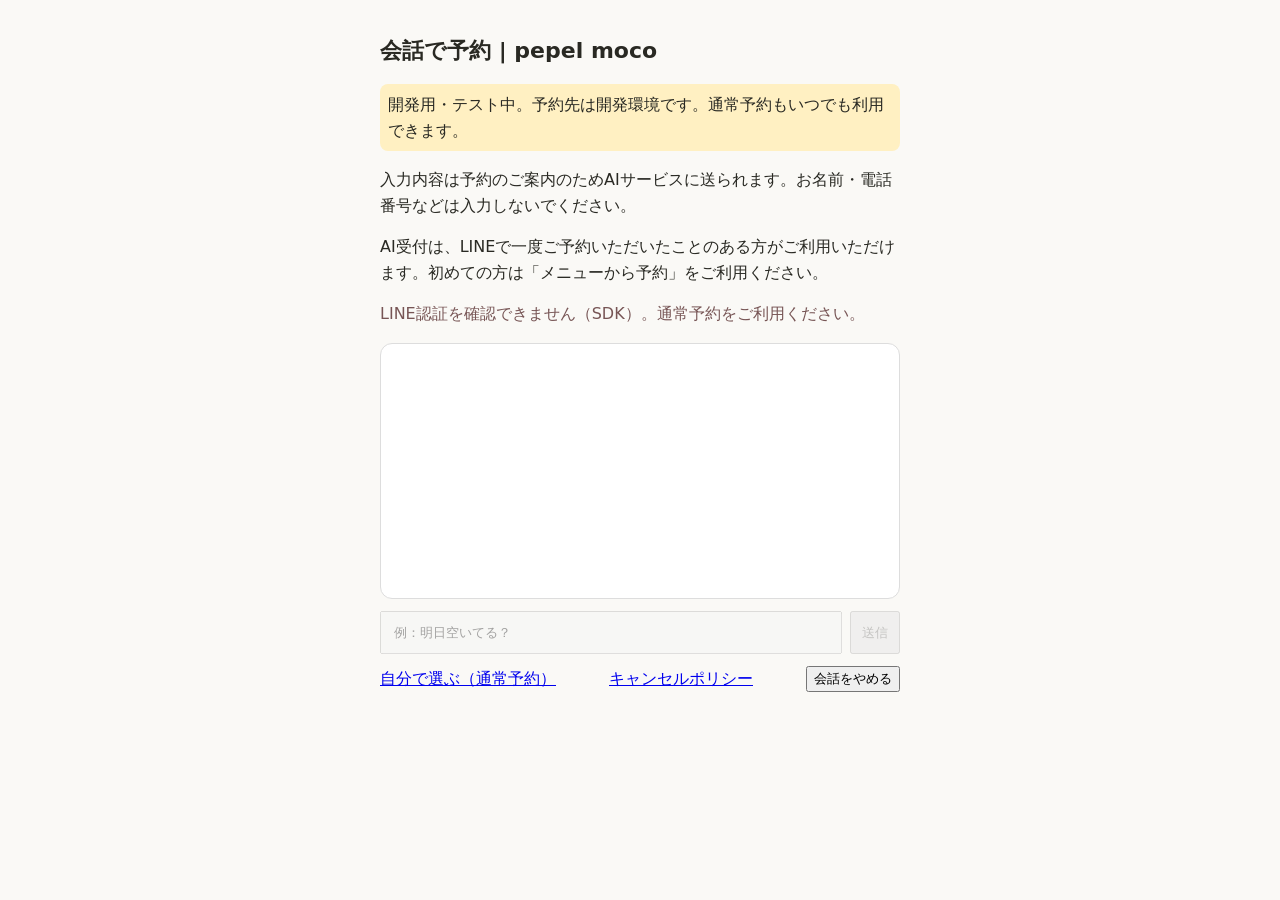
<file: line-test/ai/index.html>
<!doctype html><html lang="ja"><head><meta charset="utf-8"><meta name="viewport" content="width=device-width,initial-scale=1"><meta name="referrer" content="no-referrer"><meta http-equiv="Content-Security-Policy" content="default-src 'none'; script-src 'self' https://static.line-scdn.net 'unsafe-inline'; style-src 'unsafe-inline'; connect-src https://script.google.com https://script.googleusercontent.com https://api.line.me https://liffsdk.line-scdn.net; base-uri 'none'; form-action 'none'; object-src 'none'"><title>AI予約受付 | pepel moco</title><style>body{font:16px/1.6 system-ui,sans-serif;max-width:520px;margin:0 auto;padding:18px;background:#faf9f6;color:#292923}h1{font-size:22px}.banner{background:#fff0c2;padding:8px;border-radius:8px}.log{min-height:230px;max-height:55vh;overflow:auto;background:white;border:1px solid #ddd;border-radius:12px;padding:12px}.msg{white-space:pre-wrap;margin:10px 0;padding:10px;border-radius:10px;background:#f1efe7}.user{margin-left:20%;background:#e8f4e9}.form{display:flex;gap:8px;margin:12px 0}.form input{flex:1;min-width:0;padding:12px}.form button{padding:10px}.links{display:flex;justify-content:space-between;flex-wrap:wrap;gap:10px}.status{min-height:1.5em;color:#755}.disabled{opacity:.65}.choices{display:grid;gap:8px;margin:8px 0}.choices button,.actions button{min-height:44px;padding:10px;border:1px solid #58786b;border-radius:9px;background:#fff;color:#183d32;font:inherit;text-align:left}.card{background:#fff;border:1px solid #d8d5cc;border-radius:12px;padding:12px;margin:10px 0}.actions{display:flex;gap:8px;flex-wrap:wrap;margin-top:10px}.actions button.primary{background:#234f43;color:#fff}.actions button:disabled{opacity:.45;cursor:not-allowed}.hint{font-size:14px;color:#554}.thinking{color:#554;font-style:italic}.thinking i{font-style:normal;animation:thinkdot 1.2s infinite both}.thinking i:nth-child(2){animation-delay:.2s}.thinking i:nth-child(3){animation-delay:.4s}@keyframes thinkdot{0%,80%,100%{opacity:.2}40%{opacity:1}}@media(prefers-reduced-motion:reduce){.thinking i{animation:none}}</style></head><body><header><h1>会話で予約 | pepel moco</h1><p class="banner">開発用・テスト中。予約先は開発環境です。通常予約もいつでも利用できます。</p><p>入力内容は予約のご案内のためAIサービスに送られます。お名前・電話番号などは入力しないでください。</p><p>AI受付は、LINEで一度ご予約いただいたことのある方がご利用いただけます。初めての方は「メニューから予約」をご利用ください。</p></header><main><p id="status" class="status" aria-live="polite">LINE認証を確認しています…</p><div id="log" class="log" aria-live="polite"></div><form id="form" class="form"><input id="text" maxlength="200" autocomplete="off" placeholder="例：明日空いてる？" disabled><button id="send" disabled>送信</button></form><nav class="links"><a href="../">自分で選ぶ（通常予約）</a><a href="../policy/" target="_blank" rel="noopener noreferrer">キャンセルポリシー</a><button id="clear" type="button">会話をやめる</button></nav></main><script src="https://static.line-scdn.net/liff/edge/2/sdk.js"></script><script>const API="https://script.google.com/macros/s/AKfycbwdeG03XknIH_bakpU91_Yc0KjH-q12EE1sa0oOtPVlfgzRIGGweUr4j3iAUttXyzYYqw/exec",LIFF_ID="2010569259-TN2sWps6";const statusEl=document.getElementById('status'),log=document.getElementById('log'),input=document.getElementById('text'),send=document.getElementById('send');let token=null,locked=false,authBlocked=false,lastText='';
function bubble(text,who){const p=document.createElement('p');p.className='msg '+who;p.textContent=text;log.append(p);log.scrollTop=log.scrollHeight;}
function button(label,fn,primary=false){const b=document.createElement('button');b.type='button';b.textContent=label;if(primary)b.className='primary';b.addEventListener('click',fn);return b;}
function showThinking(){const p=document.createElement('p');p.id='thinking';p.className='msg thinking';p.setAttribute('role','status');p.append('考えています');for(let i=0;i<3;i++){const d=document.createElement('i');d.textContent='.';p.append(d);}log.append(p);log.scrollTop=log.scrollHeight;return p;}
function hideThinking(el){if(el&&el.parentNode)el.remove();}
function dateLabel(date){const d=new Date(date+'T00:00:00Z'),week='日月火水木金土'[d.getUTCDay()];return (d.getUTCMonth()+1)+'月'+d.getUTCDate()+'日（'+week+'）';}
function renderResponse(data){const messages=Array.isArray(data.messages)?data.messages:data.status==='identity_required'?['AI受付は、LINEでご予約いただいたことのある方向けです。「メニューから予約」をご利用ください。ご不明な点は公式LINEでお問い合わせください。']:['通常予約をご利用ください。'];for(const m of messages)bubble(m,'msg');
 if(data.choices?.length){const box=document.createElement('section');box.className='choices';box.setAttribute('aria-label','空き時間候補');for(const c of data.choices){const label=dateLabel(c.date)+' '+c.time+'〜　'+c.menuName;box.append(button(label,()=>sendText(c.text||c.time)));}log.append(box);}
 if(data.previousMenuAction){const box=document.createElement('section');box.className='actions';box.append(button(data.previousMenuAction.label,()=>sendText(data.previousMenuAction.text)));log.append(box);}
 if(data.confirmation){const q=data.confirmation,card=document.createElement('section');card.className='card';card.setAttribute('aria-label','予約内容の確認');const p=document.createElement('p');p.textContent=dateLabel(q.date)+' '+q.time+'　'+q.menuName+'　所要時間 '+q.durationMinutes+'分'+(q.price?'　料金 '+q.price:'');card.append(p);const actions=document.createElement('div');actions.className='actions';for(const a of data.actions||[]){actions.append(button(a.label,()=>sendText(a.text),a.kind==='confirm'));}card.append(actions);log.append(card);}
 if(data.completed){const q=data.completed,card=document.createElement('section');card.className='card';card.setAttribute('aria-label',q.pending?'予約申請の受付':'予約完了');const p=document.createElement('p');p.textContent=(q.pending?'ご予約の申請を受け付けました。店舗が確認後、確定のご連絡をします。':'予約が確定しました。')+dateLabel(q.date)+' '+q.time+'　'+q.menuName+'　所要時間 '+q.durationMinutes+'分'+(q.price?'　料金 '+q.price:'');card.append(p);const hint=document.createElement('p');hint.className='hint';hint.textContent='内容変更は一度キャンセルして再予約してください。当日変更・キャンセルは公式LINEでご連絡ください。';card.append(hint);log.append(card);}
 if(data.actions&&!data.confirmation){const box=document.createElement('section');box.className='actions';for(const a of data.actions){if(a.href){const link=document.createElement('a');link.href=a.href;link.textContent=a.label;box.append(link);}else box.append(button(a.label,()=>a.kind==='retry'?sendText(lastText):sendText(a.text||lastText)));}log.append(box);}
 if(data.status==='identity_required'){const box=document.createElement('div');box.className='actions';box.append(button('メニューから予約',()=>location.href='../'));log.append(box);input.disabled=true;send.disabled=true;authBlocked=true;}
 if(data.fallback==='regular_booking'){statusEl.textContent='AI案内を続けられない場合は通常予約をご利用ください。';if(!data.actions){const box=document.createElement('div');box.className='actions';box.append(button('再試行',()=>sendText(lastText)),button('通常予約へ',()=>location.href='../'));log.append(box);}}
 log.scrollTop=log.scrollHeight;
}
let busy=false,confirming=false;
async function sendText(value){if(locked||busy||!token)return;input.value=value;document.getElementById('form').requestSubmit();}
function turnId(){const b=new Uint8Array(24);crypto.getRandomValues(b);return Array.from(b,x=>x.toString(16).padStart(2,'0')).join('');}
async function aiOff(){try{const r=await fetch(API,{method:'POST',body:JSON.stringify({sourceType:'AI_BOOKING',action:'status'}),credentials:'omit',cache:'no-store',referrerPolicy:'no-referrer'});const d=await r.json();return d&&d.status==='disabled';}catch(_){return false;}}
async function boot(){if(await aiOff()){statusEl.textContent='AI受付は現在準備中のため、ご利用いただけません。';bubble('AI受付は現在準備中です。お手数ですが「メニューから予約」をご利用ください。','msg');const box=document.createElement('div'),link=document.createElement('a');box.className='actions';link.href='../';link.textContent='メニューから予約へ';box.append(link);log.append(box);document.querySelector('.form').classList.add('disabled');locked=true;return;}let phase='SDK';try{if(typeof liff==='undefined')throw 0;phase='LIFF_INIT';await liff.init({liffId:LIFF_ID});phase='LOGIN';if(!liff.isLoggedIn()){statusEl.textContent='LINEログインが必要です。LINE内で開き直してください。';liff.login();return;}phase='ID_TOKEN';token=liff.getIDToken();if(!token)throw 0;statusEl.textContent='LINEログイン済み。予約希望を送ると本人確認します。';input.disabled=false;send.disabled=false;bubble('ご希望の日付やメニューを送ってください。例：明日空いてる？　複雑な施術相談は店舗へお問い合わせください。','msg');}catch(_){statusEl.textContent='LINE認証を確認できません（'+phase+'）。通常予約をご利用ください。';document.querySelector('.form').classList.add('disabled');}}
document.getElementById('form').addEventListener('submit',async e=>{e.preventDefault();const text=input.value.trim();if(!text||!token||locked||busy)return;busy=true;confirming=text==='それでお願い';lastText=text;input.disabled=true;send.disabled=true;for(const b of log.querySelectorAll('button'))b.disabled=true;bubble(text,'user');const thinking=showThinking();try{const r=await fetch(API,{method:'POST',body:JSON.stringify({sourceType:'AI_BOOKING',action:'turn',lineIdToken:token,text,turnId:turnId()}),credentials:'omit',cache:'no-store',referrerPolicy:'no-referrer'});const data=await r.json();hideThinking(thinking);if(!r.ok)throw Error('network');if(data.status==='success'&&!data.fallback&&!data.errorType)input.value='';else input.value=text;renderResponse(data);if(data.cancelToken&&data.reservationId){const p=document.createElement('p'),a=document.createElement('a');a.href='../cancel/#cancel='+encodeURIComponent(data.reservationId)+'&token='+encodeURIComponent(data.cancelToken);a.textContent='予約のキャンセル用リンクを保存';p.appendChild(a);log.appendChild(p);}if(data.completed){locked=true;input.value='';}if(confirming&&data.status!=='success')locked=true;}catch(_){hideThinking(thinking);input.value=text;statusEl.textContent='通信を確認してください。';if(confirming){locked=true;bubble('通信が途切れたため、予約が確定したか確認できませんでした。LINE通知が有効な環境では、確定済みならLINEに通知が届きます。開発環境では通知を停止しています。通常予約から予約状況をご確認ください。確認できない場合は公式LINEでお問い合わせください。','msg');const box=document.createElement('div'),link=document.createElement('a');box.className='actions';link.href='../';link.textContent='通常予約から予約状況を確認';box.append(link);log.append(box);log.scrollTop=log.scrollHeight;}else{bubble('通信に失敗しました。入力内容を保持しています。再試行するか、通常予約をご利用ください。','msg');const box=document.createElement('div');box.className='actions';box.append(button('再試行',()=>sendText(lastText)),button('通常予約へ',()=>location.href='../'));log.append(box);log.scrollTop=log.scrollHeight;}}finally{hideThinking(thinking);busy=false;confirming=false;if(!locked&&!authBlocked){input.disabled=false;send.disabled=false;for(const b of log.querySelectorAll('button'))b.disabled=false;input.focus();}}});
document.getElementById('clear').addEventListener('click',async()=>{document.getElementById('text').value='やめる';document.getElementById('form').requestSubmit();});boot();</script></body></html>
</file>
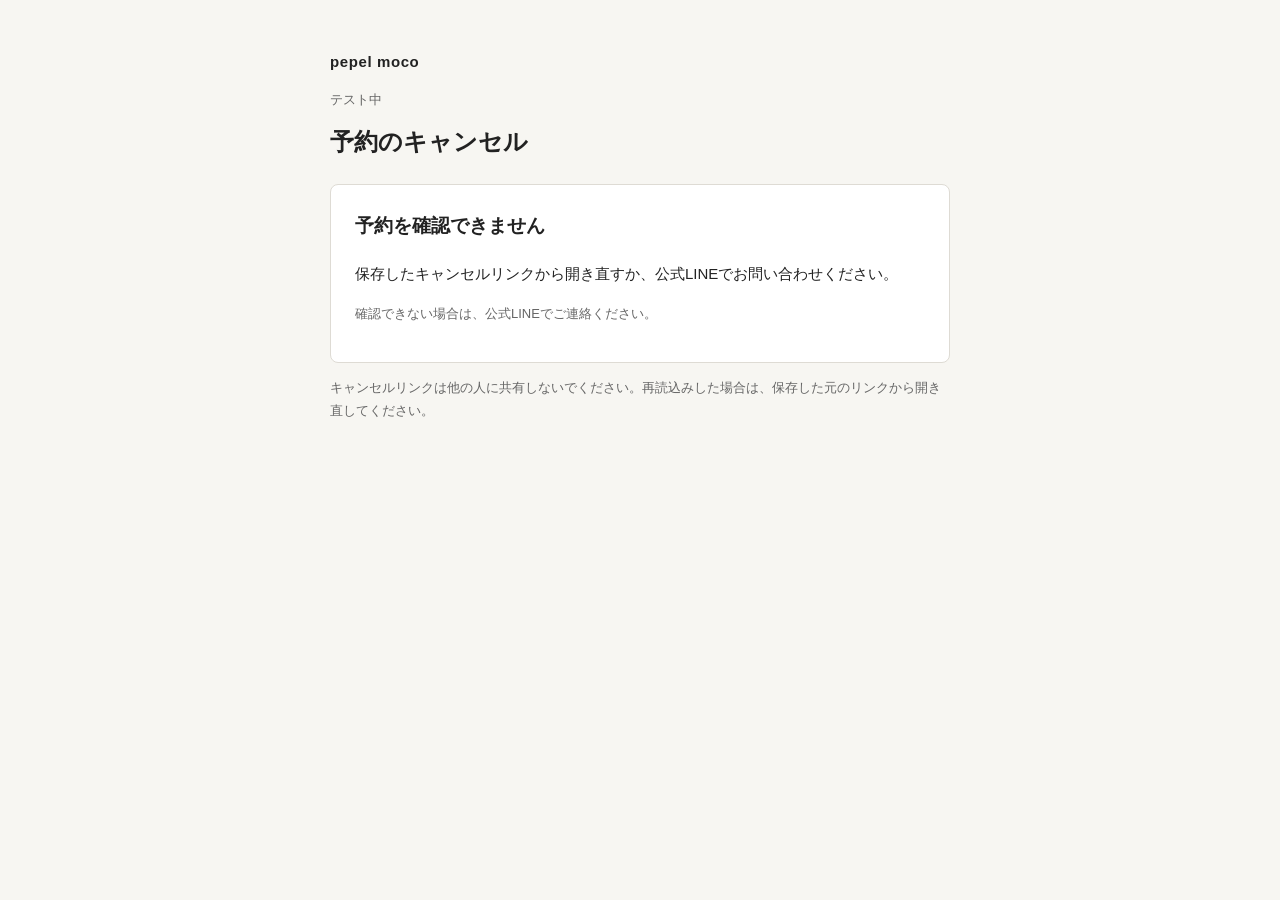
<file: line-test/cancel/index.html>
<!doctype html>
<html lang="ja">
<head>
  <meta charset="utf-8">
  <meta name="referrer" content="no-referrer">
  <meta name="viewport" content="width=device-width, initial-scale=1">
  <meta http-equiv="Content-Security-Policy" content="default-src 'none'; script-src 'self'; style-src 'self'; connect-src https://script.google.com https://script.googleusercontent.com; base-uri 'none'; form-action 'none'; object-src 'none'">
  <title>予約のキャンセル | pepel moco</title>
  <link rel="stylesheet" href="cancel.css">
  <script src="client.js" defer></script>
  <script src="transport.js" defer></script>
  <script src="browser.js" defer></script>
</head>
<body>
<main class="container">
  <header><p class="brand">pepel moco</p><p class="hint">テスト中</p><h1>予約のキャンセル</h1></header>
  <noscript><p>JavaScriptを有効にして、保存したキャンセルリンクから開き直してください。</p></noscript>
  <section class="panel" aria-labelledby="phaseTitle">
    <h2 id="phaseTitle" tabindex="-1">予約を確認しています</h2>
    <p id="notice" role="status" aria-live="polite" aria-atomic="true"></p>
    <dl id="details" class="review" hidden></dl>
    <div id="entry" hidden>
      <label for="phone">予約時の電話番号</label>
      <input id="phone" type="tel" inputmode="tel" autocomplete="tel" maxlength="40" aria-describedby="phoneHint">
      <p id="phoneHint" class="hint">予約時に登録した電話番号を入力してください。</p>
      <div id="reasonFields">
        <label for="reason">キャンセル理由（任意）</label>
        <textarea id="reason" rows="3"></textarea>
      </div>
      <button id="reviewButton" class="btn" type="button" disabled>取消内容を確認</button>
      <button id="withdrawReviewButton" class="btn" type="button" disabled hidden>申請を取り下げる</button>
    </div>
    <div id="confirmation" hidden>
      <p>表示されている予約をキャンセルします。よろしいですか。</p>
      <div class="actions"><button id="confirmButton" class="btn danger" type="button">この予約をキャンセルする</button><button id="backButton" class="btn secondary" type="button">入力に戻る</button></div>
    </div>
 <div id="withdrawConfirmation" hidden>
      <p>このご予約の申請を取り下げます。よろしいですか。</p>
      <div class="actions"><button id="withdrawButton" class="btn danger" type="button">申請を取り下げる</button><button id="withdrawBackButton" class="btn secondary" type="button">戻る</button></div>
    </div>
    <button id="inspectButton" class="btn secondary" type="button" hidden>予約の状態を確認</button>
    <p id="contact" class="hint" hidden>確認できない場合は、公式LINEでご連絡ください。</p>
    <a id="rebook" class="btn secondary" href="../" hidden>別の日時で予約する</a>
  </section>
  <p class="hint">キャンセルリンクは他の人に共有しないでください。再読込みした場合は、保存した元のリンクから開き直してください。</p>
</main>
</body>
</html>
</file>
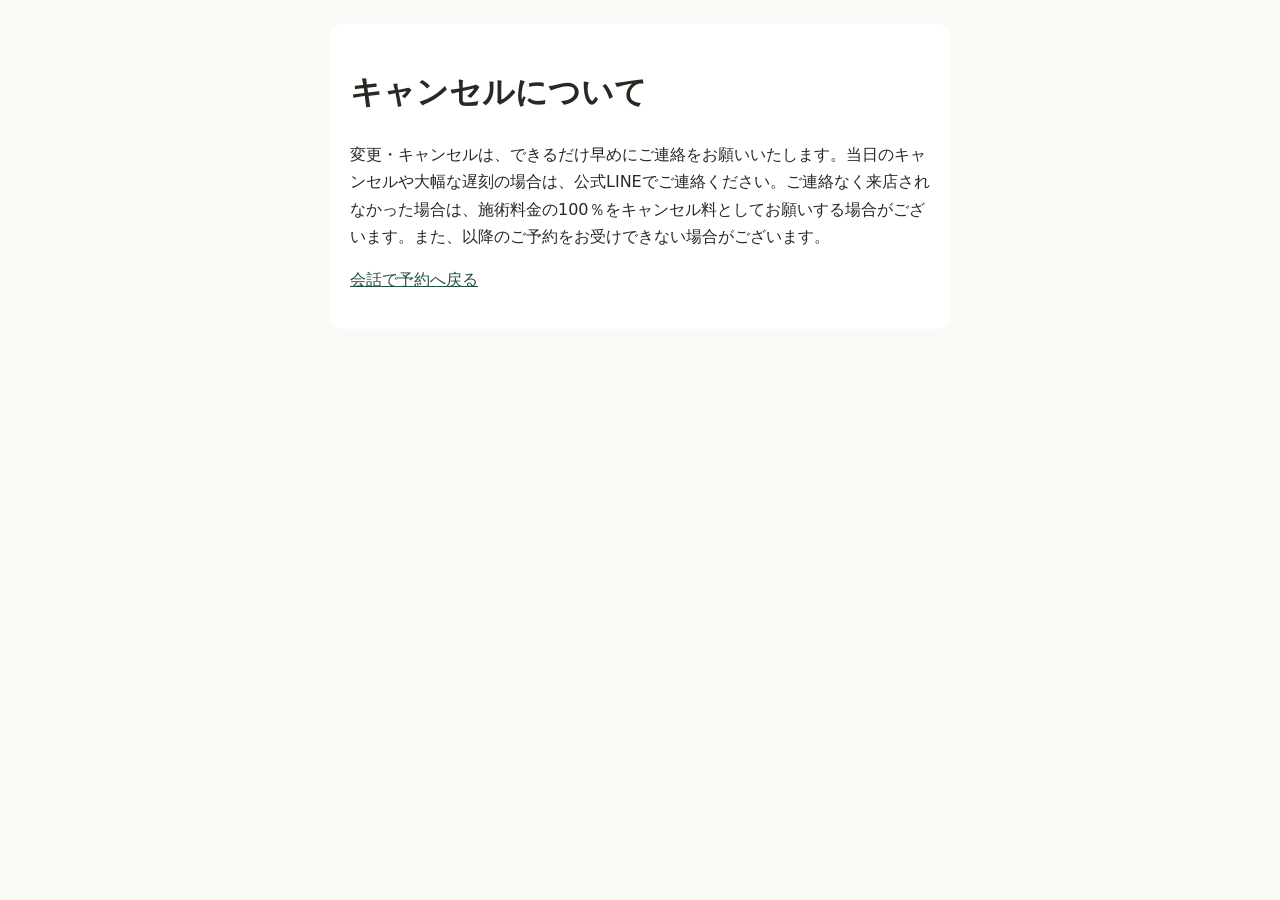
<file: line-test/policy/index.html>
<!doctype html><html lang="ja"><head><meta charset="utf-8"><meta name="viewport" content="width=device-width,initial-scale=1"><meta name="referrer" content="no-referrer"><title>キャンセルポリシー | pepel moco 開発予約</title><style>body{font:16px/1.7 system-ui,sans-serif;max-width:620px;margin:auto;padding:24px;color:#292923;background:#faf9f6}main{background:white;border-radius:12px;padding:20px}a{color:#234f43}</style></head><body><main><h1>キャンセルについて</h1><p>変更・キャンセルは、できるだけ早めにご連絡をお願いいたします。当日のキャンセルや大幅な遅刻の場合は、公式LINEでご連絡ください。ご連絡なく来店されなかった場合は、施術料金の100％をキャンセル料としてお願いする場合がございます。また、以降のご予約をお受けできない場合がございます。</p><p><a href="../ai/">会話で予約へ戻る</a></p></main></body></html>
</file>
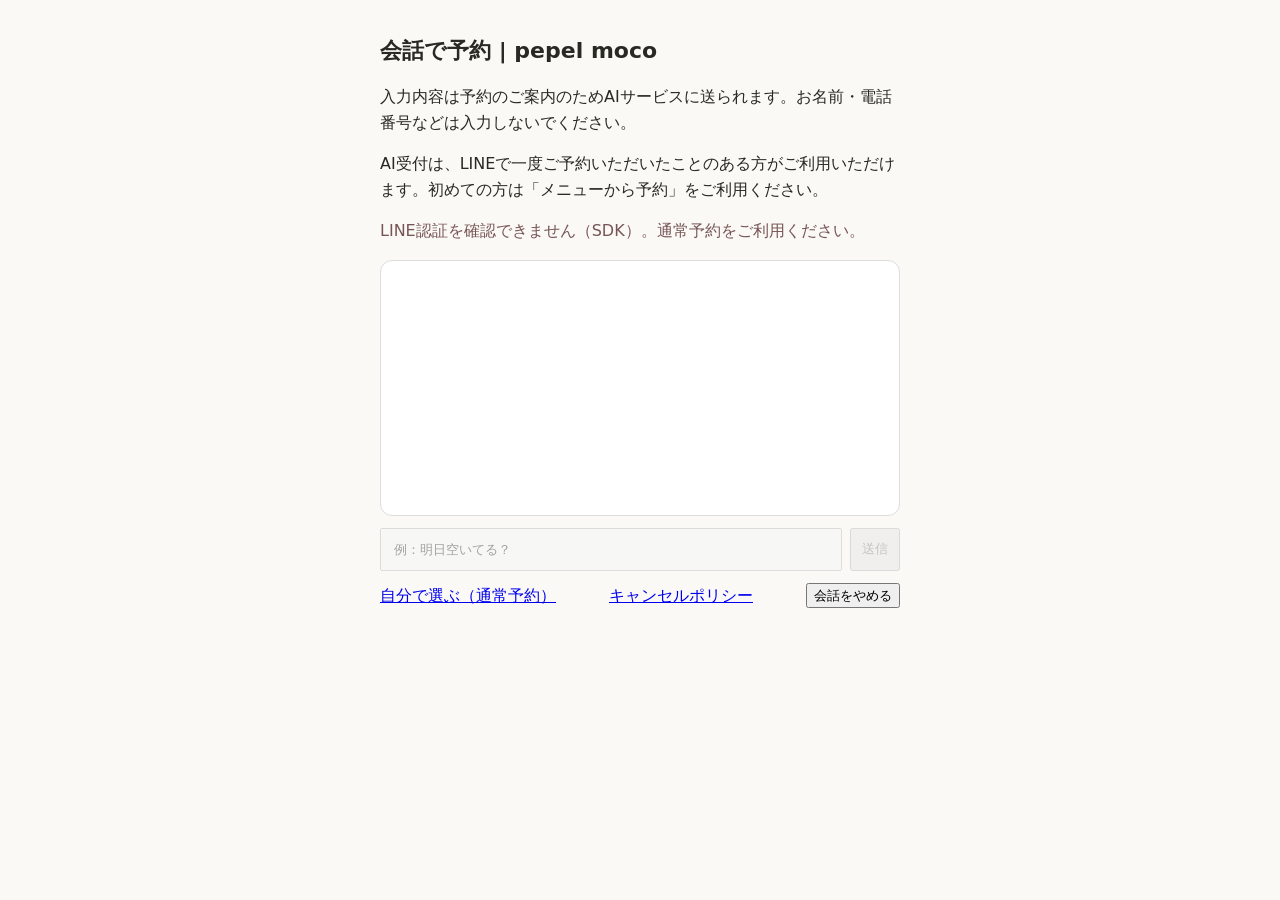
<file: line/ai/index.html>
<!doctype html><html lang="ja"><head><meta charset="utf-8"><meta name="viewport" content="width=device-width,initial-scale=1"><meta name="referrer" content="no-referrer"><meta http-equiv="Content-Security-Policy" content="default-src 'none'; script-src 'self' https://static.line-scdn.net 'unsafe-inline'; style-src 'unsafe-inline'; connect-src https://script.google.com https://script.googleusercontent.com https://api.line.me https://liffsdk.line-scdn.net; base-uri 'none'; form-action 'none'; object-src 'none'"><title>AI予約受付 | pepel moco</title><style>body{font:16px/1.6 system-ui,sans-serif;max-width:520px;margin:0 auto;padding:18px;background:#faf9f6;color:#292923}h1{font-size:22px}.banner{background:#fff0c2;padding:8px;border-radius:8px}.log{min-height:230px;max-height:55vh;overflow:auto;background:white;border:1px solid #ddd;border-radius:12px;padding:12px}.msg{white-space:pre-wrap;margin:10px 0;padding:10px;border-radius:10px;background:#f1efe7}.user{margin-left:20%;background:#e8f4e9}.form{display:flex;gap:8px;margin:12px 0}.form input{flex:1;min-width:0;padding:12px}.form button{padding:10px}.links{display:flex;justify-content:space-between;flex-wrap:wrap;gap:10px}.status{min-height:1.5em;color:#755}.disabled{opacity:.65}.choices{display:grid;gap:8px;margin:8px 0}.choices button,.actions button{min-height:44px;padding:10px;border:1px solid #58786b;border-radius:9px;background:#fff;color:#183d32;font:inherit;text-align:left}.card{background:#fff;border:1px solid #d8d5cc;border-radius:12px;padding:12px;margin:10px 0}.actions{display:flex;gap:8px;flex-wrap:wrap;margin-top:10px}.actions button.primary{background:#234f43;color:#fff}.actions button:disabled{opacity:.45;cursor:not-allowed}.hint{font-size:14px;color:#554}.thinking{color:#554;font-style:italic}.thinking i{font-style:normal;animation:thinkdot 1.2s infinite both}.thinking i:nth-child(2){animation-delay:.2s}.thinking i:nth-child(3){animation-delay:.4s}@keyframes thinkdot{0%,80%,100%{opacity:.2}40%{opacity:1}}@media(prefers-reduced-motion:reduce){.thinking i{animation:none}}</style></head><body><header><h1>会話で予約 | pepel moco</h1><p>入力内容は予約のご案内のためAIサービスに送られます。お名前・電話番号などは入力しないでください。</p><p>AI受付は、LINEで一度ご予約いただいたことのある方がご利用いただけます。初めての方は「メニューから予約」をご利用ください。</p></header><main><p id="status" class="status" aria-live="polite">LINE認証を確認しています…</p><div id="log" class="log" aria-live="polite"></div><form id="form" class="form"><input id="text" maxlength="200" autocomplete="off" placeholder="例：明日空いてる？" disabled><button id="send" disabled>送信</button></form><nav class="links"><a href="../">自分で選ぶ（通常予約）</a><a href="../policy/" target="_blank" rel="noopener noreferrer">キャンセルポリシー</a><button id="clear" type="button">会話をやめる</button></nav></main><script src="https://static.line-scdn.net/liff/edge/2/sdk.js"></script><script>const API="https://script.google.com/macros/s/AKfycbyBG2sM5Xr1ab87u1pUy9dFhjDKwaV-BoggFmldbOKxE7RueHmLPAJEFkwtFOxcIOjS/exec",LIFF_ID="1656751811-qc0cW4hN";const statusEl=document.getElementById('status'),log=document.getElementById('log'),input=document.getElementById('text'),send=document.getElementById('send');let token=null,locked=false,authBlocked=false,lastText='';
function bubble(text,who){const p=document.createElement('p');p.className='msg '+who;p.textContent=text;log.append(p);log.scrollTop=log.scrollHeight;}
function button(label,fn,primary=false){const b=document.createElement('button');b.type='button';b.textContent=label;if(primary)b.className='primary';b.addEventListener('click',fn);return b;}
function showThinking(){const p=document.createElement('p');p.id='thinking';p.className='msg thinking';p.setAttribute('role','status');p.append('考えています');for(let i=0;i<3;i++){const d=document.createElement('i');d.textContent='.';p.append(d);}log.append(p);log.scrollTop=log.scrollHeight;return p;}
function hideThinking(el){if(el&&el.parentNode)el.remove();}
function dateLabel(date){const d=new Date(date+'T00:00:00Z'),week='日月火水木金土'[d.getUTCDay()];return (d.getUTCMonth()+1)+'月'+d.getUTCDate()+'日（'+week+'）';}
function renderResponse(data){const messages=Array.isArray(data.messages)?data.messages:data.status==='identity_required'?['AI受付は、LINEでご予約いただいたことのある方向けです。「メニューから予約」をご利用ください。ご不明な点は公式LINEでお問い合わせください。']:['通常予約をご利用ください。'];for(const m of messages)bubble(m,'msg');
 if(data.choices?.length){const box=document.createElement('section');box.className='choices';box.setAttribute('aria-label','空き時間候補');for(const c of data.choices){const label=dateLabel(c.date)+' '+c.time+'〜　'+c.menuName;box.append(button(label,()=>sendText(c.text||c.time)));}log.append(box);}
 if(data.previousMenuAction){const box=document.createElement('section');box.className='actions';box.append(button(data.previousMenuAction.label,()=>sendText(data.previousMenuAction.text)));log.append(box);}
 if(data.confirmation){const q=data.confirmation,card=document.createElement('section');card.className='card';card.setAttribute('aria-label','予約内容の確認');const p=document.createElement('p');p.textContent=dateLabel(q.date)+' '+q.time+'　'+q.menuName+'　所要時間 '+q.durationMinutes+'分'+(q.price?'　料金 '+q.price:'');card.append(p);const actions=document.createElement('div');actions.className='actions';for(const a of data.actions||[]){actions.append(button(a.label,()=>sendText(a.text),a.kind==='confirm'));}card.append(actions);log.append(card);}
 if(data.completed){const q=data.completed,card=document.createElement('section');card.className='card';card.setAttribute('aria-label',q.pending?'予約申請の受付':'予約完了');const p=document.createElement('p');p.textContent=(q.pending?'ご予約の申請を受け付けました。店舗が確認後、確定のご連絡をします。':'予約が確定しました。')+dateLabel(q.date)+' '+q.time+'　'+q.menuName+'　所要時間 '+q.durationMinutes+'分'+(q.price?'　料金 '+q.price:'');card.append(p);const hint=document.createElement('p');hint.className='hint';hint.textContent='内容変更は一度キャンセルして再予約してください。当日変更・キャンセルは公式LINEでご連絡ください。';card.append(hint);log.append(card);}
 if(data.actions&&!data.confirmation){const box=document.createElement('section');box.className='actions';for(const a of data.actions){if(a.href){const link=document.createElement('a');link.href=a.href;link.textContent=a.label;box.append(link);}else box.append(button(a.label,()=>a.kind==='retry'?sendText(lastText):sendText(a.text||lastText)));}log.append(box);}
 if(data.status==='identity_required'){const box=document.createElement('div');box.className='actions';box.append(button('メニューから予約',()=>location.href='../'));log.append(box);input.disabled=true;send.disabled=true;authBlocked=true;}
 if(data.fallback==='regular_booking'){statusEl.textContent='AI案内を続けられない場合は通常予約をご利用ください。';if(!data.actions){const box=document.createElement('div');box.className='actions';box.append(button('再試行',()=>sendText(lastText)),button('通常予約へ',()=>location.href='../'));log.append(box);}}
 log.scrollTop=log.scrollHeight;
}
let busy=false,confirming=false;
async function sendText(value){if(locked||busy||!token)return;input.value=value;document.getElementById('form').requestSubmit();}
function turnId(){const b=new Uint8Array(24);crypto.getRandomValues(b);return Array.from(b,x=>x.toString(16).padStart(2,'0')).join('');}
async function aiOff(){try{const r=await fetch(API,{method:'POST',body:JSON.stringify({sourceType:'AI_BOOKING',action:'status'}),credentials:'omit',cache:'no-store',referrerPolicy:'no-referrer'});const d=await r.json();return d&&d.status==='disabled';}catch(_){return false;}}
async function boot(){if(await aiOff()){statusEl.textContent='AI受付は現在準備中のため、ご利用いただけません。';bubble('AI受付は現在準備中です。お手数ですが「メニューから予約」をご利用ください。','msg');const box=document.createElement('div'),link=document.createElement('a');box.className='actions';link.href='../';link.textContent='メニューから予約へ';box.append(link);log.append(box);document.querySelector('.form').classList.add('disabled');locked=true;return;}let phase='SDK';try{if(typeof liff==='undefined')throw 0;phase='LIFF_INIT';await liff.init({liffId:LIFF_ID});phase='LOGIN';if(!liff.isLoggedIn()){statusEl.textContent='LINEログインが必要です。LINE内で開き直してください。';liff.login();return;}phase='ID_TOKEN';token=liff.getIDToken();if(!token)throw 0;statusEl.textContent='LINEログイン済み。予約希望を送ると本人確認します。';input.disabled=false;send.disabled=false;bubble('ご希望の日付やメニューを送ってください。例：明日空いてる？　複雑な施術相談は店舗へお問い合わせください。','msg');}catch(_){statusEl.textContent='LINE認証を確認できません（'+phase+'）。通常予約をご利用ください。';document.querySelector('.form').classList.add('disabled');}}
document.getElementById('form').addEventListener('submit',async e=>{e.preventDefault();const text=input.value.trim();if(!text||!token||locked||busy)return;busy=true;confirming=text==='それでお願い';lastText=text;input.disabled=true;send.disabled=true;for(const b of log.querySelectorAll('button'))b.disabled=true;bubble(text,'user');const thinking=showThinking();try{const r=await fetch(API,{method:'POST',body:JSON.stringify({sourceType:'AI_BOOKING',action:'turn',lineIdToken:token,text,turnId:turnId()}),credentials:'omit',cache:'no-store',referrerPolicy:'no-referrer'});const data=await r.json();hideThinking(thinking);if(!r.ok)throw Error('network');if(data.status==='success'&&!data.fallback&&!data.errorType)input.value='';else input.value=text;renderResponse(data);if(data.cancelToken&&data.reservationId){const p=document.createElement('p'),a=document.createElement('a');a.href='../cancel/#cancel='+encodeURIComponent(data.reservationId)+'&token='+encodeURIComponent(data.cancelToken);a.textContent='予約のキャンセル用リンクを保存';p.appendChild(a);log.appendChild(p);}if(data.completed){locked=true;input.value='';}if(confirming&&data.status!=='success')locked=true;}catch(_){hideThinking(thinking);input.value=text;statusEl.textContent='通信を確認してください。';if(confirming){locked=true;bubble('通信が途切れたため、予約が確定したか確認できませんでした。LINE通知が有効な環境では、確定済みならLINEに通知が届きます。通常予約から予約状況をご確認ください。確認できない場合は公式LINEでお問い合わせください。','msg');const box=document.createElement('div'),link=document.createElement('a');box.className='actions';link.href='../';link.textContent='通常予約から予約状況を確認';box.append(link);log.append(box);log.scrollTop=log.scrollHeight;}else{bubble('通信に失敗しました。入力内容を保持しています。再試行するか、通常予約をご利用ください。','msg');const box=document.createElement('div');box.className='actions';box.append(button('再試行',()=>sendText(lastText)),button('通常予約へ',()=>location.href='../'));log.append(box);log.scrollTop=log.scrollHeight;}}finally{hideThinking(thinking);busy=false;confirming=false;if(!locked&&!authBlocked){input.disabled=false;send.disabled=false;for(const b of log.querySelectorAll('button'))b.disabled=false;input.focus();}}});
document.getElementById('clear').addEventListener('click',async()=>{document.getElementById('text').value='やめる';document.getElementById('form').requestSubmit();});boot();</script></body></html>
</file>
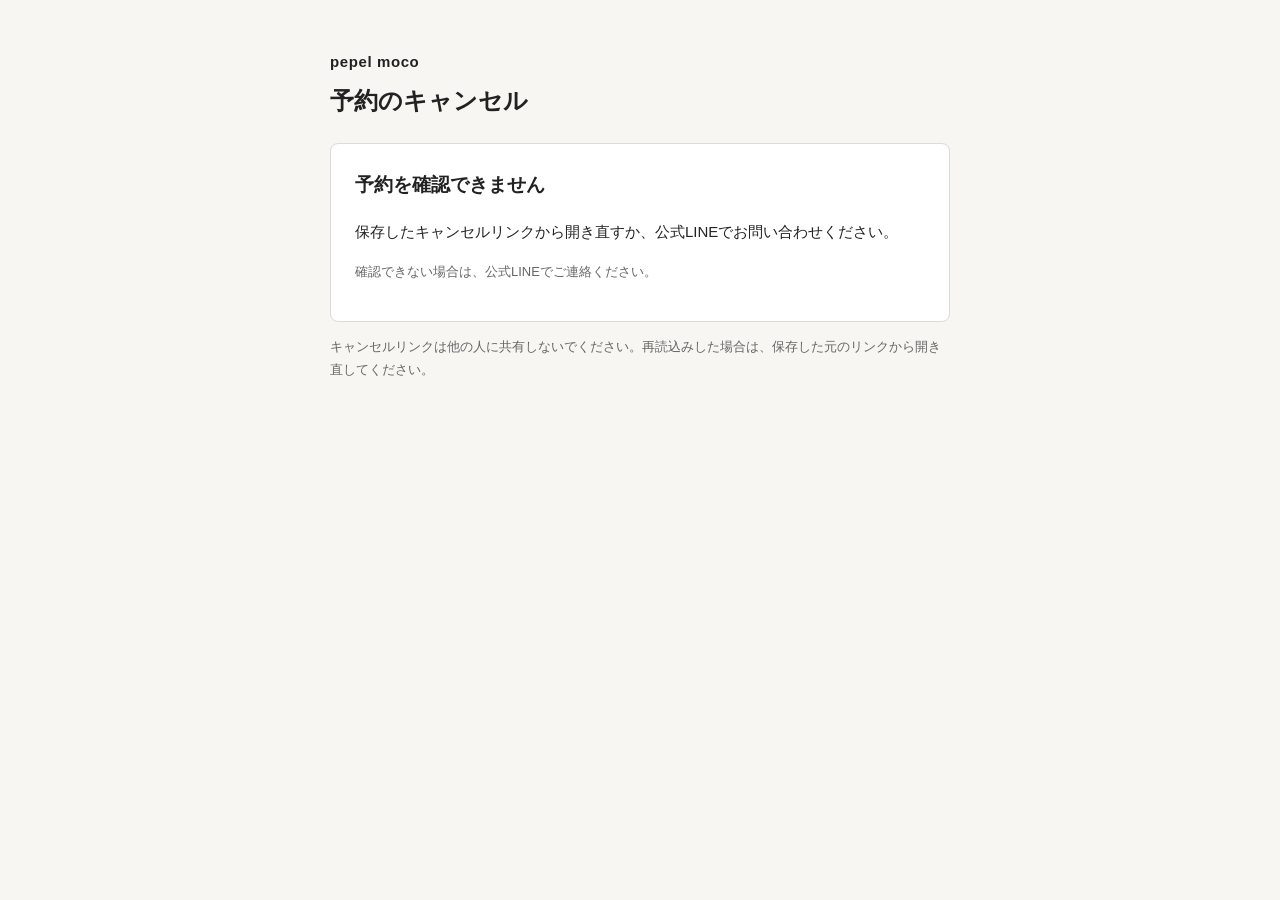
<file: line/cancel/index.html>
<!doctype html>
<html lang="ja">
<head>
  <meta charset="utf-8">
  <meta name="referrer" content="no-referrer">
  <meta name="viewport" content="width=device-width, initial-scale=1">
  <meta http-equiv="Content-Security-Policy" content="default-src 'none'; script-src 'self'; style-src 'self'; connect-src https://script.google.com https://script.googleusercontent.com; base-uri 'none'; form-action 'none'; object-src 'none'">
  <title>予約のキャンセル | pepel moco</title>
  <link rel="stylesheet" href="cancel.css">
  <script src="client.js" defer></script>
  <script src="transport.js" defer></script>
  <script src="browser.js" defer></script>
</head>
<body>
<main class="container">
  <header><p class="brand">pepel moco</p><h1>予約のキャンセル</h1></header>
  <noscript><p>JavaScriptを有効にして、保存したキャンセルリンクから開き直してください。</p></noscript>
  <section class="panel" aria-labelledby="phaseTitle">
    <h2 id="phaseTitle" tabindex="-1">予約を確認しています</h2>
    <p id="notice" role="status" aria-live="polite" aria-atomic="true"></p>
    <dl id="details" class="review" hidden></dl>
    <div id="entry" hidden>
      <label for="phone">予約時の電話番号</label>
      <input id="phone" type="tel" inputmode="tel" autocomplete="tel" maxlength="40" aria-describedby="phoneHint">
      <p id="phoneHint" class="hint">予約時に登録した電話番号を入力してください。</p>
      <div id="reasonFields">
        <label for="reason">キャンセル理由（任意）</label>
        <textarea id="reason" rows="3"></textarea>
      </div>
      <button id="reviewButton" class="btn" type="button" disabled>取消内容を確認</button>
      <button id="withdrawReviewButton" class="btn" type="button" disabled hidden>申請を取り下げる</button>
    </div>
    <div id="confirmation" hidden>
      <p>表示されている予約をキャンセルします。よろしいですか。</p>
      <div class="actions"><button id="confirmButton" class="btn danger" type="button">この予約をキャンセルする</button><button id="backButton" class="btn secondary" type="button">入力に戻る</button></div>
    </div>
 <div id="withdrawConfirmation" hidden>
      <p>このご予約の申請を取り下げます。よろしいですか。</p>
      <div class="actions"><button id="withdrawButton" class="btn danger" type="button">申請を取り下げる</button><button id="withdrawBackButton" class="btn secondary" type="button">戻る</button></div>
    </div>
    <button id="inspectButton" class="btn secondary" type="button" hidden>予約の状態を確認</button>
    <p id="contact" class="hint" hidden>確認できない場合は、公式LINEでご連絡ください。</p>
    <a id="rebook" class="btn secondary" href="../" hidden>別の日時で予約する</a>
  </section>
  <p class="hint">キャンセルリンクは他の人に共有しないでください。再読込みした場合は、保存した元のリンクから開き直してください。</p>
</main>
</body>
</html>
</file>
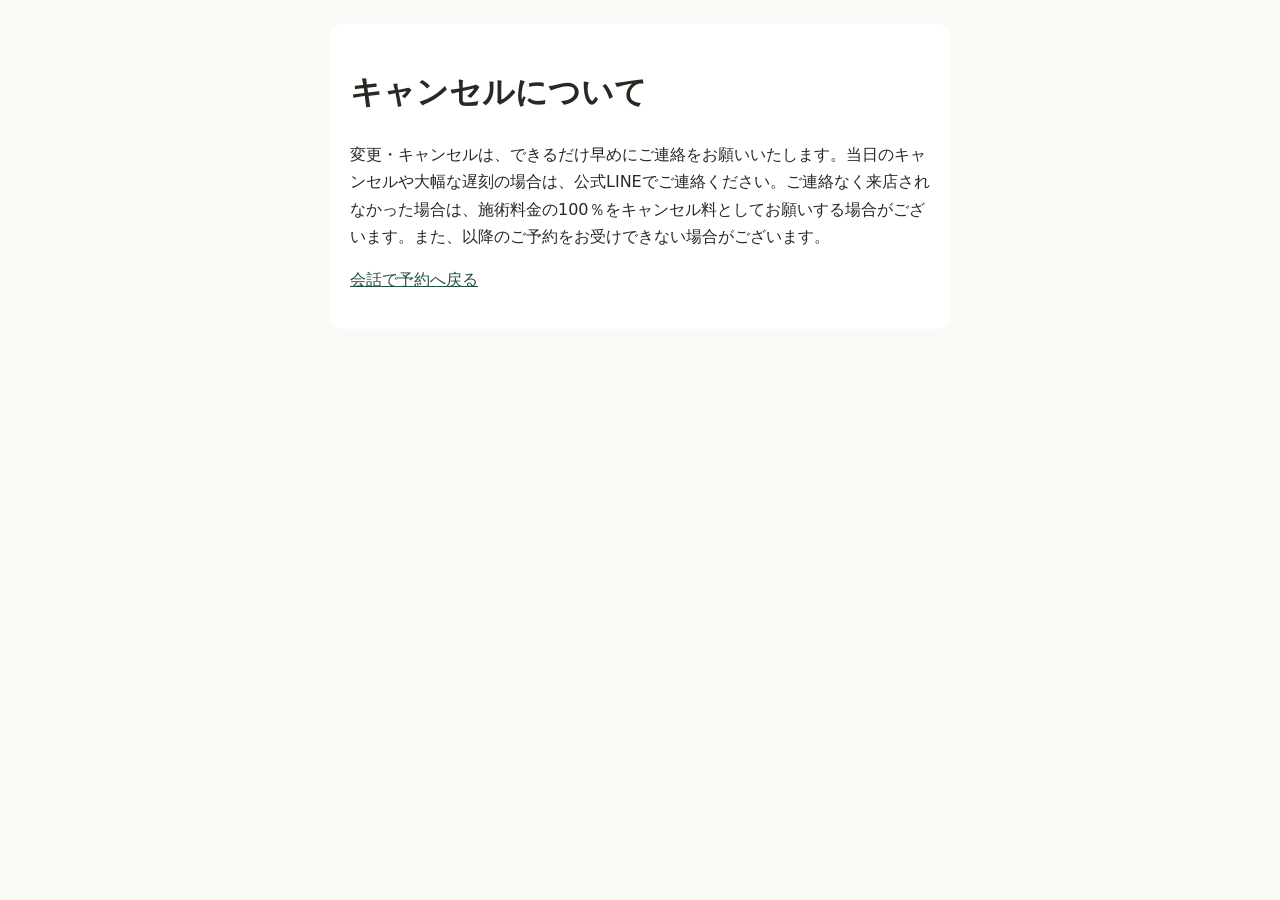
<file: line/policy/index.html>
<!doctype html><html lang="ja"><head><meta charset="utf-8"><meta name="viewport" content="width=device-width,initial-scale=1"><meta name="referrer" content="no-referrer"><title>キャンセルポリシー | pepel moco 予約</title><style>body{font:16px/1.7 system-ui,sans-serif;max-width:620px;margin:auto;padding:24px;color:#292923;background:#faf9f6}main{background:white;border-radius:12px;padding:20px}a{color:#234f43}</style></head><body><main><h1>キャンセルについて</h1><p>変更・キャンセルは、できるだけ早めにご連絡をお願いいたします。当日のキャンセルや大幅な遅刻の場合は、公式LINEでご連絡ください。ご連絡なく来店されなかった場合は、施術料金の100％をキャンセル料としてお願いする場合がございます。また、以降のご予約をお受けできない場合がございます。</p><p><a href="../ai/">会話で予約へ戻る</a></p></main></body></html>
</file>
<file: line-test/cancel/cancel.css>
/* Customer WEB palette and spacing follow the existing root index.html. */
* { box-sizing:border-box; }
body { margin:0; padding:32px 16px; background:#f7f6f2; color:#222; font:15px/1.8 -apple-system,BlinkMacSystemFont,"Helvetica Neue",sans-serif; }
.container { max-width:620px; min-width:0; margin:auto; }
.brand { margin:0; font-weight:700; letter-spacing:.04em; }
h1 { margin:8px 0 24px; font-size:24px; line-height:1.5; }
h2 { margin:0 0 16px; font-size:19px; }
.panel { min-width:0; padding:24px; border:1px solid #dedbd4; border-radius:8px; background:#fff; }
p,h1,h2,dt,dd,button { overflow-wrap:anywhere; }
.review { margin:16px 0; }
.review > div { display:grid; grid-template-columns:minmax(0,100px) minmax(0,1fr); gap:12px; padding:12px 0; border-bottom:1px solid #eee; }
dt { color:#666; }
dd { min-width:0; margin:0; white-space:pre-wrap; }
label { display:block; margin:16px 0 6px; font-weight:600; }
input,textarea { width:100%; min-width:0; min-height:48px; padding:12px; border:1px solid #aaa; border-radius:4px; color:inherit; background:#fff; font:inherit; }
textarea { resize:vertical; }
.hint { color:#666; font-size:13px; }
.btn { display:block; width:100%; min-height:48px; margin-top:16px; padding:12px 16px; border:1px solid #aaa; border-radius:4px; background:#222; color:#fff; font:inherit; font-weight:600; cursor:pointer; touch-action:manipulation; }
.btn.secondary { color:#222; background:#fff; border-color:#aaa; }
.btn.danger { background:#222; }
.btn:disabled { opacity:.5; cursor:not-allowed; }
.actions { display:grid; gap:8px; }
:focus-visible { outline:3px solid #956c22; outline-offset:3px; }
/* Audit C-18: the phase heading takes focus for screen readers only; no ring around it. */
[tabindex="-1"]:focus, [tabindex="-1"]:focus-visible { outline:none; }
[hidden] { display:none !important; }
@media(max-width:390px) {
  body { padding:20px 12px; }
  .panel { padding:16px; }
  .review > div { grid-template-columns:minmax(0,76px) minmax(0,1fr); gap:8px; }
}
@media(min-width:768px) { body { padding-top:48px; } }
@media(prefers-reduced-motion:reduce) { * { scroll-behavior:auto; } }
</file>
<file: line/cancel/cancel.css>
/* Customer WEB palette and spacing follow the existing root index.html. */
* { box-sizing:border-box; }
body { margin:0; padding:32px 16px; background:#f7f6f2; color:#222; font:15px/1.8 -apple-system,BlinkMacSystemFont,"Helvetica Neue",sans-serif; }
.container { max-width:620px; min-width:0; margin:auto; }
.brand { margin:0; font-weight:700; letter-spacing:.04em; }
h1 { margin:8px 0 24px; font-size:24px; line-height:1.5; }
h2 { margin:0 0 16px; font-size:19px; }
.panel { min-width:0; padding:24px; border:1px solid #dedbd4; border-radius:8px; background:#fff; }
p,h1,h2,dt,dd,button { overflow-wrap:anywhere; }
.review { margin:16px 0; }
.review > div { display:grid; grid-template-columns:minmax(0,100px) minmax(0,1fr); gap:12px; padding:12px 0; border-bottom:1px solid #eee; }
dt { color:#666; }
dd { min-width:0; margin:0; white-space:pre-wrap; }
label { display:block; margin:16px 0 6px; font-weight:600; }
input,textarea { width:100%; min-width:0; min-height:48px; padding:12px; border:1px solid #aaa; border-radius:4px; color:inherit; background:#fff; font:inherit; }
textarea { resize:vertical; }
.hint { color:#666; font-size:13px; }
.btn { display:block; width:100%; min-height:48px; margin-top:16px; padding:12px 16px; border:1px solid #aaa; border-radius:4px; background:#222; color:#fff; font:inherit; font-weight:600; cursor:pointer; touch-action:manipulation; }
.btn.secondary { color:#222; background:#fff; border-color:#aaa; }
.btn.danger { background:#222; }
.btn:disabled { opacity:.5; cursor:not-allowed; }
.actions { display:grid; gap:8px; }
:focus-visible { outline:3px solid #956c22; outline-offset:3px; }
/* Audit C-18: the phase heading takes focus for screen readers only; no ring around it. */
[tabindex="-1"]:focus, [tabindex="-1"]:focus-visible { outline:none; }
[hidden] { display:none !important; }
@media(max-width:390px) {
  body { padding:20px 12px; }
  .panel { padding:16px; }
  .review > div { grid-template-columns:minmax(0,76px) minmax(0,1fr); gap:8px; }
}
@media(min-width:768px) { body { padding-top:48px; } }
@media(prefers-reduced-motion:reduce) { * { scroll-behavior:auto; } }
</file>
